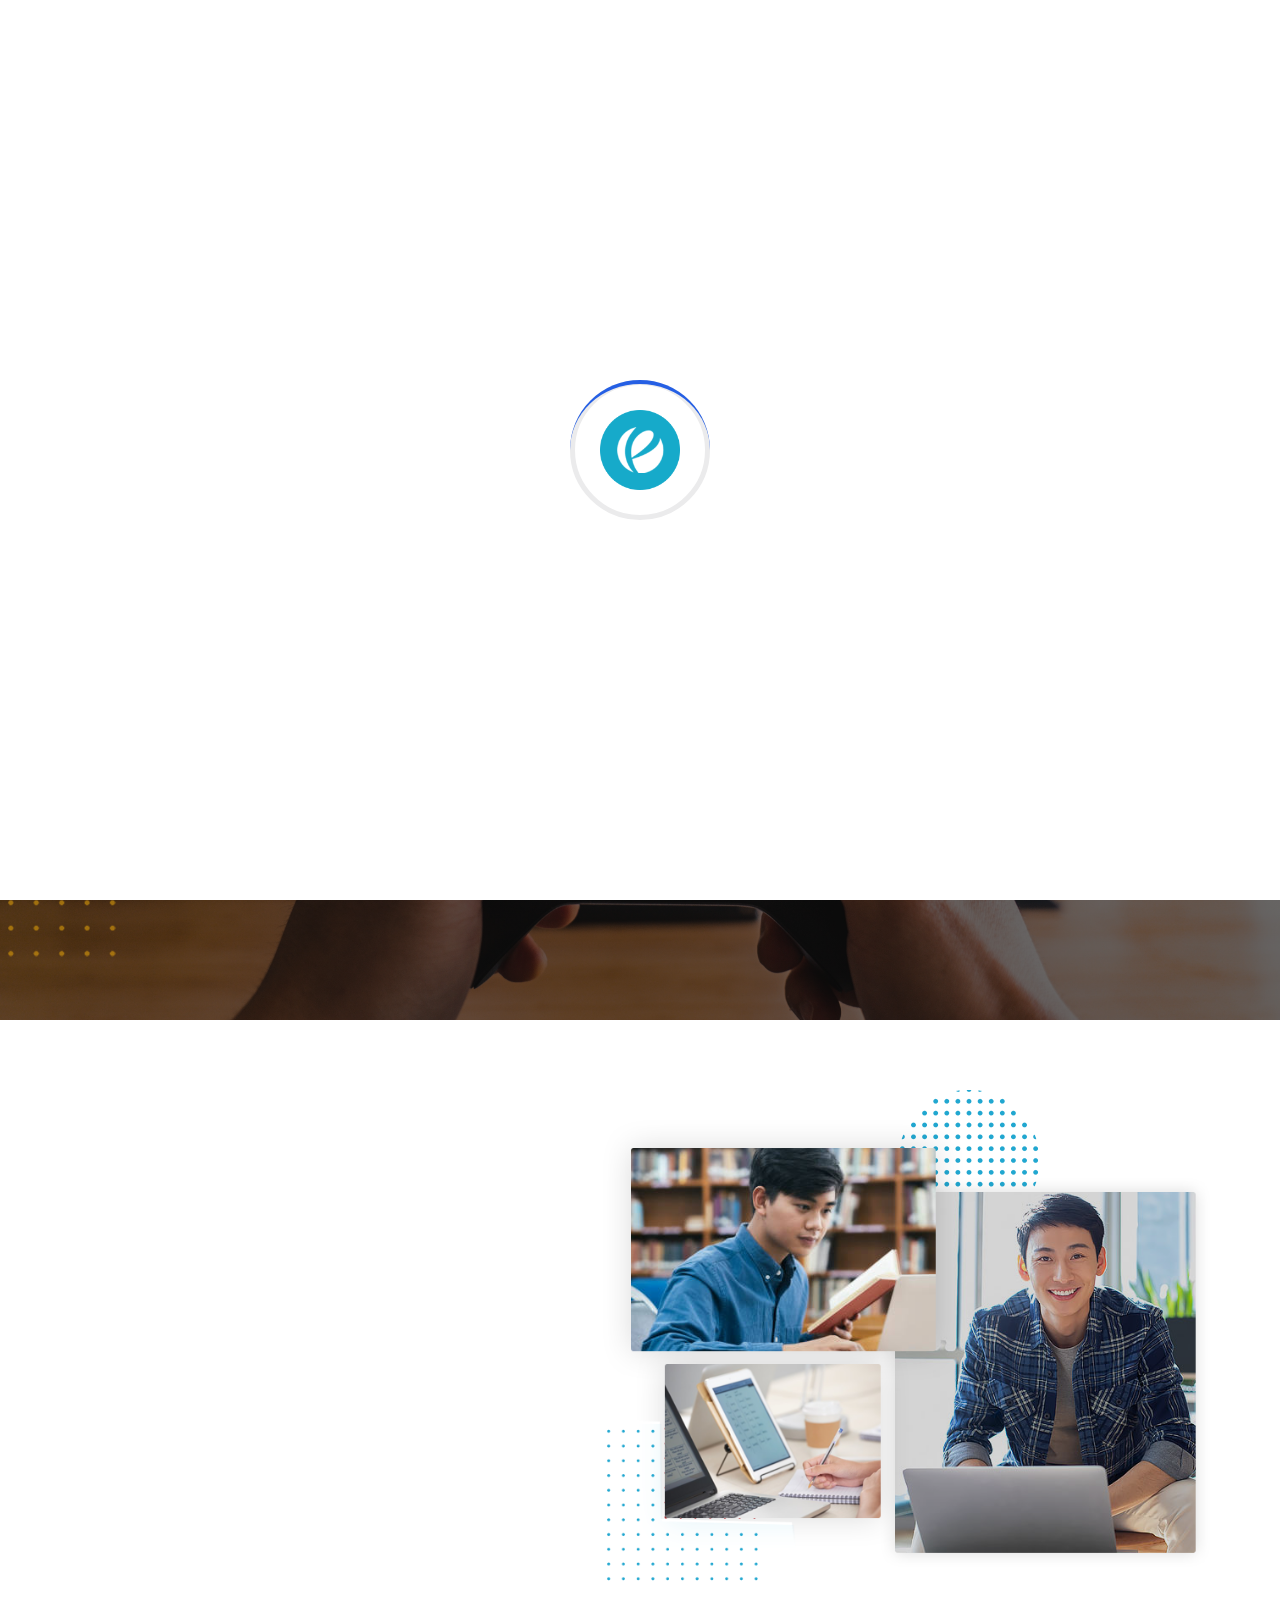
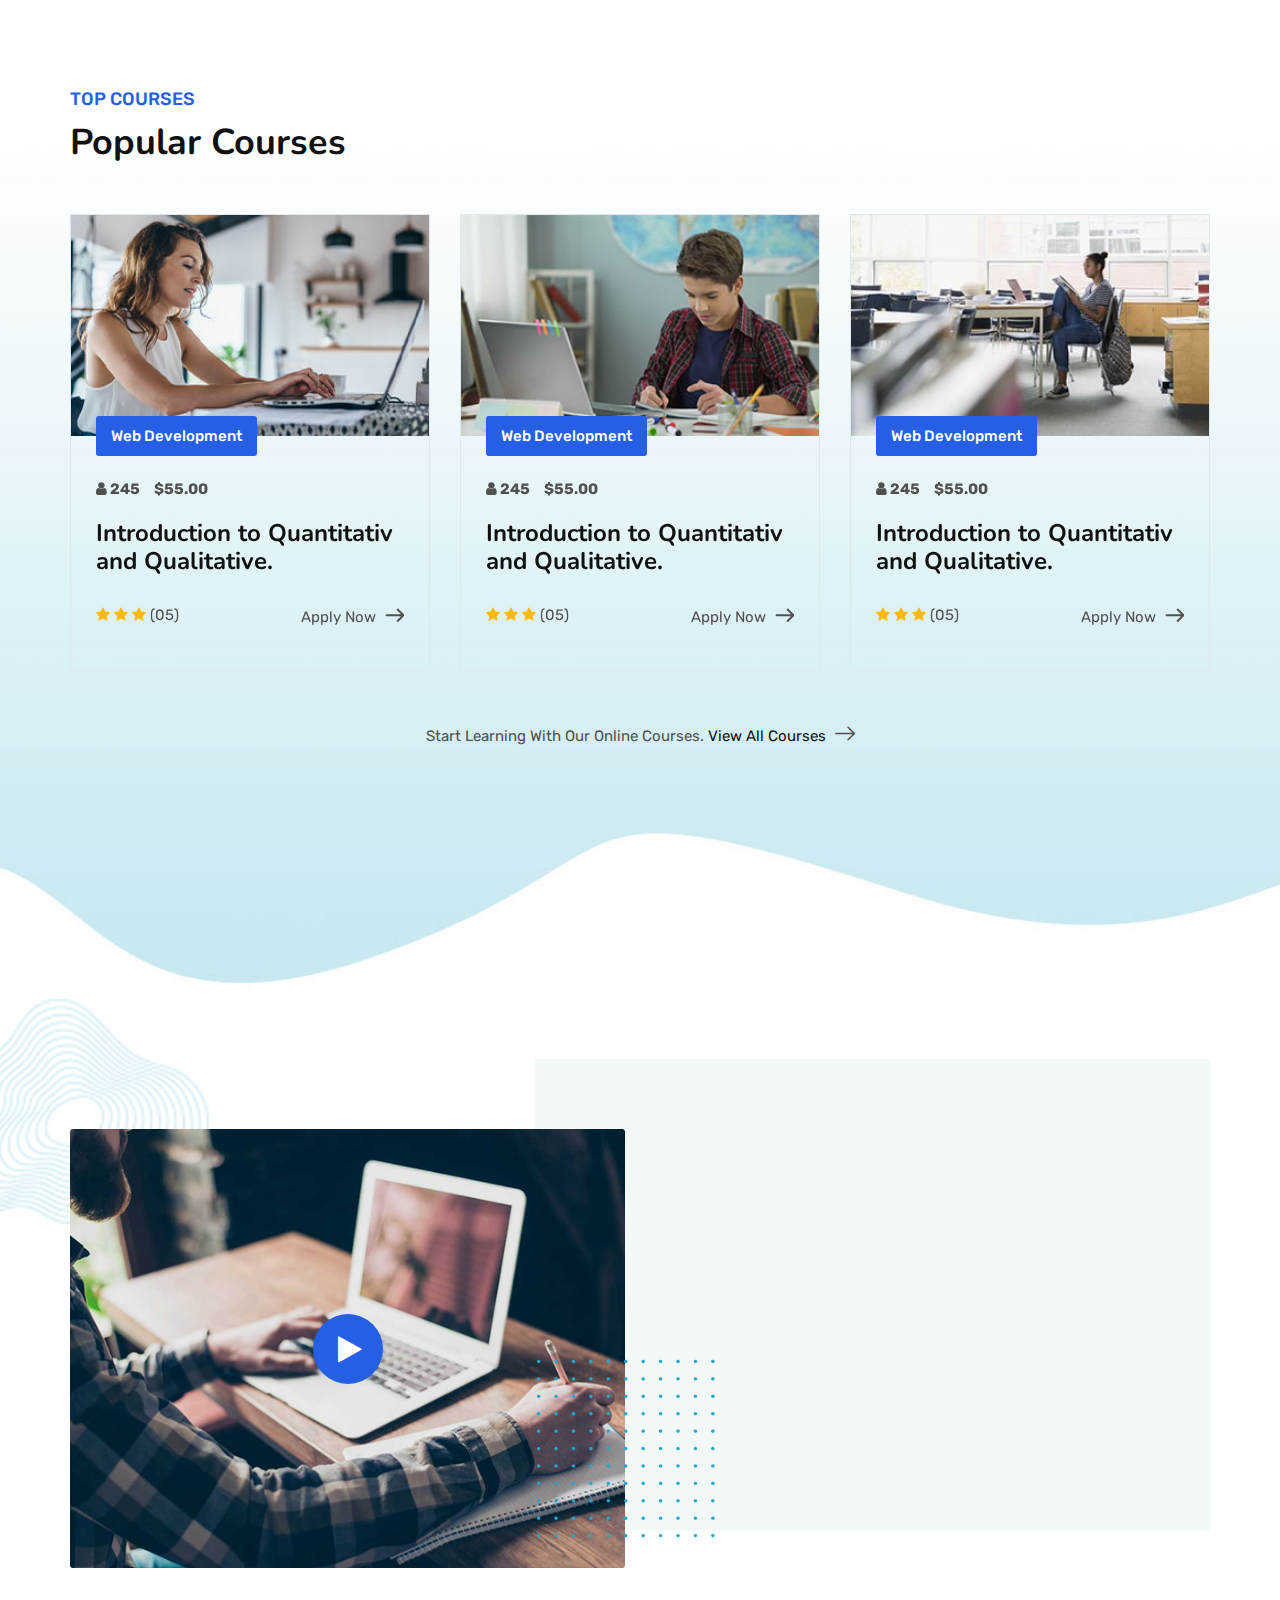
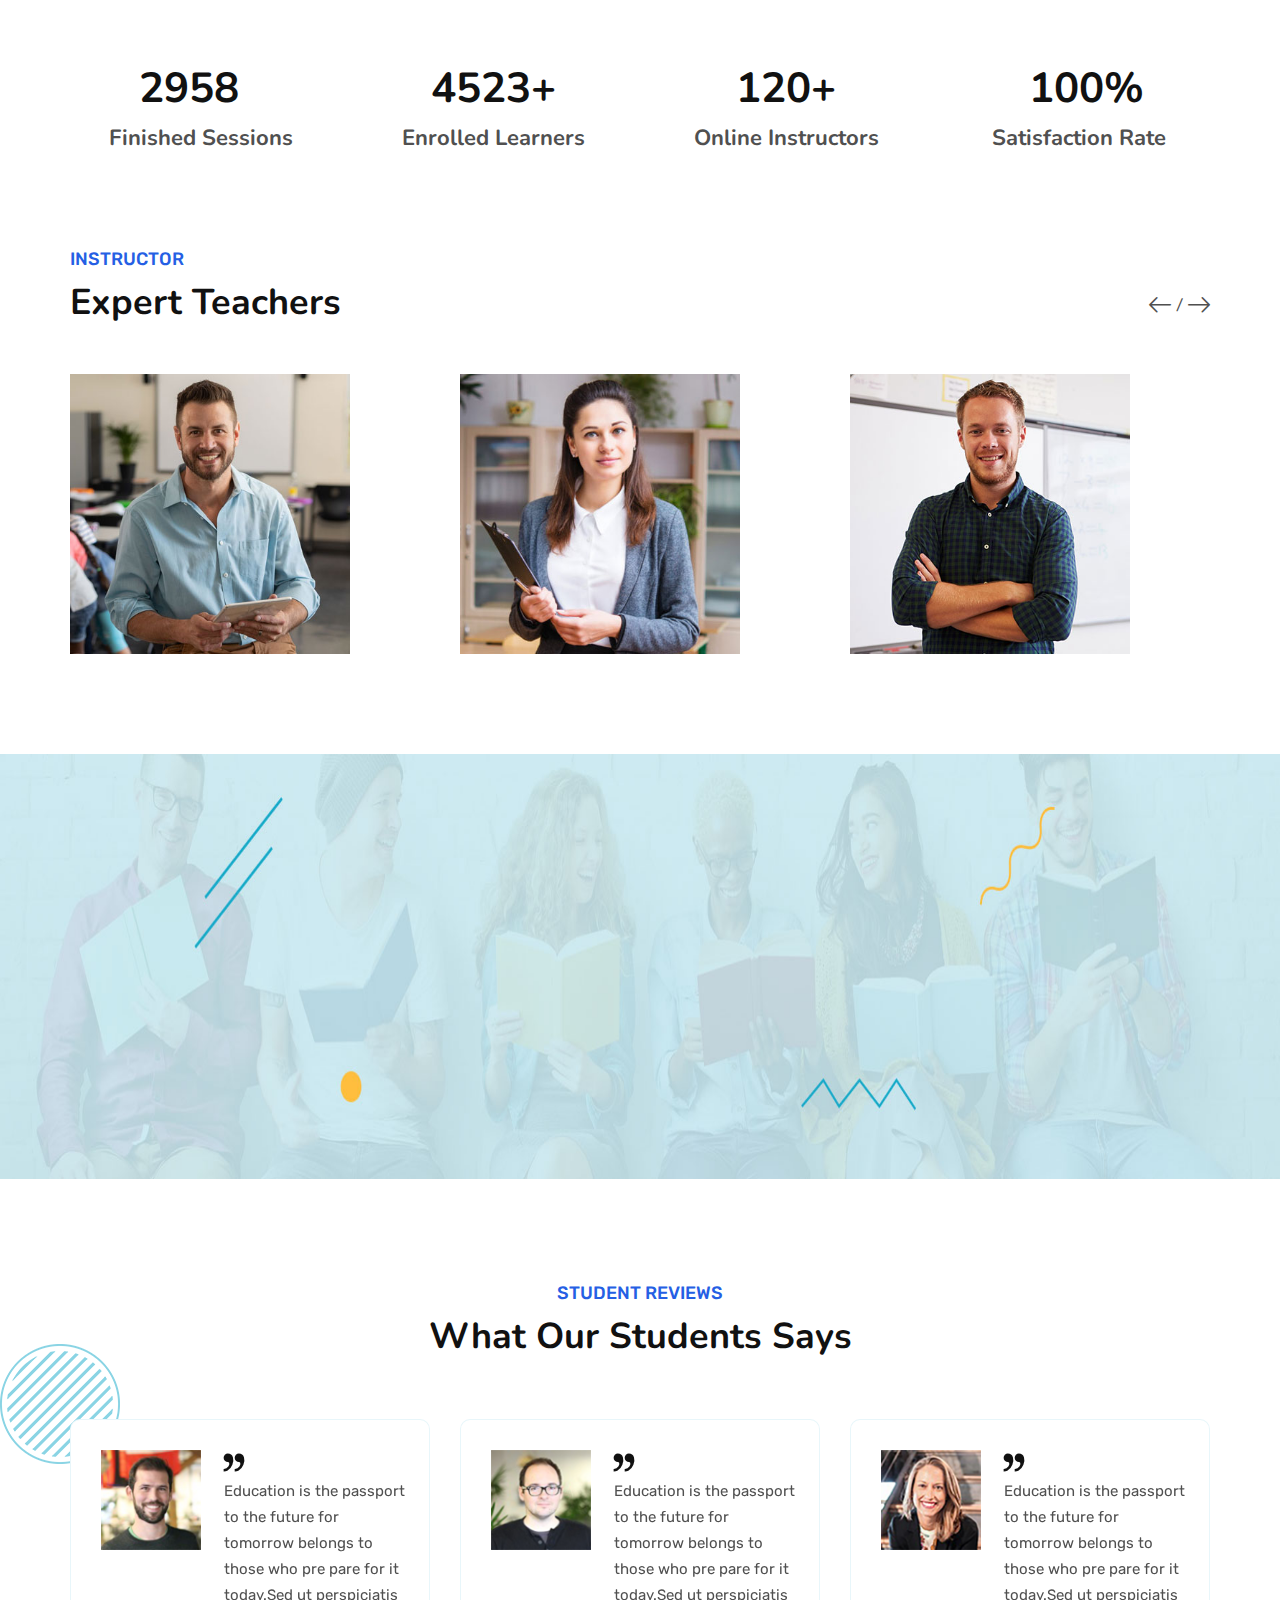
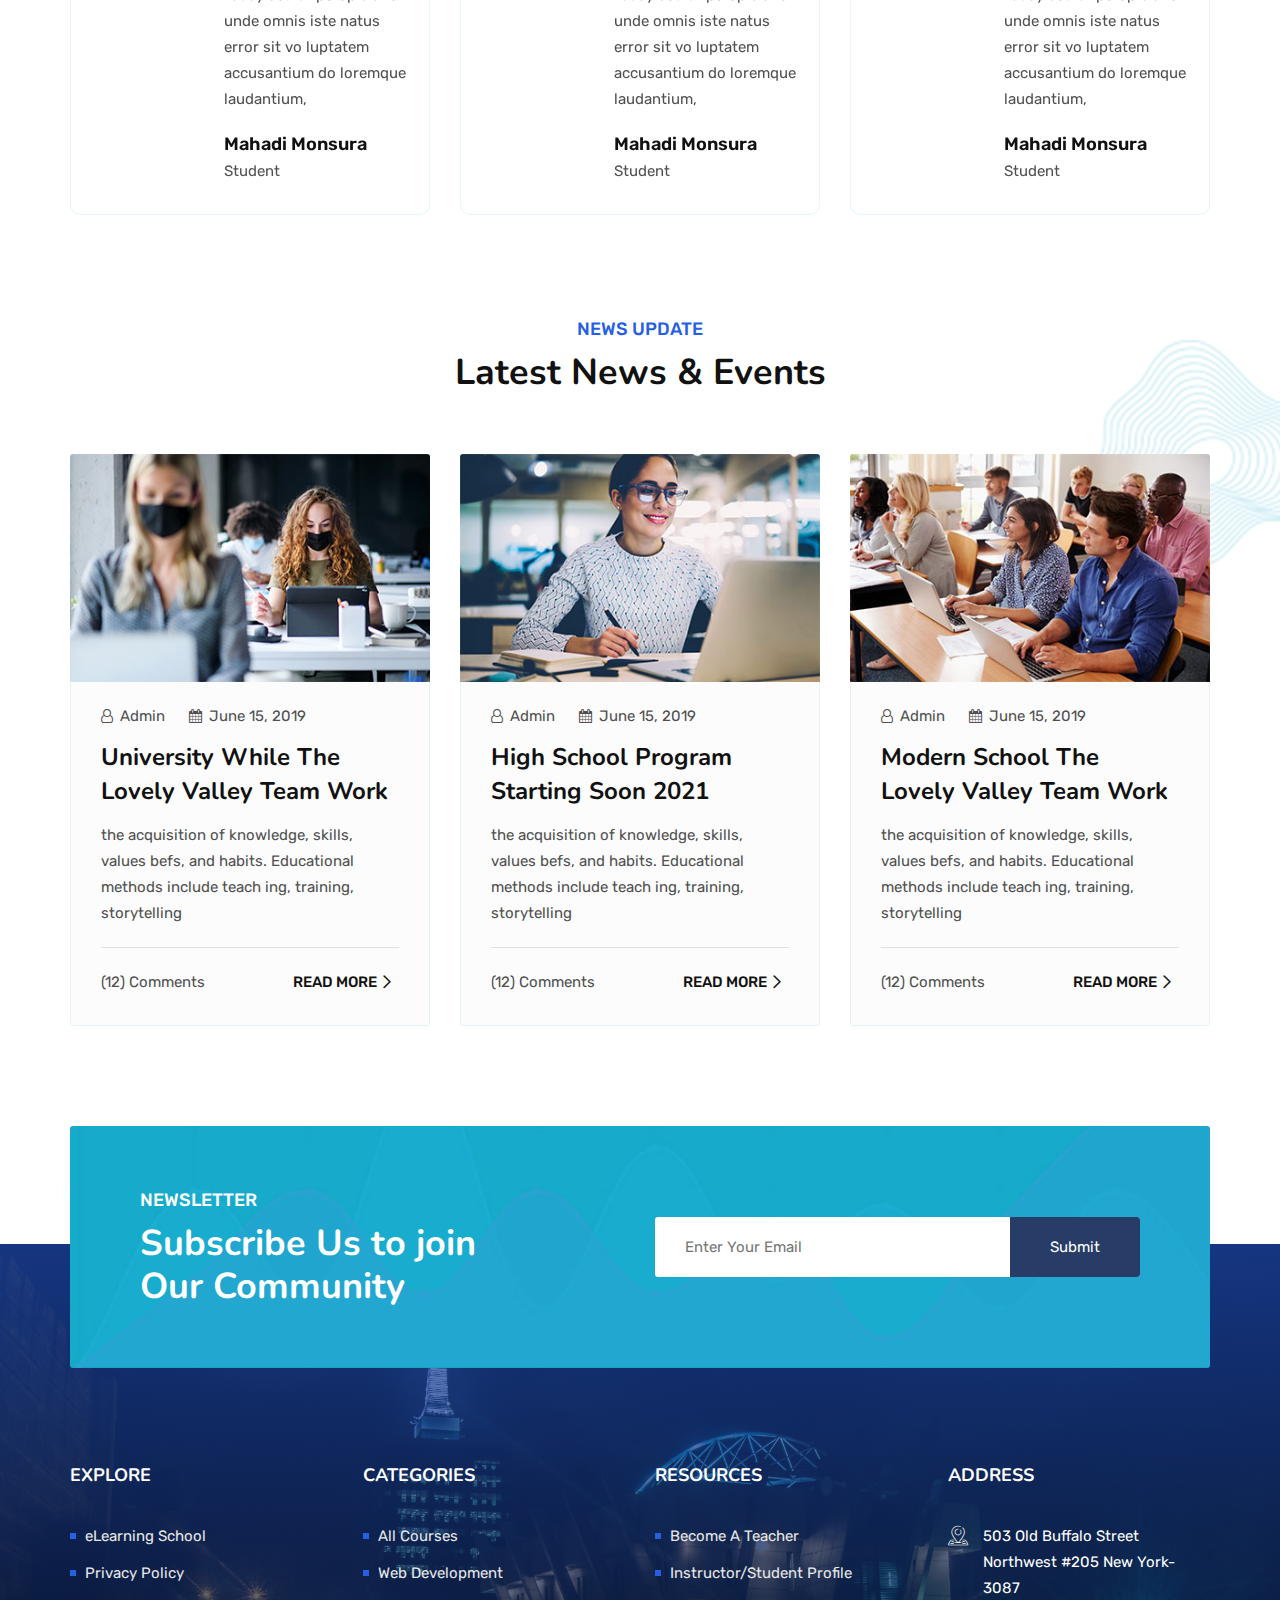
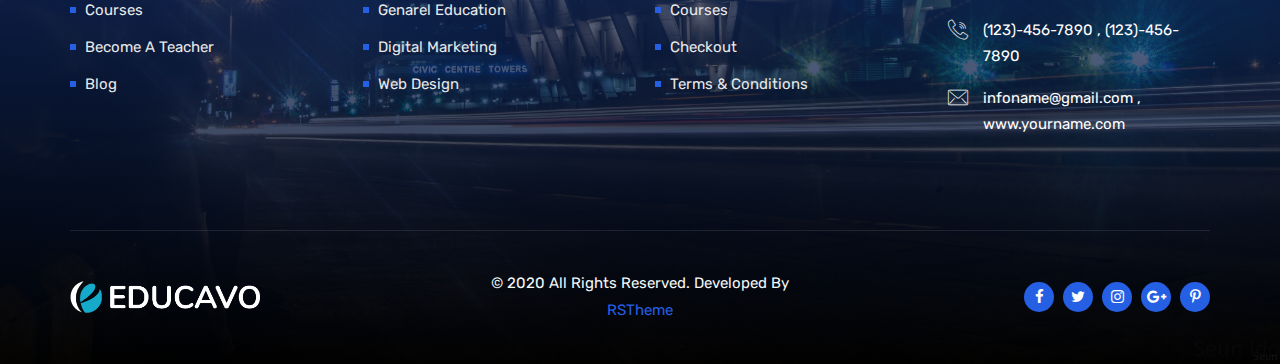
<file: index5.html>
<!DOCTYPE html> 
<html lang="zxx">    
    

<head>
        <!-- meta tag -->
        <meta charset="utf-8">
        <title>Educavo - Education HTML Template</title>
        <meta name="description" content="">
        <!-- responsive tag -->
        <meta http-equiv="x-ua-compatible" content="ie=edge">
        <meta name="viewport" content="width=device-width, initial-scale=1">
        <!-- favicon -->
        <link rel="apple-touch-icon" href="apple-touch-icon.html">
        <link rel="shortcut icon" type="image/x-icon" href="assets/images/fav.png">
        <!-- Bootstrap v4.4.1 css -->
        <link rel="stylesheet" type="text/css" href="assets/css/bootstrap.min.css">
        <!-- font-awesome css -->
        <link rel="stylesheet" type="text/css" href="assets/css/font-awesome.min.css">
        <!-- animate css -->
        <link rel="stylesheet" type="text/css" href="assets/css/animate.css">
        <!-- owl.carousel css -->
        <link rel="stylesheet" type="text/css" href="assets/css/owl.carousel.css">
        <!-- slick css -->
        <link rel="stylesheet" type="text/css" href="assets/css/slick.css">
        <!-- off canvas css -->
        <link rel="stylesheet" type="text/css" href="assets/css/off-canvas.css">
        <!-- linea-font css -->
        <link rel="stylesheet" type="text/css" href="assets/fonts/linea-fonts.css">
        <!-- flaticon css  -->
        <link rel="stylesheet" type="text/css" href="assets/fonts/flaticon.css">
        <!-- magnific popup css -->
        <link rel="stylesheet" type="text/css" href="assets/css/magnific-popup.css">
        <!-- Main Menu css -->
        <link rel="stylesheet" href="assets/css/rsmenu-main.css">
        <!-- spacing css -->
        <link rel="stylesheet" type="text/css" href="assets/css/rs-spacing.css">
        <!-- style css -->
        <link rel="stylesheet" type="text/css" href="style.css"> <!-- This stylesheet dynamically changed from style.less -->
        <!-- responsive css -->
        <link rel="stylesheet" type="text/css" href="assets/css/responsive.css">
        <!--[if lt IE 9]>
            <script src="https://oss.maxcdn.com/html5shiv/3.7.2/html5shiv.min.js"></script>
            <script src="https://oss.maxcdn.com/respond/1.4.2/respond.min.js"></script>
        <![endif]-->
    </head> 
    <body class="home-style4">
        
        <!--Preloader area start here-->
        <div id="loader" class="loader">
            <div class="loader-container">
                <div class='loader-icon'>
                    <img src="assets/images/pre-logo.png" alt="">
                </div>
            </div>
        </div>
        <!--Preloader area End here-->

        <!--Full width header Start-->
        <div class="full-width-header header-style3 modify">
            <!--Header Start-->
            <header id="rs-header" class="rs-header">
                <!-- Menu Start -->
                <div class="menu-area menu-sticky">
                    <div class="logo-part hidden-md">
                        <a class="light-logo" href="index.html">
                            <img src="assets/images/logo3.png" alt="">
                        </a>
                        <a class="small-logo" href="index.html">
                            <img src="assets/images/logo-dark2.png" alt="">
                        </a>
                    </div>
                    <div class="container">
                        <div class="responsive-logo">
                            <img src="assets/images/logo-dark2.png" alt="">
                        </div> 
                        <div class="logo-cat-wrap">
                            <div class="categories-btn">
                               <button type="button" class="cat-btn"><i class="fa fa-th"></i>Categories</button>
                                <div class="cat-menu-inner">
                                    <ul id="cat-menu">
                                        <li><a href="#">Category 1</a></li>
                                        <li><a href="#">Category 2</a></li>
                                        <li><a href="#">Category 3</a></li>
                                        <li><a href="#">Category 4</a></li>
                                    </ul>
                                </div>
                            </div>
                        </div>
                        <div class="rs-menu-area">
                            <div class="main-menu">
                                <div class="mobile-menu">
                                    <a class="rs-menu-toggle">
                                        <i class="fa fa-bars"></i>
                                    </a>
                                </div>
                                <nav class="rs-menu">
                                   <ul class="nav-menu">
                                      <li class="rs-mega-menu mega-rs menu-item-has-children current-menu-item"> <a href="index.html">Home</a>
                                          <ul class="mega-menu responsive-style"> 
                                              <li class="mega-menu-container">
                                                  <div class="mega-menu-innner">
                                                      <div class="single-megamenu">
                                                          <ul class="sub-menu">
                                                              <li><a href="index.html">Main Demo</a> </li>
                                                              <li><a href="index2.html">Online Course</a> </li>
                                                              <li><a href="index3.html">University 01</a> </li>
                                                              <li><a href="index4.html">E-Learning</a> </li>
                                                              <li class="active"><a href="index5.html">Distance Learning</a> </li>
                                                          </ul>
                                                      </div>
                                                      <div class="single-megamenu">
                                                          <ul class="sub-menu last-sub-menu">
                                                              <li><a href="index6.html">Personal Demo</a> </li>
                                                              <li><a href="index7.html">Online Training</a> </li>
                                                              <li><a href="index8.html">Online Learning</a> </li>
                                                              <li><a href="index9.html">Kitchen Coach</a> </li>
                                                              <li><a href="index10.html">University 02</a> </li>
                                                          </ul>
                                                      </div>  
                                                      <div class="single-megamenu">
                                                          <ul class="sub-menu last-sub-menu">
                                                              <li><a href="index11.html">Kindergarten 01</a> </li>
                                                              <li><a href="index12.html">Freelancing Course</a> </li>
                                                              <li><a href="index13.html">Gym Coach</a> </li>
                                                              <li><a href="index14.html">Courses Archive</a> </li>
                                                              <li><a href="index15.html">Courses Hub</a> </li>
                                                          </ul>
                                                      </div> 
                                                  </div>
                                              </li>
                                          </ul> <!-- //.mega-menu -->
                                      </li>
                                       <li class="menu-item-has-children">
                                           <a href="#">About</a>
                                           <ul class="sub-menu">
                                               <li><a href="about.html">About One</a> </li>
                                               <li><a href="about2.html">About Two</a> </li>
                                           </ul>
                                       </li>

                                       <li class="menu-item-has-children">
                                           <a href="#">Courses</a>
                                           <ul class="sub-menu">
                                               <li><a href="course.html">Courses One</a> </li>
                                               <li><a href="course2.html">Courses Two</a> </li>
                                               <li><a href="course3.html">Courses Three</a> </li>
                                               <li><a href="course4.html">Courses Four</a> 
                                               </li>
                                               <li><a href="course5.html">Courses Five</a> </li>
                                               <li><a href="course-single.html">Courses Single</a> </li>
                                           </ul>
                                       </li>

                                       <li class="menu-item-has-children">
                                           <a href="#">Pages</a>
                                           <ul class="sub-menu">
                                               <li class="menu-item-has-children right">
                                                   <a href="#">Team</a>
                                                   <ul class="sub-menu right">
                                                       <li><a href="team.html">Team One</a></li>
                                                       <li><a href="team2.html">Team Two</a></li>
                                                       <li><a href="team-single.html">Team Single</a></li>
                                                   </ul>
                                               </li>
                                               <li class="menu-item-has-children">
                                                   <a href="#">Event</a>
                                                   <ul class="sub-menu right">
                                                       <li><a href="events-style1.html">Event One</a></li>
                                                       <li><a href="events-style2.html">Event Two</a></li>
                                                       <li><a href="events-style3.html">Event Three</a></li>
                                                   </ul>
                                               </li>
                                               <li class="menu-item-has-children">
                                                   <a href="#">Gallery</a>
                                                   <ul class="sub-menu right">
                                                       <li><a href="gallery-style1.html">Gallery One</a></li>
                                                       <li><a href="gallery-style2.html">Gallery Two</a></li>
                                                       <li><a href="gallery-style3.html">Gallery Three</a></li>
                                                   </ul>
                                               </li>
                                               <li class="menu-item-has-children">
                                                   <a href="#">Shop</a>
                                                   <ul class="sub-menu right">
                                                       <li><a href="shop.html">Shop</a></li>
                                                       <li><a href="shop-single.html">Shop Single</a></li>
                                                       <li><a href="cart.html">Cart</a></li>
                                                       <li><a href="checkout.html">Checkout</a></li>
                                                   </ul>
                                               </li>
                                               <li class="menu-item-has-children">
                                                   <a href="#">Others</a>
                                                   <ul class="sub-menu right">
                                                       <li><a href="faq.html">FAQ</a></li>
                                                       <li><a href="error.html">404 Page</a></li>
                                                       <li><a href="login.html">Login</a></li>
                                                       <li><a href="register.html">Register</a></li>
                                                   </ul>
                                               </li>
                                           </ul>
                                       </li>

                                       <li class="menu-item-has-children">
                                           <a href="#">Blog</a>
                                           <ul class="sub-menu">
                                               <li><a href="blog.html">Blog</a></li>
                                               <li class="menu-item-has-children">
                                                   <a href="#">Blog Sidebar</a>
                                                   <ul class="sub-menu right">
                                                       <li><a href="blog-left.html">Blog Left Sidebar</a></li>
                                                       <li><a href="blog-right.html">Blog Right Sidebar</a></li>
                                                   </ul>
                                               </li>
                                               <li class="menu-item-has-children">
                                                   <a href="#">Single Post</a>
                                                   <ul class="sub-menu right">
                                                       <li><a href="blog-post-left.html">Post Left Sidebar</a></li>
                                                       <li><a href="blog-post-right.html">Post Right Sidebar</a></li>
                                                       <li><a href="blog-single.html">Full Width Post</a></li>
                                                   </ul>
                                               </li>
                                           </ul>
                                       </li>

                                       <li class="menu-item-has-children">
                                           <a href="#">Contact</a>
                                           <ul class="sub-menu">
                                              <li><a href="contact.html">Contact One</a> </li>
                                              <li><a href="contact2.html">Contact Two</a> </li>
                                              <li><a href="contact3.html">Contact Three</a> </li>
                                              <li><a href="contact4.html">Contact Four</a> </li>
                                           </ul>
                                       </li>
                                   </ul> <!-- //.nav-menu -->
                                </nav>                                         
                            </div> <!-- //.main-menu -->
                            <div class="expand-btn-inner">
                                <ul>
                                    <li class="icon-bar cart-inner mini-cart-active">
                                        <a class="cart-icon">
                                            <!-- <span class="cart-count">2</span> -->
                                            <i class="flaticon-bag"></i>
                                        </a>
                                        <div class="woocommerce-mini-cart text-left">
                                            <div class="cart-bottom-part">
                                                <ul class="cart-icon-product-list">
                                                    <li class="display-flex">
                                                        <div class="icon-cart">
                                                            <a href="#"><i class="fa fa-times"></i></a>
                                                        </div>
                                                        <div class="product-info">
                                                            <a href="cart.html">Law Book</a><br>
                                                            <span class="quantity">1 × $30.00</span>
                                                        </div>
                                                        <div class="product-image">
                                                            <a href="cart.html"><img src="assets/images/shop/1.jpg" alt="Product Image"></a>
                                                        </div>
                                                    </li>
                                                    <li class="display-flex">
                                                        <div class="icon-cart">
                                                            <a href="#"><i class="fa fa-times"></i></a>
                                                        </div>
                                                        <div class="product-info">
                                                            <a href="cart.html">Spirit Level</a><br>
                                                            <span class="quantity">1 × $30.00</span>
                                                        </div>
                                                        <div class="product-image">
                                                            <a href="cart.html"><img src="assets/images/shop/2.jpg" alt="Product Image"></a>
                                                        </div>
                                                    </li>
                                                </ul>

                                                <div class="total-price text-center">
                                                    <span class="subtotal">Subtotal:</span>
                                                    <span class="current-price">$85.00</span>
                                                </div>

                                                <div class="cart-btn text-center">
                                                    <a class="crt-btn btn1" href="cart.html">View Cart</a>
                                                    <a class="crt-btn btn2" href="checkout.html">Check Out</a>
                                                </div>
                                            </div>
                                        </div> 
                                    </li>
                                    <li>
                                        <a class="hidden-xs rs-search" data-target=".search-modal" data-toggle="modal" href="#">
                                            <i class="flaticon-search"></i>
                                        </a>
                                    </li>
                                    <li>
                                        <a class="apply-btn" href="#">Apply Now</a>
                                    </li>
                                </ul>
                                <span><a id="nav-expander" class="nav-expander style5">
                                    <span class="bar">
                                        <span class="dot1"></span>
                                        <span class="dot2"></span>
                                        <span class="dot3"></span>
                                    </span>
                                </a></span>
                            </div>
                        </div>
                    </div>
                </div>
                <!-- Menu End -->

                <!-- Canvas Menu start -->
                <nav class="right_menu_togle hidden-md">
                    <div class="close-btn">
                        <div id="nav-close">
                            <div class="line">
                                <span class="line1"></span><span class="line2"></span>
                            </div>
                        </div>
                    </div>
                    <div class="canvas-logo">
                        <a href="index.html"><img src="assets/images/logo-dark.png" alt="logo"></a>
                    </div>
                    <div class="offcanvas-text">
                        <p>We denounce with righteous indige nationality and dislike men who are so beguiled and demo  by the charms of pleasure of the moment data com so blinded by desire.</p>
                    </div>
                    <div class="offcanvas-gallery">
                        <div class="gallery-img">
                            <a class="image-popup" href="assets/images/gallery/1.jpg"><img src="assets/images/gallery/1.jpg" alt=""></a>
                        </div>
                        <div class="gallery-img">
                            <a class="image-popup" href="assets/images/gallery/2.jpg"><img src="assets/images/gallery/2.jpg" alt=""></a>
                        </div>
                        <div class="gallery-img">
                            <a class="image-popup" href="assets/images/gallery/3.jpg"><img src="assets/images/gallery/3.jpg" alt=""></a>
                        </div>
                        <div class="gallery-img">
                            <a class="image-popup" href="assets/images/gallery/4.jpg"><img src="assets/images/gallery/4.jpg" alt=""></a>
                        </div>
                        <div class="gallery-img">
                            <a class="image-popup" href="assets/images/gallery/5.jpg"><img src="assets/images/gallery/5.jpg" alt=""></a>
                        </div>
                        <div class="gallery-img">
                            <a class="image-popup" href="assets/images/gallery/6.jpg"><img src="assets/images/gallery/6.jpg" alt=""></a>
                        </div>
                    </div>
                    <div class="map-img">
                        <img src="assets/images/map.jpg" alt="">
                    </div>
                    <div class="canvas-contact">
                        <ul class="social">
                            <li><a href="#"><i class="fa fa-facebook"></i></a></li>
                            <li><a href="#"><i class="fa fa-twitter"></i></a></li>
                            <li><a href="#"><i class="fa fa-pinterest-p"></i></a></li>
                            <li><a href="#"><i class="fa fa-linkedin"></i></a></li>
                        </ul>
                    </div>
                </nav>
                <!-- Canvas Menu end -->
            </header>
            <!--Header End-->
        </div>
        <!--Full width header End-->

		<!-- Main content Start -->
        <div class="main-content">
            <!-- Banner Section Start -->            
            <div id="rs-banner" class="rs-banner style4">
                <div class="container relative">
                    <div class="row relative">
                        <div class="offset-lg-6"></div>
                        <div class="col-lg-6 lg-pl-0">
                            <div class="banner-line-shape js-tilt">
                                <img src="assets/images/banner/banner-line.png" alt="Banner Circle Shape">
                            </div>
                            <div class="banner-content pb-13">
                                <h1 class="banner-title white-color wow fadeInLeft" data-wow-delay="300ms" data-wow-duration="3000ms">Distance Learning Build Your Skill</h1>
                                <div class="desc white-color mb-41 wow fadeInRight" data-wow-delay="400ms" data-wow-duration="3000ms">The other hand, we denounce with righteous indignation and <br>dislike men who are so beguiled and demoralized</div>
                                <div class="banner-btn wow fadeInUp" data-wow-delay="500ms" data-wow-duration="3000ms">
                                    <a class="readon2 banner-style" href="#">Discover More</a>
                                </div>
                            </div>
                            <div class="banner-circle-shape js-tilt">
                                <img src="assets/images/banner/banner-circle.png" alt="Banner Circle Shape">
                            </div>
                        </div>
                    </div> 
                    <div class="banner-dots-shape js-tilt">
                        <img src="assets/images/banner/banner-dots.png" alt="Banner Dots Shape">
                    </div>                   
                </div>
            </div>
            <!-- Banner Section End -->

            <div id="rs-about" class="rs-about style1 pt-100 pb-100 md-pt-70 md-pb-70">
                <div class="container">
                    <div class="row align-items-center">
                        <div class="col-lg-7 pl-60 order-last md-pl-15 md-mb-60">
                            <div class="img-part js-tilt">
                                <img class="" src="assets/images/about/about3.png" alt="">
                                <img class="shape top-center animated rotate infinite" src="assets/images/about/image-center-circle.png" alt="Cirle Shape Img">
                            </div>
                        </div>
                        <div class="col-lg-5">
                            <div class="sec-title mb-26 wow fadeInUp" data-wow-delay="300ms" data-wow-duration="2000ms">
                                <div class="sub-title primary">About Us</div>
                                <h2 class="title">Welcome to Educavo <br>Distance Learning</h2>
                                <div class="desc pr-30">Lorem ipsum dolor sit amet, consectetur adipisic ing elit, sed eius to mod tempors incididunt ut labore et dolore magna this aliqua  enims ad minim.</div>
                            </div>
                            <div class="btn-part wow fadeInUp" data-wow-delay="300ms" data-wow-duration="2000ms">
                                <a class="readon2" href="#">Read More</a>
                            </div>
                        </div>
                    </div>
                </div>
            </div>

            <!-- Popular Courses Section Start -->
            <div id="rs-popular-courses" class="rs-popular-courses style3 course-shape-bg pb-200 md-pb-170 sm-pb-100">
                <div class="container">
                    <div class="row y-middle mb-50">
                        <div class="col-lg-6">
                            <div class="sec-title">
                                <div class="sub-title primary">Top Courses</div>
                                <h2 class="title mb-0">Popular Courses</h2>
                            </div>
                        </div>
                    </div>
                    <div class="rs-carousel owl-carousel" data-loop="true" data-items="3" data-margin="30" data-autoplay="true" data-hoverpause="true" data-autoplay-timeout="5000" data-smart-speed="800" data-dots="false" data-nav="true" data-nav-speed="false" data-center-mode="false" data-mobile-device="1" data-mobile-device-nav="false" data-mobile-device-dots="false" data-ipad-device="2" data-ipad-device-nav="false" data-ipad-device-dots="false" data-ipad-device2="2" data-ipad-device-nav2="false" data-ipad-device-dots2="false" data-md-device="3" data-md-device-nav="false" data-md-device-dots="false">
                        <div class="courses-item">
                            <div class="img-part">
                                <img src="assets/images/courses/7.jpg" alt="">
                            </div>
                            <div class="content-part">
                                <span><a class="categories" href="#">Web Development</a></span>
                                <ul class="meta-part">
                                    <li class="user"><i class="fa fa-user"></i> 245</li>
                                    <li><span class="price">$55.00</span></li>
                                </ul>
                                <h3 class="title"><a href="course-single.html">Introduction to Quantitativ and Qualitative.</a></h3>
                                <div class="bottom-part">
                                    <div class="info-meta">
                                        <ul>                                                
                                            <li class="ratings">
                                                <i class="fa fa-star"></i>
                                                <i class="fa fa-star"></i>
                                                <i class="fa fa-star"></i>
                                                (05)
                                            </li>
                                        </ul>
                                    </div>
                                    <div class="btn-part">
                                        <a href="#">Apply Now<i class="flaticon-right-arrow"></i></a>
                                    </div>
                                </div>
                            </div>
                        </div>
                        <div class="courses-item">
                            <div class="img-part">
                                <img src="assets/images/courses/8.jpg" alt="">
                            </div>
                            <div class="content-part">
                                <span><a class="categories" href="#">Web Development</a></span>
                                <ul class="meta-part">
                                    <li class="user"><i class="fa fa-user"></i> 245</li>
                                    <li><span class="price">$55.00</span></li>
                                </ul>
                                <h3 class="title"><a href="course-single.html">Introduction to Quantitativ and Qualitative.</a></h3>
                                <div class="bottom-part">
                                    <div class="info-meta">
                                        <ul>                                                
                                            <li class="ratings">
                                                <i class="fa fa-star"></i>
                                                <i class="fa fa-star"></i>
                                                <i class="fa fa-star"></i>
                                                (05)
                                            </li>
                                        </ul>
                                    </div>
                                    <div class="btn-part">
                                        <a href="#">Apply Now<i class="flaticon-right-arrow"></i></a>
                                    </div>
                                </div>
                            </div>
                        </div>
                        <div class="courses-item">
                            <div class="img-part">
                                <img src="assets/images/courses/9.jpg" alt="">
                            </div>
                            <div class="content-part">
                                <span><a class="categories" href="#">Web Development</a></span>
                                <ul class="meta-part">
                                    <li class="user"><i class="fa fa-user"></i> 245</li>
                                    <li><span class="price">$55.00</span></li>
                                </ul>
                                <h3 class="title"><a href="course-single.html">Introduction to Quantitativ and Qualitative.</a></h3>
                                <div class="bottom-part">
                                    <div class="info-meta">
                                        <ul>                                                
                                            <li class="ratings">
                                                <i class="fa fa-star"></i>
                                                <i class="fa fa-star"></i>
                                                <i class="fa fa-star"></i>
                                                (05)
                                            </li>
                                        </ul>
                                    </div>
                                    <div class="btn-part">
                                        <a href="#">Apply Now<i class="flaticon-right-arrow"></i></a>
                                    </div>
                                </div>
                            </div>
                        </div>
                        <div class="courses-item">
                            <div class="img-part">
                                <img src="assets/images/courses/10.jpg" alt="">
                            </div>
                            <div class="content-part">
                                <span><a class="categories" href="#">Web Development</a></span>
                                <ul class="meta-part">
                                    <li class="user"><i class="fa fa-user"></i> 245</li>
                                    <li><span class="price">$55.00</span></li>
                                </ul>
                                <h3 class="title"><a href="course-single.html">Introduction to Quantitativ and Qualitative.</a></h3>
                                <div class="bottom-part">
                                    <div class="info-meta">
                                        <ul>                                                
                                            <li class="ratings">
                                                <i class="fa fa-star"></i>
                                                <i class="fa fa-star"></i>
                                                <i class="fa fa-star"></i>
                                                (05)
                                            </li>
                                        </ul>
                                    </div>
                                    <div class="btn-part">
                                        <a href="#">Apply Now<i class="flaticon-right-arrow"></i></a>
                                    </div>
                                </div>
                            </div>
                        </div>
                    </div>
                    <div class="view-all-btn text-center pt-50 mb-60 md-pt-30 md-mb-30">Start Learning With Our Online Courses. <a class="title-color" href="#">View All Courses <i class="flaticon-right-arrow ml-5 body-color"></i></a></div>
                </div>
            </div>
            <!-- Popular Courses Section End -->

            <!-- About Section Start -->
            <div class="rs-about video-style pt-120 pb-100 md-pt-90 md-pb-70">
                <div class="container relative">
                    <div class="icon-shape js-tilt">
                        <img class="shape" src="assets/images/about/icon-shape.png" alt="Icon Shape">
                    </div>
                    <div class="row">                        
                        <div class="col-lg-6">
                            <div class="img-part media-icon">
                                <img class="video-img" src="assets/images/about/about-video-bg2.png" alt="Video Image">
                                <a class="popup-videos" href="https://www.youtube.com/watch?v=atMUy_bPoQI">
                                    <i class="fa fa-play"></i>
                                </a>
                                <img class="dot-shape js-tilt" src="assets/images/about/dot-shape.png" alt="Shape">
                            </div>
                        </div>
                        <div class="col-lg-6">
                            <div class="about-content gray-bg">
                                <div class="sec-title mb-46 md-mb-30 wow fadeInUp" data-wow-delay="300ms" data-wow-duration="2000ms">
                                    <div class="sub-title primary">How We Works</div>
                                    <h2 class="title">Develope Your Skills<br>Shine Your Life</h2>
                                    <div class="desc pr-30">Lorem ipsum dolor sit amet, consectetur adipisic ing elit, sed eius to mod tempors incididunt ut labore et dolore magna this aliqua  enims ad minim.</div>
                                </div>
                                <div class="btn-part wow fadeInUp" data-wow-delay="300ms" data-wow-duration="2000ms">
                                    <a class="readon2" href="#">Read More</a>
                                </div>
                            </div>
                        </div>
                    </div>
                </div>
            </div>
            <!-- About Section End -->

            <div class="rs-counter style2-about">
                <div class="container">
                    <div class="row couter-area">
                        <div class="col-lg-3 col-md-6 md-mb-30">
                            <div class="counter-item text-center">
                                <h2 class="rs-count">2958</h2>
                                <h4 class="title mb-0">Finished Sessions</h4>
                            </div>
                        </div>
                        <div class="col-lg-3 col-md-6 md-mb-30">
                            <div class="counter-item text-center">
                                <h2 class="rs-count plus">4523</h2>
                                <h4 class="title mb-0">Enrolled Learners</h4>
                            </div>
                        </div>
                        <div class="col-lg-3 col-md-6 sm-mb-30">
                            <div class="counter-item text-center">
                                <h2 class="rs-count plus">120</h2>
                                <h4 class="title mb-0">Online Instructors</h4>
                            </div>
                        </div>
                        <div class="col-lg-3 col-md-6">
                            <div class="counter-item text-center">
                                <h2 class="rs-count percent">100</h2>
                                <h4 class="title mb-0">Satisfaction Rate</h4>
                            </div>
                        </div>
                    </div>
                </div>
            </div>

            <!-- Team Section Start -->
            <div id="rs-team" class="rs-team style1 pt-94 pb-100 md-pt-64 md-pb-70">
                <div class="container">
                    <div class="sec-title mb-50 md-mb-30">
                        <div class="sub-title primary">Instructor</div>
                        <h2 class="title mb-0">Expert Teachers</h2>
                    </div>
                    <div class="rs-carousel owl-carousel nav-style2" data-loop="true" data-items="3" data-margin="30" data-autoplay="true" data-hoverpause="true" data-autoplay-timeout="5000" data-smart-speed="800" data-dots="false" data-nav="true" data-nav-speed="false" data-center-mode="false" data-mobile-device="1" data-mobile-device-nav="false" data-mobile-device-dots="false" data-ipad-device="2" data-ipad-device-nav="false" data-ipad-device-dots="false" data-ipad-device2="2" data-ipad-device-nav2="false" data-ipad-device-dots2="false" data-md-device="3" data-md-device-nav="true" data-md-device-dots="false">
                        <div class="team-item">
                            <img src="assets/images/team/1.jpg" alt="">
                            <div class="content-part">
                                <h4 class="name"><a href="team-singal.html">Jhon Pedrocas</a></h4>
                                <span class="designation">Professor</span>
                                <ul class="social-links">
                                    <li><a href="#"><i class="fa fa-facebook"></i></a></li>
                                    <li><a href="#"><i class="fa fa-twitter"></i></a></li>
                                    <li><a href="#"><i class="fa fa-linkedin"></i></a></li>
                                    <li><a href="#"><i class="fa fa-google-plus"></i></a></li>
                                </ul>
                            </div>
                        </div>
                        <div class="team-item">
                            <img src="assets/images/team/2.jpg" alt="">
                            <div class="content-part">
                                <h4 class="name"><a href="team-singal.html">Jesika Albenian</a></h4>
                                <span class="designation">Professor</span>
                                <ul class="social-links">
                                    <li><a href="#"><i class="fa fa-facebook"></i></a></li>
                                    <li><a href="#"><i class="fa fa-twitter"></i></a></li>
                                    <li><a href="#"><i class="fa fa-linkedin"></i></a></li>
                                    <li><a href="#"><i class="fa fa-google-plus"></i></a></li>
                                </ul>
                            </div>
                        </div>
                        <div class="team-item">
                            <img src="assets/images/team/3.jpg" alt="">
                            <div class="content-part">
                                <h4 class="name"><a href="team-singal.html">Alex Anthony</a></h4>
                                <span class="designation">Professor</span>
                                <ul class="social-links">
                                    <li><a href="#"><i class="fa fa-facebook"></i></a></li>
                                    <li><a href="#"><i class="fa fa-twitter"></i></a></li>
                                    <li><a href="#"><i class="fa fa-linkedin"></i></a></li>
                                    <li><a href="#"><i class="fa fa-google-plus"></i></a></li>
                                </ul>
                            </div>
                        </div>
                    </div>
                </div>
            </div>
            <!-- Team Section End -->

            <!-- CTA Section Start -->
            <div class="rs-cta">
                <div class="cta-img">
                    <img src="assets/images/cta/cta-bg.jpg" alt="">
                </div>
                <div class="cta-content text-center">
                    <div class="sec-title mb-40 md-mb-20 wow fadeInUp" data-wow-delay="300ms" data-wow-duration="2000ms">
                        <h2 class="title mb-16 md-mb-10">Admission Open for 2020</h2>
                        <div class="desc">Lorem ipsum dolor sit amet, consectetur adipisicing elit, sed eius to mod tempor incididunt ut labore et dolore magna aliqua. Ut enims ad minim veniam. Aenean massa. Cum sociis natoque penatibus et magnis.</div>
                    </div>
                    <div class="btn-part wow fadeInUp" data-wow-delay="300ms" data-wow-duration="2000ms">
                        <a class="readon2" href="#">Apply Now</a>
                    </div>
                </div>
            </div>
            <!-- CTA Section End -->

            <!-- Testimonial Section Start -->
            <div class="rs-testimonial style4 pt-100 pb-100 md-pt-70 md-pb-70">
                <div class="container relative">
                    <div class="left-top-shape js-tilt">
                        <img src="assets/images/shape/circle-shape.png" alt="">
                    </div>
                    <div class="sec-title mb-60 md-mb-30 text-center">
                        <div class="sub-title primary">Student Reviews</div>
                        <h2 class="title mb-0">What Our Students Says</h2>
                    </div>
                    <div class="rs-carousel owl-carousel" 
                        data-loop="true" 
                        data-items="3" 
                        data-margin="30" 
                        data-autoplay="true" 
                        data-hoverpause="true" 
                        data-autoplay-timeout="5000" 
                        data-smart-speed="800" 
                        data-dots="false" 
                        data-nav="false" 
                        data-nav-speed="false" 

                        data-md-device="3" 
                        data-md-device-nav="false" 
                        data-md-device-dots="false" 
                        data-center-mode="false"

                        data-ipad-device2="1" 
                        data-ipad-device-nav2="false" 
                        data-ipad-device-dots2="false"

                        data-ipad-device="2" 
                        data-ipad-device-nav="false" 
                        data-ipad-device-dots="false" 

                        data-mobile-device="1" 
                        data-mobile-device-nav="false" 
                        data-mobile-device-dots="false">
                        <div class="testi-item">
                            <div class="row no-gutter">
                                <div class="col-md-4">
                                    <div class="user-img">
                                        <img src="assets/images/testimonial/style4/1.png" alt="">
                                    </div>
                                </div>
                                <div class="col-md-8">
                                    <div class="user-info">
                                        <span class="quote"><i class="flaticon-phrase"></i></span>
                                        <div class="desc">Education is the passport to the future for tomorrow belongs to those who pre pare for it today.Sed ut perspiciatis unde omnis  iste natus error sit vo luptatem accusantium do loremque laudantium,</div>
                                        <a class="name" href="#">Mahadi Monsura</a>
                                        <span class="designation">Student</span>
                                    </div>
                                </div>
                            </div>
                        </div>
                        <div class="testi-item">
                            <div class="row no-gutter">
                                <div class="col-md-4">
                                    <div class="user-img">
                                        <img src="assets/images/testimonial/style4/2.png" alt="">
                                    </div>
                                </div>
                                <div class="col-md-8">
                                    <div class="user-info">
                                        <span class="quote"><i class="flaticon-phrase"></i></span>
                                        <div class="desc">Education is the passport to the future for tomorrow belongs to those who pre pare for it today.Sed ut perspiciatis unde omnis  iste natus error sit vo luptatem accusantium do loremque laudantium,</div>
                                        <a class="name" href="#">Mahadi Monsura</a>
                                        <span class="designation">Student</span>
                                    </div>
                                </div>
                            </div>
                        </div>
                        <div class="testi-item">
                            <div class="row no-gutter">
                                <div class="col-md-4">
                                    <div class="user-img">
                                        <img src="assets/images/testimonial/style4/3.png" alt="">
                                    </div>
                                </div>
                                <div class="col-md-8">
                                    <div class="user-info">
                                        <span class="quote"><i class="flaticon-phrase"></i></span>
                                        <div class="desc">Education is the passport to the future for tomorrow belongs to those who pre pare for it today.Sed ut perspiciatis unde omnis  iste natus error sit vo luptatem accusantium do loremque laudantium,</div>
                                        <a class="name" href="#">Mahadi Monsura</a>
                                        <span class="designation">Student</span>
                                    </div>
                                </div>
                            </div>
                        </div>
                        <div class="testi-item">
                            <div class="row no-gutter">
                                <div class="col-md-4">
                                    <div class="user-img">
                                        <img src="assets/images/testimonial/style4/4.png" alt="">
                                    </div>
                                </div>
                                <div class="col-md-8">
                                    <div class="user-info">
                                        <span class="quote"><i class="flaticon-phrase"></i></span>
                                        <div class="desc">Education is the passport to the future for tomorrow belongs to those who pre pare for it today.Sed ut perspiciatis unde omnis  iste natus error sit vo luptatem accusantium do loremque laudantium,</div>
                                        <a class="name" href="#">Mahadi Monsura</a>
                                        <span class="designation">Student</span>
                                    </div>
                                </div>
                            </div>
                        </div>
                    </div>
                </div>
            </div>
            <!-- Testimonial Section End -->

            <!-- Blog Section Start -->
            <div id="rs-blog" class="rs-blog style2 pb-100 md-pb-70">
                <div class="container relative">                    
                    <div class="right-top-shape">
                        <img src="assets/images/shape/radius-circle-shape.png" alt="">
                    </div>
                    <div class="sec-title mb-60 md-mb-30 text-center">
                        <div class="sub-title primary">News Update </div>
                        <h2 class="title mb-0">Latest News & Events</h2>
                    </div>
                    <div class="rs-carousel owl-carousel" data-loop="true" data-items="3" data-margin="30" data-autoplay="true" data-hoverpause="true" data-autoplay-timeout="5000" data-smart-speed="800" data-dots="false" data-nav="false" data-nav-speed="false" data-center-mode="false" data-mobile-device="1" data-mobile-device-nav="false" data-mobile-device-dots="false" data-ipad-device="2" data-ipad-device-nav="false" data-ipad-device-dots="false" data-ipad-device2="1" data-ipad-device-nav2="false" data-ipad-device-dots2="false" data-md-device="3" data-md-device-nav="false" data-md-device-dots="false">
                        <div class="blog-item">
                            <div class="image-part">
                                <img src="assets/images/blog/style2/4.jpg" alt="">
                            </div>
                            <div class="blog-content primary-border new-style2">
                                <ul class="blog-meta">
                                    <li><i class="fa fa-user-o"></i> Admin</li>
                                    <li><i class="fa fa-calendar"></i>June 15, 2019</li>
                                </ul>
                                <h3 class="title"><a href="blog-single.html">University While The Lovely Valley Team Work</a></h3>
                                <div class="desc">the acquisition of knowledge, skills, values befs, and habits. Educational methods include teach ing, training, storytelling</div>
                                <ul class="blog-bottom">
                                    <li class="cmnt-part"><a href="#">(12) Comments</a></li>
                                    <li class="btn-part"><a class="readon-arrow" href="#">Read More</a></li>
                                </ul>
                            </div>
                        </div>
                        <div class="blog-item">
                            <div class="image-part">
                                <img src="assets/images/blog/style2/5.jpg" alt="">
                            </div>
                            <div class="blog-content primary-border new-style2">
                                <ul class="blog-meta">
                                    <li><i class="fa fa-user-o"></i> Admin</li>
                                    <li><i class="fa fa-calendar"></i>June 15, 2019</li>
                                </ul>
                                <h3 class="title"><a href="blog-single.html">High School Program Starting Soon 2021</a></h3>
                                <div class="desc">the acquisition of knowledge, skills, values befs, and habits. Educational methods include teach ing, training, storytelling</div>
                                <ul class="blog-bottom">
                                    <li class="cmnt-part"><a href="#">(12) Comments</a></li>
                                    <li class="btn-part"><a class="readon-arrow" href="#">Read More</a></li>
                                </ul>
                            </div>
                        </div>
                        <div class="blog-item">
                            <div class="image-part">
                                <img src="assets/images/blog/style2/6.jpg" alt="">
                            </div>
                            <div class="blog-content primary-border new-style2">
                                <ul class="blog-meta">
                                    <li><i class="fa fa-user-o"></i> Admin</li>
                                    <li><i class="fa fa-calendar"></i>June 15, 2019</li>
                                </ul>
                                <h3 class="title"><a href="blog-single.html">Modern School The Lovely Valley Team Work</a></h3>
                                <div class="desc">the acquisition of knowledge, skills, values befs, and habits. Educational methods include teach ing, training, storytelling</div>
                                <ul class="blog-bottom">
                                    <li class="cmnt-part"><a href="#">(12) Comments</a></li>
                                    <li class="btn-part"><a class="readon-arrow" href="#">Read More</a></li>
                                </ul>
                            </div>
                        </div>
                        <div class="blog-item">
                            <div class="image-part">
                                <img src="assets/images/blog/style2/5.jpg" alt="">
                            </div>
                            <div class="blog-content primary-border new-style2">
                                <ul class="blog-meta">
                                    <li><i class="fa fa-user-o"></i> Admin</li>
                                    <li><i class="fa fa-calendar"></i>June 15, 2019</li>
                                </ul>
                                <h3 class="title"><a href="blog-single.html">While The Lovely Valley Team Work</a></h3>
                                <div class="desc">the acquisition of knowledge, skills, values befs, and habits. Educational methods include teach ing, training, storytelling</div>
                                <ul class="blog-bottom">
                                    <li class="cmnt-part"><a href="#">(12) Comments</a></li>
                                    <li class="btn-part"><a class="readon-arrow" href="#">Read More</a></li>
                                </ul>
                            </div>
                        </div>

                    </div>
                </div>
            </div>
            <!-- Blog Section End -->

            <!-- Newsletter section start -->
            <div class="rs-newsletter style1 mb--124 sm-mb-0 sm-pb-70">
                <div class="container">
                    <div class="newsletter-wrap">
                        <div class="row y-middle">
                            <div class="col-md-6 sm-mb-30">
                                <div class="sec-title">
                                    <div class="sub-title white-color">Newsletter</div>
                                    <h2 class="title mb-0 white-color">Subscribe Us to join <br> Our Community </h2>
                                </div>
                            </div>
                            <div class="col-md-6">
                                <form class="newsletter-form">
                                    <input type="email" name="email" placeholder="Enter Your Email" required="">
                                    <button type="submit">Submit</button>
                                </form>
                            </div>
                        </div>
                    </div>
                </div>
            </div>
            <!-- Newsletter section end -->
        </div> 
        <!-- Main content End --> 

        <!-- Footer Start -->
        <footer id="rs-footer" class="rs-footer">
            <div class="footer-top">
                <div class="container">
                    <div class="row">
                        <div class="col-lg-3 col-md-12 col-sm-12 footer-widget md-mb-50">
                            <h4 class="widget-title">Explore</h4>
                            <ul class="site-map">
                                <li><a href="#">eLearning School</a></li>
                                <li><a href="#">Privacy Policy</a></li>
                                <li><a href="#">Courses</a></li>
                                <li><a href="#">Become A Teacher</a></li>
                                <li><a href="#">Blog</a></li>
                            </ul>
                        </div>
                        <div class="col-lg-3 col-md-12 col-sm-12 footer-widget md-mb-50">
                            <h4 class="widget-title">Categories</h4>
                            <ul class="site-map">
                                <li><a href="#">All Courses</a></li>
                                <li><a href="#">Web Development</a></li>
                                <li><a href="#">Genarel Education</a></li>
                                <li><a href="#">Digital Marketing</a></li>
                                <li><a href="#">Web Design</a></li>
                            </ul>
                        </div>
                        <div class="col-lg-3 col-md-12 col-sm-12 footer-widget md-mb-50">
                            <h4 class="widget-title">Resources</h4>
                            <ul class="site-map">
                                <li><a href="#">Become A Teacher</a></li>
                                <li><a href="#">Instructor/Student Profile</a></li>
                                <li><a href="#">Courses</a></li>
                                <li><a href="#">Checkout</a></li>
                                <li><a href="#">Terms & Conditions</a></li>
                            </ul>
                        </div>
                        <div class="col-lg-3 col-md-12 col-sm-12 footer-widget">
                            <h4 class="widget-title">Address</h4>
                            <ul class="address-widget">
                                <li>
                                    <i class="flaticon-location"></i>
                                    <div class="desc">503 Old Buffalo Street Northwest #205 New York-3087</div>
                                </li>
                                <li>
                                    <i class="flaticon-call"></i>
                                    <div class="desc">
                                        <a href="tel:(123)-456-7890">(123)-456-7890</a> , 
                                        <a href="tel:(123)-456-7890">(123)-456-7890</a>
                                    </div>
                                </li>
                                <li>
                                    <i class="flaticon-email"></i>
                                    <div class="desc">
                                        <a href="mailto:infoname@gmail.com">infoname@gmail.com</a> , 
                                        <a href="#">www.yourname.com</a>
                                    </div>
                                </li>
                            </ul>
                        </div>
                    </div>
                </div>
            </div>
            <div class="footer-bottom">
                <div class="container">                    
                    <div class="row y-middle">
                        <div class="col-lg-4 md-mb-20">
                            <div class="footer-logo md-text-center">
                                <a href="index.html"><img src="assets/images/logo.png" alt=""></a>
                            </div>
                        </div>
                        <div class="col-lg-4 md-mb-20">
                            <div class="copyright text-center md-text-left">
                                <p>&copy; 2020 All Rights Reserved. Developed By <a href="http://rstheme.com/">RSTheme</a></p>
                            </div>
                        </div>
                        <div class="col-lg-4 text-right md-text-left">
                            <ul class="footer-social">
                                <li><a href="#"><i class="fa fa-facebook"></i></a></li>
                                <li><a href="#"><i class="fa fa-twitter"></i></a></li>
                                <li><a href="#"><i class="fa fa-instagram"></i></a></li>
                                <li><a href="#"><i class="fa fa-google-plus"></i></a></li>
                                <li><a href="#"><i class="fa fa-pinterest-p"></i></a></li>
                            </ul>
                        </div>
                    </div>
                </div>
            </div>
        </footer>
        <!-- Footer End -->

        <!-- start scrollUp  -->
        <div id="scrollUp">
            <i class="fa fa-angle-up"></i>
        </div>
        <!-- End scrollUp  -->

        <!-- Search Modal Start -->
        <div aria-hidden="true" class="modal fade search-modal" role="dialog" tabindex="-1">
            <button type="button" class="close" data-dismiss="modal" aria-label="Close">
              <span class="flaticon-cross"></span>
            </button>
            <div class="modal-dialog modal-dialog-centered">
                <div class="modal-content">
                    <div class="search-block clearfix">
                        <form>
                            <div class="form-group">
                                <input class="form-control" placeholder="Search Here..." type="text">
                            </div>
                        </form>
                    </div>
                </div>
            </div>
        </div>
        <!-- Search Modal End -->

        <!-- modernizr js -->
        <script src="assets/js/modernizr-2.8.3.min.js"></script>
        <!-- jquery latest version -->
        <script src="assets/js/jquery.min.js"></script>
        <!-- Bootstrap v4.4.1 js -->
        <script src="assets/js/bootstrap.min.js"></script>
        <!-- Menu js -->
        <script src="assets/js/rsmenu-main.js"></script> 
        <!-- op nav js -->
        <script src="assets/js/jquery.nav.js"></script>
        <!-- owl.carousel js -->
        <script src="assets/js/owl.carousel.min.js"></script>
        <!-- Slick js -->
        <script src="assets/js/slick.min.js"></script>
        <!-- isotope.pkgd.min js -->
        <script src="assets/js/isotope.pkgd.min.js"></script>
        <!-- imagesloaded.pkgd.min js -->
        <script src="assets/js/imagesloaded.pkgd.min.js"></script>
        <!-- wow js -->
        <script src="assets/js/wow.min.js"></script>
        <!-- Skill bar js -->
        <script src="assets/js/skill.bars.jquery.js"></script>
        <script src="assets/js/jquery.counterup.min.js"></script>        
         <!-- counter top js -->
        <script src="assets/js/waypoints.min.js"></script>
        <!-- video js -->
        <script src="assets/js/jquery.mb.YTPlayer.min.js"></script>
        <!-- magnific popup js -->
        <script src="assets/js/jquery.magnific-popup.min.js"></script>
        <!-- tilt js -->
        <script src="assets/js/tilt.jquery.min.js"></script>      
        <!-- plugins js -->
        <script src="assets/js/plugins.js"></script>
        <!-- contact form js -->
        <script src="assets/js/contact.form.js"></script>
        <!-- main js -->
        <script src="assets/js/main.js"></script>
    </body>

<!-- Mirrored from keenitsolutions.com/products/html/educavo/index5.html by HTTrack Website Copier/3.x [XR&CO'2014], Sun, 04 Dec 2022 02:59:11 GMT -->
</html>
</file>
<file: assets/css/off-canvas.css>
@charset "utf-8";

/**
*
* -----------------------------------------------------------------------------
*
* Template : Educavo - Education HTML Template
* Author : rs-theme
* Author URI : http://www.rstheme.com/
*
* -----------------------------------------------------------------------------
*
**/

.rs-offcanvas-link {

}

a.nav-expander {
    background: transparent;
    color: #FFFFFF;
    display: block;
    font-size: 16px;
    font-weight: 400;
    height: auto;
    margin-right: 0;
    padding: 0;
    right: 0;
    text-decoration: none;
    text-transform: uppercase;
    top: 0;
    transition: right 0.3s ease-in-out 0s;
    width: auto;
    z-index: 12;
    transition: right 0.3s ease-in-out 0s;
    -webkit-transition: right 0.3s ease-in-out 0s;
    -moz-transition: right 0.3s ease-in-out 0s;
    -o-transition: right 0.3s ease-in-out 0s;
 
}
 
a.nav-expander:hover {
  cursor: pointer;
}

nav.right_menu_togle {
	background: rgba(0,0,0,0.9);
	display: block;
	height: 100%;
	overflow: auto;
	position: fixed;
	right: -23em;
	font-size: 15px;
	top: 0;
	width: 23em;
	z-index: 2000;
	transition: right 0.3s ease-in-out 0s;
	-webkit-transition: right 0.3s ease-in-out 0s;
	-moz-transition: right 0.3s ease-in-out 0s;
	-o-transition: right 0.3s ease-in-out 0s;
}
.nav-expanded nav {
  right: 0 !important;
}
 
body.nav-expanded {
  margin-left: 0em;
  transition: right 0.4s ease-in-out 0s;
  -webkit-transition: right 0.4s ease-in-out 0s;
  -moz-transition: right 0.4s ease-in-out 0s;
  -o-transition: right 0.4s ease-in-out 0s;
}
.right_menu_togle .close-btn{
	overflow: hidden;
	padding: 35px 10px 20px;
}
.right_menu_togle .canvas-logo{
    padding-left: 24px;
    padding-bottom: 20px;
}
.right_menu_togle .search-wrap{
    padding: 20px 24px 0;
    position: relative;
}
.right_menu_togle .search-wrap label{
    display: block;
    font-size: 20px;
    color: #fff;
    position: relative;
}
.right_menu_togle .search-wrap input,
.right_menu_togle .search-wrap button{
    border: none;
    outline: none;
}
.right_menu_togle .search-wrap input{
    width: 100%;
    border-radius: 30px;
    background: #fff;
    padding: 7px 25px;
    margin-top: 6px;
}
.right_menu_togle .search-wrap button{
    position: absolute;
    right: 40px;
    background: transparent;
    cursor: pointer;
    bottom: 7px;
    font-size: 18px;
}

span#nav-close {
	font-size: 20px;
    cursor: pointer;
    color: #fff;
    display: block;
    text-align: center;
    width: 35px;
    height: 35px;
    line-height: 26px;
    border: 3px solid #fff;
    border-radius: 50%;
    float: right;
    font-weight: bold;
}

.sidebarnav_menu.main-menu li.menu-item-has-children:before{
	position: absolute;
    content: "\f078";
    font-family: FontAwesome;
    color: #ffffff;
    width: 32px;
    height: 32px;
    line-height: 30px;
    background: rgba(255,255,255,0.2);
    border: 1px solid rgba(255,255,255,0.3);
    right: 8px;
    top: 5px;
    cursor: pointer;
    z-index: 999;
    text-align: center;
    font-size: 15px;
	transition: 0.4s;
	-webkit-transition: 0.4s;
	-ms-transition: 0.4s;
}
.sidebarnav_menu.main-menu li.menu-item-has-children.open:before{
    content: "\f077";
	transition: 0.4s;
	-webkit-transition: 0.4s;
	-ms-transition: 0.4s;
}
.sidebarnav_menu.main-menu li.menu-item-has-children ul{
	display: none;
}
.sidebarnav_menu.main-menu li.menu-item-has-children ul li a{
    display: block;
    padding: 8px 45px;
    font-size: 14px;
}

.sidebarnav_menu.main-menu li ul li:hover a,
.sidebarnav_menu.main-menu li ul li.active a{
	background: rgba(0,0,0,0.15) !important;
}
.sidebarnav_menu.main-menu li {
  border-bottom: 1px solid rgba(255,255,255,0.15);
  font-size: 16px;
  position: relative;
  display: block;
}
.sidebarnav_menu.main-menu .list-unstyled li:last-child {
	border-bottom: 0;
}
.sidebarnav_menu.main-menu .list-unstyled {
 	border-top: 1px solid rgba(255,255,255,0.15);
}
.sidebarnav_menu.main-menu .list-unstyled li {
	border: 0;
}
.sidebarnav_menu.main-menu li a {
  color: #fff;
  text-decoration: none;
  padding: 8px 24px;
  display: block;
  transition: 0.4s;
  -webkit-transition: 0.4s;
  -ms-transition: 0.4s;
}
.sidebarnav_menu.main-menu li ul li a {
  padding: 8px 0 8px 40px; 
}
.sidebarnav_menu.main-menu li a:hover {
  color: #FFFFFF;
  text-decoration: none;
}
 
.sidebarnav_menu.main-menu a .caret {
	width: 0;
	height: 0;
	display: inline-block;
	vertical-align: top;
	border-top: 4px solid #4f5963;
	border-right: 4px solid transparent;
	border-left: 4px solid transparent;
	content: "";
    margin-top: 8px;
}
 
.sidebarnav_menu.main-menu a:hover .caret {
	border-top-color: #4f5963;
}
 
.sidebarnav_menu.main-menu li.open > a > .caret {
	border-top: none;
	border-bottom: 4px solid #4f5963;
	border-right: 4px solid transparent;
	border-left: 4px solid transparent;
}
 
.sidebarnav_menu.main-menu li.open > a:hover > .caret {
	border-bottom-color: #4f5963;
}
 
.icon:before {
  font-family: 'FontAwesome';
  font-style: normal;
  font-variant: normal;
  font-weight: normal;
  line-height: 1;
  text-transform: none;
  content: '\f105';
}
 
.sidebarnav_menu.main-menu li > a > span.icon {
  float: right;
  margin: 0.1em 1.7em -0.1em 0;
  opacity: 0;
  -webkit-transition: all 0.2s ease-in-out;
  -moz-transition: all 0.2s ease-in-out;
  -o-transition: all 0.2s ease-in-out;
  transition: all 0.2s ease-in-out;
 
}
 
.sidebarnav_menu.main-menu li > a:hover > span.icon {
  float: right;
  margin: 0.1em 0.8em -0.1em 0;
  opacity: 1;
}

.sidebar_nav.navbar {
    position: absolute;
    min-height: auto;
    margin-bottom: 0;
    border: 0;
}
.rs-menu.rs-menu-close,
.sidebar_nav.navbar-inverse{
	background: transparent;
}
</file>
<file: assets/fonts/linea-fonts.css>
@charset "UTF-8";

@font-face {
  font-family: "linea-basic-10";
  src:url("linea-basic-10.eot");
  src:url("linea-basic-10d41d.eot?#iefix") format("embedded-opentype"),
    url("linea-basic-10.woff") format("woff"),
    url("linea-basic-10.ttf") format("truetype"),
    url("linea-basic-10.svg#linea-basic-10") format("svg");
  font-weight: normal;
  font-style: normal;
}

[data-icon]:before {
  font-family: "linea-basic-10" !important;
  content: attr(data-icon);
  font-style: normal !important;
  font-weight: 700 !important;
  font-variant: normal !important;
  text-transform: none !important;
  speak: none;
  line-height: 1;
  -webkit-font-smoothing: antialiased;
  -moz-osx-font-smoothing: grayscale;
}

[class^="icon-"]:before,
[class*=" icon-"]:before {
  font-family: "linea-basic-10" !important;
  font-style: normal !important;
  font-weight: normal !important;
  font-variant: normal !important;
  text-transform: none !important;
  speak: none;
  line-height: 1;
  -webkit-font-smoothing: antialiased;
  -moz-osx-font-smoothing: grayscale;
}

.icon-basic-accelerator:before {
  content: "a";
}
.icon-basic-alarm:before {
  content: "b";
}
.icon-basic-anchor:before {
  content: "c";
}
.icon-basic-anticlockwise:before {
  content: "d";
}
.icon-basic-archive:before {
  content: "e";
}
.icon-basic-archive-full:before {
  content: "f";
}
.icon-basic-ban:before {
  content: "g";
}
.icon-basic-battery-charge:before {
  content: "h";
}
.icon-basic-battery-empty:before {
  content: "i";
}
.icon-basic-battery-full:before {
  content: "j";
}
.icon-basic-battery-half:before {
  content: "k";
}
.icon-basic-bolt:before {
  content: "l";
}
.icon-basic-book:before {
  content: "m";
}
.icon-basic-book-pen:before {
  content: "n";
}
.icon-basic-book-pencil:before {
  content: "o";
}
.icon-basic-bookmark:before {
  content: "p";
}
.icon-basic-calculator:before {
  content: "q";
}
.icon-basic-calendar:before {
  content: "r";
}
.icon-basic-cards-diamonds:before {
  content: "s";
}
.icon-basic-cards-hearts:before {
  content: "t";
}
.icon-basic-case:before {
  content: "u";
}
.icon-basic-chronometer:before {
  content: "v";
}
.icon-basic-clessidre:before {
  content: "w";
}
.icon-basic-clock:before {
  content: "x";
}
.icon-basic-clockwise:before {
  content: "y";
}
.icon-basic-cloud:before {
  content: "z";
}
.icon-basic-clubs:before {
  content: "A";
}
.icon-basic-compass:before {
  content: "B";
}
.icon-basic-cup:before {
  content: "C";
}
.icon-basic-diamonds:before {
  content: "D";
}
.icon-basic-display:before {
  content: "E";
}
.icon-basic-download:before {
  content: "F";
}
.icon-basic-exclamation:before {
  content: "G";
}
.icon-basic-eye:before {
  content: "H";
}
.icon-basic-eye-closed:before {
  content: "I";
}
.icon-basic-female:before {
  content: "J";
}
.icon-basic-flag1:before {
  content: "K";
}
.icon-basic-flag2:before {
  content: "L";
}
.icon-basic-floppydisk:before {
  content: "M";
}
.icon-basic-folder:before {
  content: "N";
}
.icon-basic-folder-multiple:before {
  content: "O";
}
.icon-basic-gear:before {
  content: "P";
}
.icon-basic-geolocalize-01:before {
  content: "Q";
}
.icon-basic-geolocalize-05:before {
  content: "R";
}
.icon-basic-globe:before {
  content: "S";
}
.icon-basic-gunsight:before {
  content: "T";
}
.icon-basic-hammer:before {
  content: "U";
}
.icon-basic-headset:before {
  content: "V";
}
.icon-basic-heart:before {
  content: "W";
}
.icon-basic-heart-broken:before {
  content: "X";
}
.icon-basic-helm:before {
  content: "Y";
}
.icon-basic-home:before {
  content: "Z";
}
.icon-basic-info:before {
  content: "0";
}
.icon-basic-ipod:before {
  content: "1";
}
.icon-basic-joypad:before {
  content: "2";
}
.icon-basic-key:before {
  content: "3";
}
.icon-basic-keyboard:before {
  content: "4";
}
.icon-basic-laptop:before {
  content: "5";
}
.icon-basic-life-buoy:before {
  content: "6";
}
.icon-basic-lightbulb:before {
  content: "7";
}
.icon-basic-link:before {
  content: "8";
}
.icon-basic-lock:before {
  content: "9";
}
.icon-basic-lock-open:before {
  content: "!";
}
.icon-basic-magic-mouse:before {
  content: "\"";
}
.icon-basic-magnifier:before {
  content: "#";
}
.icon-basic-magnifier-minus:before {
  content: "$";
}
.icon-basic-magnifier-plus:before {
  content: "%";
}
.icon-basic-mail:before {
  content: "&";
}
.icon-basic-mail-multiple:before {
  content: "'";
}
.icon-basic-mail-open:before {
  content: "(";
}
.icon-basic-mail-open-text:before {
  content: ")";
}
.icon-basic-male:before {
  content: "*";
}
.icon-basic-map:before {
  content: "+";
}
.icon-basic-message:before {
  content: ",";
}
.icon-basic-message-multiple:before {
  content: "-";
}
.icon-basic-message-txt:before {
  content: ".";
}
.icon-basic-mixer2:before {
  content: "/";
}
.icon-basic-mouse:before {
  content: ":";
}
.icon-basic-notebook:before {
  content: ";";
}
.icon-basic-notebook-pen:before {
  content: "<";
}
.icon-basic-notebook-pencil:before {
  content: "=";
}
.icon-basic-paperplane:before {
  content: ">";
}
.icon-basic-pencil-ruler:before {
  content: "?";
}
.icon-basic-pencil-ruler-pen:before {
  content: "@";
}
.icon-basic-photo:before {
  content: "[";
}
.icon-basic-picture:before {
  content: "]";
}
.icon-basic-picture-multiple:before {
  content: "^";
}
.icon-basic-pin1:before {
  content: "_";
}
.icon-basic-pin2:before {
  content: "`";
}
.icon-basic-postcard:before {
  content: "{";
}
.icon-basic-postcard-multiple:before {
  content: "|";
}
.icon-basic-printer:before {
  content: "}";
}
.icon-basic-question:before {
  content: "~";
}
.icon-basic-rss:before {
  content: "\\";
}
.icon-basic-server:before {
  content: "\e000";
}
.icon-basic-server2:before {
  content: "\e001";
}
.icon-basic-server-cloud:before {
  content: "\e002";
}
.icon-basic-server-download:before {
  content: "\e003";
}
.icon-basic-server-upload:before {
  content: "\e004";
}
.icon-basic-settings:before {
  content: "\e005";
}
.icon-basic-share:before {
  content: "\e006";
}
.icon-basic-sheet:before {
  content: "\e007";
}
.icon-basic-sheet-multiple:before {
  content: "\e008";
}
.icon-basic-sheet-pen:before {
  content: "\e009";
}
.icon-basic-sheet-pencil:before {
  content: "\e00a";
}
.icon-basic-sheet-txt:before {
  content: "\e00b";
}
.icon-basic-signs:before {
  content: "\e00c";
}
.icon-basic-smartphone:before {
  content: "\e00d";
}
.icon-basic-spades:before {
  content: "\e00e";
}
.icon-basic-spread:before {
  content: "\e00f";
}
.icon-basic-spread-bookmark:before {
  content: "\e010";
}
.icon-basic-spread-text:before {
  content: "\e011";
}
.icon-basic-spread-text-bookmark:before {
  content: "\e012";
}
.icon-basic-star:before {
  content: "\e013";
}
.icon-basic-tablet:before {
  content: "\e014";
}
.icon-basic-target:before {
  content: "\e015";
}
.icon-basic-todo:before {
  content: "\e016";
}
.icon-basic-todo-pen:before {
  content: "\e017";
}
.icon-basic-todo-pencil:before {
  content: "\e018";
}
.icon-basic-todo-txt:before {
  content: "\e019";
}
.icon-basic-todolist-pen:before {
  content: "\e01a";
}
.icon-basic-todolist-pencil:before {
  content: "\e01b";
}
.icon-basic-trashcan:before {
  content: "\e01c";
}
.icon-basic-trashcan-full:before {
  content: "\e01d";
}
.icon-basic-trashcan-refresh:before {
  content: "\e01e";
}
.icon-basic-trashcan-remove:before {
  content: "\e01f";
}
.icon-basic-upload:before {
  content: "\e020";
}
.icon-basic-usb:before {
  content: "\e021";
}
.icon-basic-video:before {
  content: "\e022";
}
.icon-basic-watch:before {
  content: "\e023";
}
.icon-basic-webpage:before {
  content: "\e024";
}
.icon-basic-webpage-img-txt:before {
  content: "\e025";
}
.icon-basic-webpage-multiple:before {
  content: "\e026";
}
.icon-basic-webpage-txt:before {
  content: "\e027";
}
.icon-basic-world:before {
  content: "\e028";
}
</file>
<file: assets/fonts/flaticon.css>
/*
  	Flaticon icon font: Flaticon
  	Creation date: 31/01/2019 11:48
  	*/

@font-face {
  font-family: "Flaticon";
  src: url("Flaticon.eot");
  src: url("Flaticond41d.eot?#iefix") format("embedded-opentype"),
       url("Flaticon.woff2") format("woff2"),
       url("Flaticon.woff") format("woff"),
       url("Flaticon.ttf") format("truetype"),
       url("Flaticon.svg#Flaticon") format("svg");
  font-weight: normal;
  font-style: normal;
}

@media screen and (-webkit-min-device-pixel-ratio:0) {
  @font-face {
    font-family: "Flaticon";
    src: url("Flaticon.svg#Flaticon") format("svg");
  }
}

[class^="flaticon-"]:before, [class*=" flaticon-"]:before,
[class^="flaticon-"]:after, [class*=" flaticon-"]:after {   
  font-family: Flaticon;
        font-size: 20px;
font-style: normal;
margin-left: 20px;
}

.flaticon-graphic:before { content: "\f100"; }
.flaticon-bulb:before { content: "\f101"; }
.flaticon-heart:before { content: "\f102"; }
.flaticon-money:before { content: "\f103"; }
.flaticon-money-1:before { content: "\f104"; }
.flaticon-analysis:before { content: "\f105"; }
.flaticon-money-2:before { content: "\f106"; }
.flaticon-headset:before { content: "\f107"; }
.flaticon-law:before { content: "\f108"; }
.flaticon-document:before { content: "\f109"; }
.flaticon-idea:before { content: "\f10a"; }
.flaticon-career:before { content: "\f10b"; }
.flaticon-target:before { content: "\f10c"; }
.flaticon-speed:before { content: "\f10d"; }
.flaticon-admin:before { content: "\f10e"; }
.flaticon-tax:before { content: "\f10f"; }
.flaticon-diamond:before { content: "\f110"; }
.flaticon-partnership:before { content: "\f111"; }
.flaticon-growth:before { content: "\f112"; }
.flaticon-sales:before { content: "\f113"; }
.flaticon-sale:before { content: "\f114"; }
.flaticon-whiteboard:before { content: "\f115"; }
.flaticon-pen:before { content: "\f116"; }
.flaticon-best:before { content: "\f117"; }
.flaticon-umbrella:before { content: "\f118"; }
.flaticon-dashboard:before { content: "\f119"; }
.flaticon-gear:before { content: "\f11a"; }
.flaticon-pyramid:before { content: "\f11b"; }
.flaticon-business-and-finance:before { content: "\f11c"; }
.flaticon-flower:before { content: "\f11d"; }
.flaticon-chart:before { content: "\f11e"; }
.flaticon-timer:before { content: "\f11f"; }
.flaticon-banknote:before { content: "\f120"; }
.flaticon-maze:before { content: "\f121"; }
.flaticon-suitcase:before { content: "\f122"; }
.flaticon-chess-piece:before { content: "\f123"; }
.flaticon-puzzle-pieces:before { content: "\f124"; }
.flaticon-profits:before { content: "\f125"; }
.flaticon-pie-chart:before { content: "\f126"; }
.flaticon-computer:before { content: "\f127"; }
.flaticon-clock:before { content: "\f128"; }
.flaticon-time-call:before { content: "\f129"; }
.flaticon-phone:before { content: "\f12a"; }
.flaticon-call:before { content: "\f12b"; }
.flaticon-email:before { content: "\f12c"; }
.flaticon-location:before { content: "\f12d"; }
.flaticon-send:before { content: "\f12e"; }
.flaticon-bag:before { content: "\f12f"; }
.flaticon-supermarket:before { content: "\f130"; }
.flaticon-basket:before { content: "\f131"; }
.flaticon-shopping-bag:before { content: "\f132"; }
.flaticon-right-arrow:before { content: "\f133"; }
.flaticon-left-arrow:before { content: "\f134"; }
.flaticon-back:before { content: "\f135"; }
.flaticon-right-arrow-1:before { content: "\f136"; }
.flaticon-next:before { content: "\f137"; }
.flaticon-back-1:before { content: "\f138"; }
.flaticon-arrow:before { content: "\f139"; }
.flaticon-upload:before { content: "\f13a"; }
.flaticon-back-2:before { content: "\f13b"; }
.flaticon-next-1:before { content: "\f13c"; }
.flaticon-ui:before { content: "\f13d"; }
.flaticon-back-3:before { content: "\f13e"; }
.flaticon-next-2:before { content: "\f13f"; }
.flaticon-back-4:before { content: "\f140"; }
.flaticon-play-button:before { content: "\f141"; }
.flaticon-play-button-1:before { content: "\f142"; }
.flaticon-picture:before { content: "\f143"; }
.flaticon-image:before { content: "\f144"; }
.flaticon-gallery:before { content: "\f145"; }
.flaticon-pictures:before { content: "\f146"; }
.flaticon-unlink:before { content: "\f147"; }
.flaticon-link:before { content: "\f148"; }
.flaticon-link-1:before { content: "\f149"; }
.flaticon-link-2:before { content: "\f14a"; }
.flaticon-speaker:before { content: "\f14b"; }
.flaticon-speaker-1:before { content: "\f14c"; }
.flaticon-picture-1:before { content: "\f14d"; }
.flaticon-picture-2:before { content: "\f14e"; }
.flaticon-quotes:before { content: "\f14f"; }
.flaticon-right-quote:before { content: "\f150"; }
.flaticon-phrase:before { content: "\f151"; }
.flaticon-error:before { content: "\f152"; }
.flaticon-close-circular-button-of-a-cross:before { content: "\f153"; }
.flaticon-add-circular-button:before { content: "\f154"; }
.flaticon-cross:before { content: "\f155"; }
.flaticon-search:before { content: "\f156"; }
.flaticon-shopping-bag-1:before { content: "\f157"; }
.flaticon-eye:before { content: "\f158"; }
.flaticon-user:before { content: "\f159"; }
.flaticon-user-1:before { content: "\f15a"; }
.flaticon-clock-1:before { content: "\f15b"; }
.flaticon-comment:before { content: "\f15c"; }
.flaticon-folder:before { content: "\f15d"; }
.flaticon-price-tag:before { content: "\f15e"; }
</file>
<file: assets/css/rsmenu-main.css>
/*
Author: RS Theme
Author URI: http://rstheme.com
Description: RS Menu is a fully responsive, easy-to-use, highly customized and creative Mega Menu
Version: 1.0.0
*/
/*-----------------------------------------------------------------------------------*/
/*	GLOBAL CSS THAT ARE APPLIED FOR ALL SCREEN SIZES
/*-----------------------------------------------------------------------------------*/

/*Topbar Part*/

.rs-topbar-part {
  background: transparent;
  padding: 15px 0;
}
.rs-topbar-part .rs-contact-info {
  display: flex;
}
.rs-topbar-part .rs-contact-info .contact-part {
  display: inline-block;
  margin-right: 25px;
}
.rs-topbar-part .rs-contact-info .contact-part i {
  margin-right: 10px;
}
.rs-topbar-part .rs-contact-info .contact-part i:before {
  font-size: 15px;
  color: #ffffff;
}
.rs-topbar-part .rs-contact-info .contact-part a {
  font-size: 14px;
  line-height: 40px;
  font-weight: 400;
  color: #ffffff;
}
.rs-topbar-part .rs-contact-info .contact-part .address {
  font-size: 14px;
  line-height: 40px;
  font-weight: 400;
  color: #ffffff;
}
.rs-topbar-part .rs-contact-info .contact-part:last-child {
  margin: 0;
}
.rs-topbar-part .topbar-sl-share .icon-part {
  color: #0b2ba7;
}
.rs-topbar-part .topbar-sl-share .icon-part li {
  display: inline-block;
  margin-right: 15px;
  font-size: 14px;
  line-height: 20px;
  font-weight: 400;
  color: #ffffff;
}
.rs-topbar-part .topbar-sl-share .icon-part li a i {
  font-size: 14px;
  line-height: 40px;
  font-weight: 400;
  color: #ffffff;
}
.rs-topbar-part .topbar-sl-share .icon-part li:last-child {
  margin: 0;
}


.main-menu {
    position: relative;
}

.main-menu::after {
    display: block;
    clear: both;
    content: "";
}
.rs-menu {
   float: left;
   clear: both;
   width: 100%;
   font-size: 0;
}

.rs-menu ul,
.rs-menu li,
.rs-menu p,
.rs-menu a,
.rs-menu div,
.rs-menu i {
   border: 0;
   margin: 0;
   padding: 0;
}

.rs-menu li {
   display: block;
   position: relative;
}

.rs-menu a {
   display: block;
   padding: 16px;
}

.rs-menu .row {
    float: left;
    width: 100%;
    position: relative;
}


.rs-header .menu-area .logo-area {
    position: relative;
    width: 150px;
    height: 96px;
    line-height: 96px;
}
.rs-header .menu-area .logo-area img{
    max-width: 100%;
    max-height: 25px;
    transition: 0.4s;
    -webkit-transition: 0.4s;
}
.rs-header .menu-area .main-menu .rs-menu ul.nav-menu li {
  display: inline-block;
  margin-right: 45px;
  padding: 0;
}
.rs-header .menu-area .main-menu .rs-menu ul.nav-menu li a {
  transition: all 0.3s ease 0s;
  font-family: 'Rubik', sans-serif;
  font-size: 16px;
  text-transform: capitalize;
  height: 96px;
  line-height: 96px;
  padding: 0;
  color: #fff;
}
.rs-header .menu-area .main-menu .rs-menu ul.nav-menu li a:hover {
  color: #ffa000;
}
.rs-header .menu-area .main-menu .rs-menu ul.nav-menu li:last-child {
  margin-right: 0!important;
}
.rs-header .menu-area .main-menu .rs-menu ul.nav-menu li:last-child i {
  margin: 0;
}
.rs-header .menu-area .main-menu .rs-menu ul li a:hover,
.rs-header .menu-area .main-menu .rs-menu ul li.active a,
.rs-header .menu-area .main-menu .rs-menu ul li.current-menu-item > a {
  color: #ffa000;
}


/*-----------------------------------------------------------------------------------*/
/*	SUB-MENUS SETTINGS 
/*-----------------------------------------------------------------------------------*/
/* Hide sub-menus */
.rs-menu ul ul {
	position: absolute;
	top: 100%;
	width: 100%;
	background-color: #111111; 
}
.rs-menu ul ul.visible, .rs-menu ul .rs-mega-menu ul.visible ul.sub-menu {	
	display:block;
   z-index: 110;
}

/* Adjust position of mega-menu */
.rs-menu li:hover > ul.mega-menu > li > ul {
    position:relative;
}

.rs-header .menu-area .main-menu .rs-menu ul.sub-menu {
  background-color: #ffffff;
  margin: 0;
  padding: 15px 0;
  -webkit-box-shadow: 0 0 20px rgba(0,0,0,.15);
  -moz-box-shadow: 0 0 20px rgba(0,0,0,.15);
  -ms-box-shadow:  0 0 20px rgba(0,0,0,.15);
  -o-box-shadow:  0 0 20px rgba(0,0,0,.15);
  box-shadow:  0 0 20px rgba(0,0,0,.15);
  z-index: 99;
}
.rs-header .menu-area .main-menu .rs-menu ul.sub-menu li {
  margin: 0;
  border: none;
}
.rs-header .menu-area .main-menu .rs-menu ul.sub-menu li a {
  padding: 10px 30px;
  height: unset;
  text-transform: capitalize;
  line-height: unset;
  color: #0a0a0a;
  font-weight: 400;
}
.rs-header .menu-area .main-menu .rs-menu ul.sub-menu li a:hover {
  color: #ffa000 !important;
}
.rs-header .menu-area .main-menu .rs-menu ul.sub-menu li.active a {
  color: #ffa000 !important;
}



/*-----------------------------------------------------------------------------------*/
/*  APPEARANCE SETTINGS 
/*-----------------------------------------------------------------------------------*/
.rs-menu a {
    color:#bbb;
	
	/* Remove the blue Webkit background when element is tapped */
	-webkit-tap-highlight-color:rgba(0,0,0,0);
}

/* Modifies position of icons on the menu */
.rs-menu li i {
	margin-right:10px;
	font-size:16px;
	/* Make the font smoother for Chrome */
	transform:translate3d(0, 0, 0);    
}

/* Put down arrows */
.nav-menu .rs-mega-menu > a span:after, .nav-menu > .menu-item-has-children > a span:after {
    content:"\f107";
    font-family:FontAwesome;
    float:right;
    margin:2px 0 0 5px;
}

.mega-menu h1, .mega-menu h2, .mega-menu h3 {
	margin-bottom:24px;
}

/*-----------------------------------------------------------------------------------*/
/*  Typography
/*-----------------------------------------------------------------------------------*/
.rs-menu li {
    font-size:14px;
}

.rs-menu .sub-menu li a {
	padding: 10px 14px;
}

/* Sub-menus - font size and text alignment*/
.rs-menu ul ul a {   
    font-size: 15px;	
    text-align: left;
}


/*-----------------------------------------------------------------------------------*/
/*  MEGA MENU
/*-----------------------------------------------------------------------------------*/
.rs-header .menu-area .main-menu .rs-menu .nav-menu .mega-menu {
	position: absolute;
	left: 0;  
	background-color: #ffffff;
	min-width: 700px;
}


.rs-header .menu-area .main-menu .rs-menu .nav-menu .mega-menu .mega-menu-container {
	float:left;
	width:100%;
	position:relative;
    padding: 0;
    margin: 0;
}

.rs-header .menu-area .main-menu .rs-menu .nav-menu .mega-menu .sub-menu {
    display:block;
    position:relative;
	width:auto;
    padding:0;
    min-height:initial;
    box-shadow:none;   
}
.rs-header .menu-area .main-menu .rs-menu .nav-menu .mega-menu .sub-menu li, 
.rs-header .menu-area .main-menu .rs-menu .nav-menu .mega-menu .sub-menu a {
    width:100%;
}
.rs-header .menu-area .main-menu .rs-menu .nav-menu .mega-menu .single-megamenu {
  width: 33%;
  float: left;
}
.rs-header .menu-area .main-menu .rs-menu .nav-menu .mega-menu .single-megamenu .sub-menu {
	box-shadow: none;
	text-align: left;
}
.rs-header .menu-area .main-menu .rs-menu .nav-menu .mega-menu .single-megamenu .sub-menu .menu-title {
  font-size: 20px;
  font-weight: 700;
  padding: 10px 30px;
  color: #0a0a0a;
}
.rs-header .menu-area .main-menu .rs-menu .nav-menu .mega-menu .single-megamenu:hover .sub-menu .menu-title {
  color: #255fe4;
}



/*-----------------------------------------------------------------------------------*/
/*  Off Canvas Part CSS
/*-----------------------------------------------------------------------------------*/
/*Nav Expandar Part*/

.expand-btn {
  float: right;
  position: relative;
  z-index: 1;
  transition: all 0.3s ease 0s;
  top: 50%;
  transform: translateY(-50%)
}
.expand-btn span {
  display: inline-block;
  margin-right: 20px;
}
.expand-btn span a {
  padding: 0;
}
.expand-btn span a i:before {
  font-size: 15px;
  margin: 0;
}
.expand-btn span a.nav-expander i {
  font-weight: 700;
}
.expand-btn span a.nav-expander i:before {
  font-size: 21px;
  margin-left: 20px;
}
.expand-btn span:last-child {
  margin: 0;
}
.expand-btn .header-btn {
  padding: 10px 40px;
  background: #ffa000;
  color: #fff;
  display: inline-block;
  border-radius: 5px;
  font-weight: 600;
  font-family: 'Nunito', sans-serif;
}
.expand-btn .header-btn:hover {
  background: #fff;
  color: #333333;
}

.expand-btn .offcanvas-icon li span {
  background: #fff;
  height: 2px;
  width: 20px;
  display: block !important;
  margin: 0 0 4px 0 !important;
  border-radius: 30px;
  transition: all 0.3s ease 0s;
  cursor: pointer;
  list-style: none;
}
.expand-btn .offcanvas-icon li span:last-child {
  margin: 0 !important;
}
.expand-btn .offcanvas-icon:hover li span:nth-child(1) {
  width: 10px;
}
.expand-btn .offcanvas-icon:hover li span:nth-child(2) {
  width: 15px;
  transform: rotate(180deg);
}


/*Off Canvas Menu*/
.nav-expanded {
	position: relative;
}
.nav-expanded nav {
    right: 0 !important;
}
.off-wrap {	
	position: absolute;
	width: 100%;
	background: #000;
	height: 100%;
	top: 0;
	bottom: 0;
	opacity: 0;
	z-index: -1;
	transition: all 0.5s ease 0s;
}
.nav-expanded .off-wrap {
	opacity: 0.5;
	z-index: 99;
}

/*-----------------------------------------------------------------------------------*/
/*  TRANSITIONS AND EFECTS
/*-----------------------------------------------------------------------------------*/
.nav-menu ul {
    -webkit-transition:all .3s ease-in-out;
    -moz-transition:all .3s ease-in-out;
    -ms-transition:all .3s ease-in-out;
    -o-transition:all .3s ease-in-out;
    transition:all .3s ease-in-out;
}



/*-----------------------------------------------------------------------------------*/
/*  MEDIA QUERIES
/*-----------------------------------------------------------------------------------*/
@media screen and (min-width: 992px) {
	
	/*RESPONSE MENU*/
	.rs-menu {
	    height: auto !important;
	}
	.rs-menu li {
    	display:inline-block;
	}
	
	.nav-menu .rs-mega-menu {
    	position: static;
	}
	
	.rs-menu ul ul.visible {
		visibility: hidden;
    	opacity:0;
	}
	
	/* Remove arrows if not in mobile */
	.nav-menu .menu-item-has-children > span, 
	.nav-menu .rs-mega-menu > span {
		display:none;
	}
	
	/* Remove Menu Toggle if not in mobile */	
	.rs-menu-toggle {
		display:none;
	}
	
	/* Remove Menu Close if not in mobile */
	.nav-menu div.sub-menu-close {
		display:none;
	}
	
	
	/* Show sub-menus in hover */
	.rs-menu li:active > ul, 
	.rs-menu li:focus > ul, 
	.rs-menu li:hover > ul, 
	.rs-menu li:hover > ul.mega-menu > li > ul, 
	.rs-menu li:hover ul.mega-menu .sub-menu {		
		display:block;
		z-index: 17;	
	}

	/* Adjust position the sub-menus in the left */
	.rs-menu ul ul li > ul {
		left: auto;
		right: 100%;
	}
	
	/* Adjust position the sub-menus on the top */
	.rs-menu ul ul ul {
		top: 0;
	}	
	
	.rs-menu ul ul {
		width:auto;
	}
	
	/* Sub-menus - width */
	.rs-menu ul ul a {
		width: 260px;	/* <- Modify for width change */
	}
	
    .nav-menu .mega-menu li div.mega-menu-innner .single-magemenu {
        width: 25%;
        float: left;
        padding: 0 12px;
    }

    .rs-header .menu-area.menu-sticky {
        transition: all 0.3s ease 0s;
    }

    .rs-header .menu-area.menu-sticky.sticky {
      background: #fff;
	    position: fixed;
	    z-index: 999;
	    margin: 0 auto;
      border: none;
	    padding: 0;
	    top: 0;
	    left: 0;
	    right: 0;
	    width: 100%;
	    -webkit-box-shadow: 0 0 5px 0 rgba(0, 0, 0, 0.2);
	    box-shadow: 0 0 5px 0 rgba(0, 0, 0, 0.2);
      -webkit-animation-duration: .5s;
      animation-duration: .5s;
      -webkit-animation-name: sticky-animation;
      animation-name: sticky-animation;
      -webkit-animation-timing-function: ease-out;
      animation-timing-function: ease-out;
      -webkit-animation-fill-mode: both;
      animation-fill-mode: both;
    }
    .rs-header .menu-area.sticky .main-menu .rs-menu ul li > a {
      color: #161616;
    }
    .rs-header .menu-area.sticky .main-menu .rs-menu ul li.current-menu-item > a {
      color: #ffa000;
    }
    .rs-header .menu-area.sticky .expand-btn .header-btn:hover {
      background: #161616;
      color: #fff;
    }

	/* Menu Transition*/
	.rs-menu ul ul {
		opacity: 0;
		visibility: hidden;	
		transform: translateY(-10px);
		transform: scaleY(0);
		transform-origin: 0 0 0;
	}

	.rs-menu li:active > ul, .rs-menu li:focus > ul, .rs-menu li:hover > ul, .rs-menu li:hover > ul.mega-menu > li > ul {    
		 opacity: 1;
		 visibility:visible;		
		 transform: translateY(0px);
		 transform: scaleY(1);
	}

	ul.mega-menu .sub-menu {
		transform: unset;
	}

	.rs-menu li:hover ul.mega-menu .sub-menu {
		transform: unset;
		opacity: 1;
		visibility: visible;
		transform: scaleY(1);
	}
		
}

@media only screen and (max-width: 991px) {
	
	.rs-header .menu-area .logo-area {
	    position: absolute;
	    z-index: 1;
	}
	.rs-header .expand-btn {
		display: none;
	}

    .rs-menu {
        position: absolute;
        z-index: 999;
    }
    .rs-menu .row [class*="col-"] {
        float: left!important;
        width: 100%!important;
        margin-left: 0!important;
        margin-right: 0!important;
    }
   	
	.nav-menu > li > a {
		border-bottom:1px solid #131313;
		text-align: left;
	}	
	.nav-menu > li:last-child a {
    	border-bottom:none;
	}

	.rs-menu ul ul {
	    display: none;
	}

	/*Options Menu Closed*/
	.nav-menu div.sub-menu-close {
		float:left;
		width:100%;
		cursor:pointer;
		background:#f6f3ed;		
		color:#000;
		font-size:14px;
		text-align:center;	
		height: 50px;
		line-height: 50px;
	}
	
	.nav-menu div.sub-menu-close i {		
		font-size:16px;
		margin-right: 5px;
	}

	.rs-header .menu-area .main-menu .rs-menu ul.nav-menu {
		background: #fff;
	}
	.rs-header .menu-area .main-menu .rs-menu ul.nav-menu li {
		display: block !important;
		margin-right: 0 !important;
	}

	.rs-header .menu-area .main-menu .rs-menu ul.nav-menu li a {
		height: 70px !important;
		line-height: 70px !important;
		padding: 0 0 0 20px !important;
	}

	.rs-header .menu-area .main-menu .rs-menu ul.sub-menu {
		padding: 15px 0 0 !important;
	}
	.rs-header .menu-area .main-menu .rs-menu ul.sub-menu li a {
		height: 50px !important;
		line-height: 50px !important;
		padding: 0 0 0 20px !important;
	}
	.rs-menu .rs-mega-menu .sub-menu div.sub-menu-close {
	    display: none;
	}

	.rs-header .menu-area .main-menu .rs-menu .nav-menu .mega-menu {
	    min-width: unset;
	    width: 100%;
	}
	.rs-header .menu-area .main-menu .rs-menu .nav-menu .mega-menu ul.sub-menu {
		padding: 0;
	}
	.rs-header .menu-area .main-menu .rs-menu .nav-menu .mega-menu .mega-menu-container .single-megamenu {
		width: 100% !important;
        padding: 0 !important;
	}
	.rs-header .menu-area .main-menu .rs-menu .nav-menu .mega-menu .single-megamenu ul.sub-menu {
		box-shadow: none;
	}
	.rs-header .menu-area .main-menu .rs-menu .nav-menu .mega-menu .mega-menu-container .single-megamenu .sub-menu .menu-title {
		padding: 10px 15px;
	}

	.nav-menu > .menu-item-has-children > span.rs-menu-parent {		
		display: block;
		position: absolute;
		right: 0;
		top: 0;
		height: 69px;
		line-height: 69px;
		width: 45px;
		text-align: center;
		cursor:pointer;
		background: #ddd;
		z-index: 9;
		
		/* Remove the blue Webkit background when element is tapped */
		-webkit-tap-highlight-color:rgba(0,0,0,0);    
	}	
	.nav-menu > .menu-item-has-children .sub-menu .menu-item-has-children span.rs-menu-parent {		
		display: block;
		position: absolute;
		background: #ddd;
		right: 0;
		top: 0;
		height: 47px;
		line-height: 47px;
		width: 45px;
		text-align: center;
		cursor: pointer;
		border-left:none;	
		z-index: 9;	
		/* Remove the blue Webkit background when element is tapped */
		-webkit-tap-highlight-color:rgba(0,0,0,0);    
	}
	.nav-menu span.rs-menu-parent i { 
		margin:0;
	}

	.rs-menu-close {
    	height: 0;		
    	overflow: hidden!important;
	}
	
	/*Menu Toggle Appearance*/
	.rs-menu-toggle {
		display: block;
		text-align: right;
		position: relative;
		height: 90px;
		line-height: 90px;
		cursor:pointer;		
		color: #333 !important;
		font-size: 22px;
		text-transform: uppercase;	
		-webkit-tap-highlight-color:rgba(0,0,0,0);
	}	
	
}

@media only screen and (max-width: 1080px) {	
	.nav-menu > li > a i {
		display:none;
	}
}
</file>
<file: assets/css/rs-spacing.css>
/**
*
* -----------------------------------------------------------------------------
*
* Author : rs-theme
* Author URL : http://www.rstheme.com/
* Version: 1.4;
*
* -----------------------------------------------------------------------------
*
**/

.padding-0{padding:0}.margin-0{margin:0}.pt-0{padding-top:0}.pt-1{padding-top:1px}.pt-2{padding-top:2px}.pt-3{padding-top:3px}.pt-4{padding-top:4px}.pt-5{padding-top:5px}.pt-6{padding-top:6px}.pt-7{padding-top:7px}.pt-8{padding-top:8px}.pt-9{padding-top:9px}.pt-10{padding-top:10px}.pt-11{padding-top:11px}.pt-12{padding-top:12px}.pt-13{padding-top:13px}.pt-14{padding-top:14px}.pt-15{padding-top:15px}.pt-16{padding-top:16px}.pt-17{padding-top:17px}.pt-18{padding-top:18px}.pt-19{padding-top:19px}.pt-20{padding-top:20px}.pt-21{padding-top:21px}.pt-22{padding-top:22px}.pt-23{padding-top:23px}.pt-24{padding-top:24px}.pt-25{padding-top:25px}.pt-26{padding-top:26px}.pt-27{padding-top:27px}.pt-28{padding-top:28px}.pt-29{padding-top:29px}.pt-30{padding-top:30px}.pt-31{padding-top:31px}.pt-32{padding-top:32px}.pt-33{padding-top:33px}.pt-34{padding-top:34px}.pt-35{padding-top:35px}.pt-36{padding-top:36px}.pt-37{padding-top:37px}.pt-38{padding-top:38px}.pt-39{padding-top:39px}.pt-40{padding-top:40px}.pt-41{padding-top:41px}.pt-42{padding-top:42px}.pt-43{padding-top:43px}.pt-44{padding-top:44px}.pt-45{padding-top:45px}.pt-46{padding-top:46px}.pt-47{padding-top:47px}.pt-48{padding-top:48px}.pt-49{padding-top:49px}.pt-50{padding-top:50px}.pt-51{padding-top:51px}.pt-52{padding-top:52px}.pt-53{padding-top:53px}.pt-54{padding-top:54px}.pt-55{padding-top:55px}.pt-56{padding-top:56px}.pt-57{padding-top:57px}.pt-58{padding-top:58px}.pt-59{padding-top:59px}.pt-60{padding-top:60px}.pt-61{padding-top:61px}.pt-62{padding-top:62px}.pt-63{padding-top:63px}.pt-64{padding-top:64px}.pt-65{padding-top:65px}.pt-66{padding-top:66px}.pt-67{padding-top:67px}.pt-68{padding-top:68px}.pt-69{padding-top:69px}.pt-70{padding-top:70px}.pt-71{padding-top:71px}.pt-72{padding-top:72px}.pt-73{padding-top:73px}.pt-74{padding-top:74px}.pt-75{padding-top:75px}.pt-76{padding-top:76px}.pt-77{padding-top:77px}.pt-78{padding-top:78px}.pt-79{padding-top:79px}.pt-80{padding-top:80px}.pt-81{padding-top:81px}.pt-82{padding-top:82px}.pt-83{padding-top:83px}.pt-84{padding-top:84px}.pt-85{padding-top:85px}.pt-86{padding-top:86px}.pt-87{padding-top:87px}.pt-88{padding-top:88px}.pt-89{padding-top:89px}.pt-90{padding-top:90px}.pt-91{padding-top:91px}.pt-92{padding-top:92px}.pt-93{padding-top:93px}.pt-94{padding-top:94px}.pt-95{padding-top:95px}.pt-96{padding-top:96px}.pt-97{padding-top:97px}.pt-98{padding-top:98px}.pt-99{padding-top:99px}.pt-100{padding-top:100px}.pt-101{padding-top:101px}.pt-102{padding-top:102px}.pt-103{padding-top:103px}.pt-104{padding-top:104px}.pt-105{padding-top:105px}.pt-106{padding-top:106px}.pt-107{padding-top:107px}.pt-108{padding-top:108px}.pt-109{padding-top:109px}.pt-110{padding-top:110px}.pt-111{padding-top:111px}.pt-112{padding-top:112px}.pt-113{padding-top:113px}.pt-114{padding-top:114px}.pt-115{padding-top:115px}.pt-116{padding-top:116px}.pt-117{padding-top:117px}.pt-118{padding-top:118px}.pt-119{padding-top:119px}.pt-120{padding-top:120px}.pt-121{padding-top:121px}.pt-122{padding-top:122px}.pt-123{padding-top:123px}.pt-124{padding-top:124px}.pt-125{padding-top:125px}.pt-126{padding-top:126px}.pt-127{padding-top:127px}.pt-128{padding-top:128px}.pt-129{padding-top:129px}.pt-130{padding-top:130px}.pt-131{padding-top:131px}.pt-132{padding-top:132px}.pt-133{padding-top:133px}.pt-134{padding-top:134px}.pt-135{padding-top:135px}.pt-136{padding-top:136px}.pt-137{padding-top:137px}.pt-138{padding-top:138px}.pt-139{padding-top:139px}.pt-140{padding-top:140px}.pt-141{padding-top:141px}.pt-142{padding-top:142px}.pt-143{padding-top:143px}.pt-144{padding-top:144px}.pt-145{padding-top:145px}.pt-146{padding-top:146px}.pt-147{padding-top:147px}.pt-148{padding-top:148px}.pt-149{padding-top:149px}.pt-150{padding-top:150px}.pt-151{padding-top:151px}.pt-152{padding-top:152px}.pt-153{padding-top:153px}.pt-154{padding-top:154px}.pt-155{padding-top:155px}.pt-156{padding-top:156px}.pt-157{padding-top:157px}.pt-158{padding-top:158px}.pt-159{padding-top:159px}.pt-160{padding-top:160px}.pt-161{padding-top:161px}.pt-162{padding-top:162px}.pt-163{padding-top:163px}.pt-164{padding-top:164px}.pt-165{padding-top:165px}.pt-166{padding-top:166px}.pt-167{padding-top:167px}.pt-168{padding-top:168px}.pt-169{padding-top:169px}.pt-170{padding-top:170px}.pt-171{padding-top:171px}.pt-172{padding-top:172px}.pt-173{padding-top:173px}.pt-174{padding-top:174px}.pt-175{padding-top:175px}.pt-176{padding-top:176px}.pt-177{padding-top:177px}.pt-178{padding-top:178px}.pt-179{padding-top:179px}.pt-180{padding-top:180px}.pt-181{padding-top:181px}.pt-182{padding-top:182px}.pt-183{padding-top:183px}.pt-184{padding-top:184px}.pt-185{padding-top:185px}.pt-186{padding-top:186px}.pt-187{padding-top:187px}.pt-188{padding-top:188px}.pt-189{padding-top:189px}.pt-190{padding-top:190px}.pt-191{padding-top:191px}.pt-192{padding-top:192px}.pt-193{padding-top:193px}.pt-194{padding-top:194px}.pt-195{padding-top:195px}.pt-196{padding-top:196px}.pt-197{padding-top:197px}.pt-198{padding-top:198px}.pt-199{padding-top:199px}.pt-200{padding-top:200px}.pb-0{padding-bottom:0}.pb-1{padding-bottom:1px}.pb-2{padding-bottom:2px}.pb-4{padding-bottom:4px}.pb-5{padding-bottom:5px}.pb-6{padding-bottom:6px}.pb-7{padding-bottom:7px}.pb-8{padding-bottom:8px}.pb-9{padding-bottom:9px}.pb-10{padding-bottom:10px}.pb-11{padding-bottom:11px}.pb-12{padding-bottom:12px}.pb-13{padding-bottom:13px}.pb-14{padding-bottom:14px}.pb-15{padding-bottom:15px}.pb-16{padding-bottom:16px}.pb-17{padding-bottom:17px}.pb-18{padding-bottom:18px}.pb-19{padding-bottom:19px}.pb-20{padding-bottom:20px}.pb-21{padding-bottom:21px}.pb-22{padding-bottom:22px}.pb-23{padding-bottom:23px}.pb-24{padding-bottom:24px}.pb-25{padding-bottom:25px}.pb-26{padding-bottom:26px}.pb-27{padding-bottom:27px}.pb-28{padding-bottom:28px}.pb-29{padding-bottom:29px}.pb-30{padding-bottom:30px}.pb-31{padding-bottom:31px}.pb-32{padding-bottom:32px}.pb-33{padding-bottom:33px}.pb-34{padding-bottom:34px}.pb-35{padding-bottom:35px}.pb-36{padding-bottom:36px}.pb-37{padding-bottom:37px}.pb-38{padding-bottom:38px}.pb-39{padding-bottom:39px}.pb-40{padding-bottom:40px}.pb-41{padding-bottom:41px}.pb-42{padding-bottom:42px}.pb-43{padding-bottom:43px}.pb-44{padding-bottom:44px}.pb-45{padding-bottom:45px}.pb-46{padding-bottom:46px}.pb-47{padding-bottom:47px}.pb-48{padding-bottom:48px}.pb-49{padding-bottom:49px}.pb-50{padding-bottom:50px}.pb-51{padding-bottom:51px}.pb-52{padding-bottom:52px}.pb-53{padding-bottom:53px}.pb-54{padding-bottom:54px}.pb-55{padding-bottom:55px}.pb-56{padding-bottom:56px}.pb-57{padding-bottom:57px}.pb-58{padding-bottom:58px}.pb-59{padding-bottom:59px}.pb-60{padding-bottom:60px}.pb-61{padding-bottom:61px}.pb-62{padding-bottom:62px}.pb-63{padding-bottom:63px}.pb-64{padding-bottom:64px}.pb-65{padding-bottom:65px}.pb-66{padding-bottom:66px}.pb-67{padding-bottom:67px}.pb-68{padding-bottom:68px}.pb-69{padding-bottom:69px}.pb-70{padding-bottom:70px}.pb-71{padding-bottom:71px}.pb-72{padding-bottom:72px}.pb-73{padding-bottom:73px}.pb-74{padding-bottom:74px}.pb-75{padding-bottom:75px}.pb-76{padding-bottom:76px}.pb-77{padding-bottom:77px}.pb-78{padding-bottom:78px}.pb-79{padding-bottom:79px}.pb-80{padding-bottom:80px}.pb-81{padding-bottom:81px}.pb-82{padding-bottom:82px}.pb-83{padding-bottom:83px}.pb-84{padding-bottom:84px}.pb-85{padding-bottom:85px}.pb-86{padding-bottom:86px}.pb-87{padding-bottom:87px}.pb-88{padding-bottom:88px}.pb-89{padding-bottom:89px}.pb-90{padding-bottom:90px}.pb-91{padding-bottom:91px}.pb-92{padding-bottom:92px}.pb-93{padding-bottom:93px}.pb-94{padding-bottom:94px}.pb-95{padding-bottom:95px}.pb-96{padding-bottom:96px}.pb-97{padding-bottom:97px}.pb-98{padding-bottom:98px}.pb-99{padding-bottom:99px}.pb-100{padding-bottom:100px}.pb-101{padding-bottom:101px}.pb-102{padding-bottom:102px}.pb-104{padding-bottom:104px}.pb-105{padding-bottom:105px}.pb-106{padding-bottom:106px}.pb-107{padding-bottom:107px}.pb-108{padding-bottom:108px}.pb-109{padding-bottom:109px}.pb-110{padding-bottom:110px}.pb-111{padding-bottom:111px}.pb-112{padding-bottom:112px}.pb-113{padding-bottom:113px}.pb-114{padding-bottom:114px}.pb-115{padding-bottom:115px}.pb-116{padding-bottom:116px}.pb-117{padding-bottom:117px}.pb-118{padding-bottom:118px}.pb-119{padding-bottom:119px}.pb-120{padding-bottom:120px}.pb-121{padding-bottom:121px}.pb-122{padding-bottom:122px}.pb-123{padding-bottom:123px}.pb-124{padding-bottom:124px}.pb-125{padding-bottom:125px}.pb-126{padding-bottom:126px}.pb-127{padding-bottom:127px}.pb-128{padding-bottom:128px}.pb-129{padding-bottom:129px}.pb-130{padding-bottom:130px}.pb-131{padding-bottom:131px}.pb-132{padding-bottom:132px}.pb-133{padding-bottom:133px}.pb-134{padding-bottom:134px}.pb-135{padding-bottom:135px}.pb-136{padding-bottom:136px}.pb-137{padding-bottom:137px}.pb-138{padding-bottom:138px}.pb-139{padding-bottom:139px}.pb-140{padding-bottom:140px}.pb-141{padding-bottom:141px}.pb-142{padding-bottom:142px}.pb-143{padding-bottom:143px}.pb-144{padding-bottom:144px}.pb-145{padding-bottom:145px}.pb-146{padding-bottom:146px}.pb-147{padding-bottom:147px}.pb-148{padding-bottom:148px}.pb-149{padding-bottom:149px}.pb-150{padding-bottom:150px}.pb-151{padding-bottom:151px}.pb-152{padding-bottom:152px}.pb-153{padding-bottom:153px}.pb-154{padding-bottom:154px}.pb-155{padding-bottom:155px}.pb-156{padding-bottom:156px}.pb-157{padding-bottom:157px}.pb-158{padding-bottom:158px}.pb-159{padding-bottom:159px}.pb-160{padding-bottom:160px}.pb-161{padding-bottom:161px}.pb-162{padding-bottom:162px}.pb-163{padding-bottom:163px}.pb-164{padding-bottom:164px}.pb-165{padding-bottom:165px}.pb-166{padding-bottom:166px}.pb-167{padding-bottom:167px}.pb-168{padding-bottom:168px}.pb-169{padding-bottom:169px}.pb-170{padding-bottom:170px}.pb-171{padding-bottom:171px}.pb-172{padding-bottom:172px}.pb-173{padding-bottom:173px}.pb-174{padding-bottom:174px}.pb-175{padding-bottom:175px}.pb-176{padding-bottom:176px}.pb-177{padding-bottom:177px}.pb-178{padding-bottom:178px}.pb-179{padding-bottom:179px}.pb-180{padding-bottom:180px}.pb-181{padding-bottom:181px}.pb-182{padding-bottom:182px}.pb-183{padding-bottom:183px}.pb-184{padding-bottom:184px}.pb-185{padding-bottom:185px}.pb-186{padding-bottom:186px}.pb-187{padding-bottom:187px}.pb-188{padding-bottom:188px}.pb-189{padding-bottom:189px}.pb-190{padding-bottom:190px}.pb-191{padding-bottom:191px}.pb-192{padding-bottom:192px}.pb-193{padding-bottom:193px}.pb-194{padding-bottom:194px}.pb-195{padding-bottom:195px}.pb-196{padding-bottom:196px}.pb-197{padding-bottom:197px}.pb-198{padding-bottom:198px}.pb-199{padding-bottom:199px}.pb-200{padding-bottom:200px}.pr-0{padding-right:0}.pr-1{padding-right:1px}.pr-2{padding-right:2px}.pr-4{padding-right:4px}.pr-5{padding-right:5px}.pr-6{padding-right:6px}.pr-7{padding-right:7px}.pr-8{padding-right:8px}.pr-9{padding-right:9px}.pr-10{padding-right:10px}.pr-11{padding-right:11px}.pr-12{padding-right:12px}.pr-13{padding-right:13px}.pr-14{padding-right:14px}.pr-15{padding-right:15px}.pr-16{padding-right:16px}.pr-17{padding-right:17px}.pr-18{padding-right:18px}.pr-19{padding-right:19px}.pr-20{padding-right:20px}.pr-21{padding-right:21px}.pr-22{padding-right:22px}.pr-23{padding-right:23px}.pr-24{padding-right:24px}.pr-25{padding-right:25px}.pr-26{padding-right:26px}.pr-27{padding-right:27px}.pr-28{padding-right:28px}.pr-29{padding-right:29px}.pr-30{padding-right:30px}.pr-31{padding-right:31px}.pr-32{padding-right:32px}.pr-33{padding-right:33px}.pr-34{padding-right:34px}.pr-35{padding-right:35px}.pr-36{padding-right:36px}.pr-37{padding-right:37px}.pr-38{padding-right:38px}.pr-39{padding-right:39px}.pr-40{padding-right:40px}.pr-41{padding-right:41px}.pr-42{padding-right:42px}.pr-43{padding-right:43px}.pr-44{padding-right:44px}.pr-45{padding-right:45px}.pr-46{padding-right:46px}.pr-47{padding-right:47px}.pr-48{padding-right:48px}.pr-49{padding-right:49px}.pr-50{padding-right:50px}.pr-51{padding-right:51px}.pr-52{padding-right:52px}.pr-53{padding-right:53px}.pr-54{padding-right:54px}.pr-55{padding-right:55px}.pr-56{padding-right:56px}.pr-57{padding-right:57px}.pr-58{padding-right:58px}.pr-59{padding-right:59px}.pr-60{padding-right:60px}.pr-61{padding-right:61px}.pr-62{padding-right:62px}.pr-63{padding-right:63px}.pr-64{padding-right:64px}.pr-65{padding-right:65px}.pr-66{padding-right:66px}.pr-67{padding-right:67px}.pr-68{padding-right:68px}.pr-69{padding-right:69px}.pr-70{padding-right:70px}.pr-71{padding-right:71px}.pr-72{padding-right:72px}.pr-73{padding-right:73px}.pr-74{padding-right:74px}.pr-75{padding-right:75px}.pr-76{padding-right:76px}.pr-77{padding-right:77px}.pr-78{padding-right:78px}.pr-79{padding-right:79px}.pr-80{padding-right:80px}.pr-81{padding-right:81px}.pr-82{padding-right:82px}.pr-83{padding-right:83px}.pr-84{padding-right:84px}.pr-85{padding-right:85px}.pr-86{padding-right:86px}.pr-87{padding-right:87px}.pr-88{padding-right:88px}.pr-89{padding-right:89px}.pr-90{padding-right:90px}.pr-91{padding-right:91px}.pr-92{padding-right:92px}.pr-93{padding-right:93px}.pr-94{padding-right:94px}.pr-95{padding-right:95px}.pr-96{padding-right:96px}.pr-97{padding-right:97px}.pr-98{padding-right:98px}.pr-99{padding-right:99px}.pr-100{padding-right:100px}.pr-101{padding-right:101px}.pr-102{padding-right:102px}.pr-104{padding-right:104px}.pr-105{padding-right:105px}.pr-106{padding-right:106px}.pr-107{padding-right:107px}.pr-108{padding-right:108px}.pr-109{padding-right:109px}.pr-110{padding-right:110px}.pr-111{padding-right:111px}.pr-112{padding-right:112px}.pr-113{padding-right:113px}.pr-114{padding-right:114px}.pr-115{padding-right:115px}.pr-116{padding-right:116px}.pr-117{padding-right:117px}.pr-118{padding-right:118px}.pr-119{padding-right:119px}.pr-120{padding-right:120px}.pr-121{padding-right:121px}.pr-122{padding-right:122px}.pr-123{padding-right:123px}.pr-124{padding-right:124px}.pr-125{padding-right:125px}.pr-126{padding-right:126px}.pr-127{padding-right:127px}.pr-128{padding-right:128px}.pr-129{padding-right:129px}.pr-130{padding-right:130px}.pr-131{padding-right:131px}.pr-132{padding-right:132px}.pr-133{padding-right:133px}.pr-134{padding-right:134px}.pr-135{padding-right:135px}.pr-136{padding-right:136px}.pr-137{padding-right:137px}.pr-138{padding-right:138px}.pr-139{padding-right:139px}.pr-140{padding-right:140px}.pr-141{padding-right:141px}.pr-142{padding-right:142px}.pr-143{padding-right:143px}.pr-144{padding-right:144px}.pr-145{padding-right:145px}.pr-146{padding-right:146px}.pr-147{padding-right:147px}.pr-148{padding-right:148px}.pr-149{padding-right:149px}.pr-150{padding-right:150px}.pr-151{padding-right:151px}.pr-152{padding-right:152px}.pr-153{padding-right:153px}.pr-154{padding-right:154px}.pr-155{padding-right:155px}.pr-156{padding-right:156px}.pr-157{padding-right:157px}.pr-158{padding-right:158px}.pr-159{padding-right:159px}.pr-160{padding-right:160px}.pr-161{padding-right:161px}.pr-162{padding-right:162px}.pr-163{padding-right:163px}.pr-164{padding-right:164px}.pr-165{padding-right:165px}.pr-166{padding-right:166px}.pr-167{padding-right:167px}.pr-168{padding-right:168px}.pr-169{padding-right:169px}.pr-170{padding-right:170px}.pr-171{padding-right:171px}.pr-172{padding-right:172px}.pr-173{padding-right:173px}.pr-174{padding-right:174px}.pr-175{padding-right:175px}.pr-176{padding-right:176px}.pr-177{padding-right:177px}.pr-178{padding-right:178px}.pr-179{padding-right:179px}.pr-180{padding-right:180px}.pr-181{padding-right:181px}.pr-182{padding-right:182px}.pr-183{padding-right:183px}.pr-184{padding-right:184px}.pr-185{padding-right:185px}.pr-186{padding-right:186px}.pr-187{padding-right:187px}.pr-188{padding-right:188px}.pr-189{padding-right:189px}.pr-190{padding-right:190px}.pr-191{padding-right:191px}.pr-192{padding-right:192px}.pr-193{padding-right:193px}.pr-194{padding-right:194px}.pr-195{padding-right:195px}.pr-196{padding-right:196px}.pr-197{padding-right:197px}.pr-198{padding-right:198px}.pr-199{padding-right:199px}.pr-200{padding-right:200px}.pl-0{padding-left:0}.pl-1{padding-left:1px}.pl-2{padding-left:2px}.pb-3{padding-bottom:3px}.pl-4{padding-left:4px}.pl-5{padding-left:5px !important}.pl-6{padding-left:6px}.pl-7{padding-left:7px}.pl-8{padding-left:8px}.pl-9{padding-left:9px}.pl-10{padding-left:10px}.pl-11{padding-left:11px}.pl-12{padding-left:12px}.pl-13{padding-left:13px}.pl-14{padding-left:14px}.pl-15{padding-left:15px}.pl-16{padding-left:16px}.pl-17{padding-left:17px}.pl-18{padding-left:18px}.pl-19{padding-left:19px}.pl-20{padding-left:20px}.pl-21{padding-left:21px}.pl-22{padding-left:22px}.pl-23{padding-left:23px}.pl-24{padding-left:24px}.pl-25{padding-left:25px}.pl-26{padding-left:26px}.pl-27{padding-left:27px}.pl-28{padding-left:28px}.pl-29{padding-left:29px}.pl-30{padding-left:30px}.pl-31{padding-left:31px}.pl-32{padding-left:32px}.pl-33{padding-left:33px}.pl-34{padding-left:34px}.pl-35{padding-left:35px}.pl-36{padding-left:36px}.pl-37{padding-left:37px}.pl-38{padding-left:38px}.pl-39{padding-left:39px}.pl-40{padding-left:40px}.pl-41{padding-left:41px}.pl-42{padding-left:42px}.pl-43{padding-left:43px}.pl-44{padding-left:44px}.pl-45{padding-left:45px}.pl-46{padding-left:46px}.pl-47{padding-left:47px}.pl-48{padding-left:48px}.pl-49{padding-left:49px}.pl-50{padding-left:50px}.pl-51{padding-left:51px}.pl-52{padding-left:52px}.pl-53{padding-left:53px}.pl-54{padding-left:54px}.pl-55{padding-left:55px}.pl-56{padding-left:56px}.pl-57{padding-left:57px}.pl-58{padding-left:58px}.pl-59{padding-left:59px}.pl-60{padding-left:60px}.pl-61{padding-left:61px}.pl-62{padding-left:62px}.pl-63{padding-left:63px}.pl-64{padding-left:64px}.pl-65{padding-left:65px}.pl-66{padding-left:66px}.pl-67{padding-left:67px}.pl-68{padding-left:68px}.pl-69{padding-left:69px}.pl-70{padding-left:70px}.pl-71{padding-left:71px}.pl-72{padding-left:72px}.pl-73{padding-left:73px}.pl-74{padding-left:74px}.pl-75{padding-left:75px}.pl-76{padding-left:76px}.pl-77{padding-left:77px}.pl-78{padding-left:78px}.pl-79{padding-left:79px}.pl-80{padding-left:80px}.pl-81{padding-left:81px}.pl-82{padding-left:82px}.pl-83{padding-left:83px}.pl-84{padding-left:84px}.pl-85{padding-left:85px}.pl-86{padding-left:86px}.pl-87{padding-left:87px}.pl-88{padding-left:88px}.pl-89{padding-left:89px}.pl-90{padding-left:90px}.pl-91{padding-left:91px}.pl-92{padding-left:92px}.pl-93{padding-left:93px}.pl-94{padding-left:94px}.pl-95{padding-left:95px}.pl-96{padding-left:96px}.pl-97{padding-left:97px}.pl-98{padding-left:98px}.pl-99{padding-left:99px}.pl-100{padding-left:100px}.pl-101{padding-left:101px}.pl-102{padding-left:102px}.pb-103{padding-bottom:103px}.pl-104{padding-left:104px}.pl-105{padding-left:105px}.pl-106{padding-left:106px}.pl-107{padding-left:107px}.pl-108{padding-left:108px}.pl-109{padding-left:109px}.pl-110{padding-left:110px}.pl-111{padding-left:111px}.pl-112{padding-left:112px}.pl-113{padding-left:113px}.pl-114{padding-left:114px}.pl-115{padding-left:115px}.pl-116{padding-left:116px}.pl-117{padding-left:117px}.pl-118{padding-left:118px}.pl-119{padding-left:119px}.pl-120{padding-left:120px}.pl-121{padding-left:121px}.pl-122{padding-left:122px}.pl-123{padding-left:123px}.pl-124{padding-left:124px}.pl-125{padding-left:125px}.pl-126{padding-left:126px}.pl-127{padding-left:127px}.pl-128{padding-left:128px}.pl-129{padding-left:129px}.pl-130{padding-left:130px}.pl-131{padding-left:131px}.pl-132{padding-left:132px}.pl-133{padding-left:133px}.pl-134{padding-left:134px}.pl-135{padding-left:135px}.pl-136{padding-left:136px}.pl-137{padding-left:137px}.pl-138{padding-left:138px}.pl-139{padding-left:139px}.pl-140{padding-left:140px}.pl-141{padding-left:141px}.pl-142{padding-left:142px}.pl-143{padding-left:143px}.pl-144{padding-left:144px}.pl-145{padding-left:145px}.pl-146{padding-left:146px}.pl-147{padding-left:147px}.pl-148{padding-left:148px}.pl-149{padding-left:149px}.pl-150{padding-left:150px}.pl-151{padding-left:151px}.pl-152{padding-left:152px}.pl-153{padding-left:153px}.pl-154{padding-left:154px}.pl-155{padding-left:155px}.pl-156{padding-left:156px}.pl-157{padding-left:157px}.pl-158{padding-left:158px}.pl-159{padding-left:159px}.pl-160{padding-left:160px}.pl-161{padding-left:161px}.pl-162{padding-left:162px}.pl-163{padding-left:163px}.pl-164{padding-left:164px}.pl-165{padding-left:165px}.pl-166{padding-left:166px}.pl-167{padding-left:167px}.pl-168{padding-left:168px}.pl-169{padding-left:169px}.pl-170{padding-left:170px}.pl-171{padding-left:171px}.pl-172{padding-left:172px}.pl-173{padding-left:173px}.pl-174{padding-left:174px}.pl-175{padding-left:175px}.pl-176{padding-left:176px}.pl-177{padding-left:177px}.pl-178{padding-left:178px}.pl-179{padding-left:179px}.pl-180{padding-left:180px}.pl-181{padding-left:181px}.pl-182{padding-left:182px}.pl-183{padding-left:183px}.pl-184{padding-left:184px}.pl-185{padding-left:185px}.pl-186{padding-left:186px}.pl-187{padding-left:187px}.pl-188{padding-left:188px}.pl-189{padding-left:189px}.pl-190{padding-left:190px}.pl-191{padding-left:191px}.pl-192{padding-left:192px}.pl-193{padding-left:193px}.pl-194{padding-left:194px}.pl-195{padding-left:195px}.pl-196{padding-left:196px}.pl-197{padding-left:197px}.pl-198{padding-left:198px}.pl-199{padding-left:199px}.pl-200{padding-left:200px}.mt-0{margin-top:0}.mt-1{margin-top:1px}.mt-2{margin-top:2px}.mt-3{margin-top:3px}.mt-4{margin-top:4px}.mt-5{margin-top:5px}.mt-6{margin-top:6px}.mt-7{margin-top:7px}.mt-8{margin-top:8px}.mt-9{margin-top:9px}.mt-10{margin-top:10px}.mt-11{margin-top:11px}.mt-12{margin-top:12px}.mt-13{margin-top:13px}.mt-14{margin-top:14px}.mt-15{margin-top:15px}.mt-16{margin-top:16px}.mt-17{margin-top:17px}.mt-18{margin-top:18px}.mt-19{margin-top:19px}.mt-20{margin-top:20px}.mt-21{margin-top:21px}.mt-22{margin-top:22px}.mt-23{margin-top:23px}.mt-24{margin-top:24px}.mt-25{margin-top:25px}.mt-26{margin-top:26px}.mt-27{margin-top:27px}.mt-28{margin-top:28px}.mt-29{margin-top:29px}.mt-30{margin-top:30px}.mt-31{margin-top:31px}.mt-32{margin-top:32px}.mt-33{margin-top:33px}.mt-34{margin-top:34px}.mt-35{margin-top:35px}.mt-36{margin-top:36px}.mt-37{margin-top:37px}.mt-38{margin-top:38px}.mt-39{margin-top:39px}.mt-40{margin-top:40px}.mt-41{margin-top:41px}.mt-42{margin-top:42px}.mt-43{margin-top:43px}.mt-44{margin-top:44px}.mt-45{margin-top:45px}.mt-46{margin-top:46px}.mt-47{margin-top:47px}.mt-48{margin-top:48px}.mt-49{margin-top:49px}.mt-50{margin-top:50px}.mt-51{margin-top:51px}.mt-52{margin-top:52px}.mt-53{margin-top:53px}.mt-54{margin-top:54px}.mt-55{margin-top:55px}.mt-56{margin-top:56px}.mt-57{margin-top:57px}.mt-58{margin-top:58px}.mt-59{margin-top:59px}.mt-60{margin-top:60px}.mt-61{margin-top:61px}.mt-62{margin-top:62px}.mt-63{margin-top:63px}.mt-64{margin-top:64px}.mt-65{margin-top:65px}.mt-66{margin-top:66px}.mt-67{margin-top:67px}.mt-68{margin-top:68px}.mt-69{margin-top:69px}.mt-70{margin-top:70px}.mt-71{margin-top:71px}.mt-72{margin-top:72px}.mt-73{margin-top:73px}.mt-74{margin-top:74px}.mt-75{margin-top:75px}.mt-76{margin-top:76px}.mt-77{margin-top:77px}.mt-78{margin-top:78px}.mt-79{margin-top:79px}.mt-80{margin-top:80px}.mt-81{margin-top:81px}.mt-82{margin-top:82px}.mt-83{margin-top:83px}.mt-84{margin-top:84px}.mt-85{margin-top:85px}.mt-86{margin-top:86px}.mt-87{margin-top:87px}.mt-88{margin-top:88px}.mt-89{margin-top:89px}.mt-90{margin-top:90px}.mt-91{margin-top:91px}.mt-92{margin-top:92px}.mt-93{margin-top:93px}.mt-94{margin-top:94px}.mt-95{margin-top:95px}.mt-96{margin-top:96px}.mt-97{margin-top:97px}.mt-98{margin-top:98px}.mt-99{margin-top:99px}.mt-100{margin-top:100px}.mt-101{margin-top:101px}.mt-102{margin-top:102px}.mt-103{margin-top:103px}.mt-104{margin-top:104px}.mt-105{margin-top:105px}.mt-106{margin-top:106px}.mt-107{margin-top:107px}.mt-108{margin-top:108px}.mt-109{margin-top:109px}.mt-110{margin-top:110px}.mt-111{margin-top:111px}.mt-112{margin-top:112px}.mt-113{margin-top:113px}.mt-114{margin-top:114px}.mt-115{margin-top:115px}.mt-116{margin-top:116px}.mt-117{margin-top:117px}.mt-118{margin-top:118px}.mt-119{margin-top:119px}.mt-120{margin-top:120px}.mt-121{margin-top:121px}.mt-122{margin-top:122px}.mt-123{margin-top:123px}.mt-124{margin-top:124px}.mt-125{margin-top:125px}.mt-126{margin-top:126px}.mt-127{margin-top:127px}.mt-128{margin-top:128px}.mt-129{margin-top:129px}.mt-130{margin-top:130px}.mt-131{margin-top:131px}.mt-132{margin-top:132px}.mt-133{margin-top:133px}.mt-134{margin-top:134px}.mt-135{margin-top:135px}.mt-136{margin-top:136px}.mt-137{margin-top:137px}.mt-138{margin-top:138px}.mt-139{margin-top:139px}.mt-140{margin-top:140px}.mt-141{margin-top:141px}.mt-142{margin-top:142px}.mt-143{margin-top:143px}.mt-144{margin-top:144px}.mt-145{margin-top:145px}.mt-146{margin-top:146px}.mt-147{margin-top:147px}.mt-148{margin-top:148px}.mt-149{margin-top:149px}.mt-150{margin-top:150px}.mt-151{margin-top:151px}.mt-152{margin-top:152px}.mt-153{margin-top:153px}.mt-154{margin-top:154px}.mt-155{margin-top:155px}.mt-156{margin-top:156px}.mt-157{margin-top:157px}.mt-158{margin-top:158px}.mt-159{margin-top:159px}.mt-160{margin-top:160px}.mt-161{margin-top:161px}.mt-162{margin-top:162px}.mt-163{margin-top:163px}.mt-164{margin-top:164px}.mt-165{margin-top:165px}.mt-166{margin-top:166px}.mt-167{margin-top:167px}.mt-168{margin-top:168px}.mt-169{margin-top:169px}.mt-170{margin-top:170px}.mt-171{margin-top:171px}.mt-172{margin-top:172px}.mt-173{margin-top:173px}.mt-174{margin-top:174px}.mt-175{margin-top:175px}.mt-176{margin-top:176px}.mt-177{margin-top:177px}.mt-178{margin-top:178px}.mt-179{margin-top:179px}.mt-180{margin-top:180px}.mt-181{margin-top:181px}.mt-182{margin-top:182px}.mt-183{margin-top:183px}.mt-184{margin-top:184px}.mt-185{margin-top:185px}.mt-186{margin-top:186px}.mt-187{margin-top:187px}.mt-188{margin-top:188px}.mt-189{margin-top:189px}.mt-190{margin-top:190px}.mt-191{margin-top:191px}.mt-192{margin-top:192px}.mt-193{margin-top:193px}.mt-194{margin-top:194px}.mt-195{margin-top:195px}.mt-196{margin-top:196px}.mt-197{margin-top:197px}.mt-198{margin-top:198px}.mt-199{margin-top:199px}.mt-200{margin-top:200px}.mb-0{margin-bottom:0}.mb-1{margin-bottom:1px}.mb-2{margin-bottom:2px}.mb-3{margin-bottom:3px}.mb-4{margin-bottom:4px}.mb-5{margin-bottom:5px}.mb-6{margin-bottom:6px}.mb-7{margin-bottom:7px}.mb-8{margin-bottom:8px}.mb-9{margin-bottom:9px}.mb-10{margin-bottom:10px}.mb-11{margin-bottom:11px}.mb-12{margin-bottom:12px}.mb-13{margin-bottom:13px}.mb-14{margin-bottom:14px}.mb-15{margin-bottom:15px}.mb-16{margin-bottom:16px}.mb-17{margin-bottom:17px}.mb-18{margin-bottom:18px}.mb-19{margin-bottom:19px}.mb-20{margin-bottom:20px}.mb-21{margin-bottom:21px}.mb-22{margin-bottom:22px}.mb-23{margin-bottom:23px}.mb-24{margin-bottom:24px}.mb-25{margin-bottom:25px}.mb-26{margin-bottom:26px}.mb-27{margin-bottom:27px}.mb-28{margin-bottom:28px}.mb-29{margin-bottom:29px}.mb-30{margin-bottom:30px}.mb-31{margin-bottom:31px}.mb-32{margin-bottom:32px}.mb-33{margin-bottom:33px}.mb-34{margin-bottom:34px}.mb-35{margin-bottom:35px}.mb-36{margin-bottom:36px}.mb-37{margin-bottom:37px}.mb-38{margin-bottom:38px}.mb-39{margin-bottom:39px}.mb-40{margin-bottom:40px}.mb-41{margin-bottom:41px}.mb-42{margin-bottom:42px}.mb-43{margin-bottom:43px}.mb-44{margin-bottom:44px}.mb-45{margin-bottom:45px}.mb-46{margin-bottom:46px}.mb-47{margin-bottom:47px}.mb-48{margin-bottom:48px}.mb-49{margin-bottom:49px}.mb-50{margin-bottom:50px}.mb-51{margin-bottom:51px}.mb-52{margin-bottom:52px}.mb-53{margin-bottom:53px}.mb-54{margin-bottom:54px}.mb-55{margin-bottom:55px}.mb-56{margin-bottom:56px}.mb-57{margin-bottom:57px}.mb-58{margin-bottom:58px}.mb-59{margin-bottom:59px}.mb-60{margin-bottom:60px}.mb-61{margin-bottom:61px}.mb-62{margin-bottom:62px}.mb-63{margin-bottom:63px}.mb-64{margin-bottom:64px}.mb-65{margin-bottom:65px}.mb-66{margin-bottom:66px}.mb-67{margin-bottom:67px}.mb-68{margin-bottom:68px}.mb-69{margin-bottom:69px}.mb-70{margin-bottom:70px}.mb-71{margin-bottom:71px}.mb-72{margin-bottom:72px}.mb-73{margin-bottom:73px}.mb-74{margin-bottom:74px}.mb-75{margin-bottom:75px}.mb-76{margin-bottom:76px}.mb-77{margin-bottom:77px}.mb-78{margin-bottom:78px}.mb-79{margin-bottom:79px}.mb-80{margin-bottom:80px}.mb-81{margin-bottom:81px}.mb-82{margin-bottom:82px}.mb-83{margin-bottom:83px}.mb-84{margin-bottom:84px}.mb-85{margin-bottom:85px}.mb-86{margin-bottom:86px}.mb-87{margin-bottom:87px}.mb-88{margin-bottom:88px}.mb-89{margin-bottom:89px}.mb-90{margin-bottom:90px}.mb-91{margin-bottom:91px}.mb-92{margin-bottom:92px}.mb-93{margin-bottom:93px}.mb-94{margin-bottom:94px}.mb-95{margin-bottom:95px}.mb-96{margin-bottom:96px}.mb-97{margin-bottom:97px}.mb-98{margin-bottom:98px}.mb-99{margin-bottom:99px}.mb-100{margin-bottom:100px}.mb-101{margin-bottom:101px}.mb-102{margin-bottom:102px}.mb-103{margin-bottom:103px}.mb-104{margin-bottom:104px}.mb-105{margin-bottom:105px}.mb-106{margin-bottom:106px}.mb-107{margin-bottom:107px}.mb-108{margin-bottom:108px}.mb-109{margin-bottom:109px}.mb-110{margin-bottom:110px}.mb-111{margin-bottom:111px}.mb-112{margin-bottom:112px}.mb-113{margin-bottom:113px}.mb-114{margin-bottom:114px}.mb-115{margin-bottom:115px}.mb-116{margin-bottom:116px}.mb-117{margin-bottom:117px}.mb-118{margin-bottom:118px}.mb-119{margin-bottom:119px}.mb-120{margin-bottom:120px}.mb-121{margin-bottom:121px}.mb-122{margin-bottom:122px}.mb-123{margin-bottom:123px}.mb-124{margin-bottom:124px}.mb-125{margin-bottom:125px}.mb-126{margin-bottom:126px}.mb-127{margin-bottom:127px}.mb-128{margin-bottom:128px}.mb-129{margin-bottom:129px}.mb-130{margin-bottom:130px}.mb-131{margin-bottom:131px}.mb-132{margin-bottom:132px}.mb-133{margin-bottom:133px}.mb-134{margin-bottom:134px}.mb-135{margin-bottom:135px}.mb-136{margin-bottom:136px}.mb-137{margin-bottom:137px}.mb-138{margin-bottom:138px}.mb-139{margin-bottom:139px}.mb-140{margin-bottom:140px}.mb-141{margin-bottom:141px}.mb-142{margin-bottom:142px}.mb-143{margin-bottom:143px}.mb-144{margin-bottom:144px}.mb-145{margin-bottom:145px}.mb-146{margin-bottom:146px}.mb-147{margin-bottom:147px}.mb-148{margin-bottom:148px}.mb-149{margin-bottom:149px}.mb-150{margin-bottom:150px}.mb-151{margin-bottom:151px}.mb-152{margin-bottom:152px}.mb-153{margin-bottom:153px}.mb-154{margin-bottom:154px}.mb-155{margin-bottom:155px}.mb-156{margin-bottom:156px}.mb-157{margin-bottom:157px}.mb-158{margin-bottom:158px}.mb-159{margin-bottom:159px}.mb-160{margin-bottom:160px}.mb-161{margin-bottom:161px}.mb-162{margin-bottom:162px}.mb-163{margin-bottom:163px}.mb-164{margin-bottom:164px}.mb-165{margin-bottom:165px}.mb-166{margin-bottom:166px}.mb-167{margin-bottom:167px}.mb-168{margin-bottom:168px}.mb-169{margin-bottom:169px}.mb-170{margin-bottom:170px}.mb-171{margin-bottom:171px}.mb-172{margin-bottom:172px}.mb-173{margin-bottom:173px}.mb-174{margin-bottom:174px}.mb-175{margin-bottom:175px}.mb-176{margin-bottom:176px}.mb-177{margin-bottom:177px}.mb-178{margin-bottom:178px}.mb-179{margin-bottom:179px}.mb-180{margin-bottom:180px}.mb-181{margin-bottom:181px}.mb-182{margin-bottom:182px}.mb-183{margin-bottom:183px}.mb-184{margin-bottom:184px}.mb-185{margin-bottom:185px}.mb-186{margin-bottom:186px}.mb-187{margin-bottom:187px}.mb-188{margin-bottom:188px}.mb-189{margin-bottom:189px}.mb-190{margin-bottom:190px}.mb-191{margin-bottom:191px}.mb-192{margin-bottom:192px}.mb-193{margin-bottom:193px}.mb-194{margin-bottom:194px}.mb-195{margin-bottom:195px}.mb-196{margin-bottom:196px}.mb-197{margin-bottom:197px}.mb-198{margin-bottom:198px}.mb-199{margin-bottom:199px}.mb-200{margin-bottom:200px}.mr-0{margin-right:0}.mr-1{margin-right:1px}.mr-2{margin-right:2px}.mr-3{margin-right:3px}.mr-4{margin-right:4px}.mr-5{margin-right:5px}.mr-6{margin-right:6px}.mr-7{margin-right:7px}.mr-8{margin-right:8px}.mr-9{margin-right:9px}.mr-10{margin-right:10px}.mr-11{margin-right:11px}.mr-12{margin-right:12px}.mr-13{margin-right:13px}.mr-14{margin-right:14px}.mr-15{margin-right:15px}.mr-16{margin-right:16px}.mr-17{margin-right:17px}.mr-18{margin-right:18px}.mr-19{margin-right:19px}.mr-20{margin-right:20px}.mr-21{margin-right:21px}.mr-22{margin-right:22px}.mr-23{margin-right:23px}.mr-24{margin-right:24px}.mr-25{margin-right:25px}.mr-26{margin-right:26px}.mr-27{margin-right:27px}.mr-28{margin-right:28px}.mr-29{margin-right:29px}.mr-30{margin-right:30px}.mr-31{margin-right:31px}.mr-32{margin-right:32px}.mr-33{margin-right:33px}.mr-34{margin-right:34px}.mr-35{margin-right:35px}.mr-36{margin-right:36px}.mr-37{margin-right:37px}.mr-38{margin-right:38px}.mr-39{margin-right:39px}.mr-40{margin-right:40px}.mr-41{margin-right:41px}.mr-42{margin-right:42px}.mr-43{margin-right:43px}.mr-44{margin-right:44px}.mr-45{margin-right:45px}.mr-46{margin-right:46px}.mr-47{margin-right:47px}.mr-48{margin-right:48px}.mr-49{margin-right:49px}.mr-50{margin-right:50px}.mr-51{margin-right:51px}.mr-52{margin-right:52px}.mr-53{margin-right:53px}.mr-54{margin-right:54px}.mr-55{margin-right:55px}.mr-56{margin-right:56px}.mr-57{margin-right:57px}.mr-58{margin-right:58px}.mr-59{margin-right:59px}.mr-60{margin-right:60px}.mr-61{margin-right:61px}.mr-62{margin-right:62px}.mr-63{margin-right:63px}.mr-64{margin-right:64px}.mr-65{margin-right:65px}.mr-66{margin-right:66px}.mr-67{margin-right:67px}.mr-68{margin-right:68px}.mr-69{margin-right:69px}.mr-70{margin-right:70px}.mr-71{margin-right:71px}.mr-72{margin-right:72px}.mr-73{margin-right:73px}.mr-74{margin-right:74px}.mr-75{margin-right:75px}.mr-76{margin-right:76px}.mr-77{margin-right:77px}.mr-78{margin-right:78px}.mr-79{margin-right:79px}.mr-80{margin-right:80px}.mr-81{margin-right:81px}.mr-82{margin-right:82px}.mr-83{margin-right:83px}.mr-84{margin-right:84px}.mr-85{margin-right:85px}.mr-86{margin-right:86px}.mr-87{margin-right:87px}.mr-88{margin-right:88px}.mr-89{margin-right:89px}.mr-90{margin-right:90px}.mr-91{margin-right:91px}.mr-92{margin-right:92px}.mr-93{margin-right:93px}.mr-94{margin-right:94px}.mr-95{margin-right:95px}.mr-96{margin-right:96px}.mr-97{margin-right:97px}.mr-98{margin-right:98px}.mr-99{margin-right:99px}.mr-100{margin-right:100px}.ml-0{margin-left:0}.ml-1{margin-left:1px}.ml-2{margin-left:2px}.ml-3{margin-left:3px}.ml-4{margin-left:4px}.ml-5{margin-left:5px !important}.ml-6{margin-left:6px}.ml-7{margin-left:7px}.ml-8{margin-left:8px}.ml-9{margin-left:9px}.ml-10{margin-left:10px}.ml-11{margin-left:11px}.ml-12{margin-left:12px}.ml-13{margin-left:13px}.ml-14{margin-left:14px}.ml-15{margin-left:15px}.ml-16{margin-left:16px}.ml-17{margin-left:17px}.ml-18{margin-left:18px}.ml-19{margin-left:19px}.ml-20{margin-left:20px}.ml-21{margin-left:21px}.ml-22{margin-left:22px}.ml-23{margin-left:23px}.ml-24{margin-left:24px}.ml-25{margin-left:25px}.ml-26{margin-left:26px}.ml-27{margin-left:27px}.ml-28{margin-left:28px}.ml-29{margin-left:29px}.ml-30{margin-left:30px}.ml-31{margin-left:31px}.ml-32{margin-left:32px}.ml-33{margin-left:33px}.ml-34{margin-left:34px}.ml-35{margin-left:35px}.ml-36{margin-left:36px}.ml-37{margin-left:37px}.ml-38{margin-left:38px}.ml-39{margin-left:39px}.ml-40{margin-left:40px}.ml-41{margin-left:41px}.ml-42{margin-left:42px}.ml-43{margin-left:43px}.ml-44{margin-left:44px}.ml-45{margin-left:45px}.ml-46{margin-left:46px}.ml-47{margin-left:47px}.ml-48{margin-left:48px}.ml-49{margin-left:49px}.ml-50{margin-left:50px}.ml-51{margin-left:51px}.ml-52{margin-left:52px}.ml-53{margin-left:53px}.ml-54{margin-left:54px}.ml-55{margin-left:55px}.ml-56{margin-left:56px}.ml-57{margin-left:57px}.ml-58{margin-left:58px}.ml-59{margin-left:59px}.ml-60{margin-left:60px}.ml-61{margin-left:61px}.ml-62{margin-left:62px}.ml-63{margin-left:63px}.ml-64{margin-left:64px}.ml-65{margin-left:65px}.ml-66{margin-left:66px}.ml-67{margin-left:67px}.ml-68{margin-left:68px}.ml-69{margin-left:69px}.ml-70{margin-left:70px}.ml-71{margin-left:71px}.ml-72{margin-left:72px}.ml-73{margin-left:73px}.ml-74{margin-left:74px}.ml-75{margin-left:75px}.ml-76{margin-left:76px}.ml-77{margin-left:77px}.ml-78{margin-left:78px}.ml-79{margin-left:79px}.ml-80{margin-left:80px}.ml-81{margin-left:81px}.ml-82{margin-left:82px}.ml-83{margin-left:83px}.ml-84{margin-left:84px}.ml-85{margin-left:85px}.ml-86{margin-left:86px}.ml-87{margin-left:87px}.ml-88{margin-left:88px}.ml-89{margin-left:89px}.ml-90{margin-left:90px}.ml-91{margin-left:91px}.ml-92{margin-left:92px}.ml-93{margin-left:93px}.ml-94{margin-left:94px}.ml-95{margin-left:95px}.ml-96{margin-left:96px}.ml-97{margin-left:97px}.ml-98{margin-left:98px}.ml-99{margin-left:99px}.ml-100{margin-left:100px}.mt--1{margin-top:-1px}.mt--2{margin-top:-2px}.mt--3{margin-top:-3px}.mt--4{margin-top:-4px}.mt--5{margin-top:-5px}.mt--6{margin-top:-6px}.mt--7{margin-top:-7px}.mt--8{margin-top:-8px}.mt--9{margin-top:-9px}.mt--10{margin-top:-10px}.mt--11{margin-top:-11px}.mt--12{margin-top:-12px}.mt--13{margin-top:-13px}.mt--14{margin-top:-14px}.mt--15{margin-top:-15px}.mt--16{margin-top:-16px}.mt--17{margin-top:-17px}.mt--18{margin-top:-18px}.mt--19{margin-top:-19px}.mt--20{margin-top:-20px}.mt--21{margin-top:-21px}.mt--22{margin-top:-22px}.mt--23{margin-top:-23px}.mt--24{margin-top:-24px}.mt--25{margin-top:-25px}.mt--26{margin-top:-26px}.mt--27{margin-top:-27px}.mt--28{margin-top:-28px}.mt--29{margin-top:-29px}.mt--30{margin-top:-30px}.mt--31{margin-top:-31px}.mt--32{margin-top:-32px}.mt--33{margin-top:-33px}.mt--34{margin-top:-34px}.mt--35{margin-top:-35px}.mt--36{margin-top:-36px}.mt--37{margin-top:-37px}.mt--38{margin-top:-38px}.mt--39{margin-top:-39px}.mt--40{margin-top:-40px}.mt--41{margin-top:-41px}.mt--42{margin-top:-42px}.mt--43{margin-top:-43px}.mt--44{margin-top:-44px}.mt--45{margin-top:-45px}.mt--46{margin-top:-46px}.mt--47{margin-top:-47px}.mt--48{margin-top:-48px}.mt--49{margin-top:-49px}.mt--50{margin-top:-50px}.mt--51{margin-top:-51px}.mt--52{margin-top:-52px}.mt--53{margin-top:-53px}.mt--54{margin-top:-54px}.mt--55{margin-top:-55px}.mt--56{margin-top:-56px}.mt--57{margin-top:-57px}.mt--58{margin-top:-58px}.mt--59{margin-top:-59px}.mt--60{margin-top:-60px}.mt--61{margin-top:-61px}.mt--62{margin-top:-62px}.mt--63{margin-top:-63px}.mt--64{margin-top:-64px}.mt--65{margin-top:-65px}.mt--66{margin-top:-66px}.mt--67{margin-top:-67px}.mt--68{margin-top:-68px}.mt--69{margin-top:-69px}.mt--70{margin-top:-70px}.mt--71{margin-top:-71px}.mt--72{margin-top:-72px}.mt--73{margin-top:-73px}.mt--74{margin-top:-74px}.mt--75{margin-top:-75px}.mt--76{margin-top:-76px}.mt--77{margin-top:-77px}.mt--78{margin-top:-78px}.mt--79{margin-top:-79px}.mt--80{margin-top:-80px}.mt--81{margin-top:-81px}.mt--82{margin-top:-82px}.mt--83{margin-top:-83px}.mt--84{margin-top:-84px}.mt--85{margin-top:-85px}.mt--86{margin-top:-86px}.mt--87{margin-top:-87px}.mt--88{margin-top:-88px}.mt--89{margin-top:-89px}.mt--90{margin-top:-90px}.mt--91{margin-top:-91px}.mt--92{margin-top:-92px}.mt--93{margin-top:-93px}.mt--94{margin-top:-94px}.mt--95{margin-top:-95px}.mt--96{margin-top:-96px}.mt--97{margin-top:-97px}.mt--98{margin-top:-98px}.mt--99{margin-top:-99px}.mt--100{margin-top:-100px}.mt--101{margin-top:-101px}.mt--102{margin-top:-102px}.mt--103{margin-top:-103px}.mt--104{margin-top:-104px}.mt--105{margin-top:-105px}.mt--106{margin-top:-106px}.mt--107{margin-top:-107px}.mt--108{margin-top:-108px}.mt--109{margin-top:-109px}.mt--110{margin-top:-110px}.mt--111{margin-top:-111px}.mt--112{margin-top:-112px}.mt--113{margin-top:-113px}.mt--114{margin-top:-114px}.mt--115{margin-top:-115px}.mt--116{margin-top:-116px}.mt--117{margin-top:-117px}.mt--118{margin-top:-118px}.mt--119{margin-top:-119px}.mt--120{margin-top:-120px}.mt--121{margin-top:-121px}.mt--122{margin-top:-122px}.mt--123{margin-top:-123px}.mt--124{margin-top:-124px}.mt--125{margin-top:-125px}.mt--126{margin-top:-126px}.mt--127{margin-top:-127px}.mt--128{margin-top:-128px}.mt--129{margin-top:-129px}.mt--130{margin-top:-130px}.mt--131{margin-top:-131px}.mt--132{margin-top:-132px}.mt--133{margin-top:-133px}.mt--134{margin-top:-134px}.mt--135{margin-top:-135px}.mt--136{margin-top:-136px}.mt--137{margin-top:-137px}.mt--138{margin-top:-138px}.mt--139{margin-top:-139px}.mt--140{margin-top:-140px}.mt--141{margin-top:-141px}.mt--142{margin-top:-142px}.mt--143{margin-top:-143px}.mt--144{margin-top:-144px}.mt--145{margin-top:-145px}.mt--146{margin-top:-146px}.mt--147{margin-top:-147px}.mt--148{margin-top:-148px}.mt--149{margin-top:-149px}.mt--150{margin-top:-150px}.mt--151{margin-top:-151px}.mt--152{margin-top:-152px}.mt--153{margin-top:-153px}.mt--154{margin-top:-154px}.mt--155{margin-top:-155px}.mt--156{margin-top:-156px}.mt--157{margin-top:-157px}.mt--158{margin-top:-158px}.mt--159{margin-top:-159px}.mt--160{margin-top:-160px}.mt--161{margin-top:-161px}.mt--162{margin-top:-162px}.mt--163{margin-top:-163px}.mt--164{margin-top:-164px}.mt--165{margin-top:-165px}.mt--166{margin-top:-166px}.mt--167{margin-top:-167px}.mt--168{margin-top:-168px}.mt--169{margin-top:-169px}.mt--170{margin-top:-170px}.mt--171{margin-top:-171px}.mt--172{margin-top:-172px}.mt--173{margin-top:-173px}.mt--174{margin-top:-174px}.mt--175{margin-top:-175px}.mt--176{margin-top:-176px}.mt--177{margin-top:-177px}.mt--178{margin-top:-178px}.mt--179{margin-top:-179px}.mt--180{margin-top:-180px}.mt--181{margin-top:-181px}.mt--182{margin-top:-182px}.mt--183{margin-top:-183px}.mt--184{margin-top:-184px}.mt--185{margin-top:-185px}.mt--186{margin-top:-186px}.mt--187{margin-top:-187px}.mt--188{margin-top:-188px}.mt--189{margin-top:-189px}.mt--190{margin-top:-190px}.mt--191{margin-top:-191px}.mt--192{margin-top:-192px}.mt--193{margin-top:-193px}.mt--194{margin-top:-194px}.mt--195{margin-top:-195px}.mt--196{margin-top:-196px}.mt--197{margin-top:-197px}.mt--198{margin-top:-198px}.mt--199{margin-top:-199px}.mt--200{margin-top:-200px}.mb--1{margin-bottom:-1px}.mb--2{margin-bottom:-2px}.mb--3{margin-bottom:-3px}.mb--4{margin-bottom:-4px}.mb--5{margin-bottom:-5px}.mb--6{margin-bottom:-6px}.mb--7{margin-bottom:-7px}.mb--8{margin-bottom:-8px}.mb--9{margin-bottom:-9px}.mb--10{margin-bottom:-10px}.mb--11{margin-bottom:-11px}.mb--12{margin-bottom:-12px}.mb--13{margin-bottom:-13px}.mb--14{margin-bottom:-14px}.mb--15{margin-bottom:-15px}.mb--16{margin-bottom:-16px}.mb--17{margin-bottom:-17px}.mb--18{margin-bottom:-18px}.mb--19{margin-bottom:-19px}.mb--20{margin-bottom:-20px}.mb--21{margin-bottom:-21px}.mb--22{margin-bottom:-22px}.mb--23{margin-bottom:-23px}.mb--24{margin-bottom:-24px}.mb--25{margin-bottom:-25px}.mb--26{margin-bottom:-26px}.mb--27{margin-bottom:-27px}.mb--28{margin-bottom:-28px}.mb--29{margin-bottom:-29px}.mb--30{margin-bottom:-30px}.mb--31{margin-bottom:-31px}.mb--32{margin-bottom:-32px}.mb--33{margin-bottom:-33px}.mb--34{margin-bottom:-34px}.mb--35{margin-bottom:-35px}.mb--36{margin-bottom:-36px}.mb--37{margin-bottom:-37px}.mb--38{margin-bottom:-38px}.mb--39{margin-bottom:-39px}.mb--40{margin-bottom:-40px}.mb--41{margin-bottom:-41px}.mb--42{margin-bottom:-42px}.mb--43{margin-bottom:-43px}.mb--44{margin-bottom:-44px}.mb--45{margin-bottom:-45px}.mb--46{margin-bottom:-46px}.mb--47{margin-bottom:-47px}.mb--48{margin-bottom:-48px}.mb--49{margin-bottom:-49px}.mb--50{margin-bottom:-50px}.mb--51{margin-bottom:-51px}.mb--52{margin-bottom:-52px}.mb--53{margin-bottom:-53px}.mb--54{margin-bottom:-54px}.mb--55{margin-bottom:-55px}.mb--56{margin-bottom:-56px}.mb--57{margin-bottom:-57px}.mb--58{margin-bottom:-58px}.mb--59{margin-bottom:-59px}.mb--60{margin-bottom:-60px}.mb--61{margin-bottom:-61px}.mb--62{margin-bottom:-62px}.mb--63{margin-bottom:-63px}.mb--64{margin-bottom:-64px}.mb--65{margin-bottom:-65px}.mb--66{margin-bottom:-66px}.mb--67{margin-bottom:-67px}.mb--68{margin-bottom:-68px}.mb--69{margin-bottom:-69px}.mb--70{margin-bottom:-70px}.mb--71{margin-bottom:-71px}.mb--72{margin-bottom:-72px}.mb--73{margin-bottom:-73px}.mb--74{margin-bottom:-74px}.mb--75{margin-bottom:-75px}.mb--76{margin-bottom:-76px}.mb--77{margin-bottom:-77px}.mb--78{margin-bottom:-78px}.mb--79{margin-bottom:-79px}.mb--80{margin-bottom:-80px}.mb--81{margin-bottom:-81px}.mb--82{margin-bottom:-82px}.mb--83{margin-bottom:-83px}.mb--84{margin-bottom:-84px}.mb--85{margin-bottom:-85px}.mb--86{margin-bottom:-86px}.mb--87{margin-bottom:-87px}.mb--88{margin-bottom:-88px}.mb--89{margin-bottom:-89px}.mb--90{margin-bottom:-90px}.mb--91{margin-bottom:-91px}.mb--92{margin-bottom:-92px}.mb--93{margin-bottom:-93px}.mb--94{margin-bottom:-94px}.mb--95{margin-bottom:-95px}.mb--96{margin-bottom:-96px}.mb--97{margin-bottom:-97px}.mb--98{margin-bottom:-98px}.mb--99{margin-bottom:-99px}.mb--100{margin-bottom:-100px}.mb--101{margin-bottom:-101px}.mb--102{margin-bottom:-102px}.mb--103{margin-bottom:-103px}.mb--104{margin-bottom:-104px}.mb--105{margin-bottom:-105px}.mb--106{margin-bottom:-106px}.mb--107{margin-bottom:-107px}.mb--108{margin-bottom:-108px}.mb--109{margin-bottom:-109px}.mb--110{margin-bottom:-110px}.mb--111{margin-bottom:-111px}.mb--112{margin-bottom:-112px}.mb--113{margin-bottom:-113px}.mb--114{margin-bottom:-114px}.mb--115{margin-bottom:-115px}.mb--116{margin-bottom:-116px}.mb--117{margin-bottom:-117px}.mb--118{margin-bottom:-118px}.mb--119{margin-bottom:-119px}.mb--120{margin-bottom:-120px}.mb--121{margin-bottom:-121px}.mb--122{margin-bottom:-122px}.mb--123{margin-bottom:-123px}.mb--124{margin-bottom:-124px}.mb--125{margin-bottom:-125px}.mb--126{margin-bottom:-126px}.mb--127{margin-bottom:-127px}.mb--128{margin-bottom:-128px}.mb--129{margin-bottom:-129px}.mb--130{margin-bottom:-130px}.mb--131{margin-bottom:-131px}.mb--132{margin-bottom:-132px}.mb--133{margin-bottom:-133px}.mb--134{margin-bottom:-134px}.mb--135{margin-bottom:-135px}.mb--136{margin-bottom:-136px}.mb--137{margin-bottom:-137px}.mb--138{margin-bottom:-138px}.mb--139{margin-bottom:-139px}.mb--140{margin-bottom:-140px}.mb--141{margin-bottom:-141px}.mb--142{margin-bottom:-142px}.mb--143{margin-bottom:-143px}.mb--144{margin-bottom:-144px}.mb--145{margin-bottom:-145px}.mb--146{margin-bottom:-146px}.mb--147{margin-bottom:-147px}.mb--148{margin-bottom:-148px}.mb--149{margin-bottom:-149px}.mb--150{margin-bottom:-150px}.mb--151{margin-bottom:-151px}.mb--152{margin-bottom:-152px}.mb--153{margin-bottom:-153px}.mb--154{margin-bottom:-154px}.mb--155{margin-bottom:-155px}.mb--156{margin-bottom:-156px}.mb--157{margin-bottom:-157px}.mb--158{margin-bottom:-158px}.mb--159{margin-bottom:-159px}.mb--160{margin-bottom:-160px}.mb--161{margin-bottom:-161px}.mb--162{margin-bottom:-162px}.mb--163{margin-bottom:-163px}.mb--164{margin-bottom:-164px}.mb--165{margin-bottom:-165px}.mb--166{margin-bottom:-166px}.mb--167{margin-bottom:-167px}.mb--168{margin-bottom:-168px}.mb--169{margin-bottom:-169px}.mb--170{margin-bottom:-170px}.mb--171{margin-bottom:-171px}.mb--172{margin-bottom:-172px}.mb--173{margin-bottom:-173px}.mb--174{margin-bottom:-174px}.mb--175{margin-bottom:-175px}.mb--176{margin-bottom:-176px}.mb--177{margin-bottom:-177px}.mb--178{margin-bottom:-178px}.mb--179{margin-bottom:-179px}.mb--180{margin-bottom:-180px}.mb--181{margin-bottom:-181px}.mb--182{margin-bottom:-182px}.mb--183{margin-bottom:-183px}.mb--184{margin-bottom:-184px}.mb--185{margin-bottom:-185px}.mb--186{margin-bottom:-186px}.mb--187{margin-bottom:-187px}.mb--188{margin-bottom:-188px}.mb--189{margin-bottom:-189px}.mb--190{margin-bottom:-190px}.mb--191{margin-bottom:-191px}.mb--192{margin-bottom:-192px}.mb--193{margin-bottom:-193px}.mb--194{margin-bottom:-194px}.mb--195{margin-bottom:-195px}.mb--196{margin-bottom:-196px}.mb--197{margin-bottom:-197px}.mb--198{margin-bottom:-198px}.mb--199{margin-bottom:-199px}.mb--200{margin-bottom:-200px}.ml--1{margin-left:-1px}.ml--2{margin-left:-2px}.ml--3{margin-left:-3px}.ml--4{margin-left:-4px}.ml--5{margin-left:-5px}.ml--6{margin-left:-6px}.ml--7{margin-left:-7px}.ml--8{margin-left:-8px}.ml--9{margin-left:-9px}.ml--10{margin-left:-10px}.ml--11{margin-left:-11px}.ml--12{margin-left:-12px}.ml--13{margin-left:-13px}.ml--14{margin-left:-14px}.ml--15{margin-left:-15px}.ml--16{margin-left:-16px}.ml--17{margin-left:-17px}.ml--18{margin-left:-18px}.ml--19{margin-left:-19px}.ml--20{margin-left:-20px}.ml--21{margin-left:-21px}.ml--22{margin-left:-22px}.ml--23{margin-left:-23px}.ml--24{margin-left:-24px}.ml--25{margin-left:-25px}.ml--26{margin-left:-26px}.ml--27{margin-left:-27px}.ml--28{margin-left:-28px}.ml--29{margin-left:-29px}.ml--30{margin-left:-30px}.ml--31{margin-left:-31px}.ml--32{margin-left:-32px}.ml--33{margin-left:-33px}.ml--34{margin-left:-34px}.ml--35{margin-left:-35px}.ml--36{margin-left:-36px}.ml--37{margin-left:-37px}.ml--38{margin-left:-38px}.ml--39{margin-left:-39px}.ml--40{margin-left:-40px}.ml--41{margin-left:-41px}.ml--42{margin-left:-42px}.ml--43{margin-left:-43px}.ml--44{margin-left:-44px}.ml--45{margin-left:-45px}.ml--46{margin-left:-46px}.ml--47{margin-left:-47px}.ml--48{margin-left:-48px}.ml--49{margin-left:-49px}.ml--50{margin-left:-50px}.ml--51{margin-left:-51px}.ml--52{margin-left:-52px}.ml--53{margin-left:-53px}.ml--54{margin-left:-54px}.ml--55{margin-left:-55px}.ml--56{margin-left:-56px}.ml--57{margin-left:-57px}.ml--58{margin-left:-58px}.ml--59{margin-left:-59px}.ml--60{margin-left:-60px}.ml--61{margin-left:-61px}.ml--62{margin-left:-62px}.ml--63{margin-left:-63px}.ml--64{margin-left:-64px}.ml--65{margin-left:-65px}.ml--66{margin-left:-66px}.ml--67{margin-left:-67px}.ml--68{margin-left:-68px}.ml--69{margin-left:-69px}.ml--70{margin-left:-70px}.ml--71{margin-left:-71px}.ml--72{margin-left:-72px}.ml--73{margin-left:-73px}.ml--74{margin-left:-74px}.ml--75{margin-left:-75px}.ml--76{margin-left:-76px}.ml--77{margin-left:-77px}.ml--78{margin-left:-78px}.ml--79{margin-left:-79px}.ml--80{margin-left:-80px}.ml--81{margin-left:-81px}.ml--82{margin-left:-82px}.ml--83{margin-left:-83px}.ml--84{margin-left:-84px}.ml--85{margin-left:-85px}.ml--86{margin-left:-86px}.ml--87{margin-left:-87px}.ml--88{margin-left:-88px}.ml--89{margin-left:-89px}.ml--90{margin-left:-90px}.ml--91{margin-left:-91px}.ml--92{margin-left:-92px}.ml--93{margin-left:-93px}.ml--94{margin-left:-94px}.ml--95{margin-left:-95px}.ml--96{margin-left:-96px}.ml--97{margin-left:-97px}.ml--98{margin-left:-98px}.ml--99{margin-left:-99px}.ml--100{margin-left:-100px}.ml--101{margin-left:-101px}.ml--102{margin-left:-102px}.ml--103{margin-left:-103px}.ml--104{margin-left:-104px}.ml--105{margin-left:-105px}.ml--106{margin-left:-106px}.ml--107{margin-left:-107px}.ml--108{margin-left:-108px}.ml--109{margin-left:-109px}.ml--110{margin-left:-110px}.ml--111{margin-left:-111px}.ml--112{margin-left:-112px}.ml--113{margin-left:-113px}.ml--114{margin-left:-114px}.ml--115{margin-left:-115px}.ml--116{margin-left:-116px}.ml--117{margin-left:-117px}.ml--118{margin-left:-118px}.ml--119{margin-left:-119px}.ml--120{margin-left:-120px}.ml--121{margin-left:-121px}.ml--122{margin-left:-122px}.ml--123{margin-left:-123px}.ml--124{margin-left:-124px}.ml--125{margin-left:-125px}.ml--126{margin-left:-126px}.ml--127{margin-left:-127px}.ml--128{margin-left:-128px}.ml--129{margin-left:-129px}.ml--130{margin-left:-130px}.ml--131{margin-left:-131px}.ml--132{margin-left:-132px}.ml--133{margin-left:-133px}.ml--134{margin-left:-134px}.ml--135{margin-left:-135px}.ml--136{margin-left:-136px}.ml--137{margin-left:-137px}.ml--138{margin-left:-138px}.ml--139{margin-left:-139px}.ml--140{margin-left:-140px}.ml--141{margin-left:-141px}.ml--142{margin-left:-142px}.ml--143{margin-left:-143px}.ml--144{margin-left:-144px}.ml--145{margin-left:-145px}.ml--146{margin-left:-146px}.ml--147{margin-left:-147px}.ml--148{margin-left:-148px}.ml--149{margin-left:-149px}.ml--150{margin-left:-150px}.ml--151{margin-left:-151px}.ml--152{margin-left:-152px}.ml--153{margin-left:-153px}.ml--154{margin-left:-154px}.ml--155{margin-left:-155px}.ml--156{margin-left:-156px}.ml--157{margin-left:-157px}.ml--158{margin-left:-158px}.ml--159{margin-left:-159px}.ml--160{margin-left:-160px}.ml--161{margin-left:-161px}.ml--162{margin-left:-162px}.ml--163{margin-left:-163px}.ml--164{margin-left:-164px}.ml--165{margin-left:-165px}.ml--166{margin-left:-166px}.ml--167{margin-left:-167px}.ml--168{margin-left:-168px}.ml--169{margin-left:-169px}.ml--170{margin-left:-170px}.ml--171{margin-left:-171px}.ml--172{margin-left:-172px}.ml--173{margin-left:-173px}.ml--174{margin-left:-174px}.ml--175{margin-left:-175px}.ml--176{margin-left:-176px}.ml--177{margin-left:-177px}.ml--178{margin-left:-178px}.ml--179{margin-left:-179px}.ml--180{margin-left:-180px}.ml--181{margin-left:-181px}.ml--182{margin-left:-182px}.ml--183{margin-left:-183px}.ml--184{margin-left:-184px}.ml--185{margin-left:-185px}.ml--186{margin-left:-186px}.ml--187{margin-left:-187px}.ml--188{margin-left:-188px}.ml--189{margin-left:-189px}.ml--190{margin-left:-190px}.ml--191{margin-left:-191px}.ml--192{margin-left:-192px}.ml--193{margin-left:-193px}.ml--194{margin-left:-194px}.ml--195{margin-left:-195px}.ml--196{margin-left:-196px}.ml--197{margin-left:-197px}.ml--198{margin-left:-198px}.ml--199{margin-left:-199px}.ml--200{margin-left:-200px}.mr--1{margin-right:-1px}.mr--2{margin-right:-2px}.mr--3{margin-right:-3px}.mr--4{margin-right:-4px}.mr--5{margin-right:-5px}.mr--6{margin-right:-6px}.mr--7{margin-right:-7px}.mr--8{margin-right:-8px}.mr--9{margin-right:-9px}.mr--10{margin-right:-10px}.mr--11{margin-right:-11px}.mr--12{margin-right:-12px}.mr--13{margin-right:-13px}.mr--14{margin-right:-14px}.mr--15{margin-right:-15px}.mr--16{margin-right:-16px}.mr--17{margin-right:-17px}.mr--18{margin-right:-18px}.mr--19{margin-right:-19px}.mr--20{margin-right:-20px}.mr--21{margin-right:-21px}.mr--22{margin-right:-22px}.mr--23{margin-right:-23px}.mr--24{margin-right:-24px}.mr--25{margin-right:-25px}.mr--26{margin-right:-26px}.mr--27{margin-right:-27px}.mr--28{margin-right:-28px}.mr--29{margin-right:-29px}.mr--30{margin-right:-30px}.mr--31{margin-right:-31px}.mr--32{margin-right:-32px}.mr--33{margin-right:-33px}.mr--34{margin-right:-34px}.mr--35{margin-right:-35px}.mr--36{margin-right:-36px}.mr--37{margin-right:-37px}.mr--38{margin-right:-38px}.mr--39{margin-right:-39px}.mr--40{margin-right:-40px}.mr--41{margin-right:-41px}.mr--42{margin-right:-42px}.mr--43{margin-right:-43px}.mr--44{margin-right:-44px}.mr--45{margin-right:-45px}.mr--46{margin-right:-46px}.mr--47{margin-right:-47px}.mr--48{margin-right:-48px}.mr--49{margin-right:-49px}.mr--50{margin-right:-50px}.mr--51{margin-right:-51px}.mr--52{margin-right:-52px}.mr--53{margin-right:-53px}.mr--54{margin-right:-54px}.mr--55{margin-right:-55px}.mr--56{margin-right:-56px}.mr--57{margin-right:-57px}.mr--58{margin-right:-58px}.mr--59{margin-right:-59px}.mr--60{margin-right:-60px}.mr--61{margin-right:-61px}.mr--62{margin-right:-62px}.mr--63{margin-right:-63px}.mr--64{margin-right:-64px}.mr--65{margin-right:-65px}.mr--66{margin-right:-66px}.mr--67{margin-right:-67px}.mr--68{margin-right:-68px}.mr--69{margin-right:-69px}.mr--70{margin-right:-70px}.mr--71{margin-right:-71px}.mr--72{margin-right:-72px}.mr--73{margin-right:-73px}.mr--74{margin-right:-74px}.mr--75{margin-right:-75px}.mr--76{margin-right:-76px}.mr--77{margin-right:-77px}.mr--78{margin-right:-78px}.mr--79{margin-right:-79px}.mr--80{margin-right:-80px}.mr--81{margin-right:-81px}.mr--82{margin-right:-82px}.mr--83{margin-right:-83px}.mr--84{margin-right:-84px}.mr--85{margin-right:-85px}.mr--86{margin-right:-86px}.mr--87{margin-right:-87px}.mr--88{margin-right:-88px}.mr--89{margin-right:-89px}.mr--90{margin-right:-90px}.mr--91{margin-right:-91px}.mr--92{margin-right:-92px}.mr--93{margin-right:-93px}.mr--94{margin-right:-94px}.mr--95{margin-right:-95px}.mr--96{margin-right:-96px}.mr--97{margin-right:-97px}.mr--98{margin-right:-98px}.mr--99{margin-right:-99px}.mr--100{margin-right:-100px}.mr--101{margin-right:-101px}.mr--102{margin-right:-102px}.mr--103{margin-right:-103px}.mr--104{margin-right:-104px}.mr--105{margin-right:-105px}.mr--106{margin-right:-106px}.mr--107{margin-right:-107px}.mr--108{margin-right:-108px}.mr--109{margin-right:-109px}.mr--110{margin-right:-110px}.mr--111{margin-right:-111px}.mr--112{margin-right:-112px}.mr--113{margin-right:-113px}.mr--114{margin-right:-114px}.mr--115{margin-right:-115px}.mr--116{margin-right:-116px}.mr--117{margin-right:-117px}.mr--118{margin-right:-118px}.mr--119{margin-right:-119px}.mr--120{margin-right:-120px}.mr--121{margin-right:-121px}.mr--122{margin-right:-122px}.mr--123{margin-right:-123px}.mr--124{margin-right:-124px}.mr--125{margin-right:-125px}.mr--126{margin-right:-126px}.mr--127{margin-right:-127px}.mr--128{margin-right:-128px}.mr--129{margin-right:-129px}.mr--130{margin-right:-130px}.mr--131{margin-right:-131px}.mr--132{margin-right:-132px}.mr--133{margin-right:-133px}.mr--134{margin-right:-134px}.mr--135{margin-right:-135px}.mr--136{margin-right:-136px}.mr--137{margin-right:-137px}.mr--138{margin-right:-138px}.mr--139{margin-right:-139px}.mr--140{margin-right:-140px}.mr--141{margin-right:-141px}.mr--142{margin-right:-142px}.mr--143{margin-right:-143px}.mr--144{margin-right:-144px}.mr--145{margin-right:-145px}.mr--146{margin-right:-146px}.mr--147{margin-right:-147px}.mr--148{margin-right:-148px}.mr--149{margin-right:-149px}.mr--150{margin-right:-150px}.mr--151{margin-right:-151px}.mr--152{margin-right:-152px}.mr--153{margin-right:-153px}.mr--154{margin-right:-154px}.mr--155{margin-right:-155px}.mr--156{margin-right:-156px}.mr--157{margin-right:-157px}.mr--158{margin-right:-158px}.mr--159{margin-right:-159px}.mr--160{margin-right:-160px}.mr--161{margin-right:-161px}.mr--162{margin-right:-162px}.mr--163{margin-right:-163px}.mr--164{margin-right:-164px}.mr--165{margin-right:-165px}.mr--166{margin-right:-166px}.mr--167{margin-right:-167px}.mr--168{margin-right:-168px}.mr--169{margin-right:-169px}.mr--170{margin-right:-170px}.mr--171{margin-right:-171px}.mr--172{margin-right:-172px}.mr--173{margin-right:-173px}.mr--174{margin-right:-174px}.mr--175{margin-right:-175px}.mr--176{margin-right:-176px}.mr--177{margin-right:-177px}.mr--178{margin-right:-178px}.mr--179{margin-right:-179px}.mr--180{margin-right:-180px}.mr--181{margin-right:-181px}.mr--182{margin-right:-182px}.mr--183{margin-right:-183px}.mr--184{margin-right:-184px}.mr--185{margin-right:-185px}.mr--186{margin-right:-186px}.mr--187{margin-right:-187px}.mr--188{margin-right:-188px}.mr--189{margin-right:-189px}.mr--190{margin-right:-190px}.mr--191{margin-right:-191px}.mr--192{margin-right:-192px}.mr--193{margin-right:-193px}.mr--194{margin-right:-194px}.mr--195{margin-right:-195px}.mr--196{margin-right:-196px}.mr--197{margin-right:-197px}.mr--198{margin-right:-198px}.mr--199{margin-right:-199px}.mr--200{margin-right:-200px}@media only screen and (max-width:991px){.md-padding-0{padding:0}.md-margin-0{margin:0}.md-pt-0{padding-top:0}.md-pt-1{padding-top:1px}.md-pt-2{padding-top:2px}.md-pt-3{padding-top:3px}.md-pt-4{padding-top:4px}.md-pt-5{padding-top:5px}.md-pt-6{padding-top:6px}.md-pt-7{padding-top:7px}.md-pt-8{padding-top:8px}.md-pt-9{padding-top:9px}.md-pt-10{padding-top:10px}.md-pt-11{padding-top:11px}.md-pt-12{padding-top:12px}.md-pt-13{padding-top:13px}.md-pt-14{padding-top:14px}.md-pt-15{padding-top:15px}.md-pt-16{padding-top:16px}.md-pt-17{padding-top:17px}.md-pt-18{padding-top:18px}.md-pt-19{padding-top:19px}.md-pt-20{padding-top:20px}.md-pt-21{padding-top:21px}.md-pt-22{padding-top:22px}.md-pt-23{padding-top:23px}.md-pt-24{padding-top:24px}.md-pt-25{padding-top:25px}.md-pt-26{padding-top:26px}.md-pt-27{padding-top:27px}.md-pt-28{padding-top:28px}.md-pt-29{padding-top:29px}.md-pt-30{padding-top:30px}.md-pt-31{padding-top:31px}.md-pt-32{padding-top:32px}.md-pt-33{padding-top:33px}.md-pt-34{padding-top:34px}.md-pt-35{padding-top:35px}.md-pt-36{padding-top:36px}.md-pt-37{padding-top:37px}.md-pt-38{padding-top:38px}.md-pt-39{padding-top:39px}.md-pt-40{padding-top:40px}.md-pt-41{padding-top:41px}.md-pt-42{padding-top:42px}.md-pt-43{padding-top:43px}.md-pt-44{padding-top:44px}.md-pt-45{padding-top:45px}.md-pt-46{padding-top:46px}.md-pt-47{padding-top:47px}.md-pt-48{padding-top:48px}.md-pt-49{padding-top:49px}.md-pt-50{padding-top:50px}.md-pt-51{padding-top:51px}.md-pt-52{padding-top:52px}.md-pt-53{padding-top:53px}.md-pt-54{padding-top:54px}.md-pt-55{padding-top:55px}.md-pt-56{padding-top:56px}.md-pt-57{padding-top:57px}.md-pt-58{padding-top:58px}.md-pt-59{padding-top:59px}.md-pt-60{padding-top:60px}.md-pt-61{padding-top:61px}.md-pt-62{padding-top:62px}.md-pt-63{padding-top:63px}.md-pt-64{padding-top:64px}.md-pt-65{padding-top:65px}.md-pt-66{padding-top:66px}.md-pt-67{padding-top:67px}.md-pt-68{padding-top:68px}.md-pt-69{padding-top:69px}.md-pt-70{padding-top:70px}.md-pt-71{padding-top:71px}.md-pt-72{padding-top:72px}.md-pt-73{padding-top:73px}.md-pt-74{padding-top:74px}.md-pt-75{padding-top:75px}.md-pt-76{padding-top:76px}.md-pt-77{padding-top:77px}.md-pt-78{padding-top:78px}.md-pt-79{padding-top:79px}.md-pt-80{padding-top:80px}.md-pt-81{padding-top:81px}.md-pt-82{padding-top:82px}.md-pt-83{padding-top:83px}.md-pt-84{padding-top:84px}.md-pt-85{padding-top:85px}.md-pt-86{padding-top:86px}.md-pt-87{padding-top:87px}.md-pt-88{padding-top:88px}.md-pt-89{padding-top:89px}.md-pt-90{padding-top:90px}.md-pt-91{padding-top:91px}.md-pt-92{padding-top:92px}.md-pt-93{padding-top:93px}.md-pt-94{padding-top:94px}.md-pt-95{padding-top:95px}.md-pt-96{padding-top:96px}.md-pt-97{padding-top:97px}.md-pt-98{padding-top:98px}.md-pt-99{padding-top:99px}.md-pt-100{padding-top:100px}.md-pt-101{padding-top:101px}.md-pt-102{padding-top:102px}.md-pt-103{padding-top:103px}.md-pt-104{padding-top:104px}.md-pt-105{padding-top:105px}.md-pt-106{padding-top:106px}.md-pt-107{padding-top:107px}.md-pt-108{padding-top:108px}.md-pt-109{padding-top:109px}.md-pt-110{padding-top:110px}.md-pt-111{padding-top:111px}.md-pt-112{padding-top:112px}.md-pt-113{padding-top:113px}.md-pt-114{padding-top:114px}.md-pt-115{padding-top:115px}.md-pt-116{padding-top:116px}.md-pt-117{padding-top:117px}.md-pt-118{padding-top:118px}.md-pt-119{padding-top:119px}.md-pt-120{padding-top:120px}.md-pt-121{padding-top:121px}.md-pt-122{padding-top:122px}.md-pt-123{padding-top:123px}.md-pt-124{padding-top:124px}.md-pt-125{padding-top:125px}.md-pt-126{padding-top:126px}.md-pt-127{padding-top:127px}.md-pt-128{padding-top:128px}.md-pt-129{padding-top:129px}.md-pt-130{padding-top:130px}.md-pt-131{padding-top:131px}.md-pt-132{padding-top:132px}.md-pt-133{padding-top:133px}.md-pt-134{padding-top:134px}.md-pt-135{padding-top:135px}.md-pt-136{padding-top:136px}.md-pt-137{padding-top:137px}.md-pt-138{padding-top:138px}.md-pt-139{padding-top:139px}.md-pt-140{padding-top:140px}.md-pt-141{padding-top:141px}.md-pt-142{padding-top:142px}.md-pt-143{padding-top:143px}.md-pt-144{padding-top:144px}.md-pt-145{padding-top:145px}.md-pt-146{padding-top:146px}.md-pt-147{padding-top:147px}.md-pt-148{padding-top:148px}.md-pt-149{padding-top:149px}.md-pt-150{padding-top:150px}.md-pt-151{padding-top:151px}.md-pt-152{padding-top:152px}.md-pt-153{padding-top:153px}.md-pt-154{padding-top:154px}.md-pt-155{padding-top:155px}.md-pt-156{padding-top:156px}.md-pt-157{padding-top:157px}.md-pt-158{padding-top:158px}.md-pt-159{padding-top:159px}.md-pt-160{padding-top:160px}.md-pt-161{padding-top:161px}.md-pt-162{padding-top:162px}.md-pt-163{padding-top:163px}.md-pt-164{padding-top:164px}.md-pt-165{padding-top:165px}.md-pt-166{padding-top:166px}.md-pt-167{padding-top:167px}.md-pt-168{padding-top:168px}.md-pt-169{padding-top:169px}.md-pt-170{padding-top:170px}.md-pt-171{padding-top:171px}.md-pt-172{padding-top:172px}.md-pt-173{padding-top:173px}.md-pt-174{padding-top:174px}.md-pt-175{padding-top:175px}.md-pt-176{padding-top:176px}.md-pt-177{padding-top:177px}.md-pt-178{padding-top:178px}.md-pt-179{padding-top:179px}.md-pt-180{padding-top:180px}.md-pt-181{padding-top:181px}.md-pt-182{padding-top:182px}.md-pt-183{padding-top:183px}.md-pt-184{padding-top:184px}.md-pt-185{padding-top:185px}.md-pt-186{padding-top:186px}.md-pt-187{padding-top:187px}.md-pt-188{padding-top:188px}.md-pt-189{padding-top:189px}.md-pt-190{padding-top:190px}.md-pt-191{padding-top:191px}.md-pt-192{padding-top:192px}.md-pt-193{padding-top:193px}.md-pt-194{padding-top:194px}.md-pt-195{padding-top:195px}.md-pt-196{padding-top:196px}.md-pt-197{padding-top:197px}.md-pt-198{padding-top:198px}.md-pt-199{padding-top:199px}.md-pt-200{padding-top:200px}.md-pb-0{padding-bottom:0}.md-pb-1{padding-bottom:1px}.md-pb-2{padding-bottom:2px}.md-pb-3{padding-bottom:3px}.md-pb-4{padding-bottom:4px}.md-pb-5{padding-bottom:5px}.md-pb-6{padding-bottom:6px}.md-pb-7{padding-bottom:7px}.md-pb-8{padding-bottom:8px}.md-pb-9{padding-bottom:9px}.md-pb-10{padding-bottom:10px}.md-pb-11{padding-bottom:11px}.md-pb-12{padding-bottom:12px}.md-pb-13{padding-bottom:13px}.md-pb-14{padding-bottom:14px}.md-pb-15{padding-bottom:15px}.md-pb-16{padding-bottom:16px}.md-pb-17{padding-bottom:17px}.md-pb-18{padding-bottom:18px}.md-pb-19{padding-bottom:19px}.md-pb-20{padding-bottom:20px}.md-pb-21{padding-bottom:21px}.md-pb-22{padding-bottom:22px}.md-pb-23{padding-bottom:23px}.md-pb-24{padding-bottom:24px}.md-pb-25{padding-bottom:25px}.md-pb-26{padding-bottom:26px}.md-pb-27{padding-bottom:27px}.md-pb-28{padding-bottom:28px}.md-pb-29{padding-bottom:29px}.md-pb-30{padding-bottom:30px}.md-pb-31{padding-bottom:31px}.md-pb-32{padding-bottom:32px}.md-pb-33{padding-bottom:33px}.md-pb-34{padding-bottom:34px}.md-pb-35{padding-bottom:35px}.md-pb-36{padding-bottom:36px}.md-pb-37{padding-bottom:37px}.md-pb-38{padding-bottom:38px}.md-pb-39{padding-bottom:39px}.md-pb-40{padding-bottom:40px}.md-pb-41{padding-bottom:41px}.md-pb-42{padding-bottom:42px}.md-pb-43{padding-bottom:43px}.md-pb-44{padding-bottom:44px}.md-pb-45{padding-bottom:45px}.md-pb-46{padding-bottom:46px}.md-pb-47{padding-bottom:47px}.md-pb-48{padding-bottom:48px}.md-pb-49{padding-bottom:49px}.md-pb-50{padding-bottom:50px}.md-pb-51{padding-bottom:51px}.md-pb-52{padding-bottom:52px}.md-pb-53{padding-bottom:53px}.md-pb-54{padding-bottom:54px}.md-pb-55{padding-bottom:55px}.md-pb-56{padding-bottom:56px}.md-pb-57{padding-bottom:57px}.md-pb-58{padding-bottom:58px}.md-pb-59{padding-bottom:59px}.md-pb-60{padding-bottom:60px}.md-pb-61{padding-bottom:61px}.md-pb-62{padding-bottom:62px}.md-pb-63{padding-bottom:63px}.md-pb-64{padding-bottom:64px}.md-pb-65{padding-bottom:65px}.md-pb-66{padding-bottom:66px}.md-pb-67{padding-bottom:67px}.md-pb-68{padding-bottom:68px}.md-pb-69{padding-bottom:69px}.md-pb-70{padding-bottom:70px}.md-pb-71{padding-bottom:71px}.md-pb-72{padding-bottom:72px}.md-pb-73{padding-bottom:73px}.md-pb-74{padding-bottom:74px}.md-pb-75{padding-bottom:75px}.md-pb-76{padding-bottom:76px}.md-pb-77{padding-bottom:77px}.md-pb-78{padding-bottom:78px}.md-pb-79{padding-bottom:79px}.md-pb-80{padding-bottom:80px}.md-pb-81{padding-bottom:81px}.md-pb-82{padding-bottom:82px}.md-pb-83{padding-bottom:83px}.md-pb-84{padding-bottom:84px}.md-pb-85{padding-bottom:85px}.md-pb-86{padding-bottom:86px}.md-pb-87{padding-bottom:87px}.md-pb-88{padding-bottom:88px}.md-pb-89{padding-bottom:89px}.md-pb-90{padding-bottom:90px}.md-pb-91{padding-bottom:91px}.md-pb-92{padding-bottom:92px}.md-pb-93{padding-bottom:93px}.md-pb-94{padding-bottom:94px}.md-pb-95{padding-bottom:95px}.md-pb-96{padding-bottom:96px}.md-pb-97{padding-bottom:97px}.md-pb-98{padding-bottom:98px}.md-pb-99{padding-bottom:99px}.md-pb-100{padding-bottom:100px}.md-pb-101{padding-bottom:101px}.md-pb-102{padding-bottom:102px}.md-pb-104{padding-bottom:104px}.md-pb-105{padding-bottom:105px}.md-pb-106{padding-bottom:106px}.md-pb-107{padding-bottom:107px}.md-pb-108{padding-bottom:108px}.md-pb-109{padding-bottom:109px}.md-pb-110{padding-bottom:110px}.md-pb-111{padding-bottom:111px}.md-pb-112{padding-bottom:112px}.md-pb-113{padding-bottom:113px}.md-pb-114{padding-bottom:114px}.md-pb-115{padding-bottom:115px}.md-pb-116{padding-bottom:116px}.md-pb-117{padding-bottom:117px}.md-pb-118{padding-bottom:118px}.md-pb-119{padding-bottom:119px}.md-pb-120{padding-bottom:120px}.md-pb-121{padding-bottom:121px}.md-pb-122{padding-bottom:122px}.md-pb-123{padding-bottom:123px}.md-pb-124{padding-bottom:124px}.md-pb-125{padding-bottom:125px}.md-pb-126{padding-bottom:126px}.md-pb-127{padding-bottom:127px}.md-pb-128{padding-bottom:128px}.md-pb-129{padding-bottom:129px}.md-pb-130{padding-bottom:130px}.md-pb-131{padding-bottom:131px}.md-pb-132{padding-bottom:132px}.md-pb-133{padding-bottom:133px}.md-pb-134{padding-bottom:134px}.md-pb-135{padding-bottom:135px}.md-pb-136{padding-bottom:136px}.md-pb-137{padding-bottom:137px}.md-pb-138{padding-bottom:138px}.md-pb-139{padding-bottom:139px}.md-pb-140{padding-bottom:140px}.md-pb-141{padding-bottom:141px}.md-pb-142{padding-bottom:142px}.md-pb-143{padding-bottom:143px}.md-pb-144{padding-bottom:144px}.md-pb-145{padding-bottom:145px}.md-pb-146{padding-bottom:146px}.md-pb-147{padding-bottom:147px}.md-pb-148{padding-bottom:148px}.md-pb-149{padding-bottom:149px}.md-pb-150{padding-bottom:150px}.md-pb-151{padding-bottom:151px}.md-pb-152{padding-bottom:152px}.md-pb-153{padding-bottom:153px}.md-pb-154{padding-bottom:154px}.md-pb-155{padding-bottom:155px}.md-pb-156{padding-bottom:156px}.md-pb-157{padding-bottom:157px}.md-pb-158{padding-bottom:158px}.md-pb-159{padding-bottom:159px}.md-pb-160{padding-bottom:160px}.md-pb-161{padding-bottom:161px}.md-pb-162{padding-bottom:162px}.md-pb-163{padding-bottom:163px}.md-pb-164{padding-bottom:164px}.md-pb-165{padding-bottom:165px}.md-pb-166{padding-bottom:166px}.md-pb-167{padding-bottom:167px}.md-pb-168{padding-bottom:168px}.md-pb-169{padding-bottom:169px}.md-pb-170{padding-bottom:170px}.md-pb-171{padding-bottom:171px}.md-pb-172{padding-bottom:172px}.md-pb-173{padding-bottom:173px}.md-pb-174{padding-bottom:174px}.md-pb-175{padding-bottom:175px}.md-pb-176{padding-bottom:176px}.md-pb-177{padding-bottom:177px}.md-pb-178{padding-bottom:178px}.md-pb-179{padding-bottom:179px}.md-pb-180{padding-bottom:180px}.md-pb-181{padding-bottom:181px}.md-pb-182{padding-bottom:182px}.md-pb-183{padding-bottom:183px}.md-pb-184{padding-bottom:184px}.md-pb-185{padding-bottom:185px}.md-pb-186{padding-bottom:186px}.md-pb-187{padding-bottom:187px}.md-pb-188{padding-bottom:188px}.md-pb-189{padding-bottom:189px}.md-pb-190{padding-bottom:190px}.md-pb-191{padding-bottom:191px}.md-pb-192{padding-bottom:192px}.md-pb-193{padding-bottom:193px}.md-pb-194{padding-bottom:194px}.md-pb-195{padding-bottom:195px}.md-pb-196{padding-bottom:196px}.md-pb-197{padding-bottom:197px}.md-pb-198{padding-bottom:198px}.md-pb-199{padding-bottom:199px}.md-pb-200{padding-bottom:200px}.md-pr-0{padding-right:0}.md-pr-1{padding-right:1px}.md-pr-2{padding-right:2px}.md-pr-4{padding-right:4px}.md-pr-5{padding-right:5px}.md-pr-6{padding-right:6px}.md-pr-7{padding-right:7px}.md-pr-8{padding-right:8px}.md-pr-9{padding-right:9px}.md-pr-10{padding-right:10px}.md-pr-11{padding-right:11px}.md-pr-12{padding-right:12px}.md-pr-13{padding-right:13px}.md-pr-14{padding-right:14px}.md-pr-15{padding-right:15px}.md-pr-16{padding-right:16px}.md-pr-17{padding-right:17px}.md-pr-18{padding-right:18px}.md-pr-19{padding-right:19px}.md-pr-20{padding-right:20px}.md-pr-21{padding-right:21px}.md-pr-22{padding-right:22px}.md-pr-23{padding-right:23px}.md-pr-24{padding-right:24px}.md-pr-25{padding-right:25px}.md-pr-26{padding-right:26px}.md-pr-27{padding-right:27px}.md-pr-28{padding-right:28px}.md-pr-29{padding-right:29px}.md-pr-30{padding-right:30px}.md-pr-31{padding-right:31px}.md-pr-32{padding-right:32px}.md-pr-33{padding-right:33px}.md-pr-34{padding-right:34px}.md-pr-35{padding-right:35px}.md-pr-36{padding-right:36px}.md-pr-37{padding-right:37px}.md-pr-38{padding-right:38px}.md-pr-39{padding-right:39px}.md-pr-40{padding-right:40px}.md-pr-41{padding-right:41px}.md-pr-42{padding-right:42px}.md-pr-43{padding-right:43px}.md-pr-44{padding-right:44px}.md-pr-45{padding-right:45px}.md-pr-46{padding-right:46px}.md-pr-47{padding-right:47px}.md-pr-48{padding-right:48px}.md-pr-49{padding-right:49px}.md-pr-50{padding-right:50px}.md-pr-51{padding-right:51px}.md-pr-52{padding-right:52px}.md-pr-53{padding-right:53px}.md-pr-54{padding-right:54px}.md-pr-55{padding-right:55px}.md-pr-56{padding-right:56px}.md-pr-57{padding-right:57px}.md-pr-58{padding-right:58px}.md-pr-59{padding-right:59px}.md-pr-60{padding-right:60px}.md-pr-61{padding-right:61px}.md-pr-62{padding-right:62px}.md-pr-63{padding-right:63px}.md-pr-64{padding-right:64px}.md-pr-65{padding-right:65px}.md-pr-66{padding-right:66px}.md-pr-67{padding-right:67px}.md-pr-68{padding-right:68px}.md-pr-69{padding-right:69px}.md-pr-70{padding-right:70px}.md-pr-71{padding-right:71px}.md-pr-72{padding-right:72px}.md-pr-73{padding-right:73px}.md-pr-74{padding-right:74px}.md-pr-75{padding-right:75px}.md-pr-76{padding-right:76px}.md-pr-77{padding-right:77px}.md-pr-78{padding-right:78px}.md-pr-79{padding-right:79px}.md-pr-80{padding-right:80px}.md-pr-81{padding-right:81px}.md-pr-82{padding-right:82px}.md-pr-83{padding-right:83px}.md-pr-84{padding-right:84px}.md-pr-85{padding-right:85px}.md-pr-86{padding-right:86px}.md-pr-87{padding-right:87px}.md-pr-88{padding-right:88px}.md-pr-89{padding-right:89px}.md-pr-90{padding-right:90px}.md-pr-91{padding-right:91px}.md-pr-92{padding-right:92px}.md-pr-93{padding-right:93px}.md-pr-94{padding-right:94px}.md-pr-95{padding-right:95px}.md-pr-96{padding-right:96px}.md-pr-97{padding-right:97px}.md-pr-98{padding-right:98px}.md-pr-99{padding-right:99px}.md-pr-100{padding-right:100px}.md-pr-101{padding-right:101px}.md-pr-102{padding-right:102px}.md-pr-104{padding-right:104px}.md-pr-105{padding-right:105px}.md-pr-106{padding-right:106px}.md-pr-107{padding-right:107px}.md-pr-108{padding-right:108px}.md-pr-109{padding-right:109px}.md-pr-110{padding-right:110px}.md-pr-111{padding-right:111px}.md-pr-112{padding-right:112px}.md-pr-113{padding-right:113px}.md-pr-114{padding-right:114px}.md-pr-115{padding-right:115px}.md-pr-116{padding-right:116px}.md-pr-117{padding-right:117px}.md-pr-118{padding-right:118px}.md-pr-119{padding-right:119px}.md-pr-120{padding-right:120px}.md-pr-121{padding-right:121px}.md-pr-122{padding-right:122px}.md-pr-123{padding-right:123px}.md-pr-124{padding-right:124px}.md-pr-125{padding-right:125px}.md-pr-126{padding-right:126px}.md-pr-127{padding-right:127px}.md-pr-128{padding-right:128px}.md-pr-129{padding-right:129px}.md-pr-130{padding-right:130px}.md-pr-131{padding-right:131px}.md-pr-132{padding-right:132px}.md-pr-133{padding-right:133px}.md-pr-134{padding-right:134px}.md-pr-135{padding-right:135px}.md-pr-136{padding-right:136px}.md-pr-137{padding-right:137px}.md-pr-138{padding-right:138px}.md-pr-139{padding-right:139px}.md-pr-140{padding-right:140px}.md-pr-141{padding-right:141px}.md-pr-142{padding-right:142px}.md-pr-143{padding-right:143px}.md-pr-144{padding-right:144px}.md-pr-145{padding-right:145px}.md-pr-146{padding-right:146px}.md-pr-147{padding-right:147px}.md-pr-148{padding-right:148px}.md-pr-149{padding-right:149px}.md-pr-150{padding-right:150px}.md-pr-151{padding-right:151px}.md-pr-152{padding-right:152px}.md-pr-153{padding-right:153px}.md-pr-154{padding-right:154px}.md-pr-155{padding-right:155px}.md-pr-156{padding-right:156px}.md-pr-157{padding-right:157px}.md-pr-158{padding-right:158px}.md-pr-159{padding-right:159px}.md-pr-160{padding-right:160px}.md-pr-161{padding-right:161px}.md-pr-162{padding-right:162px}.md-pr-163{padding-right:163px}.md-pr-164{padding-right:164px}.md-pr-165{padding-right:165px}.md-pr-166{padding-right:166px}.md-pr-167{padding-right:167px}.md-pr-168{padding-right:168px}.md-pr-169{padding-right:169px}.md-pr-170{padding-right:170px}.md-pr-171{padding-right:171px}.md-pr-172{padding-right:172px}.md-pr-173{padding-right:173px}.md-pr-174{padding-right:174px}.md-pr-175{padding-right:175px}.md-pr-176{padding-right:176px}.md-pr-177{padding-right:177px}.md-pr-178{padding-right:178px}.md-pr-179{padding-right:179px}.md-pr-180{padding-right:180px}.md-pr-181{padding-right:181px}.md-pr-182{padding-right:182px}.md-pr-183{padding-right:183px}.md-pr-184{padding-right:184px}.md-pr-185{padding-right:185px}.md-pr-186{padding-right:186px}.md-pr-187{padding-right:187px}.md-pr-188{padding-right:188px}.md-pr-189{padding-right:189px}.md-pr-190{padding-right:190px}.md-pr-191{padding-right:191px}.md-pr-192{padding-right:192px}.md-pr-193{padding-right:193px}.md-pr-194{padding-right:194px}.md-pr-195{padding-right:195px}.md-pr-196{padding-right:196px}.md-pr-197{padding-right:197px}.md-pr-198{padding-right:198px}.md-pr-199{padding-right:199px}.md-pr-200{padding-right:200px}.md-pl-0{padding-left:0}.md-pl-1{padding-left:1px}.md-pl-2{padding-left:2px}.pb-3{padding-bottom:3px}.md-pl-4{padding-left:4px}.md-pl-5{padding-left:5px}.md-pl-6{padding-left:6px}.md-pl-7{padding-left:7px}.md-pl-8{padding-left:8px}.md-pl-9{padding-left:9px}.md-pl-10{padding-left:10px}.md-pl-11{padding-left:11px}.md-pl-12{padding-left:12px}.md-pl-13{padding-left:13px}.md-pl-14{padding-left:14px}.md-pl-15{padding-left:15px}.md-pl-16{padding-left:16px}.md-pl-17{padding-left:17px}.md-pl-18{padding-left:18px}.md-pl-19{padding-left:19px}.md-pl-20{padding-left:20px}.md-pl-21{padding-left:21px}.md-pl-22{padding-left:22px}.md-pl-23{padding-left:23px}.md-pl-24{padding-left:24px}.md-pl-25{padding-left:25px}.md-pl-26{padding-left:26px}.md-pl-27{padding-left:27px}.md-pl-28{padding-left:28px}.md-pl-29{padding-left:29px}.md-pl-30{padding-left:30px}.md-pl-31{padding-left:31px}.md-pl-32{padding-left:32px}.md-pl-33{padding-left:33px}.md-pl-34{padding-left:34px}.md-pl-35{padding-left:35px}.md-pl-36{padding-left:36px}.md-pl-37{padding-left:37px}.md-pl-38{padding-left:38px}.md-pl-39{padding-left:39px}.md-pl-40{padding-left:40px}.md-pl-41{padding-left:41px}.md-pl-42{padding-left:42px}.md-pl-43{padding-left:43px}.md-pl-44{padding-left:44px}.md-pl-45{padding-left:45px}.md-pl-46{padding-left:46px}.md-pl-47{padding-left:47px}.md-pl-48{padding-left:48px}.md-pl-49{padding-left:49px}.md-pl-50{padding-left:50px}.md-pl-51{padding-left:51px}.md-pl-52{padding-left:52px}.md-pl-53{padding-left:53px}.md-pl-54{padding-left:54px}.md-pl-55{padding-left:55px}.md-pl-56{padding-left:56px}.md-pl-57{padding-left:57px}.md-pl-58{padding-left:58px}.md-pl-59{padding-left:59px}.md-pl-60{padding-left:60px}.md-pl-61{padding-left:61px}.md-pl-62{padding-left:62px}.md-pl-63{padding-left:63px}.md-pl-64{padding-left:64px}.md-pl-65{padding-left:65px}.md-pl-66{padding-left:66px}.md-pl-67{padding-left:67px}.md-pl-68{padding-left:68px}.md-pl-69{padding-left:69px}.md-pl-70{padding-left:70px}.md-pl-71{padding-left:71px}.md-pl-72{padding-left:72px}.md-pl-73{padding-left:73px}.md-pl-74{padding-left:74px}.md-pl-75{padding-left:75px}.md-pl-76{padding-left:76px}.md-pl-77{padding-left:77px}.md-pl-78{padding-left:78px}.md-pl-79{padding-left:79px}.md-pl-80{padding-left:80px}.md-pl-81{padding-left:81px}.md-pl-82{padding-left:82px}.md-pl-83{padding-left:83px}.md-pl-84{padding-left:84px}.md-pl-85{padding-left:85px}.md-pl-86{padding-left:86px}.md-pl-87{padding-left:87px}.md-pl-88{padding-left:88px}.md-pl-89{padding-left:89px}.md-pl-90{padding-left:90px}.md-pl-91{padding-left:91px}.md-pl-92{padding-left:92px}.md-pl-93{padding-left:93px}.md-pl-94{padding-left:94px}.md-pl-95{padding-left:95px}.md-pl-96{padding-left:96px}.md-pl-97{padding-left:97px}.md-pl-98{padding-left:98px}.md-pl-99{padding-left:99px}.md-pl-100{padding-left:100px}.md-pl-101{padding-left:101px}.md-pl-102{padding-left:102px}.md-pb-103{padding-bottom:103px}.md-pl-104{padding-left:104px}.md-pl-105{padding-left:105px}.md-pl-106{padding-left:106px}.md-pl-107{padding-left:107px}.md-pl-108{padding-left:108px}.md-pl-109{padding-left:109px}.md-pl-110{padding-left:110px}.md-pl-111{padding-left:111px}.md-pl-112{padding-left:112px}.md-pl-113{padding-left:113px}.md-pl-114{padding-left:114px}.md-pl-115{padding-left:115px}.md-pl-116{padding-left:116px}.md-pl-117{padding-left:117px}.md-pl-118{padding-left:118px}.md-pl-119{padding-left:119px}.md-pl-120{padding-left:120px}.md-pl-121{padding-left:121px}.md-pl-122{padding-left:122px}.md-pl-123{padding-left:123px}.md-pl-124{padding-left:124px}.md-pl-125{padding-left:125px}.md-pl-126{padding-left:126px}.md-pl-127{padding-left:127px}.md-pl-128{padding-left:128px}.md-pl-129{padding-left:129px}.md-pl-130{padding-left:130px}.md-pl-131{padding-left:131px}.md-pl-132{padding-left:132px}.md-pl-133{padding-left:133px}.md-pl-134{padding-left:134px}.md-pl-135{padding-left:135px}.md-pl-136{padding-left:136px}.md-pl-137{padding-left:137px}.md-pl-138{padding-left:138px}.md-pl-139{padding-left:139px}.md-pl-140{padding-left:140px}.md-pl-141{padding-left:141px}.md-pl-142{padding-left:142px}.md-pl-143{padding-left:143px}.md-pl-144{padding-left:144px}.md-pl-145{padding-left:145px}.md-pl-146{padding-left:146px}.md-pl-147{padding-left:147px}.md-pl-148{padding-left:148px}.md-pl-149{padding-left:149px}.md-pl-150{padding-left:150px}.md-pl-151{padding-left:151px}.md-pl-152{padding-left:152px}.md-pl-153{padding-left:153px}.md-pl-154{padding-left:154px}.md-pl-155{padding-left:155px}.md-pl-156{padding-left:156px}.md-pl-157{padding-left:157px}.md-pl-158{padding-left:158px}.md-pl-159{padding-left:159px}.md-pl-160{padding-left:160px}.md-pl-161{padding-left:161px}.md-pl-162{padding-left:162px}.md-pl-163{padding-left:163px}.md-pl-164{padding-left:164px}.md-pl-165{padding-left:165px}.md-pl-166{padding-left:166px}.md-pl-167{padding-left:167px}.md-pl-168{padding-left:168px}.md-pl-169{padding-left:169px}.md-pl-170{padding-left:170px}.md-pl-171{padding-left:171px}.md-pl-172{padding-left:172px}.md-pl-173{padding-left:173px}.md-pl-174{padding-left:174px}.md-pl-175{padding-left:175px}.md-pl-176{padding-left:176px}.md-pl-177{padding-left:177px}.md-pl-178{padding-left:178px}.md-pl-179{padding-left:179px}.md-pl-180{padding-left:180px}.md-pl-181{padding-left:181px}.md-pl-182{padding-left:182px}.md-pl-183{padding-left:183px}.md-pl-184{padding-left:184px}.md-pl-185{padding-left:185px}.md-pl-186{padding-left:186px}.md-pl-187{padding-left:187px}.md-pl-188{padding-left:188px}.md-pl-189{padding-left:189px}.md-pl-190{padding-left:190px}.md-pl-191{padding-left:191px}.md-pl-192{padding-left:192px}.md-pl-193{padding-left:193px}.md-pl-194{padding-left:194px}.md-pl-195{padding-left:195px}.md-pl-196{padding-left:196px}.md-pl-197{padding-left:197px}.md-pl-198{padding-left:198px}.md-pl-199{padding-left:199px}.md-pl-200{padding-left:200px}.md-mt-0{margin-top:0}.md-mt-1{margin-top:1px}.md-mt-2{margin-top:2px}.md-mt-3{margin-top:3px}.md-mt-4{margin-top:4px}.md-mt-5{margin-top:5px}.md-mt-6{margin-top:6px}.md-mt-7{margin-top:7px}.md-mt-8{margin-top:8px}.md-mt-9{margin-top:9px}.md-mt-10{margin-top:10px}.md-mt-11{margin-top:11px}.md-mt-12{margin-top:12px}.md-mt-13{margin-top:13px}.md-mt-14{margin-top:14px}.md-mt-15{margin-top:15px}.md-mt-16{margin-top:16px}.md-mt-17{margin-top:17px}.md-mt-18{margin-top:18px}.md-mt-19{margin-top:19px}.md-mt-20{margin-top:20px}.md-mt-21{margin-top:21px}.md-mt-22{margin-top:22px}.md-mt-23{margin-top:23px}.md-mt-24{margin-top:24px}.md-mt-25{margin-top:25px}.md-mt-26{margin-top:26px}.md-mt-27{margin-top:27px}.md-mt-28{margin-top:28px}.md-mt-29{margin-top:29px}.md-mt-30{margin-top:30px}.md-mt-31{margin-top:31px}.md-mt-32{margin-top:32px}.md-mt-33{margin-top:33px}.md-mt-34{margin-top:34px}.md-mt-35{margin-top:35px}.md-mt-36{margin-top:36px}.md-mt-37{margin-top:37px}.md-mt-38{margin-top:38px}.md-mt-39{margin-top:39px}.md-mt-40{margin-top:40px}.md-mt-41{margin-top:41px}.md-mt-42{margin-top:42px}.md-mt-43{margin-top:43px}.md-mt-44{margin-top:44px}.md-mt-45{margin-top:45px}.md-mt-46{margin-top:46px}.md-mt-47{margin-top:47px}.md-mt-48{margin-top:48px}.md-mt-49{margin-top:49px}.md-mt-50{margin-top:50px}.md-mt-51{margin-top:51px}.md-mt-52{margin-top:52px}.md-mt-53{margin-top:53px}.md-mt-54{margin-top:54px}.md-mt-55{margin-top:55px}.md-mt-56{margin-top:56px}.md-mt-57{margin-top:57px}.md-mt-58{margin-top:58px}.md-mt-59{margin-top:59px}.md-mt-60{margin-top:60px}.md-mt-61{margin-top:61px}.md-mt-62{margin-top:62px}.md-mt-63{margin-top:63px}.md-mt-64{margin-top:64px}.md-mt-65{margin-top:65px}.md-mt-66{margin-top:66px}.md-mt-67{margin-top:67px}.md-mt-68{margin-top:68px}.md-mt-69{margin-top:69px}.md-mt-70{margin-top:70px}.md-mt-71{margin-top:71px}.md-mt-72{margin-top:72px}.md-mt-73{margin-top:73px}.md-mt-74{margin-top:74px}.md-mt-75{margin-top:75px}.md-mt-76{margin-top:76px}.md-mt-77{margin-top:77px}.md-mt-78{margin-top:78px}.md-mt-79{margin-top:79px}.md-mt-80{margin-top:80px}.md-mt-81{margin-top:81px}.md-mt-82{margin-top:82px}.md-mt-83{margin-top:83px}.md-mt-84{margin-top:84px}.md-mt-85{margin-top:85px}.md-mt-86{margin-top:86px}.md-mt-87{margin-top:87px}.md-mt-88{margin-top:88px}.md-mt-89{margin-top:89px}.md-mt-90{margin-top:90px}.md-mt-91{margin-top:91px}.md-mt-92{margin-top:92px}.md-mt-93{margin-top:93px}.md-mt-94{margin-top:94px}.md-mt-95{margin-top:95px}.md-mt-96{margin-top:96px}.md-mt-97{margin-top:97px}.md-mt-98{margin-top:98px}.md-mt-99{margin-top:99px}.md-mt-100{margin-top:100px}.md-mt-101{margin-top:101px}.md-mt-102{margin-top:102px}.md-mt-103{margin-top:103px}.md-mt-104{margin-top:104px}.md-mt-105{margin-top:105px}.md-mt-106{margin-top:106px}.md-mt-107{margin-top:107px}.md-mt-108{margin-top:108px}.md-mt-109{margin-top:109px}.md-mt-110{margin-top:110px}.md-mt-111{margin-top:111px}.md-mt-112{margin-top:112px}.md-mt-113{margin-top:113px}.md-mt-114{margin-top:114px}.md-mt-115{margin-top:115px}.md-mt-116{margin-top:116px}.md-mt-117{margin-top:117px}.md-mt-118{margin-top:118px}.md-mt-119{margin-top:119px}.md-mt-120{margin-top:120px}.md-mt-121{margin-top:121px}.md-mt-122{margin-top:122px}.md-mt-123{margin-top:123px}.md-mt-124{margin-top:124px}.md-mt-125{margin-top:125px}.md-mt-126{margin-top:126px}.md-mt-127{margin-top:127px}.md-mt-128{margin-top:128px}.md-mt-129{margin-top:129px}.md-mt-130{margin-top:130px}.md-mt-131{margin-top:131px}.md-mt-132{margin-top:132px}.md-mt-133{margin-top:133px}.md-mt-134{margin-top:134px}.md-mt-135{margin-top:135px}.md-mt-136{margin-top:136px}.md-mt-137{margin-top:137px}.md-mt-138{margin-top:138px}.md-mt-139{margin-top:139px}.md-mt-140{margin-top:140px}.md-mt-141{margin-top:141px}.md-mt-142{margin-top:142px}.md-mt-143{margin-top:143px}.md-mt-144{margin-top:144px}.md-mt-145{margin-top:145px}.md-mt-146{margin-top:146px}.md-mt-147{margin-top:147px}.md-mt-148{margin-top:148px}.md-mt-149{margin-top:149px}.md-mt-150{margin-top:150px}.md-mt-151{margin-top:151px}.md-mt-152{margin-top:152px}.md-mt-153{margin-top:153px}.md-mt-154{margin-top:154px}.md-mt-155{margin-top:155px}.md-mt-156{margin-top:156px}.md-mt-157{margin-top:157px}.md-mt-158{margin-top:158px}.md-mt-159{margin-top:159px}.md-mt-160{margin-top:160px}.md-mt-161{margin-top:161px}.md-mt-162{margin-top:162px}.md-mt-163{margin-top:163px}.md-mt-164{margin-top:164px}.md-mt-165{margin-top:165px}.md-mt-166{margin-top:166px}.md-mt-167{margin-top:167px}.md-mt-168{margin-top:168px}.md-mt-169{margin-top:169px}.md-mt-170{margin-top:170px}.md-mt-171{margin-top:171px}.md-mt-172{margin-top:172px}.md-mt-173{margin-top:173px}.md-mt-174{margin-top:174px}.md-mt-175{margin-top:175px}.md-mt-176{margin-top:176px}.md-mt-177{margin-top:177px}.md-mt-178{margin-top:178px}.md-mt-179{margin-top:179px}.md-mt-180{margin-top:180px}.md-mt-181{margin-top:181px}.md-mt-182{margin-top:182px}.md-mt-183{margin-top:183px}.md-mt-184{margin-top:184px}.md-mt-185{margin-top:185px}.md-mt-186{margin-top:186px}.md-mt-187{margin-top:187px}.md-mt-188{margin-top:188px}.md-mt-189{margin-top:189px}.md-mt-190{margin-top:190px}.md-mt-191{margin-top:191px}.md-mt-192{margin-top:192px}.md-mt-193{margin-top:193px}.md-mt-194{margin-top:194px}.md-mt-195{margin-top:195px}.md-mt-196{margin-top:196px}.md-mt-197{margin-top:197px}.md-mt-198{margin-top:198px}.md-mt-199{margin-top:199px}.md-mt-200{margin-top:200px}.md-mb-0{margin-bottom:0}.md-mb-1{margin-bottom:1px}.md-mb-2{margin-bottom:2px}.md-mb-3{margin-bottom:3px}.md-mb-4{margin-bottom:4px}.md-mb-5{margin-bottom:5px}.md-mb-6{margin-bottom:6px}.md-mb-7{margin-bottom:7px}.md-mb-8{margin-bottom:8px}.md-mb-9{margin-bottom:9px}.md-mb-10{margin-bottom:10px}.md-mb-11{margin-bottom:11px}.md-mb-12{margin-bottom:12px}.md-mb-13{margin-bottom:13px}.md-mb-14{margin-bottom:14px}.md-mb-15{margin-bottom:15px}.md-mb-16{margin-bottom:16px}.md-mb-17{margin-bottom:17px}.md-mb-18{margin-bottom:18px}.md-mb-19{margin-bottom:19px}.md-mb-20{margin-bottom:20px}.md-mb-21{margin-bottom:21px}.md-mb-22{margin-bottom:22px}.md-mb-23{margin-bottom:23px}.md-mb-24{margin-bottom:24px}.md-mb-25{margin-bottom:25px}.md-mb-26{margin-bottom:26px}.md-mb-27{margin-bottom:27px}.md-mb-28{margin-bottom:28px}.md-mb-29{margin-bottom:29px}.md-mb-30{margin-bottom:30px}.md-mb-31{margin-bottom:31px}.md-mb-32{margin-bottom:32px}.md-mb-33{margin-bottom:33px}.md-mb-34{margin-bottom:34px}.md-mb-35{margin-bottom:35px}.md-mb-36{margin-bottom:36px}.md-mb-37{margin-bottom:37px}.md-mb-38{margin-bottom:38px}.md-mb-39{margin-bottom:39px}.md-mb-40{margin-bottom:40px}.md-mb-41{margin-bottom:41px}.md-mb-42{margin-bottom:42px}.md-mb-43{margin-bottom:43px}.md-mb-44{margin-bottom:44px}.md-mb-45{margin-bottom:45px}.md-mb-46{margin-bottom:46px}.md-mb-47{margin-bottom:47px}.md-mb-48{margin-bottom:48px}.md-mb-49{margin-bottom:49px}.md-mb-50{margin-bottom:50px}.md-mb-51{margin-bottom:51px}.md-mb-52{margin-bottom:52px}.md-mb-53{margin-bottom:53px}.md-mb-54{margin-bottom:54px}.md-mb-55{margin-bottom:55px}.md-mb-56{margin-bottom:56px}.md-mb-57{margin-bottom:57px}.md-mb-58{margin-bottom:58px}.md-mb-59{margin-bottom:59px}.md-mb-60{margin-bottom:60px}.md-mb-61{margin-bottom:61px}.md-mb-62{margin-bottom:62px}.md-mb-63{margin-bottom:63px}.md-mb-64{margin-bottom:64px}.md-mb-65{margin-bottom:65px}.md-mb-66{margin-bottom:66px}.md-mb-67{margin-bottom:67px}.md-mb-68{margin-bottom:68px}.md-mb-69{margin-bottom:69px}.md-mb-70{margin-bottom:70px}.md-mb-71{margin-bottom:71px}.md-mb-72{margin-bottom:72px}.md-mb-73{margin-bottom:73px}.md-mb-74{margin-bottom:74px}.md-mb-75{margin-bottom:75px}.md-mb-76{margin-bottom:76px}.md-mb-77{margin-bottom:77px}.md-mb-78{margin-bottom:78px}.md-mb-79{margin-bottom:79px}.md-mb-80{margin-bottom:80px}.md-mb-81{margin-bottom:81px}.md-mb-82{margin-bottom:82px}.md-mb-83{margin-bottom:83px}.md-mb-84{margin-bottom:84px}.md-mb-85{margin-bottom:85px}.md-mb-86{margin-bottom:86px}.md-mb-87{margin-bottom:87px}.md-mb-88{margin-bottom:88px}.md-mb-89{margin-bottom:89px}.md-mb-90{margin-bottom:90px}.md-mb-91{margin-bottom:91px}.md-mb-92{margin-bottom:92px}.md-mb-93{margin-bottom:93px}.md-mb-94{margin-bottom:94px}.md-mb-95{margin-bottom:95px}.md-mb-96{margin-bottom:96px}.md-mb-97{margin-bottom:97px}.md-mb-98{margin-bottom:98px}.md-mb-99{margin-bottom:99px}.md-mb-100{margin-bottom:100px}.md-mb-101{margin-bottom:101px}.md-mb-102{margin-bottom:102px}.md-mb-103{margin-bottom:103px}.md-mb-104{margin-bottom:104px}.md-mb-105{margin-bottom:105px}.md-mb-106{margin-bottom:106px}.md-mb-107{margin-bottom:107px}.md-mb-108{margin-bottom:108px}.md-mb-109{margin-bottom:109px}.md-mb-110{margin-bottom:110px}.md-mb-111{margin-bottom:111px}.md-mb-112{margin-bottom:112px}.md-mb-113{margin-bottom:113px}.md-mb-114{margin-bottom:114px}.md-mb-115{margin-bottom:115px}.md-mb-116{margin-bottom:116px}.md-mb-117{margin-bottom:117px}.md-mb-118{margin-bottom:118px}.md-mb-119{margin-bottom:119px}.md-mb-120{margin-bottom:120px}.md-mb-121{margin-bottom:121px}.md-mb-122{margin-bottom:122px}.md-mb-123{margin-bottom:123px}.md-mb-124{margin-bottom:124px}.md-mb-125{margin-bottom:125px}.md-mb-126{margin-bottom:126px}.md-mb-127{margin-bottom:127px}.md-mb-128{margin-bottom:128px}.md-mb-129{margin-bottom:129px}.md-mb-130{margin-bottom:130px}.md-mb-131{margin-bottom:131px}.md-mb-132{margin-bottom:132px}.md-mb-133{margin-bottom:133px}.md-mb-134{margin-bottom:134px}.md-mb-135{margin-bottom:135px}.md-mb-136{margin-bottom:136px}.md-mb-137{margin-bottom:137px}.md-mb-138{margin-bottom:138px}.md-mb-139{margin-bottom:139px}.md-mb-140{margin-bottom:140px}.md-mb-141{margin-bottom:141px}.md-mb-142{margin-bottom:142px}.md-mb-143{margin-bottom:143px}.md-mb-144{margin-bottom:144px}.md-mb-145{margin-bottom:145px}.md-mb-146{margin-bottom:146px}.md-mb-147{margin-bottom:147px}.md-mb-148{margin-bottom:148px}.md-mb-149{margin-bottom:149px}.md-mb-150{margin-bottom:150px}.md-mb-151{margin-bottom:151px}.md-mb-152{margin-bottom:152px}.md-mb-153{margin-bottom:153px}.md-mb-154{margin-bottom:154px}.md-mb-155{margin-bottom:155px}.md-mb-156{margin-bottom:156px}.md-mb-157{margin-bottom:157px}.md-mb-158{margin-bottom:158px}.md-mb-159{margin-bottom:159px}.md-mb-160{margin-bottom:160px}.md-mb-161{margin-bottom:161px}.md-mb-162{margin-bottom:162px}.md-mb-163{margin-bottom:163px}.md-mb-164{margin-bottom:164px}.md-mb-165{margin-bottom:165px}.md-mb-166{margin-bottom:166px}.md-mb-167{margin-bottom:167px}.md-mb-168{margin-bottom:168px}.md-mb-169{margin-bottom:169px}.md-mb-170{margin-bottom:170px}.md-mb-171{margin-bottom:171px}.md-mb-172{margin-bottom:172px}.md-mb-173{margin-bottom:173px}.md-mb-174{margin-bottom:174px}.md-mb-175{margin-bottom:175px}.md-mb-176{margin-bottom:176px}.md-mb-177{margin-bottom:177px}.md-mb-178{margin-bottom:178px}.md-mb-179{margin-bottom:179px}.md-mb-180{margin-bottom:180px}.md-mb-181{margin-bottom:181px}.md-mb-182{margin-bottom:182px}.md-mb-183{margin-bottom:183px}.md-mb-184{margin-bottom:184px}.md-mb-185{margin-bottom:185px}.md-mb-186{margin-bottom:186px}.md-mb-187{margin-bottom:187px}.md-mb-188{margin-bottom:188px}.md-mb-189{margin-bottom:189px}.md-mb-190{margin-bottom:190px}.md-mb-191{margin-bottom:191px}.md-mb-192{margin-bottom:192px}.md-mb-193{margin-bottom:193px}.md-mb-194{margin-bottom:194px}.md-mb-195{margin-bottom:195px}.md-mb-196{margin-bottom:196px}.md-mb-197{margin-bottom:197px}.md-mb-198{margin-bottom:198px}.md-mb-199{margin-bottom:199px}.md-mb-200{margin-bottom:200px}.md-mr-0{margin-right:0}.md-mr-1{margin-right:1px}.md-mr-2{margin-right:2px}.md-mr-3{margin-right:3px}.md-mr-4{margin-right:4px}.md-mr-5{margin-right:5px}.md-mr-6{margin-right:6px}.md-mr-7{margin-right:7px}.md-mr-8{margin-right:8px}.md-mr-9{margin-right:9px}.md-mr-10{margin-right:10px}.md-mr-11{margin-right:11px}.md-mr-12{margin-right:12px}.md-mr-13{margin-right:13px}.md-mr-14{margin-right:14px}.md-mr-15{margin-right:15px}.md-mr-16{margin-right:16px}.md-mr-17{margin-right:17px}.md-mr-18{margin-right:18px}.md-mr-19{margin-right:19px}.md-mr-20{margin-right:20px}.md-mr-21{margin-right:21px}.md-mr-22{margin-right:22px}.md-mr-23{margin-right:23px}.md-mr-24{margin-right:24px}.md-mr-25{margin-right:25px}.md-mr-26{margin-right:26px}.md-mr-27{margin-right:27px}.md-mr-28{margin-right:28px}.md-mr-29{margin-right:29px}.md-mr-30{margin-right:30px}.md-mr-31{margin-right:31px}.md-mr-32{margin-right:32px}.md-mr-33{margin-right:33px}.md-mr-34{margin-right:34px}.md-mr-35{margin-right:35px}.md-mr-36{margin-right:36px}.md-mr-37{margin-right:37px}.md-mr-38{margin-right:38px}.md-mr-39{margin-right:39px}.md-mr-40{margin-right:40px}.md-mr-41{margin-right:41px}.md-mr-42{margin-right:42px}.md-mr-43{margin-right:43px}.md-mr-44{margin-right:44px}.md-mr-45{margin-right:45px}.md-mr-46{margin-right:46px}.md-mr-47{margin-right:47px}.md-mr-48{margin-right:48px}.md-mr-49{margin-right:49px}.md-mr-50{margin-right:50px}.md-mr-51{margin-right:51px}.md-mr-52{margin-right:52px}.md-mr-53{margin-right:53px}.md-mr-54{margin-right:54px}.md-mr-55{margin-right:55px}.md-mr-56{margin-right:56px}.md-mr-57{margin-right:57px}.md-mr-58{margin-right:58px}.md-mr-59{margin-right:59px}.md-mr-60{margin-right:60px}.md-mr-61{margin-right:61px}.md-mr-62{margin-right:62px}.md-mr-63{margin-right:63px}.md-mr-64{margin-right:64px}.md-mr-65{margin-right:65px}.md-mr-66{margin-right:66px}.md-mr-67{margin-right:67px}.md-mr-68{margin-right:68px}.md-mr-69{margin-right:69px}.md-mr-70{margin-right:70px}.md-mr-71{margin-right:71px}.md-mr-72{margin-right:72px}.md-mr-73{margin-right:73px}.md-mr-74{margin-right:74px}.md-mr-75{margin-right:75px}.md-mr-76{margin-right:76px}.md-mr-77{margin-right:77px}.md-mr-78{margin-right:78px}.md-mr-79{margin-right:79px}.md-mr-80{margin-right:80px}.md-mr-81{margin-right:81px}.md-mr-82{margin-right:82px}.md-mr-83{margin-right:83px}.md-mr-84{margin-right:84px}.md-mr-85{margin-right:85px}.md-mr-86{margin-right:86px}.md-mr-87{margin-right:87px}.md-mr-88{margin-right:88px}.md-mr-89{margin-right:89px}.md-mr-90{margin-right:90px}.md-mr-91{margin-right:91px}.md-mr-92{margin-right:92px}.md-mr-93{margin-right:93px}.md-mr-94{margin-right:94px}.md-mr-95{margin-right:95px}.md-mr-96{margin-right:96px}.md-mr-97{margin-right:97px}.md-mr-98{margin-right:98px}.md-mr-99{margin-right:99px}.md-mr-100{margin-right:100px}.md-ml-0{margin-left:0}.md-ml-1{margin-left:1px}.md-ml-2{margin-left:2px}.md-ml-3{margin-left:3px}.md-ml-4{margin-left:4px}.md-ml-5{margin-left:5px}.md-ml-6{margin-left:6px}.md-ml-7{margin-left:7px}.md-ml-8{margin-left:8px}.md-ml-9{margin-left:9px}.md-ml-10{margin-left:10px}.md-ml-11{margin-left:11px}.md-ml-12{margin-left:12px}.md-ml-13{margin-left:13px}.md-ml-14{margin-left:14px}.md-ml-15{margin-left:15px}.md-ml-16{margin-left:16px}.md-ml-17{margin-left:17px}.md-ml-18{margin-left:18px}.md-ml-19{margin-left:19px}.md-ml-20{margin-left:20px}.md-ml-21{margin-left:21px}.md-ml-22{margin-left:22px}.md-ml-23{margin-left:23px}.md-ml-24{margin-left:24px}.md-ml-25{margin-left:25px}.md-ml-26{margin-left:26px}.md-ml-27{margin-left:27px}.md-ml-28{margin-left:28px}.md-ml-29{margin-left:29px}.md-ml-30{margin-left:30px}.md-ml-31{margin-left:31px}.md-ml-32{margin-left:32px}.md-ml-33{margin-left:33px}.md-ml-34{margin-left:34px}.md-ml-35{margin-left:35px}.md-ml-36{margin-left:36px}.md-ml-37{margin-left:37px}.md-ml-38{margin-left:38px}.md-ml-39{margin-left:39px}.md-ml-40{margin-left:40px}.md-ml-41{margin-left:41px}.md-ml-42{margin-left:42px}.md-ml-43{margin-left:43px}.md-ml-44{margin-left:44px}.md-ml-45{margin-left:45px}.md-ml-46{margin-left:46px}.md-ml-47{margin-left:47px}.md-ml-48{margin-left:48px}.md-ml-49{margin-left:49px}.md-ml-50{margin-left:50px}.md-ml-51{margin-left:51px}.md-ml-52{margin-left:52px}.md-ml-53{margin-left:53px}.md-ml-54{margin-left:54px}.md-ml-55{margin-left:55px}.md-ml-56{margin-left:56px}.md-ml-57{margin-left:57px}.md-ml-58{margin-left:58px}.md-ml-59{margin-left:59px}.md-ml-60{margin-left:60px}.md-ml-61{margin-left:61px}.md-ml-62{margin-left:62px}.md-ml-63{margin-left:63px}.md-ml-64{margin-left:64px}.md-ml-65{margin-left:65px}.md-ml-66{margin-left:66px}.md-ml-67{margin-left:67px}.md-ml-68{margin-left:68px}.md-ml-69{margin-left:69px}.md-ml-70{margin-left:70px}.md-ml-71{margin-left:71px}.md-ml-72{margin-left:72px}.md-ml-73{margin-left:73px}.md-ml-74{margin-left:74px}.md-ml-75{margin-left:75px}.md-ml-76{margin-left:76px}.md-ml-77{margin-left:77px}.md-ml-78{margin-left:78px}.md-ml-79{margin-left:79px}.md-ml-80{margin-left:80px}.md-ml-81{margin-left:81px}.md-ml-82{margin-left:82px}.md-ml-83{margin-left:83px}.md-ml-84{margin-left:84px}.md-ml-85{margin-left:85px}.md-ml-86{margin-left:86px}.md-ml-87{margin-left:87px}.md-ml-88{margin-left:88px}.md-ml-89{margin-left:89px}.md-ml-90{margin-left:90px}.md-ml-91{margin-left:91px}.md-ml-92{margin-left:92px}.md-ml-93{margin-left:93px}.md-ml-94{margin-left:94px}.md-ml-95{margin-left:95px}.md-ml-96{margin-left:96px}.md-ml-97{margin-left:97px}.md-ml-98{margin-left:98px}.md-ml-99{margin-left:99px}.md-ml-100{margin-left:100px}.md-mt--1{margin-top:-1px}.md-mt--2{margin-top:-2px}.md-mt--3{margin-top:-3px}.md-mt--4{margin-top:-4px}.md-mt--5{margin-top:-5px}.md-mt--6{margin-top:-6px}.md-mt--7{margin-top:-7px}.md-mt--8{margin-top:-8px}.md-mt--9{margin-top:-9px}.md-mt--10{margin-top:-10px}.md-mt--11{margin-top:-11px}.md-mt--12{margin-top:-12px}.md-mt--13{margin-top:-13px}.md-mt--14{margin-top:-14px}.md-mt--15{margin-top:-15px}.md-mt--16{margin-top:-16px}.md-mt--17{margin-top:-17px}.md-mt--18{margin-top:-18px}.md-mt--19{margin-top:-19px}.md-mt--20{margin-top:-20px}.md-mt--21{margin-top:-21px}.md-mt--22{margin-top:-22px}.md-mt--23{margin-top:-23px}.md-mt--24{margin-top:-24px}.md-mt--25{margin-top:-25px}.md-mt--26{margin-top:-26px}.md-mt--27{margin-top:-27px}.md-mt--28{margin-top:-28px}.md-mt--29{margin-top:-29px}.md-mt--30{margin-top:-30px}.md-mt--31{margin-top:-31px}.md-mt--32{margin-top:-32px}.md-mt--33{margin-top:-33px}.md-mt--34{margin-top:-34px}.md-mt--35{margin-top:-35px}.md-mt--36{margin-top:-36px}.md-mt--37{margin-top:-37px}.md-mt--38{margin-top:-38px}.md-mt--39{margin-top:-39px}.md-mt--40{margin-top:-40px}.md-mt--41{margin-top:-41px}.md-mt--42{margin-top:-42px}.md-mt--43{margin-top:-43px}.md-mt--44{margin-top:-44px}.md-mt--45{margin-top:-45px}.md-mt--46{margin-top:-46px}.md-mt--47{margin-top:-47px}.md-mt--48{margin-top:-48px}.md-mt--49{margin-top:-49px}.md-mt--50{margin-top:-50px}.md-mt--51{margin-top:-51px}.md-mt--52{margin-top:-52px}.md-mt--53{margin-top:-53px}.md-mt--54{margin-top:-54px}.md-mt--55{margin-top:-55px}.md-mt--56{margin-top:-56px}.md-mt--57{margin-top:-57px}.md-mt--58{margin-top:-58px}.md-mt--59{margin-top:-59px}.md-mt--60{margin-top:-60px}.md-mt--61{margin-top:-61px}.md-mt--62{margin-top:-62px}.md-mt--63{margin-top:-63px}.md-mt--64{margin-top:-64px}.md-mt--65{margin-top:-65px}.md-mt--66{margin-top:-66px}.md-mt--67{margin-top:-67px}.md-mt--68{margin-top:-68px}.md-mt--69{margin-top:-69px}.md-mt--70{margin-top:-70px}.md-mt--71{margin-top:-71px}.md-mt--72{margin-top:-72px}.md-mt--73{margin-top:-73px}.md-mt--74{margin-top:-74px}.md-mt--75{margin-top:-75px}.md-mt--76{margin-top:-76px}.md-mt--77{margin-top:-77px}.md-mt--78{margin-top:-78px}.md-mt--79{margin-top:-79px}.md-mt--80{margin-top:-80px}.md-mt--81{margin-top:-81px}.md-mt--82{margin-top:-82px}.md-mt--83{margin-top:-83px}.md-mt--84{margin-top:-84px}.md-mt--85{margin-top:-85px}.md-mt--86{margin-top:-86px}.md-mt--87{margin-top:-87px}.md-mt--88{margin-top:-88px}.md-mt--89{margin-top:-89px}.md-mt--90{margin-top:-90px}.md-mt--91{margin-top:-91px}.md-mt--92{margin-top:-92px}.md-mt--93{margin-top:-93px}.md-mt--94{margin-top:-94px}.md-mt--95{margin-top:-95px}.md-mt--96{margin-top:-96px}.md-mt--97{margin-top:-97px}.md-mt--98{margin-top:-98px}.md-mt--99{margin-top:-99px}.md-mt--100{margin-top:-100px}.md-mt--101{margin-top:-101px}.md-mt--102{margin-top:-102px}.md-mt--103{margin-top:-103px}.md-mt--104{margin-top:-104px}.md-mt--105{margin-top:-105px}.md-mt--106{margin-top:-106px}.md-mt--107{margin-top:-107px}.md-mt--108{margin-top:-108px}.md-mt--109{margin-top:-109px}.md-mt--110{margin-top:-110px}.md-mt--111{margin-top:-111px}.md-mt--112{margin-top:-112px}.md-mt--113{margin-top:-113px}.md-mt--114{margin-top:-114px}.md-mt--115{margin-top:-115px}.md-mt--116{margin-top:-116px}.md-mt--117{margin-top:-117px}.md-mt--118{margin-top:-118px}.md-mt--119{margin-top:-119px}.md-mt--120{margin-top:-120px}.md-mt--121{margin-top:-121px}.md-mt--122{margin-top:-122px}.md-mt--123{margin-top:-123px}.md-mt--124{margin-top:-124px}.md-mt--125{margin-top:-125px}.md-mt--126{margin-top:-126px}.md-mt--127{margin-top:-127px}.md-mt--128{margin-top:-128px}.md-mt--129{margin-top:-129px}.md-mt--130{margin-top:-130px}.md-mt--131{margin-top:-131px}.md-mt--132{margin-top:-132px}.md-mt--133{margin-top:-133px}.md-mt--134{margin-top:-134px}.md-mt--135{margin-top:-135px}.md-mt--136{margin-top:-136px}.md-mt--137{margin-top:-137px}.md-mt--138{margin-top:-138px}.md-mt--139{margin-top:-139px}.md-mt--140{margin-top:-140px}.md-mt--141{margin-top:-141px}.md-mt--142{margin-top:-142px}.md-mt--143{margin-top:-143px}.md-mt--144{margin-top:-144px}.md-mt--145{margin-top:-145px}.md-mt--146{margin-top:-146px}.md-mt--147{margin-top:-147px}.md-mt--148{margin-top:-148px}.md-mt--149{margin-top:-149px}.md-mt--150{margin-top:-150px}.md-mt--151{margin-top:-151px}.md-mt--152{margin-top:-152px}.md-mt--153{margin-top:-153px}.md-mt--154{margin-top:-154px}.md-mt--155{margin-top:-155px}.md-mt--156{margin-top:-156px}.md-mt--157{margin-top:-157px}.md-mt--158{margin-top:-158px}.md-mt--159{margin-top:-159px}.md-mt--160{margin-top:-160px}.md-mt--161{margin-top:-161px}.md-mt--162{margin-top:-162px}.md-mt--163{margin-top:-163px}.md-mt--164{margin-top:-164px}.md-mt--165{margin-top:-165px}.md-mt--166{margin-top:-166px}.md-mt--167{margin-top:-167px}.md-mt--168{margin-top:-168px}.md-mt--169{margin-top:-169px}.md-mt--170{margin-top:-170px}.md-mt--171{margin-top:-171px}.md-mt--172{margin-top:-172px}.md-mt--173{margin-top:-173px}.md-mt--174{margin-top:-174px}.md-mt--175{margin-top:-175px}.md-mt--176{margin-top:-176px}.md-mt--177{margin-top:-177px}.md-mt--178{margin-top:-178px}.md-mt--179{margin-top:-179px}.md-mt--180{margin-top:-180px}.md-mt--181{margin-top:-181px}.md-mt--182{margin-top:-182px}.md-mt--183{margin-top:-183px}.md-mt--184{margin-top:-184px}.md-mt--185{margin-top:-185px}.md-mt--186{margin-top:-186px}.md-mt--187{margin-top:-187px}.md-mt--188{margin-top:-188px}.md-mt--189{margin-top:-189px}.md-mt--190{margin-top:-190px}.md-mt--191{margin-top:-191px}.md-mt--192{margin-top:-192px}.md-mt--193{margin-top:-193px}.md-mt--194{margin-top:-194px}.md-mt--195{margin-top:-195px}.md-mt--196{margin-top:-196px}.md-mt--197{margin-top:-197px}.md-mt--198{margin-top:-198px}.md-mt--199{margin-top:-199px}.md-mt--200{margin-top:-200px}.md-mb--1{margin-bottom:-1px}.md-mb--2{margin-bottom:-2px}.md-mb--3{margin-bottom:-3px}.md-mb--4{margin-bottom:-4px}.md-mb--5{margin-bottom:-5px}.md-mb--6{margin-bottom:-6px}.md-mb--7{margin-bottom:-7px}.md-mb--8{margin-bottom:-8px}.md-mb--9{margin-bottom:-9px}.md-mb--10{margin-bottom:-10px}.md-mb--11{margin-bottom:-11px}.md-mb--12{margin-bottom:-12px}.md-mb--13{margin-bottom:-13px}.md-mb--14{margin-bottom:-14px}.md-mb--15{margin-bottom:-15px}.md-mb--16{margin-bottom:-16px}.md-mb--17{margin-bottom:-17px}.md-mb--18{margin-bottom:-18px}.md-mb--19{margin-bottom:-19px}.md-mb--20{margin-bottom:-20px}.md-mb--21{margin-bottom:-21px}.md-mb--22{margin-bottom:-22px}.md-mb--23{margin-bottom:-23px}.md-mb--24{margin-bottom:-24px}.md-mb--25{margin-bottom:-25px}.md-mb--26{margin-bottom:-26px}.md-mb--27{margin-bottom:-27px}.md-mb--28{margin-bottom:-28px}.md-mb--29{margin-bottom:-29px}.md-mb--30{margin-bottom:-30px}.md-mb--31{margin-bottom:-31px}.md-mb--32{margin-bottom:-32px}.md-mb--33{margin-bottom:-33px}.md-mb--34{margin-bottom:-34px}.md-mb--35{margin-bottom:-35px}.md-mb--36{margin-bottom:-36px}.md-mb--37{margin-bottom:-37px}.md-mb--38{margin-bottom:-38px}.md-mb--39{margin-bottom:-39px}.md-mb--40{margin-bottom:-40px}.md-mb--41{margin-bottom:-41px}.md-mb--42{margin-bottom:-42px}.md-mb--43{margin-bottom:-43px}.md-mb--44{margin-bottom:-44px}.md-mb--45{margin-bottom:-45px}.md-mb--46{margin-bottom:-46px}.md-mb--47{margin-bottom:-47px}.md-mb--48{margin-bottom:-48px}.md-mb--49{margin-bottom:-49px}.md-mb--50{margin-bottom:-50px}.md-mb--51{margin-bottom:-51px}.md-mb--52{margin-bottom:-52px}.md-mb--53{margin-bottom:-53px}.md-mb--54{margin-bottom:-54px}.md-mb--55{margin-bottom:-55px}.md-mb--56{margin-bottom:-56px}.md-mb--57{margin-bottom:-57px}.md-mb--58{margin-bottom:-58px}.md-mb--59{margin-bottom:-59px}.md-mb--60{margin-bottom:-60px}.md-mb--61{margin-bottom:-61px}.md-mb--62{margin-bottom:-62px}.md-mb--63{margin-bottom:-63px}.md-mb--64{margin-bottom:-64px}.md-mb--65{margin-bottom:-65px}.md-mb--66{margin-bottom:-66px}.md-mb--67{margin-bottom:-67px}.md-mb--68{margin-bottom:-68px}.md-mb--69{margin-bottom:-69px}.md-mb--70{margin-bottom:-70px}.md-mb--71{margin-bottom:-71px}.md-mb--72{margin-bottom:-72px}.md-mb--73{margin-bottom:-73px}.md-mb--74{margin-bottom:-74px}.md-mb--75{margin-bottom:-75px}.md-mb--76{margin-bottom:-76px}.md-mb--77{margin-bottom:-77px}.md-mb--78{margin-bottom:-78px}.md-mb--79{margin-bottom:-79px}.md-mb--80{margin-bottom:-80px}.md-mb--81{margin-bottom:-81px}.md-mb--82{margin-bottom:-82px}.md-mb--83{margin-bottom:-83px}.md-mb--84{margin-bottom:-84px}.md-mb--85{margin-bottom:-85px}.md-mb--86{margin-bottom:-86px}.md-mb--87{margin-bottom:-87px}.md-mb--88{margin-bottom:-88px}.md-mb--89{margin-bottom:-89px}.md-mb--90{margin-bottom:-90px}.md-mb--91{margin-bottom:-91px}.md-mb--92{margin-bottom:-92px}.md-mb--93{margin-bottom:-93px}.md-mb--94{margin-bottom:-94px}.md-mb--95{margin-bottom:-95px}.md-mb--96{margin-bottom:-96px}.md-mb--97{margin-bottom:-97px}.md-mb--98{margin-bottom:-98px}.md-mb--99{margin-bottom:-99px}.md-mb--100{margin-bottom:-100px}.md-mb--101{margin-bottom:-101px}.md-mb--102{margin-bottom:-102px}.md-mb--103{margin-bottom:-103px}.md-mb--104{margin-bottom:-104px}.md-mb--105{margin-bottom:-105px}.md-mb--106{margin-bottom:-106px}.md-mb--107{margin-bottom:-107px}.md-mb--108{margin-bottom:-108px}.md-mb--109{margin-bottom:-109px}.md-mb--110{margin-bottom:-110px}.md-mb--111{margin-bottom:-111px}.md-mb--112{margin-bottom:-112px}.md-mb--113{margin-bottom:-113px}.md-mb--114{margin-bottom:-114px}.md-mb--115{margin-bottom:-115px}.md-mb--116{margin-bottom:-116px}.md-mb--117{margin-bottom:-117px}.md-mb--118{margin-bottom:-118px}.md-mb--119{margin-bottom:-119px}.md-mb--120{margin-bottom:-120px}.md-mb--121{margin-bottom:-121px}.md-mb--122{margin-bottom:-122px}.md-mb--123{margin-bottom:-123px}.md-mb--124{margin-bottom:-124px}.md-mb--125{margin-bottom:-125px}.md-mb--126{margin-bottom:-126px}.md-mb--127{margin-bottom:-127px}.md-mb--128{margin-bottom:-128px}.md-mb--129{margin-bottom:-129px}.md-mb--130{margin-bottom:-130px}.md-mb--131{margin-bottom:-131px}.md-mb--132{margin-bottom:-132px}.md-mb--133{margin-bottom:-133px}.md-mb--134{margin-bottom:-134px}.md-mb--135{margin-bottom:-135px}.md-mb--136{margin-bottom:-136px}.md-mb--137{margin-bottom:-137px}.md-mb--138{margin-bottom:-138px}.md-mb--139{margin-bottom:-139px}.md-mb--140{margin-bottom:-140px}.md-mb--141{margin-bottom:-141px}.md-mb--142{margin-bottom:-142px}.md-mb--143{margin-bottom:-143px}.md-mb--144{margin-bottom:-144px}.md-mb--145{margin-bottom:-145px}.md-mb--146{margin-bottom:-146px}.md-mb--147{margin-bottom:-147px}.md-mb--148{margin-bottom:-148px}.md-mb--149{margin-bottom:-149px}.md-mb--150{margin-bottom:-150px}.md-mb--151{margin-bottom:-151px}.md-mb--152{margin-bottom:-152px}.md-mb--153{margin-bottom:-153px}.md-mb--154{margin-bottom:-154px}.md-mb--155{margin-bottom:-155px}.md-mb--156{margin-bottom:-156px}.md-mb--157{margin-bottom:-157px}.md-mb--158{margin-bottom:-158px}.md-mb--159{margin-bottom:-159px}.md-mb--160{margin-bottom:-160px}.md-mb--161{margin-bottom:-161px}.md-mb--162{margin-bottom:-162px}.md-mb--163{margin-bottom:-163px}.md-mb--164{margin-bottom:-164px}.md-mb--165{margin-bottom:-165px}.md-mb--166{margin-bottom:-166px}.md-mb--167{margin-bottom:-167px}.md-mb--168{margin-bottom:-168px}.md-mb--169{margin-bottom:-169px}.md-mb--170{margin-bottom:-170px}.md-mb--171{margin-bottom:-171px}.md-mb--172{margin-bottom:-172px}.md-mb--173{margin-bottom:-173px}.md-mb--174{margin-bottom:-174px}.md-mb--175{margin-bottom:-175px}.md-mb--176{margin-bottom:-176px}.md-mb--177{margin-bottom:-177px}.md-mb--178{margin-bottom:-178px}.md-mb--179{margin-bottom:-179px}.md-mb--180{margin-bottom:-180px}.md-mb--181{margin-bottom:-181px}.md-mb--182{margin-bottom:-182px}.md-mb--183{margin-bottom:-183px}.md-mb--184{margin-bottom:-184px}.md-mb--185{margin-bottom:-185px}.md-mb--186{margin-bottom:-186px}.md-mb--187{margin-bottom:-187px}.md-mb--188{margin-bottom:-188px}.md-mb--189{margin-bottom:-189px}.md-mb--190{margin-bottom:-190px}.md-mb--191{margin-bottom:-191px}.md-mb--192{margin-bottom:-192px}.md-mb--193{margin-bottom:-193px}.md-mb--194{margin-bottom:-194px}.md-mb--195{margin-bottom:-195px}.md-mb--196{margin-bottom:-196px}.md-mb--197{margin-bottom:-197px}.md-mb--198{margin-bottom:-198px}.md-mb--199{margin-bottom:-199px}.md-mb--200{margin-bottom:-200px}.md-ml--1{margin-left:-1px}.md-ml--2{margin-left:-2px}.md-ml--3{margin-left:-3px}.md-ml--4{margin-left:-4px}.md-ml--5{margin-left:-5px}.md-ml--6{margin-left:-6px}.md-ml--7{margin-left:-7px}.md-ml--8{margin-left:-8px}.md-ml--9{margin-left:-9px}.md-ml--10{margin-left:-10px}.md-ml--11{margin-left:-11px}.md-ml--12{margin-left:-12px}.md-ml--13{margin-left:-13px}.md-ml--14{margin-left:-14px}.md-ml--15{margin-left:-15px}.md-ml--16{margin-left:-16px}.md-ml--17{margin-left:-17px}.md-ml--18{margin-left:-18px}.md-ml--19{margin-left:-19px}.md-ml--20{margin-left:-20px}.md-ml--21{margin-left:-21px}.md-ml--22{margin-left:-22px}.md-ml--23{margin-left:-23px}.md-ml--24{margin-left:-24px}.md-ml--25{margin-left:-25px}.md-ml--26{margin-left:-26px}.md-ml--27{margin-left:-27px}.md-ml--28{margin-left:-28px}.md-ml--29{margin-left:-29px}.md-ml--30{margin-left:-30px}.md-ml--31{margin-left:-31px}.md-ml--32{margin-left:-32px}.md-ml--33{margin-left:-33px}.md-ml--34{margin-left:-34px}.md-ml--35{margin-left:-35px}.md-ml--36{margin-left:-36px}.md-ml--37{margin-left:-37px}.md-ml--38{margin-left:-38px}.md-ml--39{margin-left:-39px}.md-ml--40{margin-left:-40px}.md-ml--41{margin-left:-41px}.md-ml--42{margin-left:-42px}.md-ml--43{margin-left:-43px}.md-ml--44{margin-left:-44px}.md-ml--45{margin-left:-45px}.md-ml--46{margin-left:-46px}.md-ml--47{margin-left:-47px}.md-ml--48{margin-left:-48px}.md-ml--49{margin-left:-49px}.md-ml--50{margin-left:-50px}.md-ml--51{margin-left:-51px}.md-ml--52{margin-left:-52px}.md-ml--53{margin-left:-53px}.md-ml--54{margin-left:-54px}.md-ml--55{margin-left:-55px}.md-ml--56{margin-left:-56px}.md-ml--57{margin-left:-57px}.md-ml--58{margin-left:-58px}.md-ml--59{margin-left:-59px}.md-ml--60{margin-left:-60px}.md-ml--61{margin-left:-61px}.md-ml--62{margin-left:-62px}.md-ml--63{margin-left:-63px}.md-ml--64{margin-left:-64px}.md-ml--65{margin-left:-65px}.md-ml--66{margin-left:-66px}.md-ml--67{margin-left:-67px}.md-ml--68{margin-left:-68px}.md-ml--69{margin-left:-69px}.md-ml--70{margin-left:-70px}.md-ml--71{margin-left:-71px}.md-ml--72{margin-left:-72px}.md-ml--73{margin-left:-73px}.md-ml--74{margin-left:-74px}.md-ml--75{margin-left:-75px}.md-ml--76{margin-left:-76px}.md-ml--77{margin-left:-77px}.md-ml--78{margin-left:-78px}.md-ml--79{margin-left:-79px}.md-ml--80{margin-left:-80px}.md-ml--81{margin-left:-81px}.md-ml--82{margin-left:-82px}.md-ml--83{margin-left:-83px}.md-ml--84{margin-left:-84px}.md-ml--85{margin-left:-85px}.md-ml--86{margin-left:-86px}.md-ml--87{margin-left:-87px}.md-ml--88{margin-left:-88px}.md-ml--89{margin-left:-89px}.md-ml--90{margin-left:-90px}.md-ml--91{margin-left:-91px}.md-ml--92{margin-left:-92px}.md-ml--93{margin-left:-93px}.md-ml--94{margin-left:-94px}.md-ml--95{margin-left:-95px}.md-ml--96{margin-left:-96px}.md-ml--97{margin-left:-97px}.md-ml--98{margin-left:-98px}.md-ml--99{margin-left:-99px}.md-ml--100{margin-left:-100px}.md-ml--101{margin-left:-101px}.md-ml--102{margin-left:-102px}.md-ml--103{margin-left:-103px}.md-ml--104{margin-left:-104px}.md-ml--105{margin-left:-105px}.md-ml--106{margin-left:-106px}.md-ml--107{margin-left:-107px}.md-ml--108{margin-left:-108px}.md-ml--109{margin-left:-109px}.md-ml--110{margin-left:-110px}.md-ml--111{margin-left:-111px}.md-ml--112{margin-left:-112px}.md-ml--113{margin-left:-113px}.md-ml--114{margin-left:-114px}.md-ml--115{margin-left:-115px}.md-ml--116{margin-left:-116px}.md-ml--117{margin-left:-117px}.md-ml--118{margin-left:-118px}.md-ml--119{margin-left:-119px}.md-ml--120{margin-left:-120px}.md-ml--121{margin-left:-121px}.md-ml--122{margin-left:-122px}.md-ml--123{margin-left:-123px}.md-ml--124{margin-left:-124px}.md-ml--125{margin-left:-125px}.md-ml--126{margin-left:-126px}.md-ml--127{margin-left:-127px}.md-ml--128{margin-left:-128px}.md-ml--129{margin-left:-129px}.md-ml--130{margin-left:-130px}.md-ml--131{margin-left:-131px}.md-ml--132{margin-left:-132px}.md-ml--133{margin-left:-133px}.md-ml--134{margin-left:-134px}.md-ml--135{margin-left:-135px}.md-ml--136{margin-left:-136px}.md-ml--137{margin-left:-137px}.md-ml--138{margin-left:-138px}.md-ml--139{margin-left:-139px}.md-ml--140{margin-left:-140px}.md-ml--141{margin-left:-141px}.md-ml--142{margin-left:-142px}.md-ml--143{margin-left:-143px}.md-ml--144{margin-left:-144px}.md-ml--145{margin-left:-145px}.md-ml--146{margin-left:-146px}.md-ml--147{margin-left:-147px}.md-ml--148{margin-left:-148px}.md-ml--149{margin-left:-149px}.md-ml--150{margin-left:-150px}.md-ml--151{margin-left:-151px}.md-ml--152{margin-left:-152px}.md-ml--153{margin-left:-153px}.md-ml--154{margin-left:-154px}.md-ml--155{margin-left:-155px}.md-ml--156{margin-left:-156px}.md-ml--157{margin-left:-157px}.md-ml--158{margin-left:-158px}.md-ml--159{margin-left:-159px}.md-ml--160{margin-left:-160px}.md-ml--161{margin-left:-161px}.md-ml--162{margin-left:-162px}.md-ml--163{margin-left:-163px}.md-ml--164{margin-left:-164px}.md-ml--165{margin-left:-165px}.md-ml--166{margin-left:-166px}.md-ml--167{margin-left:-167px}.md-ml--168{margin-left:-168px}.md-ml--169{margin-left:-169px}.md-ml--170{margin-left:-170px}.md-ml--171{margin-left:-171px}.md-ml--172{margin-left:-172px}.md-ml--173{margin-left:-173px}.md-ml--174{margin-left:-174px}.md-ml--175{margin-left:-175px}.md-ml--176{margin-left:-176px}.md-ml--177{margin-left:-177px}.md-ml--178{margin-left:-178px}.md-ml--179{margin-left:-179px}.md-ml--180{margin-left:-180px}.md-ml--181{margin-left:-181px}.md-ml--182{margin-left:-182px}.md-ml--183{margin-left:-183px}.md-ml--184{margin-left:-184px}.md-ml--185{margin-left:-185px}.md-ml--186{margin-left:-186px}.md-ml--187{margin-left:-187px}.md-ml--188{margin-left:-188px}.md-ml--189{margin-left:-189px}.md-ml--190{margin-left:-190px}.md-ml--191{margin-left:-191px}.md-ml--192{margin-left:-192px}.md-ml--193{margin-left:-193px}.md-ml--194{margin-left:-194px}.md-ml--195{margin-left:-195px}.md-ml--196{margin-left:-196px}.md-ml--197{margin-left:-197px}.md-ml--198{margin-left:-198px}.md-ml--199{margin-left:-199px}.md-ml--200{margin-left:-200px}.md-mr--1{margin-right:-1px}.md-mr--2{margin-right:-2px}.md-mr--3{margin-right:-3px}.md-mr--4{margin-right:-4px}.md-mr--5{margin-right:-5px}.md-mr--6{margin-right:-6px}.md-mr--7{margin-right:-7px}.md-mr--8{margin-right:-8px}.md-mr--9{margin-right:-9px}.md-mr--10{margin-right:-10px}.md-mr--11{margin-right:-11px}.md-mr--12{margin-right:-12px}.md-mr--13{margin-right:-13px}.md-mr--14{margin-right:-14px}.md-mr--15{margin-right:-15px}.md-mr--16{margin-right:-16px}.md-mr--17{margin-right:-17px}.md-mr--18{margin-right:-18px}.md-mr--19{margin-right:-19px}.md-mr--20{margin-right:-20px}.md-mr--21{margin-right:-21px}.md-mr--22{margin-right:-22px}.md-mr--23{margin-right:-23px}.md-mr--24{margin-right:-24px}.md-mr--25{margin-right:-25px}.md-mr--26{margin-right:-26px}.md-mr--27{margin-right:-27px}.md-mr--28{margin-right:-28px}.md-mr--29{margin-right:-29px}.md-mr--30{margin-right:-30px}.md-mr--31{margin-right:-31px}.md-mr--32{margin-right:-32px}.md-mr--33{margin-right:-33px}.md-mr--34{margin-right:-34px}.md-mr--35{margin-right:-35px}.md-mr--36{margin-right:-36px}.md-mr--37{margin-right:-37px}.md-mr--38{margin-right:-38px}.md-mr--39{margin-right:-39px}.md-mr--40{margin-right:-40px}.md-mr--41{margin-right:-41px}.md-mr--42{margin-right:-42px}.md-mr--43{margin-right:-43px}.md-mr--44{margin-right:-44px}.md-mr--45{margin-right:-45px}.md-mr--46{margin-right:-46px}.md-mr--47{margin-right:-47px}.md-mr--48{margin-right:-48px}.md-mr--49{margin-right:-49px}.md-mr--50{margin-right:-50px}.md-mr--51{margin-right:-51px}.md-mr--52{margin-right:-52px}.md-mr--53{margin-right:-53px}.md-mr--54{margin-right:-54px}.md-mr--55{margin-right:-55px}.md-mr--56{margin-right:-56px}.md-mr--57{margin-right:-57px}.md-mr--58{margin-right:-58px}.md-mr--59{margin-right:-59px}.md-mr--60{margin-right:-60px}.md-mr--61{margin-right:-61px}.md-mr--62{margin-right:-62px}.md-mr--63{margin-right:-63px}.md-mr--64{margin-right:-64px}.md-mr--65{margin-right:-65px}.md-mr--66{margin-right:-66px}.md-mr--67{margin-right:-67px}.md-mr--68{margin-right:-68px}.md-mr--69{margin-right:-69px}.md-mr--70{margin-right:-70px}.md-mr--71{margin-right:-71px}.md-mr--72{margin-right:-72px}.md-mr--73{margin-right:-73px}.md-mr--74{margin-right:-74px}.md-mr--75{margin-right:-75px}.md-mr--76{margin-right:-76px}.md-mr--77{margin-right:-77px}.md-mr--78{margin-right:-78px}.md-mr--79{margin-right:-79px}.md-mr--80{margin-right:-80px}.md-mr--81{margin-right:-81px}.md-mr--82{margin-right:-82px}.md-mr--83{margin-right:-83px}.md-mr--84{margin-right:-84px}.md-mr--85{margin-right:-85px}.md-mr--86{margin-right:-86px}.md-mr--87{margin-right:-87px}.md-mr--88{margin-right:-88px}.md-mr--89{margin-right:-89px}.md-mr--90{margin-right:-90px}.md-mr--91{margin-right:-91px}.md-mr--92{margin-right:-92px}.md-mr--93{margin-right:-93px}.md-mr--94{margin-right:-94px}.md-mr--95{margin-right:-95px}.md-mr--96{margin-right:-96px}.md-mr--97{margin-right:-97px}.md-mr--98{margin-right:-98px}.md-mr--99{margin-right:-99px}.md-mr--100{margin-right:-100px}.md-mr--101{margin-right:-101px}.md-mr--102{margin-right:-102px}.md-mr--103{margin-right:-103px}.md-mr--104{margin-right:-104px}.md-mr--105{margin-right:-105px}.md-mr--106{margin-right:-106px}.md-mr--107{margin-right:-107px}.md-mr--108{margin-right:-108px}.md-mr--109{margin-right:-109px}.md-mr--110{margin-right:-110px}.md-mr--111{margin-right:-111px}.md-mr--112{margin-right:-112px}.md-mr--113{margin-right:-113px}.md-mr--114{margin-right:-114px}.md-mr--115{margin-right:-115px}.md-mr--116{margin-right:-116px}.md-mr--117{margin-right:-117px}.md-mr--118{margin-right:-118px}.md-mr--119{margin-right:-119px}.md-mr--120{margin-right:-120px}.md-mr--121{margin-right:-121px}.md-mr--122{margin-right:-122px}.md-mr--123{margin-right:-123px}.md-mr--124{margin-right:-124px}.md-mr--125{margin-right:-125px}.md-mr--126{margin-right:-126px}.md-mr--127{margin-right:-127px}.md-mr--128{margin-right:-128px}.md-mr--129{margin-right:-129px}.md-mr--130{margin-right:-130px}.md-mr--131{margin-right:-131px}.md-mr--132{margin-right:-132px}.md-mr--133{margin-right:-133px}.md-mr--134{margin-right:-134px}.md-mr--135{margin-right:-135px}.md-mr--136{margin-right:-136px}.md-mr--137{margin-right:-137px}.md-mr--138{margin-right:-138px}.md-mr--139{margin-right:-139px}.md-mr--140{margin-right:-140px}.md-mr--141{margin-right:-141px}.md-mr--142{margin-right:-142px}.md-mr--143{margin-right:-143px}.md-mr--144{margin-right:-144px}.md-mr--145{margin-right:-145px}.md-mr--146{margin-right:-146px}.md-mr--147{margin-right:-147px}.md-mr--148{margin-right:-148px}.md-mr--149{margin-right:-149px}.md-mr--150{margin-right:-150px}.md-mr--151{margin-right:-151px}.md-mr--152{margin-right:-152px}.md-mr--153{margin-right:-153px}.md-mr--154{margin-right:-154px}.md-mr--155{margin-right:-155px}.md-mr--156{margin-right:-156px}.md-mr--157{margin-right:-157px}.md-mr--158{margin-right:-158px}.md-mr--159{margin-right:-159px}.md-mr--160{margin-right:-160px}.md-mr--161{margin-right:-161px}.md-mr--162{margin-right:-162px}.md-mr--163{margin-right:-163px}.md-mr--164{margin-right:-164px}.md-mr--165{margin-right:-165px}.md-mr--166{margin-right:-166px}.md-mr--167{margin-right:-167px}.md-mr--168{margin-right:-168px}.md-mr--169{margin-right:-169px}.md-mr--170{margin-right:-170px}.md-mr--171{margin-right:-171px}.md-mr--172{margin-right:-172px}.md-mr--173{margin-right:-173px}.md-mr--174{margin-right:-174px}.md-mr--175{margin-right:-175px}.md-mr--176{margin-right:-176px}.md-mr--177{margin-right:-177px}.md-mr--178{margin-right:-178px}.md-mr--179{margin-right:-179px}.md-mr--180{margin-right:-180px}.md-mr--181{margin-right:-181px}.md-mr--182{margin-right:-182px}.md-mr--183{margin-right:-183px}.md-mr--184{margin-right:-184px}.md-mr--185{margin-right:-185px}.md-mr--186{margin-right:-186px}.md-mr--187{margin-right:-187px}.md-mr--188{margin-right:-188px}.md-mr--189{margin-right:-189px}.md-mr--190{margin-right:-190px}.md-mr--191{margin-right:-191px}.md-mr--192{margin-right:-192px}.md-mr--193{margin-right:-193px}.md-mr--194{margin-right:-194px}.md-mr--195{margin-right:-195px}.md-mr--196{margin-right:-196px}.md-mr--197{margin-right:-197px}.md-mr--198{margin-right:-198px}.md-mr--199{margin-right:-199px}.md-mr--200{margin-right:-200px}}@media only screen and (max-width:767px){.sm-padding-0{padding:0}.sm-margin-0{margin:0}.sm-pt-0{padding-top:0}.sm-pt-1{padding-top:1px}.sm-pt-2{padding-top:2px}.sm-pt-3{padding-top:3px}.sm-pt-4{padding-top:4px}.sm-pt-5{padding-top:5px}.sm-pt-6{padding-top:6px}.sm-pt-7{padding-top:7px}.sm-pt-8{padding-top:8px}.sm-pt-9{padding-top:9px}.sm-pt-10{padding-top:10px}.sm-pt-11{padding-top:11px}.sm-pt-12{padding-top:12px}.sm-pt-13{padding-top:13px}.sm-pt-14{padding-top:14px}.sm-pt-15{padding-top:15px}.sm-pt-16{padding-top:16px}.sm-pt-17{padding-top:17px}.sm-pt-18{padding-top:18px}.sm-pt-19{padding-top:19px}.sm-pt-20{padding-top:20px}.sm-pt-21{padding-top:21px}.sm-pt-22{padding-top:22px}.sm-pt-23{padding-top:23px}.sm-pt-24{padding-top:24px}.sm-pt-25{padding-top:25px}.sm-pt-26{padding-top:26px}.sm-pt-27{padding-top:27px}.sm-pt-28{padding-top:28px}.sm-pt-29{padding-top:29px}.sm-pt-30{padding-top:30px}.sm-pt-31{padding-top:31px}.sm-pt-32{padding-top:32px}.sm-pt-33{padding-top:33px}.sm-pt-34{padding-top:34px}.sm-pt-35{padding-top:35px}.sm-pt-36{padding-top:36px}.sm-pt-37{padding-top:37px}.sm-pt-38{padding-top:38px}.sm-pt-39{padding-top:39px}.sm-pt-40{padding-top:40px}.sm-pt-41{padding-top:41px}.sm-pt-42{padding-top:42px}.sm-pt-43{padding-top:43px}.sm-pt-44{padding-top:44px}.sm-pt-45{padding-top:45px}.sm-pt-46{padding-top:46px}.sm-pt-47{padding-top:47px}.sm-pt-48{padding-top:48px}.sm-pt-49{padding-top:49px}.sm-pt-50{padding-top:50px}.sm-pt-51{padding-top:51px}.sm-pt-52{padding-top:52px}.sm-pt-53{padding-top:53px}.sm-pt-54{padding-top:54px}.sm-pt-55{padding-top:55px}.sm-pt-56{padding-top:56px}.sm-pt-57{padding-top:57px}.sm-pt-58{padding-top:58px}.sm-pt-59{padding-top:59px}.sm-pt-60{padding-top:60px}.sm-pt-61{padding-top:61px}.sm-pt-62{padding-top:62px}.sm-pt-63{padding-top:63px}.sm-pt-64{padding-top:64px}.sm-pt-65{padding-top:65px}.sm-pt-66{padding-top:66px}.sm-pt-67{padding-top:67px}.sm-pt-68{padding-top:68px}.sm-pt-69{padding-top:69px}.sm-pt-70{padding-top:70px}.sm-pt-71{padding-top:71px}.sm-pt-72{padding-top:72px}.sm-pt-73{padding-top:73px}.sm-pt-74{padding-top:74px}.sm-pt-75{padding-top:75px}.sm-pt-76{padding-top:76px}.sm-pt-77{padding-top:77px}.sm-pt-78{padding-top:78px}.sm-pt-79{padding-top:79px}.sm-pt-80{padding-top:80px}.sm-pt-81{padding-top:81px}.sm-pt-82{padding-top:82px}.sm-pt-83{padding-top:83px}.sm-pt-84{padding-top:84px}.sm-pt-85{padding-top:85px}.sm-pt-86{padding-top:86px}.sm-pt-87{padding-top:87px}.sm-pt-88{padding-top:88px}.sm-pt-89{padding-top:89px}.sm-pt-90{padding-top:90px}.sm-pt-91{padding-top:91px}.sm-pt-92{padding-top:92px}.sm-pt-93{padding-top:93px}.sm-pt-94{padding-top:94px}.sm-pt-95{padding-top:95px}.sm-pt-96{padding-top:96px}.sm-pt-97{padding-top:97px}.sm-pt-98{padding-top:98px}.sm-pt-99{padding-top:99px}.sm-pt-100{padding-top:100px}.sm-pt-101{padding-top:101px}.sm-pt-102{padding-top:102px}.sm-pt-103{padding-top:103px}.sm-pt-104{padding-top:104px}.sm-pt-105{padding-top:105px}.sm-pt-106{padding-top:106px}.sm-pt-107{padding-top:107px}.sm-pt-108{padding-top:108px}.sm-pt-109{padding-top:109px}.sm-pt-110{padding-top:110px}.sm-pt-111{padding-top:111px}.sm-pt-112{padding-top:112px}.sm-pt-113{padding-top:113px}.sm-pt-114{padding-top:114px}.sm-pt-115{padding-top:115px}.sm-pt-116{padding-top:116px}.sm-pt-117{padding-top:117px}.sm-pt-118{padding-top:118px}.sm-pt-119{padding-top:119px}.sm-pt-120{padding-top:120px}.sm-pt-121{padding-top:121px}.sm-pt-122{padding-top:122px}.sm-pt-123{padding-top:123px}.sm-pt-124{padding-top:124px}.sm-pt-125{padding-top:125px}.sm-pt-126{padding-top:126px}.sm-pt-127{padding-top:127px}.sm-pt-128{padding-top:128px}.sm-pt-129{padding-top:129px}.sm-pt-130{padding-top:130px}.sm-pt-131{padding-top:131px}.sm-pt-132{padding-top:132px}.sm-pt-133{padding-top:133px}.sm-pt-134{padding-top:134px}.sm-pt-135{padding-top:135px}.sm-pt-136{padding-top:136px}.sm-pt-137{padding-top:137px}.sm-pt-138{padding-top:138px}.sm-pt-139{padding-top:139px}.sm-pt-140{padding-top:140px}.sm-pt-141{padding-top:141px}.sm-pt-142{padding-top:142px}.sm-pt-143{padding-top:143px}.sm-pt-144{padding-top:144px}.sm-pt-145{padding-top:145px}.sm-pt-146{padding-top:146px}.sm-pt-147{padding-top:147px}.sm-pt-148{padding-top:148px}.sm-pt-149{padding-top:149px}.sm-pt-150{padding-top:150px}.sm-pt-151{padding-top:151px}.sm-pt-152{padding-top:152px}.sm-pt-153{padding-top:153px}.sm-pt-154{padding-top:154px}.sm-pt-155{padding-top:155px}.sm-pt-156{padding-top:156px}.sm-pt-157{padding-top:157px}.sm-pt-158{padding-top:158px}.sm-pt-159{padding-top:159px}.sm-pt-160{padding-top:160px}.sm-pt-161{padding-top:161px}.sm-pt-162{padding-top:162px}.sm-pt-163{padding-top:163px}.sm-pt-164{padding-top:164px}.sm-pt-165{padding-top:165px}.sm-pt-166{padding-top:166px}.sm-pt-167{padding-top:167px}.sm-pt-168{padding-top:168px}.sm-pt-169{padding-top:169px}.sm-pt-170{padding-top:170px}.sm-pt-171{padding-top:171px}.sm-pt-172{padding-top:172px}.sm-pt-173{padding-top:173px}.sm-pt-174{padding-top:174px}.sm-pt-175{padding-top:175px}.sm-pt-176{padding-top:176px}.sm-pt-177{padding-top:177px}.sm-pt-178{padding-top:178px}.sm-pt-179{padding-top:179px}.sm-pt-180{padding-top:180px}.sm-pt-181{padding-top:181px}.sm-pt-182{padding-top:182px}.sm-pt-183{padding-top:183px}.sm-pt-184{padding-top:184px}.sm-pt-185{padding-top:185px}.sm-pt-186{padding-top:186px}.sm-pt-187{padding-top:187px}.sm-pt-188{padding-top:188px}.sm-pt-189{padding-top:189px}.sm-pt-190{padding-top:190px}.sm-pt-191{padding-top:191px}.sm-pt-192{padding-top:192px}.sm-pt-193{padding-top:193px}.sm-pt-194{padding-top:194px}.sm-pt-195{padding-top:195px}.sm-pt-196{padding-top:196px}.sm-pt-197{padding-top:197px}.sm-pt-198{padding-top:198px}.sm-pt-199{padding-top:199px}.sm-pt-200{padding-top:200px}.sm-pb-0{padding-bottom:0}.sm-pb-1{padding-bottom:1px}.sm-pb-2{padding-bottom:2px}.sm-pb-3{padding-bottom:3px}.sm-pb-4{padding-bottom:4px}.sm-pb-5{padding-bottom:5px}.sm-pb-6{padding-bottom:6px}.sm-pb-7{padding-bottom:7px}.sm-pb-8{padding-bottom:8px}.sm-pb-9{padding-bottom:9px}.sm-pb-10{padding-bottom:10px}.sm-pb-11{padding-bottom:11px}.sm-pb-12{padding-bottom:12px}.sm-pb-13{padding-bottom:13px}.sm-pb-14{padding-bottom:14px}.sm-pb-15{padding-bottom:15px}.sm-pb-16{padding-bottom:16px}.sm-pb-17{padding-bottom:17px}.sm-pb-18{padding-bottom:18px}.sm-pb-19{padding-bottom:19px}.sm-pb-20{padding-bottom:20px}.sm-pb-21{padding-bottom:21px}.sm-pb-22{padding-bottom:22px}.sm-pb-23{padding-bottom:23px}.sm-pb-24{padding-bottom:24px}.sm-pb-25{padding-bottom:25px}.sm-pb-26{padding-bottom:26px}.sm-pb-27{padding-bottom:27px}.sm-pb-28{padding-bottom:28px}.sm-pb-29{padding-bottom:29px}.sm-pb-30{padding-bottom:30px}.sm-pb-31{padding-bottom:31px}.sm-pb-32{padding-bottom:32px}.sm-pb-33{padding-bottom:33px}.sm-pb-34{padding-bottom:34px}.sm-pb-35{padding-bottom:35px}.sm-pb-36{padding-bottom:36px}.sm-pb-37{padding-bottom:37px}.sm-pb-38{padding-bottom:38px}.sm-pb-39{padding-bottom:39px}.sm-pb-40{padding-bottom:40px}.sm-pb-41{padding-bottom:41px}.sm-pb-42{padding-bottom:42px}.sm-pb-43{padding-bottom:43px}.sm-pb-44{padding-bottom:44px}.sm-pb-45{padding-bottom:45px}.sm-pb-46{padding-bottom:46px}.sm-pb-47{padding-bottom:47px}.sm-pb-48{padding-bottom:48px}.sm-pb-49{padding-bottom:49px}.sm-pb-50{padding-bottom:50px}.sm-pb-51{padding-bottom:51px}.sm-pb-52{padding-bottom:52px}.sm-pb-53{padding-bottom:53px}.sm-pb-54{padding-bottom:54px}.sm-pb-55{padding-bottom:55px}.sm-pb-56{padding-bottom:56px}.sm-pb-57{padding-bottom:57px}.sm-pb-58{padding-bottom:58px}.sm-pb-59{padding-bottom:59px}.sm-pb-60{padding-bottom:60px}.sm-pb-61{padding-bottom:61px}.sm-pb-62{padding-bottom:62px}.sm-pb-63{padding-bottom:63px}.sm-pb-64{padding-bottom:64px}.sm-pb-65{padding-bottom:65px}.sm-pb-66{padding-bottom:66px}.sm-pb-67{padding-bottom:67px}.sm-pb-68{padding-bottom:68px}.sm-pb-69{padding-bottom:69px}.sm-pb-70{padding-bottom:70px}.sm-pb-71{padding-bottom:71px}.sm-pb-72{padding-bottom:72px}.sm-pb-73{padding-bottom:73px}.sm-pb-74{padding-bottom:74px}.sm-pb-75{padding-bottom:75px}.sm-pb-76{padding-bottom:76px}.sm-pb-77{padding-bottom:77px}.sm-pb-78{padding-bottom:78px}.sm-pb-79{padding-bottom:79px}.sm-pb-80{padding-bottom:80px}.sm-pb-81{padding-bottom:81px}.sm-pb-82{padding-bottom:82px}.sm-pb-83{padding-bottom:83px}.sm-pb-84{padding-bottom:84px}.sm-pb-85{padding-bottom:85px}.sm-pb-86{padding-bottom:86px}.sm-pb-87{padding-bottom:87px}.sm-pb-88{padding-bottom:88px}.sm-pb-89{padding-bottom:89px}.sm-pb-90{padding-bottom:90px}.sm-pb-91{padding-bottom:91px}.sm-pb-92{padding-bottom:92px}.sm-pb-93{padding-bottom:93px}.sm-pb-94{padding-bottom:94px}.sm-pb-95{padding-bottom:95px}.sm-pb-96{padding-bottom:96px}.sm-pb-97{padding-bottom:97px}.sm-pb-98{padding-bottom:98px}.sm-pb-99{padding-bottom:99px}.sm-pb-100{padding-bottom:100px}.sm-pb-101{padding-bottom:101px}.sm-pb-102{padding-bottom:102px}.sm-pb-104{padding-bottom:104px}.sm-pb-105{padding-bottom:105px}.sm-pb-106{padding-bottom:106px}.sm-pb-107{padding-bottom:107px}.sm-pb-108{padding-bottom:108px}.sm-pb-109{padding-bottom:109px}.sm-pb-110{padding-bottom:110px}.sm-pb-111{padding-bottom:111px}.sm-pb-112{padding-bottom:112px}.sm-pb-113{padding-bottom:113px}.sm-pb-114{padding-bottom:114px}.sm-pb-115{padding-bottom:115px}.sm-pb-116{padding-bottom:116px}.sm-pb-117{padding-bottom:117px}.sm-pb-118{padding-bottom:118px}.sm-pb-119{padding-bottom:119px}.sm-pb-120{padding-bottom:120px}.sm-pb-121{padding-bottom:121px}.sm-pb-122{padding-bottom:122px}.sm-pb-123{padding-bottom:123px}.sm-pb-124{padding-bottom:124px}.sm-pb-125{padding-bottom:125px}.sm-pb-126{padding-bottom:126px}.sm-pb-127{padding-bottom:127px}.sm-pb-128{padding-bottom:128px}.sm-pb-129{padding-bottom:129px}.sm-pb-130{padding-bottom:130px}.sm-pb-131{padding-bottom:131px}.sm-pb-132{padding-bottom:132px}.sm-pb-133{padding-bottom:133px}.sm-pb-134{padding-bottom:134px}.sm-pb-135{padding-bottom:135px}.sm-pb-136{padding-bottom:136px}.sm-pb-137{padding-bottom:137px}.sm-pb-138{padding-bottom:138px}.sm-pb-139{padding-bottom:139px}.sm-pb-140{padding-bottom:140px}.sm-pb-141{padding-bottom:141px}.sm-pb-142{padding-bottom:142px}.sm-pb-143{padding-bottom:143px}.sm-pb-144{padding-bottom:144px}.sm-pb-145{padding-bottom:145px}.sm-pb-146{padding-bottom:146px}.sm-pb-147{padding-bottom:147px}.sm-pb-148{padding-bottom:148px}.sm-pb-149{padding-bottom:149px}.sm-pb-150{padding-bottom:150px}.sm-pb-151{padding-bottom:151px}.sm-pb-152{padding-bottom:152px}.sm-pb-153{padding-bottom:153px}.sm-pb-154{padding-bottom:154px}.sm-pb-155{padding-bottom:155px}.sm-pb-156{padding-bottom:156px}.sm-pb-157{padding-bottom:157px}.sm-pb-158{padding-bottom:158px}.sm-pb-159{padding-bottom:159px}.sm-pb-160{padding-bottom:160px}.sm-pb-161{padding-bottom:161px}.sm-pb-162{padding-bottom:162px}.sm-pb-163{padding-bottom:163px}.sm-pb-164{padding-bottom:164px}.sm-pb-165{padding-bottom:165px}.sm-pb-166{padding-bottom:166px}.sm-pb-167{padding-bottom:167px}.sm-pb-168{padding-bottom:168px}.sm-pb-169{padding-bottom:169px}.sm-pb-170{padding-bottom:170px}.sm-pb-171{padding-bottom:171px}.sm-pb-172{padding-bottom:172px}.sm-pb-173{padding-bottom:173px}.sm-pb-174{padding-bottom:174px}.sm-pb-175{padding-bottom:175px}.sm-pb-176{padding-bottom:176px}.sm-pb-177{padding-bottom:177px}.sm-pb-178{padding-bottom:178px}.sm-pb-179{padding-bottom:179px}.sm-pb-180{padding-bottom:180px}.sm-pb-181{padding-bottom:181px}.sm-pb-182{padding-bottom:182px}.sm-pb-183{padding-bottom:183px}.sm-pb-184{padding-bottom:184px}.sm-pb-185{padding-bottom:185px}.sm-pb-186{padding-bottom:186px}.sm-pb-187{padding-bottom:187px}.sm-pb-188{padding-bottom:188px}.sm-pb-189{padding-bottom:189px}.sm-pb-190{padding-bottom:190px}.sm-pb-191{padding-bottom:191px}.sm-pb-192{padding-bottom:192px}.sm-pb-193{padding-bottom:193px}.sm-pb-194{padding-bottom:194px}.sm-pb-195{padding-bottom:195px}.sm-pb-196{padding-bottom:196px}.sm-pb-197{padding-bottom:197px}.sm-pb-198{padding-bottom:198px}.sm-pb-199{padding-bottom:199px}.sm-pb-200{padding-bottom:200px}.sm-pr-0{padding-right:0}.sm-pr-1{padding-right:1px}.sm-pr-2{padding-right:2px}.sm-pr-4{padding-right:4px}.sm-pr-5{padding-right:5px}.sm-pr-6{padding-right:6px}.sm-pr-7{padding-right:7px}.sm-pr-8{padding-right:8px}.sm-pr-9{padding-right:9px}.sm-pr-10{padding-right:10px}.sm-pr-11{padding-right:11px}.sm-pr-12{padding-right:12px}.sm-pr-13{padding-right:13px}.sm-pr-14{padding-right:14px}.sm-pr-15{padding-right:15px}.sm-pr-16{padding-right:16px}.sm-pr-17{padding-right:17px}.sm-pr-18{padding-right:18px}.sm-pr-19{padding-right:19px}.sm-pr-20{padding-right:20px}.sm-pr-21{padding-right:21px}.sm-pr-22{padding-right:22px}.sm-pr-23{padding-right:23px}.sm-pr-24{padding-right:24px}.sm-pr-25{padding-right:25px}.sm-pr-26{padding-right:26px}.sm-pr-27{padding-right:27px}.sm-pr-28{padding-right:28px}.sm-pr-29{padding-right:29px}.sm-pr-30{padding-right:30px}.sm-pr-31{padding-right:31px}.sm-pr-32{padding-right:32px}.sm-pr-33{padding-right:33px}.sm-pr-34{padding-right:34px}.sm-pr-35{padding-right:35px}.sm-pr-36{padding-right:36px}.sm-pr-37{padding-right:37px}.sm-pr-38{padding-right:38px}.sm-pr-39{padding-right:39px}.sm-pr-40{padding-right:40px}.sm-pr-41{padding-right:41px}.sm-pr-42{padding-right:42px}.sm-pr-43{padding-right:43px}.sm-pr-44{padding-right:44px}.sm-pr-45{padding-right:45px}.sm-pr-46{padding-right:46px}.sm-pr-47{padding-right:47px}.sm-pr-48{padding-right:48px}.sm-pr-49{padding-right:49px}.sm-pr-50{padding-right:50px}.sm-pr-51{padding-right:51px}.sm-pr-52{padding-right:52px}.sm-pr-53{padding-right:53px}.sm-pr-54{padding-right:54px}.sm-pr-55{padding-right:55px}.sm-pr-56{padding-right:56px}.sm-pr-57{padding-right:57px}.sm-pr-58{padding-right:58px}.sm-pr-59{padding-right:59px}.sm-pr-60{padding-right:60px}.sm-pr-61{padding-right:61px}.sm-pr-62{padding-right:62px}.sm-pr-63{padding-right:63px}.sm-pr-64{padding-right:64px}.sm-pr-65{padding-right:65px}.sm-pr-66{padding-right:66px}.sm-pr-67{padding-right:67px}.sm-pr-68{padding-right:68px}.sm-pr-69{padding-right:69px}.sm-pr-70{padding-right:70px}.sm-pr-71{padding-right:71px}.sm-pr-72{padding-right:72px}.sm-pr-73{padding-right:73px}.sm-pr-74{padding-right:74px}.sm-pr-75{padding-right:75px}.sm-pr-76{padding-right:76px}.sm-pr-77{padding-right:77px}.sm-pr-78{padding-right:78px}.sm-pr-79{padding-right:79px}.sm-pr-80{padding-right:80px}.sm-pr-81{padding-right:81px}.sm-pr-82{padding-right:82px}.sm-pr-83{padding-right:83px}.sm-pr-84{padding-right:84px}.sm-pr-85{padding-right:85px}.sm-pr-86{padding-right:86px}.sm-pr-87{padding-right:87px}.sm-pr-88{padding-right:88px}.sm-pr-89{padding-right:89px}.sm-pr-90{padding-right:90px}.sm-pr-91{padding-right:91px}.sm-pr-92{padding-right:92px}.sm-pr-93{padding-right:93px}.sm-pr-94{padding-right:94px}.sm-pr-95{padding-right:95px}.sm-pr-96{padding-right:96px}.sm-pr-97{padding-right:97px}.sm-pr-98{padding-right:98px}.sm-pr-99{padding-right:99px}.sm-pr-100{padding-right:100px}.sm-pr-101{padding-right:101px}.sm-pr-102{padding-right:102px}.sm-pr-104{padding-right:104px}.sm-pr-105{padding-right:105px}.sm-pr-106{padding-right:106px}.sm-pr-107{padding-right:107px}.sm-pr-108{padding-right:108px}.sm-pr-109{padding-right:109px}.sm-pr-110{padding-right:110px}.sm-pr-111{padding-right:111px}.sm-pr-112{padding-right:112px}.sm-pr-113{padding-right:113px}.sm-pr-114{padding-right:114px}.sm-pr-115{padding-right:115px}.sm-pr-116{padding-right:116px}.sm-pr-117{padding-right:117px}.sm-pr-118{padding-right:118px}.sm-pr-119{padding-right:119px}.sm-pr-120{padding-right:120px}.sm-pr-121{padding-right:121px}.sm-pr-122{padding-right:122px}.sm-pr-123{padding-right:123px}.sm-pr-124{padding-right:124px}.sm-pr-125{padding-right:125px}.sm-pr-126{padding-right:126px}.sm-pr-127{padding-right:127px}.sm-pr-128{padding-right:128px}.sm-pr-129{padding-right:129px}.sm-pr-130{padding-right:130px}.sm-pr-131{padding-right:131px}.sm-pr-132{padding-right:132px}.sm-pr-133{padding-right:133px}.sm-pr-134{padding-right:134px}.sm-pr-135{padding-right:135px}.sm-pr-136{padding-right:136px}.sm-pr-137{padding-right:137px}.sm-pr-138{padding-right:138px}.sm-pr-139{padding-right:139px}.sm-pr-140{padding-right:140px}.sm-pr-141{padding-right:141px}.sm-pr-142{padding-right:142px}.sm-pr-143{padding-right:143px}.sm-pr-144{padding-right:144px}.sm-pr-145{padding-right:145px}.sm-pr-146{padding-right:146px}.sm-pr-147{padding-right:147px}.sm-pr-148{padding-right:148px}.sm-pr-149{padding-right:149px}.sm-pr-150{padding-right:150px}.sm-pr-151{padding-right:151px}.sm-pr-152{padding-right:152px}.sm-pr-153{padding-right:153px}.sm-pr-154{padding-right:154px}.sm-pr-155{padding-right:155px}.sm-pr-156{padding-right:156px}.sm-pr-157{padding-right:157px}.sm-pr-158{padding-right:158px}.sm-pr-159{padding-right:159px}.sm-pr-160{padding-right:160px}.sm-pr-161{padding-right:161px}.sm-pr-162{padding-right:162px}.sm-pr-163{padding-right:163px}.sm-pr-164{padding-right:164px}.sm-pr-165{padding-right:165px}.sm-pr-166{padding-right:166px}.sm-pr-167{padding-right:167px}.sm-pr-168{padding-right:168px}.sm-pr-169{padding-right:169px}.sm-pr-170{padding-right:170px}.sm-pr-171{padding-right:171px}.sm-pr-172{padding-right:172px}.sm-pr-173{padding-right:173px}.sm-pr-174{padding-right:174px}.sm-pr-175{padding-right:175px}.sm-pr-176{padding-right:176px}.sm-pr-177{padding-right:177px}.sm-pr-178{padding-right:178px}.sm-pr-179{padding-right:179px}.sm-pr-180{padding-right:180px}.sm-pr-181{padding-right:181px}.sm-pr-182{padding-right:182px}.sm-pr-183{padding-right:183px}.sm-pr-184{padding-right:184px}.sm-pr-185{padding-right:185px}.sm-pr-186{padding-right:186px}.sm-pr-187{padding-right:187px}.sm-pr-188{padding-right:188px}.sm-pr-189{padding-right:189px}.sm-pr-190{padding-right:190px}.sm-pr-191{padding-right:191px}.sm-pr-192{padding-right:192px}.sm-pr-193{padding-right:193px}.sm-pr-194{padding-right:194px}.sm-pr-195{padding-right:195px}.sm-pr-196{padding-right:196px}.sm-pr-197{padding-right:197px}.sm-pr-198{padding-right:198px}.sm-pr-199{padding-right:199px}.sm-pr-200{padding-right:200px}.sm-pl-0{padding-left:0}.sm-pl-1{padding-left:1px}.sm-pl-2{padding-left:2px}.pb-3{padding-bottom:3px}.sm-pl-4{padding-left:4px}.sm-pl-5{padding-left:5px}.sm-pl-6{padding-left:6px}.sm-pl-7{padding-left:7px}.sm-pl-8{padding-left:8px}.sm-pl-9{padding-left:9px}.sm-pl-10{padding-left:10px}.sm-pl-11{padding-left:11px}.sm-pl-12{padding-left:12px}.sm-pl-13{padding-left:13px}.sm-pl-14{padding-left:14px}.sm-pl-15{padding-left:15px}.sm-pl-16{padding-left:16px}.sm-pl-17{padding-left:17px}.sm-pl-18{padding-left:18px}.sm-pl-19{padding-left:19px}.sm-pl-20{padding-left:20px}.sm-pl-21{padding-left:21px}.sm-pl-22{padding-left:22px}.sm-pl-23{padding-left:23px}.sm-pl-24{padding-left:24px}.sm-pl-25{padding-left:25px}.sm-pl-26{padding-left:26px}.sm-pl-27{padding-left:27px}.sm-pl-28{padding-left:28px}.sm-pl-29{padding-left:29px}.sm-pl-30{padding-left:30px}.sm-pl-31{padding-left:31px}.sm-pl-32{padding-left:32px}.sm-pl-33{padding-left:33px}.sm-pl-34{padding-left:34px}.sm-pl-35{padding-left:35px}.sm-pl-36{padding-left:36px}.sm-pl-37{padding-left:37px}.sm-pl-38{padding-left:38px}.sm-pl-39{padding-left:39px}.sm-pl-40{padding-left:40px}.sm-pl-41{padding-left:41px}.sm-pl-42{padding-left:42px}.sm-pl-43{padding-left:43px}.sm-pl-44{padding-left:44px}.sm-pl-45{padding-left:45px}.sm-pl-46{padding-left:46px}.sm-pl-47{padding-left:47px}.sm-pl-48{padding-left:48px}.sm-pl-49{padding-left:49px}.sm-pl-50{padding-left:50px}.sm-pl-51{padding-left:51px}.sm-pl-52{padding-left:52px}.sm-pl-53{padding-left:53px}.sm-pl-54{padding-left:54px}.sm-pl-55{padding-left:55px}.sm-pl-56{padding-left:56px}.sm-pl-57{padding-left:57px}.sm-pl-58{padding-left:58px}.sm-pl-59{padding-left:59px}.sm-pl-60{padding-left:60px}.sm-pl-61{padding-left:61px}.sm-pl-62{padding-left:62px}.sm-pl-63{padding-left:63px}.sm-pl-64{padding-left:64px}.sm-pl-65{padding-left:65px}.sm-pl-66{padding-left:66px}.sm-pl-67{padding-left:67px}.sm-pl-68{padding-left:68px}.sm-pl-69{padding-left:69px}.sm-pl-70{padding-left:70px}.sm-pl-71{padding-left:71px}.sm-pl-72{padding-left:72px}.sm-pl-73{padding-left:73px}.sm-pl-74{padding-left:74px}.sm-pl-75{padding-left:75px}.sm-pl-76{padding-left:76px}.sm-pl-77{padding-left:77px}.sm-pl-78{padding-left:78px}.sm-pl-79{padding-left:79px}.sm-pl-80{padding-left:80px}.sm-pl-81{padding-left:81px}.sm-pl-82{padding-left:82px}.sm-pl-83{padding-left:83px}.sm-pl-84{padding-left:84px}.sm-pl-85{padding-left:85px}.sm-pl-86{padding-left:86px}.sm-pl-87{padding-left:87px}.sm-pl-88{padding-left:88px}.sm-pl-89{padding-left:89px}.sm-pl-90{padding-left:90px}.sm-pl-91{padding-left:91px}.sm-pl-92{padding-left:92px}.sm-pl-93{padding-left:93px}.sm-pl-94{padding-left:94px}.sm-pl-95{padding-left:95px}.sm-pl-96{padding-left:96px}.sm-pl-97{padding-left:97px}.sm-pl-98{padding-left:98px}.sm-pl-99{padding-left:99px}.sm-pl-100{padding-left:100px}.sm-pl-101{padding-left:101px}.sm-pl-102{padding-left:102px}.sm-pb-103{padding-bottom:103px}.sm-pl-104{padding-left:104px}.sm-pl-105{padding-left:105px}.sm-pl-106{padding-left:106px}.sm-pl-107{padding-left:107px}.sm-pl-108{padding-left:108px}.sm-pl-109{padding-left:109px}.sm-pl-110{padding-left:110px}.sm-pl-111{padding-left:111px}.sm-pl-112{padding-left:112px}.sm-pl-113{padding-left:113px}.sm-pl-114{padding-left:114px}.sm-pl-115{padding-left:115px}.sm-pl-116{padding-left:116px}.sm-pl-117{padding-left:117px}.sm-pl-118{padding-left:118px}.sm-pl-119{padding-left:119px}.sm-pl-120{padding-left:120px}.sm-pl-121{padding-left:121px}.sm-pl-122{padding-left:122px}.sm-pl-123{padding-left:123px}.sm-pl-124{padding-left:124px}.sm-pl-125{padding-left:125px}.sm-pl-126{padding-left:126px}.sm-pl-127{padding-left:127px}.sm-pl-128{padding-left:128px}.sm-pl-129{padding-left:129px}.sm-pl-130{padding-left:130px}.sm-pl-131{padding-left:131px}.sm-pl-132{padding-left:132px}.sm-pl-133{padding-left:133px}.sm-pl-134{padding-left:134px}.sm-pl-135{padding-left:135px}.sm-pl-136{padding-left:136px}.sm-pl-137{padding-left:137px}.sm-pl-138{padding-left:138px}.sm-pl-139{padding-left:139px}.sm-pl-140{padding-left:140px}.sm-pl-141{padding-left:141px}.sm-pl-142{padding-left:142px}.sm-pl-143{padding-left:143px}.sm-pl-144{padding-left:144px}.sm-pl-145{padding-left:145px}.sm-pl-146{padding-left:146px}.sm-pl-147{padding-left:147px}.sm-pl-148{padding-left:148px}.sm-pl-149{padding-left:149px}.sm-pl-150{padding-left:150px}.sm-pl-151{padding-left:151px}.sm-pl-152{padding-left:152px}.sm-pl-153{padding-left:153px}.sm-pl-154{padding-left:154px}.sm-pl-155{padding-left:155px}.sm-pl-156{padding-left:156px}.sm-pl-157{padding-left:157px}.sm-pl-158{padding-left:158px}.sm-pl-159{padding-left:159px}.sm-pl-160{padding-left:160px}.sm-pl-161{padding-left:161px}.sm-pl-162{padding-left:162px}.sm-pl-163{padding-left:163px}.sm-pl-164{padding-left:164px}.sm-pl-165{padding-left:165px}.sm-pl-166{padding-left:166px}.sm-pl-167{padding-left:167px}.sm-pl-168{padding-left:168px}.sm-pl-169{padding-left:169px}.sm-pl-170{padding-left:170px}.sm-pl-171{padding-left:171px}.sm-pl-172{padding-left:172px}.sm-pl-173{padding-left:173px}.sm-pl-174{padding-left:174px}.sm-pl-175{padding-left:175px}.sm-pl-176{padding-left:176px}.sm-pl-177{padding-left:177px}.sm-pl-178{padding-left:178px}.sm-pl-179{padding-left:179px}.sm-pl-180{padding-left:180px}.sm-pl-181{padding-left:181px}.sm-pl-182{padding-left:182px}.sm-pl-183{padding-left:183px}.sm-pl-184{padding-left:184px}.sm-pl-185{padding-left:185px}.sm-pl-186{padding-left:186px}.sm-pl-187{padding-left:187px}.sm-pl-188{padding-left:188px}.sm-pl-189{padding-left:189px}.sm-pl-190{padding-left:190px}.sm-pl-191{padding-left:191px}.sm-pl-192{padding-left:192px}.sm-pl-193{padding-left:193px}.sm-pl-194{padding-left:194px}.sm-pl-195{padding-left:195px}.sm-pl-196{padding-left:196px}.sm-pl-197{padding-left:197px}.sm-pl-198{padding-left:198px}.sm-pl-199{padding-left:199px}.sm-pl-200{padding-left:200px}.sm-mt-0{margin-top:0}.sm-mt-1{margin-top:1px}.sm-mt-2{margin-top:2px}.sm-mt-3{margin-top:3px}.sm-mt-4{margin-top:4px}.sm-mt-5{margin-top:5px}.sm-mt-6{margin-top:6px}.sm-mt-7{margin-top:7px}.sm-mt-8{margin-top:8px}.sm-mt-9{margin-top:9px}.sm-mt-10{margin-top:10px}.sm-mt-11{margin-top:11px}.sm-mt-12{margin-top:12px}.sm-mt-13{margin-top:13px}.sm-mt-14{margin-top:14px}.sm-mt-15{margin-top:15px}.sm-mt-16{margin-top:16px}.sm-mt-17{margin-top:17px}.sm-mt-18{margin-top:18px}.sm-mt-19{margin-top:19px}.sm-mt-20{margin-top:20px}.sm-mt-21{margin-top:21px}.sm-mt-22{margin-top:22px}.sm-mt-23{margin-top:23px}.sm-mt-24{margin-top:24px}.sm-mt-25{margin-top:25px}.sm-mt-26{margin-top:26px}.sm-mt-27{margin-top:27px}.sm-mt-28{margin-top:28px}.sm-mt-29{margin-top:29px}.sm-mt-30{margin-top:30px}.sm-mt-31{margin-top:31px}.sm-mt-32{margin-top:32px}.sm-mt-33{margin-top:33px}.sm-mt-34{margin-top:34px}.sm-mt-35{margin-top:35px}.sm-mt-36{margin-top:36px}.sm-mt-37{margin-top:37px}.sm-mt-38{margin-top:38px}.sm-mt-39{margin-top:39px}.sm-mt-40{margin-top:40px}.sm-mt-41{margin-top:41px}.sm-mt-42{margin-top:42px}.sm-mt-43{margin-top:43px}.sm-mt-44{margin-top:44px}.sm-mt-45{margin-top:45px}.sm-mt-46{margin-top:46px}.sm-mt-47{margin-top:47px}.sm-mt-48{margin-top:48px}.sm-mt-49{margin-top:49px}.sm-mt-50{margin-top:50px}.sm-mt-51{margin-top:51px}.sm-mt-52{margin-top:52px}.sm-mt-53{margin-top:53px}.sm-mt-54{margin-top:54px}.sm-mt-55{margin-top:55px}.sm-mt-56{margin-top:56px}.sm-mt-57{margin-top:57px}.sm-mt-58{margin-top:58px}.sm-mt-59{margin-top:59px}.sm-mt-60{margin-top:60px}.sm-mt-61{margin-top:61px}.sm-mt-62{margin-top:62px}.sm-mt-63{margin-top:63px}.sm-mt-64{margin-top:64px}.sm-mt-65{margin-top:65px}.sm-mt-66{margin-top:66px}.sm-mt-67{margin-top:67px}.sm-mt-68{margin-top:68px}.sm-mt-69{margin-top:69px}.sm-mt-70{margin-top:70px}.sm-mt-71{margin-top:71px}.sm-mt-72{margin-top:72px}.sm-mt-73{margin-top:73px}.sm-mt-74{margin-top:74px}.sm-mt-75{margin-top:75px}.sm-mt-76{margin-top:76px}.sm-mt-77{margin-top:77px}.sm-mt-78{margin-top:78px}.sm-mt-79{margin-top:79px}.sm-mt-80{margin-top:80px}.sm-mt-81{margin-top:81px}.sm-mt-82{margin-top:82px}.sm-mt-83{margin-top:83px}.sm-mt-84{margin-top:84px}.sm-mt-85{margin-top:85px}.sm-mt-86{margin-top:86px}.sm-mt-87{margin-top:87px}.sm-mt-88{margin-top:88px}.sm-mt-89{margin-top:89px}.sm-mt-90{margin-top:90px}.sm-mt-91{margin-top:91px}.sm-mt-92{margin-top:92px}.sm-mt-93{margin-top:93px}.sm-mt-94{margin-top:94px}.sm-mt-95{margin-top:95px}.sm-mt-96{margin-top:96px}.sm-mt-97{margin-top:97px}.sm-mt-98{margin-top:98px}.sm-mt-99{margin-top:99px}.sm-mt-100{margin-top:100px}.sm-mt-101{margin-top:101px}.sm-mt-102{margin-top:102px}.sm-mt-103{margin-top:103px}.sm-mt-104{margin-top:104px}.sm-mt-105{margin-top:105px}.sm-mt-106{margin-top:106px}.sm-mt-107{margin-top:107px}.sm-mt-108{margin-top:108px}.sm-mt-109{margin-top:109px}.sm-mt-110{margin-top:110px}.sm-mt-111{margin-top:111px}.sm-mt-112{margin-top:112px}.sm-mt-113{margin-top:113px}.sm-mt-114{margin-top:114px}.sm-mt-115{margin-top:115px}.sm-mt-116{margin-top:116px}.sm-mt-117{margin-top:117px}.sm-mt-118{margin-top:118px}.sm-mt-119{margin-top:119px}.sm-mt-120{margin-top:120px}.sm-mt-121{margin-top:121px}.sm-mt-122{margin-top:122px}.sm-mt-123{margin-top:123px}.sm-mt-124{margin-top:124px}.sm-mt-125{margin-top:125px}.sm-mt-126{margin-top:126px}.sm-mt-127{margin-top:127px}.sm-mt-128{margin-top:128px}.sm-mt-129{margin-top:129px}.sm-mt-130{margin-top:130px}.sm-mt-131{margin-top:131px}.sm-mt-132{margin-top:132px}.sm-mt-133{margin-top:133px}.sm-mt-134{margin-top:134px}.sm-mt-135{margin-top:135px}.sm-mt-136{margin-top:136px}.sm-mt-137{margin-top:137px}.sm-mt-138{margin-top:138px}.sm-mt-139{margin-top:139px}.sm-mt-140{margin-top:140px}.sm-mt-141{margin-top:141px}.sm-mt-142{margin-top:142px}.sm-mt-143{margin-top:143px}.sm-mt-144{margin-top:144px}.sm-mt-145{margin-top:145px}.sm-mt-146{margin-top:146px}.sm-mt-147{margin-top:147px}.sm-mt-148{margin-top:148px}.sm-mt-149{margin-top:149px}.sm-mt-150{margin-top:150px}.sm-mt-151{margin-top:151px}.sm-mt-152{margin-top:152px}.sm-mt-153{margin-top:153px}.sm-mt-154{margin-top:154px}.sm-mt-155{margin-top:155px}.sm-mt-156{margin-top:156px}.sm-mt-157{margin-top:157px}.sm-mt-158{margin-top:158px}.sm-mt-159{margin-top:159px}.sm-mt-160{margin-top:160px}.sm-mt-161{margin-top:161px}.sm-mt-162{margin-top:162px}.sm-mt-163{margin-top:163px}.sm-mt-164{margin-top:164px}.sm-mt-165{margin-top:165px}.sm-mt-166{margin-top:166px}.sm-mt-167{margin-top:167px}.sm-mt-168{margin-top:168px}.sm-mt-169{margin-top:169px}.sm-mt-170{margin-top:170px}.sm-mt-171{margin-top:171px}.sm-mt-172{margin-top:172px}.sm-mt-173{margin-top:173px}.sm-mt-174{margin-top:174px}.sm-mt-175{margin-top:175px}.sm-mt-176{margin-top:176px}.sm-mt-177{margin-top:177px}.sm-mt-178{margin-top:178px}.sm-mt-179{margin-top:179px}.sm-mt-180{margin-top:180px}.sm-mt-181{margin-top:181px}.sm-mt-182{margin-top:182px}.sm-mt-183{margin-top:183px}.sm-mt-184{margin-top:184px}.sm-mt-185{margin-top:185px}.sm-mt-186{margin-top:186px}.sm-mt-187{margin-top:187px}.sm-mt-188{margin-top:188px}.sm-mt-189{margin-top:189px}.sm-mt-190{margin-top:190px}.sm-mt-191{margin-top:191px}.sm-mt-192{margin-top:192px}.sm-mt-193{margin-top:193px}.sm-mt-194{margin-top:194px}.sm-mt-195{margin-top:195px}.sm-mt-196{margin-top:196px}.sm-mt-197{margin-top:197px}.sm-mt-198{margin-top:198px}.sm-mt-199{margin-top:199px}.sm-mt-200{margin-top:200px}.sm-mb-0{margin-bottom:0}.sm-mb-1{margin-bottom:1px}.sm-mb-2{margin-bottom:2px}.sm-mb-3{margin-bottom:3px}.sm-mb-4{margin-bottom:4px}.sm-mb-5{margin-bottom:5px}.sm-mb-6{margin-bottom:6px}.sm-mb-7{margin-bottom:7px}.sm-mb-8{margin-bottom:8px}.sm-mb-9{margin-bottom:9px}.sm-mb-10{margin-bottom:10px}.sm-mb-11{margin-bottom:11px}.sm-mb-12{margin-bottom:12px}.sm-mb-13{margin-bottom:13px}.sm-mb-14{margin-bottom:14px}.sm-mb-15{margin-bottom:15px}.sm-mb-16{margin-bottom:16px}.sm-mb-17{margin-bottom:17px}.sm-mb-18{margin-bottom:18px}.sm-mb-19{margin-bottom:19px}.sm-mb-20{margin-bottom:20px}.sm-mb-21{margin-bottom:21px}.sm-mb-22{margin-bottom:22px}.sm-mb-23{margin-bottom:23px}.sm-mb-24{margin-bottom:24px}.sm-mb-25{margin-bottom:25px}.sm-mb-26{margin-bottom:26px}.sm-mb-27{margin-bottom:27px}.sm-mb-28{margin-bottom:28px}.sm-mb-29{margin-bottom:29px}.sm-mb-30{margin-bottom:30px}.sm-mb-31{margin-bottom:31px}.sm-mb-32{margin-bottom:32px}.sm-mb-33{margin-bottom:33px}.sm-mb-34{margin-bottom:34px}.sm-mb-35{margin-bottom:35px}.sm-mb-36{margin-bottom:36px}.sm-mb-37{margin-bottom:37px}.sm-mb-38{margin-bottom:38px}.sm-mb-39{margin-bottom:39px}.sm-mb-40{margin-bottom:40px}.sm-mb-41{margin-bottom:41px}.sm-mb-42{margin-bottom:42px}.sm-mb-43{margin-bottom:43px}.sm-mb-44{margin-bottom:44px}.sm-mb-45{margin-bottom:45px}.sm-mb-46{margin-bottom:46px}.sm-mb-47{margin-bottom:47px}.sm-mb-48{margin-bottom:48px}.sm-mb-49{margin-bottom:49px}.sm-mb-50{margin-bottom:50px}.sm-mb-51{margin-bottom:51px}.sm-mb-52{margin-bottom:52px}.sm-mb-53{margin-bottom:53px}.sm-mb-54{margin-bottom:54px}.sm-mb-55{margin-bottom:55px}.sm-mb-56{margin-bottom:56px}.sm-mb-57{margin-bottom:57px}.sm-mb-58{margin-bottom:58px}.sm-mb-59{margin-bottom:59px}.sm-mb-60{margin-bottom:60px}.sm-mb-61{margin-bottom:61px}.sm-mb-62{margin-bottom:62px}.sm-mb-63{margin-bottom:63px}.sm-mb-64{margin-bottom:64px}.sm-mb-65{margin-bottom:65px}.sm-mb-66{margin-bottom:66px}.sm-mb-67{margin-bottom:67px}.sm-mb-68{margin-bottom:68px}.sm-mb-69{margin-bottom:69px}.sm-mb-70{margin-bottom:70px}.sm-mb-71{margin-bottom:71px}.sm-mb-72{margin-bottom:72px}.sm-mb-73{margin-bottom:73px}.sm-mb-74{margin-bottom:74px}.sm-mb-75{margin-bottom:75px}.sm-mb-76{margin-bottom:76px}.sm-mb-77{margin-bottom:77px}.sm-mb-78{margin-bottom:78px}.sm-mb-79{margin-bottom:79px}.sm-mb-80{margin-bottom:80px}.sm-mb-81{margin-bottom:81px}.sm-mb-82{margin-bottom:82px}.sm-mb-83{margin-bottom:83px}.sm-mb-84{margin-bottom:84px}.sm-mb-85{margin-bottom:85px}.sm-mb-86{margin-bottom:86px}.sm-mb-87{margin-bottom:87px}.sm-mb-88{margin-bottom:88px}.sm-mb-89{margin-bottom:89px}.sm-mb-90{margin-bottom:90px}.sm-mb-91{margin-bottom:91px}.sm-mb-92{margin-bottom:92px}.sm-mb-93{margin-bottom:93px}.sm-mb-94{margin-bottom:94px}.sm-mb-95{margin-bottom:95px}.sm-mb-96{margin-bottom:96px}.sm-mb-97{margin-bottom:97px}.sm-mb-98{margin-bottom:98px}.sm-mb-99{margin-bottom:99px}.sm-mb-100{margin-bottom:100px}.sm-mb-101{margin-bottom:101px}.sm-mb-102{margin-bottom:102px}.sm-mb-103{margin-bottom:103px}.sm-mb-104{margin-bottom:104px}.sm-mb-105{margin-bottom:105px}.sm-mb-106{margin-bottom:106px}.sm-mb-107{margin-bottom:107px}.sm-mb-108{margin-bottom:108px}.sm-mb-109{margin-bottom:109px}.sm-mb-110{margin-bottom:110px}.sm-mb-111{margin-bottom:111px}.sm-mb-112{margin-bottom:112px}.sm-mb-113{margin-bottom:113px}.sm-mb-114{margin-bottom:114px}.sm-mb-115{margin-bottom:115px}.sm-mb-116{margin-bottom:116px}.sm-mb-117{margin-bottom:117px}.sm-mb-118{margin-bottom:118px}.sm-mb-119{margin-bottom:119px}.sm-mb-120{margin-bottom:120px}.sm-mb-121{margin-bottom:121px}.sm-mb-122{margin-bottom:122px}.sm-mb-123{margin-bottom:123px}.sm-mb-124{margin-bottom:124px}.sm-mb-125{margin-bottom:125px}.sm-mb-126{margin-bottom:126px}.sm-mb-127{margin-bottom:127px}.sm-mb-128{margin-bottom:128px}.sm-mb-129{margin-bottom:129px}.sm-mb-130{margin-bottom:130px}.sm-mb-131{margin-bottom:131px}.sm-mb-132{margin-bottom:132px}.sm-mb-133{margin-bottom:133px}.sm-mb-134{margin-bottom:134px}.sm-mb-135{margin-bottom:135px}.sm-mb-136{margin-bottom:136px}.sm-mb-137{margin-bottom:137px}.sm-mb-138{margin-bottom:138px}.sm-mb-139{margin-bottom:139px}.sm-mb-140{margin-bottom:140px}.sm-mb-141{margin-bottom:141px}.sm-mb-142{margin-bottom:142px}.sm-mb-143{margin-bottom:143px}.sm-mb-144{margin-bottom:144px}.sm-mb-145{margin-bottom:145px}.sm-mb-146{margin-bottom:146px}.sm-mb-147{margin-bottom:147px}.sm-mb-148{margin-bottom:148px}.sm-mb-149{margin-bottom:149px}.sm-mb-150{margin-bottom:150px}.sm-mb-151{margin-bottom:151px}.sm-mb-152{margin-bottom:152px}.sm-mb-153{margin-bottom:153px}.sm-mb-154{margin-bottom:154px}.sm-mb-155{margin-bottom:155px}.sm-mb-156{margin-bottom:156px}.sm-mb-157{margin-bottom:157px}.sm-mb-158{margin-bottom:158px}.sm-mb-159{margin-bottom:159px}.sm-mb-160{margin-bottom:160px}.sm-mb-161{margin-bottom:161px}.sm-mb-162{margin-bottom:162px}.sm-mb-163{margin-bottom:163px}.sm-mb-164{margin-bottom:164px}.sm-mb-165{margin-bottom:165px}.sm-mb-166{margin-bottom:166px}.sm-mb-167{margin-bottom:167px}.sm-mb-168{margin-bottom:168px}.sm-mb-169{margin-bottom:169px}.sm-mb-170{margin-bottom:170px}.sm-mb-171{margin-bottom:171px}.sm-mb-172{margin-bottom:172px}.sm-mb-173{margin-bottom:173px}.sm-mb-174{margin-bottom:174px}.sm-mb-175{margin-bottom:175px}.sm-mb-176{margin-bottom:176px}.sm-mb-177{margin-bottom:177px}.sm-mb-178{margin-bottom:178px}.sm-mb-179{margin-bottom:179px}.sm-mb-180{margin-bottom:180px}.sm-mb-181{margin-bottom:181px}.sm-mb-182{margin-bottom:182px}.sm-mb-183{margin-bottom:183px}.sm-mb-184{margin-bottom:184px}.sm-mb-185{margin-bottom:185px}.sm-mb-186{margin-bottom:186px}.sm-mb-187{margin-bottom:187px}.sm-mb-188{margin-bottom:188px}.sm-mb-189{margin-bottom:189px}.sm-mb-190{margin-bottom:190px}.sm-mb-191{margin-bottom:191px}.sm-mb-192{margin-bottom:192px}.sm-mb-193{margin-bottom:193px}.sm-mb-194{margin-bottom:194px}.sm-mb-195{margin-bottom:195px}.sm-mb-196{margin-bottom:196px}.sm-mb-197{margin-bottom:197px}.sm-mb-198{margin-bottom:198px}.sm-mb-199{margin-bottom:199px}.sm-mb-200{margin-bottom:200px}.sm-mr-0{margin-right:0}.sm-mr-1{margin-right:1px}.sm-mr-2{margin-right:2px}.sm-mr-3{margin-right:3px}.sm-mr-4{margin-right:4px}.sm-mr-5{margin-right:5px}.sm-mr-6{margin-right:6px}.sm-mr-7{margin-right:7px}.sm-mr-8{margin-right:8px}.sm-mr-9{margin-right:9px}.sm-mr-10{margin-right:10px}.sm-mr-11{margin-right:11px}.sm-mr-12{margin-right:12px}.sm-mr-13{margin-right:13px}.sm-mr-14{margin-right:14px}.sm-mr-15{margin-right:15px}.sm-mr-16{margin-right:16px}.sm-mr-17{margin-right:17px}.sm-mr-18{margin-right:18px}.sm-mr-19{margin-right:19px}.sm-mr-20{margin-right:20px}.sm-mr-21{margin-right:21px}.sm-mr-22{margin-right:22px}.sm-mr-23{margin-right:23px}.sm-mr-24{margin-right:24px}.sm-mr-25{margin-right:25px}.sm-mr-26{margin-right:26px}.sm-mr-27{margin-right:27px}.sm-mr-28{margin-right:28px}.sm-mr-29{margin-right:29px}.sm-mr-30{margin-right:30px}.sm-mr-31{margin-right:31px}.sm-mr-32{margin-right:32px}.sm-mr-33{margin-right:33px}.sm-mr-34{margin-right:34px}.sm-mr-35{margin-right:35px}.sm-mr-36{margin-right:36px}.sm-mr-37{margin-right:37px}.sm-mr-38{margin-right:38px}.sm-mr-39{margin-right:39px}.sm-mr-40{margin-right:40px}.sm-mr-41{margin-right:41px}.sm-mr-42{margin-right:42px}.sm-mr-43{margin-right:43px}.sm-mr-44{margin-right:44px}.sm-mr-45{margin-right:45px}.sm-mr-46{margin-right:46px}.sm-mr-47{margin-right:47px}.sm-mr-48{margin-right:48px}.sm-mr-49{margin-right:49px}.sm-mr-50{margin-right:50px}.sm-mr-51{margin-right:51px}.sm-mr-52{margin-right:52px}.sm-mr-53{margin-right:53px}.sm-mr-54{margin-right:54px}.sm-mr-55{margin-right:55px}.sm-mr-56{margin-right:56px}.sm-mr-57{margin-right:57px}.sm-mr-58{margin-right:58px}.sm-mr-59{margin-right:59px}.sm-mr-60{margin-right:60px}.sm-mr-61{margin-right:61px}.sm-mr-62{margin-right:62px}.sm-mr-63{margin-right:63px}.sm-mr-64{margin-right:64px}.sm-mr-65{margin-right:65px}.sm-mr-66{margin-right:66px}.sm-mr-67{margin-right:67px}.sm-mr-68{margin-right:68px}.sm-mr-69{margin-right:69px}.sm-mr-70{margin-right:70px}.sm-mr-71{margin-right:71px}.sm-mr-72{margin-right:72px}.sm-mr-73{margin-right:73px}.sm-mr-74{margin-right:74px}.sm-mr-75{margin-right:75px}.sm-mr-76{margin-right:76px}.sm-mr-77{margin-right:77px}.sm-mr-78{margin-right:78px}.sm-mr-79{margin-right:79px}.sm-mr-80{margin-right:80px}.sm-mr-81{margin-right:81px}.sm-mr-82{margin-right:82px}.sm-mr-83{margin-right:83px}.sm-mr-84{margin-right:84px}.sm-mr-85{margin-right:85px}.sm-mr-86{margin-right:86px}.sm-mr-87{margin-right:87px}.sm-mr-88{margin-right:88px}.sm-mr-89{margin-right:89px}.sm-mr-90{margin-right:90px}.sm-mr-91{margin-right:91px}.sm-mr-92{margin-right:92px}.sm-mr-93{margin-right:93px}.sm-mr-94{margin-right:94px}.sm-mr-95{margin-right:95px}.sm-mr-96{margin-right:96px}.sm-mr-97{margin-right:97px}.sm-mr-98{margin-right:98px}.sm-mr-99{margin-right:99px}.sm-mr-100{margin-right:100px}.sm-ml-0{margin-left:0}.sm-ml-1{margin-left:1px}.sm-ml-2{margin-left:2px}.sm-ml-3{margin-left:3px}.sm-ml-4{margin-left:4px}.sm-ml-5{margin-left:5px}.sm-ml-6{margin-left:6px}.sm-ml-7{margin-left:7px}.sm-ml-8{margin-left:8px}.sm-ml-9{margin-left:9px}.sm-ml-10{margin-left:10px}.sm-ml-11{margin-left:11px}.sm-ml-12{margin-left:12px}.sm-ml-13{margin-left:13px}.sm-ml-14{margin-left:14px}.sm-ml-15{margin-left:15px}.sm-ml-16{margin-left:16px}.sm-ml-17{margin-left:17px}.sm-ml-18{margin-left:18px}.sm-ml-19{margin-left:19px}.sm-ml-20{margin-left:20px}.sm-ml-21{margin-left:21px}.sm-ml-22{margin-left:22px}.sm-ml-23{margin-left:23px}.sm-ml-24{margin-left:24px}.sm-ml-25{margin-left:25px}.sm-ml-26{margin-left:26px}.sm-ml-27{margin-left:27px}.sm-ml-28{margin-left:28px}.sm-ml-29{margin-left:29px}.sm-ml-30{margin-left:30px}.sm-ml-31{margin-left:31px}.sm-ml-32{margin-left:32px}.sm-ml-33{margin-left:33px}.sm-ml-34{margin-left:34px}.sm-ml-35{margin-left:35px}.sm-ml-36{margin-left:36px}.sm-ml-37{margin-left:37px}.sm-ml-38{margin-left:38px}.sm-ml-39{margin-left:39px}.sm-ml-40{margin-left:40px}.sm-ml-41{margin-left:41px}.sm-ml-42{margin-left:42px}.sm-ml-43{margin-left:43px}.sm-ml-44{margin-left:44px}.sm-ml-45{margin-left:45px}.sm-ml-46{margin-left:46px}.sm-ml-47{margin-left:47px}.sm-ml-48{margin-left:48px}.sm-ml-49{margin-left:49px}.sm-ml-50{margin-left:50px}.sm-ml-51{margin-left:51px}.sm-ml-52{margin-left:52px}.sm-ml-53{margin-left:53px}.sm-ml-54{margin-left:54px}.sm-ml-55{margin-left:55px}.sm-ml-56{margin-left:56px}.sm-ml-57{margin-left:57px}.sm-ml-58{margin-left:58px}.sm-ml-59{margin-left:59px}.sm-ml-60{margin-left:60px}.sm-ml-61{margin-left:61px}.sm-ml-62{margin-left:62px}.sm-ml-63{margin-left:63px}.sm-ml-64{margin-left:64px}.sm-ml-65{margin-left:65px}.sm-ml-66{margin-left:66px}.sm-ml-67{margin-left:67px}.sm-ml-68{margin-left:68px}.sm-ml-69{margin-left:69px}.sm-ml-70{margin-left:70px}.sm-ml-71{margin-left:71px}.sm-ml-72{margin-left:72px}.sm-ml-73{margin-left:73px}.sm-ml-74{margin-left:74px}.sm-ml-75{margin-left:75px}.sm-ml-76{margin-left:76px}.sm-ml-77{margin-left:77px}.sm-ml-78{margin-left:78px}.sm-ml-79{margin-left:79px}.sm-ml-80{margin-left:80px}.sm-ml-81{margin-left:81px}.sm-ml-82{margin-left:82px}.sm-ml-83{margin-left:83px}.sm-ml-84{margin-left:84px}.sm-ml-85{margin-left:85px}.sm-ml-86{margin-left:86px}.sm-ml-87{margin-left:87px}.sm-ml-88{margin-left:88px}.sm-ml-89{margin-left:89px}.sm-ml-90{margin-left:90px}.sm-ml-91{margin-left:91px}.sm-ml-92{margin-left:92px}.sm-ml-93{margin-left:93px}.sm-ml-94{margin-left:94px}.sm-ml-95{margin-left:95px}.sm-ml-96{margin-left:96px}.sm-ml-97{margin-left:97px}.sm-ml-98{margin-left:98px}.sm-ml-99{margin-left:99px}.sm-ml-100{margin-left:100px}.sm-mt--1{margin-top:-1px}.sm-mt--2{margin-top:-2px}.sm-mt--3{margin-top:-3px}.sm-mt--4{margin-top:-4px}.sm-mt--5{margin-top:-5px}.sm-mt--6{margin-top:-6px}.sm-mt--7{margin-top:-7px}.sm-mt--8{margin-top:-8px}.sm-mt--9{margin-top:-9px}.sm-mt--10{margin-top:-10px}.sm-mt--11{margin-top:-11px}.sm-mt--12{margin-top:-12px}.sm-mt--13{margin-top:-13px}.sm-mt--14{margin-top:-14px}.sm-mt--15{margin-top:-15px}.sm-mt--16{margin-top:-16px}.sm-mt--17{margin-top:-17px}.sm-mt--18{margin-top:-18px}.sm-mt--19{margin-top:-19px}.sm-mt--20{margin-top:-20px}.sm-mt--21{margin-top:-21px}.sm-mt--22{margin-top:-22px}.sm-mt--23{margin-top:-23px}.sm-mt--24{margin-top:-24px}.sm-mt--25{margin-top:-25px}.sm-mt--26{margin-top:-26px}.sm-mt--27{margin-top:-27px}.sm-mt--28{margin-top:-28px}.sm-mt--29{margin-top:-29px}.sm-mt--30{margin-top:-30px}.sm-mt--31{margin-top:-31px}.sm-mt--32{margin-top:-32px}.sm-mt--33{margin-top:-33px}.sm-mt--34{margin-top:-34px}.sm-mt--35{margin-top:-35px}.sm-mt--36{margin-top:-36px}.sm-mt--37{margin-top:-37px}.sm-mt--38{margin-top:-38px}.sm-mt--39{margin-top:-39px}.sm-mt--40{margin-top:-40px}.sm-mt--41{margin-top:-41px}.sm-mt--42{margin-top:-42px}.sm-mt--43{margin-top:-43px}.sm-mt--44{margin-top:-44px}.sm-mt--45{margin-top:-45px}.sm-mt--46{margin-top:-46px}.sm-mt--47{margin-top:-47px}.sm-mt--48{margin-top:-48px}.sm-mt--49{margin-top:-49px}.sm-mt--50{margin-top:-50px}.sm-mt--51{margin-top:-51px}.sm-mt--52{margin-top:-52px}.sm-mt--53{margin-top:-53px}.sm-mt--54{margin-top:-54px}.sm-mt--55{margin-top:-55px}.sm-mt--56{margin-top:-56px}.sm-mt--57{margin-top:-57px}.sm-mt--58{margin-top:-58px}.sm-mt--59{margin-top:-59px}.sm-mt--60{margin-top:-60px}.sm-mt--61{margin-top:-61px}.sm-mt--62{margin-top:-62px}.sm-mt--63{margin-top:-63px}.sm-mt--64{margin-top:-64px}.sm-mt--65{margin-top:-65px}.sm-mt--66{margin-top:-66px}.sm-mt--67{margin-top:-67px}.sm-mt--68{margin-top:-68px}.sm-mt--69{margin-top:-69px}.sm-mt--70{margin-top:-70px}.sm-mt--71{margin-top:-71px}.sm-mt--72{margin-top:-72px}.sm-mt--73{margin-top:-73px}.sm-mt--74{margin-top:-74px}.sm-mt--75{margin-top:-75px}.sm-mt--76{margin-top:-76px}.sm-mt--77{margin-top:-77px}.sm-mt--78{margin-top:-78px}.sm-mt--79{margin-top:-79px}.sm-mt--80{margin-top:-80px}.sm-mt--81{margin-top:-81px}.sm-mt--82{margin-top:-82px}.sm-mt--83{margin-top:-83px}.sm-mt--84{margin-top:-84px}.sm-mt--85{margin-top:-85px}.sm-mt--86{margin-top:-86px}.sm-mt--87{margin-top:-87px}.sm-mt--88{margin-top:-88px}.sm-mt--89{margin-top:-89px}.sm-mt--90{margin-top:-90px}.sm-mt--91{margin-top:-91px}.sm-mt--92{margin-top:-92px}.sm-mt--93{margin-top:-93px}.sm-mt--94{margin-top:-94px}.sm-mt--95{margin-top:-95px}.sm-mt--96{margin-top:-96px}.sm-mt--97{margin-top:-97px}.sm-mt--98{margin-top:-98px}.sm-mt--99{margin-top:-99px}.sm-mt--100{margin-top:-100px}.sm-mt--101{margin-top:-101px}.sm-mt--102{margin-top:-102px}.sm-mt--103{margin-top:-103px}.sm-mt--104{margin-top:-104px}.sm-mt--105{margin-top:-105px}.sm-mt--106{margin-top:-106px}.sm-mt--107{margin-top:-107px}.sm-mt--108{margin-top:-108px}.sm-mt--109{margin-top:-109px}.sm-mt--110{margin-top:-110px}.sm-mt--111{margin-top:-111px}.sm-mt--112{margin-top:-112px}.sm-mt--113{margin-top:-113px}.sm-mt--114{margin-top:-114px}.sm-mt--115{margin-top:-115px}.sm-mt--116{margin-top:-116px}.sm-mt--117{margin-top:-117px}.sm-mt--118{margin-top:-118px}.sm-mt--119{margin-top:-119px}.sm-mt--120{margin-top:-120px}.sm-mt--121{margin-top:-121px}.sm-mt--122{margin-top:-122px}.sm-mt--123{margin-top:-123px}.sm-mt--124{margin-top:-124px}.sm-mt--125{margin-top:-125px}.sm-mt--126{margin-top:-126px}.sm-mt--127{margin-top:-127px}.sm-mt--128{margin-top:-128px}.sm-mt--129{margin-top:-129px}.sm-mt--130{margin-top:-130px}.sm-mt--131{margin-top:-131px}.sm-mt--132{margin-top:-132px}.sm-mt--133{margin-top:-133px}.sm-mt--134{margin-top:-134px}.sm-mt--135{margin-top:-135px}.sm-mt--136{margin-top:-136px}.sm-mt--137{margin-top:-137px}.sm-mt--138{margin-top:-138px}.sm-mt--139{margin-top:-139px}.sm-mt--140{margin-top:-140px}.sm-mt--141{margin-top:-141px}.sm-mt--142{margin-top:-142px}.sm-mt--143{margin-top:-143px}.sm-mt--144{margin-top:-144px}.sm-mt--145{margin-top:-145px}.sm-mt--146{margin-top:-146px}.sm-mt--147{margin-top:-147px}.sm-mt--148{margin-top:-148px}.sm-mt--149{margin-top:-149px}.sm-mt--150{margin-top:-150px}.sm-mt--151{margin-top:-151px}.sm-mt--152{margin-top:-152px}.sm-mt--153{margin-top:-153px}.sm-mt--154{margin-top:-154px}.sm-mt--155{margin-top:-155px}.sm-mt--156{margin-top:-156px}.sm-mt--157{margin-top:-157px}.sm-mt--158{margin-top:-158px}.sm-mt--159{margin-top:-159px}.sm-mt--160{margin-top:-160px}.sm-mt--161{margin-top:-161px}.sm-mt--162{margin-top:-162px}.sm-mt--163{margin-top:-163px}.sm-mt--164{margin-top:-164px}.sm-mt--165{margin-top:-165px}.sm-mt--166{margin-top:-166px}.sm-mt--167{margin-top:-167px}.sm-mt--168{margin-top:-168px}.sm-mt--169{margin-top:-169px}.sm-mt--170{margin-top:-170px}.sm-mt--171{margin-top:-171px}.sm-mt--172{margin-top:-172px}.sm-mt--173{margin-top:-173px}.sm-mt--174{margin-top:-174px}.sm-mt--175{margin-top:-175px}.sm-mt--176{margin-top:-176px}.sm-mt--177{margin-top:-177px}.sm-mt--178{margin-top:-178px}.sm-mt--179{margin-top:-179px}.sm-mt--180{margin-top:-180px}.sm-mt--181{margin-top:-181px}.sm-mt--182{margin-top:-182px}.sm-mt--183{margin-top:-183px}.sm-mt--184{margin-top:-184px}.sm-mt--185{margin-top:-185px}.sm-mt--186{margin-top:-186px}.sm-mt--187{margin-top:-187px}.sm-mt--188{margin-top:-188px}.sm-mt--189{margin-top:-189px}.sm-mt--190{margin-top:-190px}.sm-mt--191{margin-top:-191px}.sm-mt--192{margin-top:-192px}.sm-mt--193{margin-top:-193px}.sm-mt--194{margin-top:-194px}.sm-mt--195{margin-top:-195px}.sm-mt--196{margin-top:-196px}.sm-mt--197{margin-top:-197px}.sm-mt--198{margin-top:-198px}.sm-mt--199{margin-top:-199px}.sm-mt--200{margin-top:-200px}.sm-mb--1{margin-bottom:-1px}.sm-mb--2{margin-bottom:-2px}.sm-mb--3{margin-bottom:-3px}.sm-mb--4{margin-bottom:-4px}.sm-mb--5{margin-bottom:-5px}.sm-mb--6{margin-bottom:-6px}.sm-mb--7{margin-bottom:-7px}.sm-mb--8{margin-bottom:-8px}.sm-mb--9{margin-bottom:-9px}.sm-mb--10{margin-bottom:-10px}.sm-mb--11{margin-bottom:-11px}.sm-mb--12{margin-bottom:-12px}.sm-mb--13{margin-bottom:-13px}.sm-mb--14{margin-bottom:-14px}.sm-mb--15{margin-bottom:-15px}.sm-mb--16{margin-bottom:-16px}.sm-mb--17{margin-bottom:-17px}.sm-mb--18{margin-bottom:-18px}.sm-mb--19{margin-bottom:-19px}.sm-mb--20{margin-bottom:-20px}.sm-mb--21{margin-bottom:-21px}.sm-mb--22{margin-bottom:-22px}.sm-mb--23{margin-bottom:-23px}.sm-mb--24{margin-bottom:-24px}.sm-mb--25{margin-bottom:-25px}.sm-mb--26{margin-bottom:-26px}.sm-mb--27{margin-bottom:-27px}.sm-mb--28{margin-bottom:-28px}.sm-mb--29{margin-bottom:-29px}.sm-mb--30{margin-bottom:-30px}.sm-mb--31{margin-bottom:-31px}.sm-mb--32{margin-bottom:-32px}.sm-mb--33{margin-bottom:-33px}.sm-mb--34{margin-bottom:-34px}.sm-mb--35{margin-bottom:-35px}.sm-mb--36{margin-bottom:-36px}.sm-mb--37{margin-bottom:-37px}.sm-mb--38{margin-bottom:-38px}.sm-mb--39{margin-bottom:-39px}.sm-mb--40{margin-bottom:-40px}.sm-mb--41{margin-bottom:-41px}.sm-mb--42{margin-bottom:-42px}.sm-mb--43{margin-bottom:-43px}.sm-mb--44{margin-bottom:-44px}.sm-mb--45{margin-bottom:-45px}.sm-mb--46{margin-bottom:-46px}.sm-mb--47{margin-bottom:-47px}.sm-mb--48{margin-bottom:-48px}.sm-mb--49{margin-bottom:-49px}.sm-mb--50{margin-bottom:-50px}.sm-mb--51{margin-bottom:-51px}.sm-mb--52{margin-bottom:-52px}.sm-mb--53{margin-bottom:-53px}.sm-mb--54{margin-bottom:-54px}.sm-mb--55{margin-bottom:-55px}.sm-mb--56{margin-bottom:-56px}.sm-mb--57{margin-bottom:-57px}.sm-mb--58{margin-bottom:-58px}.sm-mb--59{margin-bottom:-59px}.sm-mb--60{margin-bottom:-60px}.sm-mb--61{margin-bottom:-61px}.sm-mb--62{margin-bottom:-62px}.sm-mb--63{margin-bottom:-63px}.sm-mb--64{margin-bottom:-64px}.sm-mb--65{margin-bottom:-65px}.sm-mb--66{margin-bottom:-66px}.sm-mb--67{margin-bottom:-67px}.sm-mb--68{margin-bottom:-68px}.sm-mb--69{margin-bottom:-69px}.sm-mb--70{margin-bottom:-70px}.sm-mb--71{margin-bottom:-71px}.sm-mb--72{margin-bottom:-72px}.sm-mb--73{margin-bottom:-73px}.sm-mb--74{margin-bottom:-74px}.sm-mb--75{margin-bottom:-75px}.sm-mb--76{margin-bottom:-76px}.sm-mb--77{margin-bottom:-77px}.sm-mb--78{margin-bottom:-78px}.sm-mb--79{margin-bottom:-79px}.sm-mb--80{margin-bottom:-80px}.sm-mb--81{margin-bottom:-81px}.sm-mb--82{margin-bottom:-82px}.sm-mb--83{margin-bottom:-83px}.sm-mb--84{margin-bottom:-84px}.sm-mb--85{margin-bottom:-85px}.sm-mb--86{margin-bottom:-86px}.sm-mb--87{margin-bottom:-87px}.sm-mb--88{margin-bottom:-88px}.sm-mb--89{margin-bottom:-89px}.sm-mb--90{margin-bottom:-90px}.sm-mb--91{margin-bottom:-91px}.sm-mb--92{margin-bottom:-92px}.sm-mb--93{margin-bottom:-93px}.sm-mb--94{margin-bottom:-94px}.sm-mb--95{margin-bottom:-95px}.sm-mb--96{margin-bottom:-96px}.sm-mb--97{margin-bottom:-97px}.sm-mb--98{margin-bottom:-98px}.sm-mb--99{margin-bottom:-99px}.sm-mb--100{margin-bottom:-100px}.sm-mb--101{margin-bottom:-101px}.sm-mb--102{margin-bottom:-102px}.sm-mb--103{margin-bottom:-103px}.sm-mb--104{margin-bottom:-104px}.sm-mb--105{margin-bottom:-105px}.sm-mb--106{margin-bottom:-106px}.sm-mb--107{margin-bottom:-107px}.sm-mb--108{margin-bottom:-108px}.sm-mb--109{margin-bottom:-109px}.sm-mb--110{margin-bottom:-110px}.sm-mb--111{margin-bottom:-111px}.sm-mb--112{margin-bottom:-112px}.sm-mb--113{margin-bottom:-113px}.sm-mb--114{margin-bottom:-114px}.sm-mb--115{margin-bottom:-115px}.sm-mb--116{margin-bottom:-116px}.sm-mb--117{margin-bottom:-117px}.sm-mb--118{margin-bottom:-118px}.sm-mb--119{margin-bottom:-119px}.sm-mb--120{margin-bottom:-120px}.sm-mb--121{margin-bottom:-121px}.sm-mb--122{margin-bottom:-122px}.sm-mb--123{margin-bottom:-123px}.sm-mb--124{margin-bottom:-124px}.sm-mb--125{margin-bottom:-125px}.sm-mb--126{margin-bottom:-126px}.sm-mb--127{margin-bottom:-127px}.sm-mb--128{margin-bottom:-128px}.sm-mb--129{margin-bottom:-129px}.sm-mb--130{margin-bottom:-130px}.sm-mb--131{margin-bottom:-131px}.sm-mb--132{margin-bottom:-132px}.sm-mb--133{margin-bottom:-133px}.sm-mb--134{margin-bottom:-134px}.sm-mb--135{margin-bottom:-135px}.sm-mb--136{margin-bottom:-136px}.sm-mb--137{margin-bottom:-137px}.sm-mb--138{margin-bottom:-138px}.sm-mb--139{margin-bottom:-139px}.sm-mb--140{margin-bottom:-140px}.sm-mb--141{margin-bottom:-141px}.sm-mb--142{margin-bottom:-142px}.sm-mb--143{margin-bottom:-143px}.sm-mb--144{margin-bottom:-144px}.sm-mb--145{margin-bottom:-145px}.sm-mb--146{margin-bottom:-146px}.sm-mb--147{margin-bottom:-147px}.sm-mb--148{margin-bottom:-148px}.sm-mb--149{margin-bottom:-149px}.sm-mb--150{margin-bottom:-150px}.sm-mb--151{margin-bottom:-151px}.sm-mb--152{margin-bottom:-152px}.sm-mb--153{margin-bottom:-153px}.sm-mb--154{margin-bottom:-154px}.sm-mb--155{margin-bottom:-155px}.sm-mb--156{margin-bottom:-156px}.sm-mb--157{margin-bottom:-157px}.sm-mb--158{margin-bottom:-158px}.sm-mb--159{margin-bottom:-159px}.sm-mb--160{margin-bottom:-160px}.sm-mb--161{margin-bottom:-161px}.sm-mb--162{margin-bottom:-162px}.sm-mb--163{margin-bottom:-163px}.sm-mb--164{margin-bottom:-164px}.sm-mb--165{margin-bottom:-165px}.sm-mb--166{margin-bottom:-166px}.sm-mb--167{margin-bottom:-167px}.sm-mb--168{margin-bottom:-168px}.sm-mb--169{margin-bottom:-169px}.sm-mb--170{margin-bottom:-170px}.sm-mb--171{margin-bottom:-171px}.sm-mb--172{margin-bottom:-172px}.sm-mb--173{margin-bottom:-173px}.sm-mb--174{margin-bottom:-174px}.sm-mb--175{margin-bottom:-175px}.sm-mb--176{margin-bottom:-176px}.sm-mb--177{margin-bottom:-177px}.sm-mb--178{margin-bottom:-178px}.sm-mb--179{margin-bottom:-179px}.sm-mb--180{margin-bottom:-180px}.sm-mb--181{margin-bottom:-181px}.sm-mb--182{margin-bottom:-182px}.sm-mb--183{margin-bottom:-183px}.sm-mb--184{margin-bottom:-184px}.sm-mb--185{margin-bottom:-185px}.sm-mb--186{margin-bottom:-186px}.sm-mb--187{margin-bottom:-187px}.sm-mb--188{margin-bottom:-188px}.sm-mb--189{margin-bottom:-189px}.sm-mb--190{margin-bottom:-190px}.sm-mb--191{margin-bottom:-191px}.sm-mb--192{margin-bottom:-192px}.sm-mb--193{margin-bottom:-193px}.sm-mb--194{margin-bottom:-194px}.sm-mb--195{margin-bottom:-195px}.sm-mb--196{margin-bottom:-196px}.sm-mb--197{margin-bottom:-197px}.sm-mb--198{margin-bottom:-198px}.sm-mb--199{margin-bottom:-199px}.sm-mb--200{margin-bottom:-200px}.sm-ml--1{margin-left:-1px}.sm-ml--2{margin-left:-2px}.sm-ml--3{margin-left:-3px}.sm-ml--4{margin-left:-4px}.sm-ml--5{margin-left:-5px}.sm-ml--6{margin-left:-6px}.sm-ml--7{margin-left:-7px}.sm-ml--8{margin-left:-8px}.sm-ml--9{margin-left:-9px}.sm-ml--10{margin-left:-10px}.sm-ml--11{margin-left:-11px}.sm-ml--12{margin-left:-12px}.sm-ml--13{margin-left:-13px}.sm-ml--14{margin-left:-14px}.sm-ml--15{margin-left:-15px}.sm-ml--16{margin-left:-16px}.sm-ml--17{margin-left:-17px}.sm-ml--18{margin-left:-18px}.sm-ml--19{margin-left:-19px}.sm-ml--20{margin-left:-20px}.sm-ml--21{margin-left:-21px}.sm-ml--22{margin-left:-22px}.sm-ml--23{margin-left:-23px}.sm-ml--24{margin-left:-24px}.sm-ml--25{margin-left:-25px}.sm-ml--26{margin-left:-26px}.sm-ml--27{margin-left:-27px}.sm-ml--28{margin-left:-28px}.sm-ml--29{margin-left:-29px}.sm-ml--30{margin-left:-30px}.sm-ml--31{margin-left:-31px}.sm-ml--32{margin-left:-32px}.sm-ml--33{margin-left:-33px}.sm-ml--34{margin-left:-34px}.sm-ml--35{margin-left:-35px}.sm-ml--36{margin-left:-36px}.sm-ml--37{margin-left:-37px}.sm-ml--38{margin-left:-38px}.sm-ml--39{margin-left:-39px}.sm-ml--40{margin-left:-40px}.sm-ml--41{margin-left:-41px}.sm-ml--42{margin-left:-42px}.sm-ml--43{margin-left:-43px}.sm-ml--44{margin-left:-44px}.sm-ml--45{margin-left:-45px}.sm-ml--46{margin-left:-46px}.sm-ml--47{margin-left:-47px}.sm-ml--48{margin-left:-48px}.sm-ml--49{margin-left:-49px}.sm-ml--50{margin-left:-50px}.sm-ml--51{margin-left:-51px}.sm-ml--52{margin-left:-52px}.sm-ml--53{margin-left:-53px}.sm-ml--54{margin-left:-54px}.sm-ml--55{margin-left:-55px}.sm-ml--56{margin-left:-56px}.sm-ml--57{margin-left:-57px}.sm-ml--58{margin-left:-58px}.sm-ml--59{margin-left:-59px}.sm-ml--60{margin-left:-60px}.sm-ml--61{margin-left:-61px}.sm-ml--62{margin-left:-62px}.sm-ml--63{margin-left:-63px}.sm-ml--64{margin-left:-64px}.sm-ml--65{margin-left:-65px}.sm-ml--66{margin-left:-66px}.sm-ml--67{margin-left:-67px}.sm-ml--68{margin-left:-68px}.sm-ml--69{margin-left:-69px}.sm-ml--70{margin-left:-70px}.sm-ml--71{margin-left:-71px}.sm-ml--72{margin-left:-72px}.sm-ml--73{margin-left:-73px}.sm-ml--74{margin-left:-74px}.sm-ml--75{margin-left:-75px}.sm-ml--76{margin-left:-76px}.sm-ml--77{margin-left:-77px}.sm-ml--78{margin-left:-78px}.sm-ml--79{margin-left:-79px}.sm-ml--80{margin-left:-80px}.sm-ml--81{margin-left:-81px}.sm-ml--82{margin-left:-82px}.sm-ml--83{margin-left:-83px}.sm-ml--84{margin-left:-84px}.sm-ml--85{margin-left:-85px}.sm-ml--86{margin-left:-86px}.sm-ml--87{margin-left:-87px}.sm-ml--88{margin-left:-88px}.sm-ml--89{margin-left:-89px}.sm-ml--90{margin-left:-90px}.sm-ml--91{margin-left:-91px}.sm-ml--92{margin-left:-92px}.sm-ml--93{margin-left:-93px}.sm-ml--94{margin-left:-94px}.sm-ml--95{margin-left:-95px}.sm-ml--96{margin-left:-96px}.sm-ml--97{margin-left:-97px}.sm-ml--98{margin-left:-98px}.sm-ml--99{margin-left:-99px}.sm-ml--100{margin-left:-100px}.sm-ml--101{margin-left:-101px}.sm-ml--102{margin-left:-102px}.sm-ml--103{margin-left:-103px}.sm-ml--104{margin-left:-104px}.sm-ml--105{margin-left:-105px}.sm-ml--106{margin-left:-106px}.sm-ml--107{margin-left:-107px}.sm-ml--108{margin-left:-108px}.sm-ml--109{margin-left:-109px}.sm-ml--110{margin-left:-110px}.sm-ml--111{margin-left:-111px}.sm-ml--112{margin-left:-112px}.sm-ml--113{margin-left:-113px}.sm-ml--114{margin-left:-114px}.sm-ml--115{margin-left:-115px}.sm-ml--116{margin-left:-116px}.sm-ml--117{margin-left:-117px}.sm-ml--118{margin-left:-118px}.sm-ml--119{margin-left:-119px}.sm-ml--120{margin-left:-120px}.sm-ml--121{margin-left:-121px}.sm-ml--122{margin-left:-122px}.sm-ml--123{margin-left:-123px}.sm-ml--124{margin-left:-124px}.sm-ml--125{margin-left:-125px}.sm-ml--126{margin-left:-126px}.sm-ml--127{margin-left:-127px}.sm-ml--128{margin-left:-128px}.sm-ml--129{margin-left:-129px}.sm-ml--130{margin-left:-130px}.sm-ml--131{margin-left:-131px}.sm-ml--132{margin-left:-132px}.sm-ml--133{margin-left:-133px}.sm-ml--134{margin-left:-134px}.sm-ml--135{margin-left:-135px}.sm-ml--136{margin-left:-136px}.sm-ml--137{margin-left:-137px}.sm-ml--138{margin-left:-138px}.sm-ml--139{margin-left:-139px}.sm-ml--140{margin-left:-140px}.sm-ml--141{margin-left:-141px}.sm-ml--142{margin-left:-142px}.sm-ml--143{margin-left:-143px}.sm-ml--144{margin-left:-144px}.sm-ml--145{margin-left:-145px}.sm-ml--146{margin-left:-146px}.sm-ml--147{margin-left:-147px}.sm-ml--148{margin-left:-148px}.sm-ml--149{margin-left:-149px}.sm-ml--150{margin-left:-150px}.sm-ml--151{margin-left:-151px}.sm-ml--152{margin-left:-152px}.sm-ml--153{margin-left:-153px}.sm-ml--154{margin-left:-154px}.sm-ml--155{margin-left:-155px}.sm-ml--156{margin-left:-156px}.sm-ml--157{margin-left:-157px}.sm-ml--158{margin-left:-158px}.sm-ml--159{margin-left:-159px}.sm-ml--160{margin-left:-160px}.sm-ml--161{margin-left:-161px}.sm-ml--162{margin-left:-162px}.sm-ml--163{margin-left:-163px}.sm-ml--164{margin-left:-164px}.sm-ml--165{margin-left:-165px}.sm-ml--166{margin-left:-166px}.sm-ml--167{margin-left:-167px}.sm-ml--168{margin-left:-168px}.sm-ml--169{margin-left:-169px}.sm-ml--170{margin-left:-170px}.sm-ml--171{margin-left:-171px}.sm-ml--172{margin-left:-172px}.sm-ml--173{margin-left:-173px}.sm-ml--174{margin-left:-174px}.sm-ml--175{margin-left:-175px}.sm-ml--176{margin-left:-176px}.sm-ml--177{margin-left:-177px}.sm-ml--178{margin-left:-178px}.sm-ml--179{margin-left:-179px}.sm-ml--180{margin-left:-180px}.sm-ml--181{margin-left:-181px}.sm-ml--182{margin-left:-182px}.sm-ml--183{margin-left:-183px}.sm-ml--184{margin-left:-184px}.sm-ml--185{margin-left:-185px}.sm-ml--186{margin-left:-186px}.sm-ml--187{margin-left:-187px}.sm-ml--188{margin-left:-188px}.sm-ml--189{margin-left:-189px}.sm-ml--190{margin-left:-190px}.sm-ml--191{margin-left:-191px}.sm-ml--192{margin-left:-192px}.sm-ml--193{margin-left:-193px}.sm-ml--194{margin-left:-194px}.sm-ml--195{margin-left:-195px}.sm-ml--196{margin-left:-196px}.sm-ml--197{margin-left:-197px}.sm-ml--198{margin-left:-198px}.sm-ml--199{margin-left:-199px}.sm-ml--200{margin-left:-200px}.sm-mr--1{margin-right:-1px}.sm-mr--2{margin-right:-2px}.sm-mr--3{margin-right:-3px}.sm-mr--4{margin-right:-4px}.sm-mr--5{margin-right:-5px}.sm-mr--6{margin-right:-6px}.sm-mr--7{margin-right:-7px}.sm-mr--8{margin-right:-8px}.sm-mr--9{margin-right:-9px}.sm-mr--10{margin-right:-10px}.sm-mr--11{margin-right:-11px}.sm-mr--12{margin-right:-12px}.sm-mr--13{margin-right:-13px}.sm-mr--14{margin-right:-14px}.sm-mr--15{margin-right:-15px}.sm-mr--16{margin-right:-16px}.sm-mr--17{margin-right:-17px}.sm-mr--18{margin-right:-18px}.sm-mr--19{margin-right:-19px}.sm-mr--20{margin-right:-20px}.sm-mr--21{margin-right:-21px}.sm-mr--22{margin-right:-22px}.sm-mr--23{margin-right:-23px}.sm-mr--24{margin-right:-24px}.sm-mr--25{margin-right:-25px}.sm-mr--26{margin-right:-26px}.sm-mr--27{margin-right:-27px}.sm-mr--28{margin-right:-28px}.sm-mr--29{margin-right:-29px}.sm-mr--30{margin-right:-30px}.sm-mr--31{margin-right:-31px}.sm-mr--32{margin-right:-32px}.sm-mr--33{margin-right:-33px}.sm-mr--34{margin-right:-34px}.sm-mr--35{margin-right:-35px}.sm-mr--36{margin-right:-36px}.sm-mr--37{margin-right:-37px}.sm-mr--38{margin-right:-38px}.sm-mr--39{margin-right:-39px}.sm-mr--40{margin-right:-40px}.sm-mr--41{margin-right:-41px}.sm-mr--42{margin-right:-42px}.sm-mr--43{margin-right:-43px}.sm-mr--44{margin-right:-44px}.sm-mr--45{margin-right:-45px}.sm-mr--46{margin-right:-46px}.sm-mr--47{margin-right:-47px}.sm-mr--48{margin-right:-48px}.sm-mr--49{margin-right:-49px}.sm-mr--50{margin-right:-50px}.sm-mr--51{margin-right:-51px}.sm-mr--52{margin-right:-52px}.sm-mr--53{margin-right:-53px}.sm-mr--54{margin-right:-54px}.sm-mr--55{margin-right:-55px}.sm-mr--56{margin-right:-56px}.sm-mr--57{margin-right:-57px}.sm-mr--58{margin-right:-58px}.sm-mr--59{margin-right:-59px}.sm-mr--60{margin-right:-60px}.sm-mr--61{margin-right:-61px}.sm-mr--62{margin-right:-62px}.sm-mr--63{margin-right:-63px}.sm-mr--64{margin-right:-64px}.sm-mr--65{margin-right:-65px}.sm-mr--66{margin-right:-66px}.sm-mr--67{margin-right:-67px}.sm-mr--68{margin-right:-68px}.sm-mr--69{margin-right:-69px}.sm-mr--70{margin-right:-70px}.sm-mr--71{margin-right:-71px}.sm-mr--72{margin-right:-72px}.sm-mr--73{margin-right:-73px}.sm-mr--74{margin-right:-74px}.sm-mr--75{margin-right:-75px}.sm-mr--76{margin-right:-76px}.sm-mr--77{margin-right:-77px}.sm-mr--78{margin-right:-78px}.sm-mr--79{margin-right:-79px}.sm-mr--80{margin-right:-80px}.sm-mr--81{margin-right:-81px}.sm-mr--82{margin-right:-82px}.sm-mr--83{margin-right:-83px}.sm-mr--84{margin-right:-84px}.sm-mr--85{margin-right:-85px}.sm-mr--86{margin-right:-86px}.sm-mr--87{margin-right:-87px}.sm-mr--88{margin-right:-88px}.sm-mr--89{margin-right:-89px}.sm-mr--90{margin-right:-90px}.sm-mr--91{margin-right:-91px}.sm-mr--92{margin-right:-92px}.sm-mr--93{margin-right:-93px}.sm-mr--94{margin-right:-94px}.sm-mr--95{margin-right:-95px}.sm-mr--96{margin-right:-96px}.sm-mr--97{margin-right:-97px}.sm-mr--98{margin-right:-98px}.sm-mr--99{margin-right:-99px}.sm-mr--100{margin-right:-100px}.sm-mr--101{margin-right:-101px}.sm-mr--102{margin-right:-102px}.sm-mr--103{margin-right:-103px}.sm-mr--104{margin-right:-104px}.sm-mr--105{margin-right:-105px}.sm-mr--106{margin-right:-106px}.sm-mr--107{margin-right:-107px}.sm-mr--108{margin-right:-108px}.sm-mr--109{margin-right:-109px}.sm-mr--110{margin-right:-110px}.sm-mr--111{margin-right:-111px}.sm-mr--112{margin-right:-112px}.sm-mr--113{margin-right:-113px}.sm-mr--114{margin-right:-114px}.sm-mr--115{margin-right:-115px}.sm-mr--116{margin-right:-116px}.sm-mr--117{margin-right:-117px}.sm-mr--118{margin-right:-118px}.sm-mr--119{margin-right:-119px}.sm-mr--120{margin-right:-120px}.sm-mr--121{margin-right:-121px}.sm-mr--122{margin-right:-122px}.sm-mr--123{margin-right:-123px}.sm-mr--124{margin-right:-124px}.sm-mr--125{margin-right:-125px}.sm-mr--126{margin-right:-126px}.sm-mr--127{margin-right:-127px}.sm-mr--128{margin-right:-128px}.sm-mr--129{margin-right:-129px}.sm-mr--130{margin-right:-130px}.sm-mr--131{margin-right:-131px}.sm-mr--132{margin-right:-132px}.sm-mr--133{margin-right:-133px}.sm-mr--134{margin-right:-134px}.sm-mr--135{margin-right:-135px}.sm-mr--136{margin-right:-136px}.sm-mr--137{margin-right:-137px}.sm-mr--138{margin-right:-138px}.sm-mr--139{margin-right:-139px}.sm-mr--140{margin-right:-140px}.sm-mr--141{margin-right:-141px}.sm-mr--142{margin-right:-142px}.sm-mr--143{margin-right:-143px}.sm-mr--144{margin-right:-144px}.sm-mr--145{margin-right:-145px}.sm-mr--146{margin-right:-146px}.sm-mr--147{margin-right:-147px}.sm-mr--148{margin-right:-148px}.sm-mr--149{margin-right:-149px}.sm-mr--150{margin-right:-150px}.sm-mr--151{margin-right:-151px}.sm-mr--152{margin-right:-152px}.sm-mr--153{margin-right:-153px}.sm-mr--154{margin-right:-154px}.sm-mr--155{margin-right:-155px}.sm-mr--156{margin-right:-156px}.sm-mr--157{margin-right:-157px}.sm-mr--158{margin-right:-158px}.sm-mr--159{margin-right:-159px}.sm-mr--160{margin-right:-160px}.sm-mr--161{margin-right:-161px}.sm-mr--162{margin-right:-162px}.sm-mr--163{margin-right:-163px}.sm-mr--164{margin-right:-164px}.sm-mr--165{margin-right:-165px}.sm-mr--166{margin-right:-166px}.sm-mr--167{margin-right:-167px}.sm-mr--168{margin-right:-168px}.sm-mr--169{margin-right:-169px}.sm-mr--170{margin-right:-170px}.sm-mr--171{margin-right:-171px}.sm-mr--172{margin-right:-172px}.sm-mr--173{margin-right:-173px}.sm-mr--174{margin-right:-174px}.sm-mr--175{margin-right:-175px}.sm-mr--176{margin-right:-176px}.sm-mr--177{margin-right:-177px}.sm-mr--178{margin-right:-178px}.sm-mr--179{margin-right:-179px}.sm-mr--180{margin-right:-180px}.sm-mr--181{margin-right:-181px}.sm-mr--182{margin-right:-182px}.sm-mr--183{margin-right:-183px}.sm-mr--184{margin-right:-184px}.sm-mr--185{margin-right:-185px}.sm-mr--186{margin-right:-186px}.sm-mr--187{margin-right:-187px}.sm-mr--188{margin-right:-188px}.sm-mr--189{margin-right:-189px}.sm-mr--190{margin-right:-190px}.sm-mr--191{margin-right:-191px}.sm-mr--192{margin-right:-192px}.sm-mr--193{margin-right:-193px}.sm-mr--194{margin-right:-194px}.sm-mr--195{margin-right:-195px}.sm-mr--196{margin-right:-196px}.sm-mr--197{margin-right:-197px}.sm-mr--198{margin-right:-198px}.sm-mr--199{margin-right:-199px}.sm-mr--200{margin-right:-200px}}@media only screen and (max-width:575px){.xs-padding-0{padding:0}.xs-margin-0{margin:0}.xs-pt-0{padding-top:0}.xs-pt-1{padding-top:1px}.xs-pt-2{padding-top:2px}.xs-pt-3{padding-top:3px}.xs-pt-4{padding-top:4px}.xs-pt-5{padding-top:5px}.xs-pt-6{padding-top:6px}.xs-pt-7{padding-top:7px}.xs-pt-8{padding-top:8px}.xs-pt-9{padding-top:9px}.xs-pt-10{padding-top:10px}.xs-pt-11{padding-top:11px}.xs-pt-12{padding-top:12px}.xs-pt-13{padding-top:13px}.xs-pt-14{padding-top:14px}.xs-pt-15{padding-top:15px}.xs-pt-16{padding-top:16px}.xs-pt-17{padding-top:17px}.xs-pt-18{padding-top:18px}.xs-pt-19{padding-top:19px}.xs-pt-20{padding-top:20px}.xs-pt-21{padding-top:21px}.xs-pt-22{padding-top:22px}.xs-pt-23{padding-top:23px}.xs-pt-24{padding-top:24px}.xs-pt-25{padding-top:25px}.xs-pt-26{padding-top:26px}.xs-pt-27{padding-top:27px}.xs-pt-28{padding-top:28px}.xs-pt-29{padding-top:29px}.xs-pt-30{padding-top:30px}.xs-pt-31{padding-top:31px}.xs-pt-32{padding-top:32px}.xs-pt-33{padding-top:33px}.xs-pt-34{padding-top:34px}.xs-pt-35{padding-top:35px}.xs-pt-36{padding-top:36px}.xs-pt-37{padding-top:37px}.xs-pt-38{padding-top:38px}.xs-pt-39{padding-top:39px}.xs-pt-40{padding-top:40px}.xs-pt-41{padding-top:41px}.xs-pt-42{padding-top:42px}.xs-pt-43{padding-top:43px}.xs-pt-44{padding-top:44px}.xs-pt-45{padding-top:45px}.xs-pt-46{padding-top:46px}.xs-pt-47{padding-top:47px}.xs-pt-48{padding-top:48px}.xs-pt-49{padding-top:49px}.xs-pt-50{padding-top:50px}.xs-pt-51{padding-top:51px}.xs-pt-52{padding-top:52px}.xs-pt-53{padding-top:53px}.xs-pt-54{padding-top:54px}.xs-pt-55{padding-top:55px}.xs-pt-56{padding-top:56px}.xs-pt-57{padding-top:57px}.xs-pt-58{padding-top:58px}.xs-pt-59{padding-top:59px}.xs-pt-60{padding-top:60px}.xs-pt-61{padding-top:61px}.xs-pt-62{padding-top:62px}.xs-pt-63{padding-top:63px}.xs-pt-64{padding-top:64px}.xs-pt-65{padding-top:65px}.xs-pt-66{padding-top:66px}.xs-pt-67{padding-top:67px}.xs-pt-68{padding-top:68px}.xs-pt-69{padding-top:69px}.xs-pt-70{padding-top:70px}.xs-pt-71{padding-top:71px}.xs-pt-72{padding-top:72px}.xs-pt-73{padding-top:73px}.xs-pt-74{padding-top:74px}.xs-pt-75{padding-top:75px}.xs-pt-76{padding-top:76px}.xs-pt-77{padding-top:77px}.xs-pt-78{padding-top:78px}.xs-pt-79{padding-top:79px}.xs-pt-80{padding-top:80px}.xs-pt-81{padding-top:81px}.xs-pt-82{padding-top:82px}.xs-pt-83{padding-top:83px}.xs-pt-84{padding-top:84px}.xs-pt-85{padding-top:85px}.xs-pt-86{padding-top:86px}.xs-pt-87{padding-top:87px}.xs-pt-88{padding-top:88px}.xs-pt-89{padding-top:89px}.xs-pt-90{padding-top:90px}.xs-pt-91{padding-top:91px}.xs-pt-92{padding-top:92px}.xs-pt-93{padding-top:93px}.xs-pt-94{padding-top:94px}.xs-pt-95{padding-top:95px}.xs-pt-96{padding-top:96px}.xs-pt-97{padding-top:97px}.xs-pt-98{padding-top:98px}.xs-pt-99{padding-top:99px}.xs-pt-100{padding-top:100px}.xs-pt-101{padding-top:101px}.xs-pt-102{padding-top:102px}.xs-pt-103{padding-top:103px}.xs-pt-104{padding-top:104px}.xs-pt-105{padding-top:105px}.xs-pt-106{padding-top:106px}.xs-pt-107{padding-top:107px}.xs-pt-108{padding-top:108px}.xs-pt-109{padding-top:109px}.xs-pt-110{padding-top:110px}.xs-pt-111{padding-top:111px}.xs-pt-112{padding-top:112px}.xs-pt-113{padding-top:113px}.xs-pt-114{padding-top:114px}.xs-pt-115{padding-top:115px}.xs-pt-116{padding-top:116px}.xs-pt-117{padding-top:117px}.xs-pt-118{padding-top:118px}.xs-pt-119{padding-top:119px}.xs-pt-120{padding-top:120px}.xs-pt-121{padding-top:121px}.xs-pt-122{padding-top:122px}.xs-pt-123{padding-top:123px}.xs-pt-124{padding-top:124px}.xs-pt-125{padding-top:125px}.xs-pt-126{padding-top:126px}.xs-pt-127{padding-top:127px}.xs-pt-128{padding-top:128px}.xs-pt-129{padding-top:129px}.xs-pt-130{padding-top:130px}.xs-pt-131{padding-top:131px}.xs-pt-132{padding-top:132px}.xs-pt-133{padding-top:133px}.xs-pt-134{padding-top:134px}.xs-pt-135{padding-top:135px}.xs-pt-136{padding-top:136px}.xs-pt-137{padding-top:137px}.xs-pt-138{padding-top:138px}.xs-pt-139{padding-top:139px}.xs-pt-140{padding-top:140px}.xs-pt-141{padding-top:141px}.xs-pt-142{padding-top:142px}.xs-pt-143{padding-top:143px}.xs-pt-144{padding-top:144px}.xs-pt-145{padding-top:145px}.xs-pt-146{padding-top:146px}.xs-pt-147{padding-top:147px}.xs-pt-148{padding-top:148px}.xs-pt-149{padding-top:149px}.xs-pt-150{padding-top:150px}.xs-pt-151{padding-top:151px}.xs-pt-152{padding-top:152px}.xs-pt-153{padding-top:153px}.xs-pt-154{padding-top:154px}.xs-pt-155{padding-top:155px}.xs-pt-156{padding-top:156px}.xs-pt-157{padding-top:157px}.xs-pt-158{padding-top:158px}.xs-pt-159{padding-top:159px}.xs-pt-160{padding-top:160px}.xs-pt-161{padding-top:161px}.xs-pt-162{padding-top:162px}.xs-pt-163{padding-top:163px}.xs-pt-164{padding-top:164px}.xs-pt-165{padding-top:165px}.xs-pt-166{padding-top:166px}.xs-pt-167{padding-top:167px}.xs-pt-168{padding-top:168px}.xs-pt-169{padding-top:169px}.xs-pt-170{padding-top:170px}.xs-pt-171{padding-top:171px}.xs-pt-172{padding-top:172px}.xs-pt-173{padding-top:173px}.xs-pt-174{padding-top:174px}.xs-pt-175{padding-top:175px}.xs-pt-176{padding-top:176px}.xs-pt-177{padding-top:177px}.xs-pt-178{padding-top:178px}.xs-pt-179{padding-top:179px}.xs-pt-180{padding-top:180px}.xs-pt-181{padding-top:181px}.xs-pt-182{padding-top:182px}.xs-pt-183{padding-top:183px}.xs-pt-184{padding-top:184px}.xs-pt-185{padding-top:185px}.xs-pt-186{padding-top:186px}.xs-pt-187{padding-top:187px}.xs-pt-188{padding-top:188px}.xs-pt-189{padding-top:189px}.xs-pt-190{padding-top:190px}.xs-pt-191{padding-top:191px}.xs-pt-192{padding-top:192px}.xs-pt-193{padding-top:193px}.xs-pt-194{padding-top:194px}.xs-pt-195{padding-top:195px}.xs-pt-196{padding-top:196px}.xs-pt-197{padding-top:197px}.xs-pt-198{padding-top:198px}.xs-pt-199{padding-top:199px}.xs-pt-200{padding-top:200px}.xs-pb-0{padding-bottom:0}.xs-pb-1{padding-bottom:1px}.xs-pb-2{padding-bottom:2px}.xs-pb-3{padding-bottom:3px}.xs-pb-4{padding-bottom:4px}.xs-pb-5{padding-bottom:5px}.xs-pb-6{padding-bottom:6px}.xs-pb-7{padding-bottom:7px}.xs-pb-8{padding-bottom:8px}.xs-pb-9{padding-bottom:9px}.xs-pb-10{padding-bottom:10px}.xs-pb-11{padding-bottom:11px}.xs-pb-12{padding-bottom:12px}.xs-pb-13{padding-bottom:13px}.xs-pb-14{padding-bottom:14px}.xs-pb-15{padding-bottom:15px}.xs-pb-16{padding-bottom:16px}.xs-pb-17{padding-bottom:17px}.xs-pb-18{padding-bottom:18px}.xs-pb-19{padding-bottom:19px}.xs-pb-20{padding-bottom:20px}.xs-pb-21{padding-bottom:21px}.xs-pb-22{padding-bottom:22px}.xs-pb-23{padding-bottom:23px}.xs-pb-24{padding-bottom:24px}.xs-pb-25{padding-bottom:25px}.xs-pb-26{padding-bottom:26px}.xs-pb-27{padding-bottom:27px}.xs-pb-28{padding-bottom:28px}.xs-pb-29{padding-bottom:29px}.xs-pb-30{padding-bottom:30px}.xs-pb-31{padding-bottom:31px}.xs-pb-32{padding-bottom:32px}.xs-pb-33{padding-bottom:33px}.xs-pb-34{padding-bottom:34px}.xs-pb-35{padding-bottom:35px}.xs-pb-36{padding-bottom:36px}.xs-pb-37{padding-bottom:37px}.xs-pb-38{padding-bottom:38px}.xs-pb-39{padding-bottom:39px}.xs-pb-40{padding-bottom:40px}.xs-pb-41{padding-bottom:41px}.xs-pb-42{padding-bottom:42px}.xs-pb-43{padding-bottom:43px}.xs-pb-44{padding-bottom:44px}.xs-pb-45{padding-bottom:45px}.xs-pb-46{padding-bottom:46px}.xs-pb-47{padding-bottom:47px}.xs-pb-48{padding-bottom:48px}.xs-pb-49{padding-bottom:49px}.xs-pb-50{padding-bottom:50px}.xs-pb-51{padding-bottom:51px}.xs-pb-52{padding-bottom:52px}.xs-pb-53{padding-bottom:53px}.xs-pb-54{padding-bottom:54px}.xs-pb-55{padding-bottom:55px}.xs-pb-56{padding-bottom:56px}.xs-pb-57{padding-bottom:57px}.xs-pb-58{padding-bottom:58px}.xs-pb-59{padding-bottom:59px}.xs-pb-60{padding-bottom:60px}.xs-pb-61{padding-bottom:61px}.xs-pb-62{padding-bottom:62px}.xs-pb-63{padding-bottom:63px}.xs-pb-64{padding-bottom:64px}.xs-pb-65{padding-bottom:65px}.xs-pb-66{padding-bottom:66px}.xs-pb-67{padding-bottom:67px}.xs-pb-68{padding-bottom:68px}.xs-pb-69{padding-bottom:69px}.xs-pb-70{padding-bottom:70px}.xs-pb-71{padding-bottom:71px}.xs-pb-72{padding-bottom:72px}.xs-pb-73{padding-bottom:73px}.xs-pb-74{padding-bottom:74px}.xs-pb-75{padding-bottom:75px}.xs-pb-76{padding-bottom:76px}.xs-pb-77{padding-bottom:77px}.xs-pb-78{padding-bottom:78px}.xs-pb-79{padding-bottom:79px}.xs-pb-80{padding-bottom:80px}.xs-pb-81{padding-bottom:81px}.xs-pb-82{padding-bottom:82px}.xs-pb-83{padding-bottom:83px}.xs-pb-84{padding-bottom:84px}.xs-pb-85{padding-bottom:85px}.xs-pb-86{padding-bottom:86px}.xs-pb-87{padding-bottom:87px}.xs-pb-88{padding-bottom:88px}.xs-pb-89{padding-bottom:89px}.xs-pb-90{padding-bottom:90px}.xs-pb-91{padding-bottom:91px}.xs-pb-92{padding-bottom:92px}.xs-pb-93{padding-bottom:93px}.xs-pb-94{padding-bottom:94px}.xs-pb-95{padding-bottom:95px}.xs-pb-96{padding-bottom:96px}.xs-pb-97{padding-bottom:97px}.xs-pb-98{padding-bottom:98px}.xs-pb-99{padding-bottom:99px}.xs-pb-100{padding-bottom:100px}.xs-pb-101{padding-bottom:101px}.xs-pb-102{padding-bottom:102px}.xs-pb-104{padding-bottom:104px}.xs-pb-105{padding-bottom:105px}.xs-pb-106{padding-bottom:106px}.xs-pb-107{padding-bottom:107px}.xs-pb-108{padding-bottom:108px}.xs-pb-109{padding-bottom:109px}.xs-pb-110{padding-bottom:110px}.xs-pb-111{padding-bottom:111px}.xs-pb-112{padding-bottom:112px}.xs-pb-113{padding-bottom:113px}.xs-pb-114{padding-bottom:114px}.xs-pb-115{padding-bottom:115px}.xs-pb-116{padding-bottom:116px}.xs-pb-117{padding-bottom:117px}.xs-pb-118{padding-bottom:118px}.xs-pb-119{padding-bottom:119px}.xs-pb-120{padding-bottom:120px}.xs-pb-121{padding-bottom:121px}.xs-pb-122{padding-bottom:122px}.xs-pb-123{padding-bottom:123px}.xs-pb-124{padding-bottom:124px}.xs-pb-125{padding-bottom:125px}.xs-pb-126{padding-bottom:126px}.xs-pb-127{padding-bottom:127px}.xs-pb-128{padding-bottom:128px}.xs-pb-129{padding-bottom:129px}.xs-pb-130{padding-bottom:130px}.xs-pb-131{padding-bottom:131px}.xs-pb-132{padding-bottom:132px}.xs-pb-133{padding-bottom:133px}.xs-pb-134{padding-bottom:134px}.xs-pb-135{padding-bottom:135px}.xs-pb-136{padding-bottom:136px}.xs-pb-137{padding-bottom:137px}.xs-pb-138{padding-bottom:138px}.xs-pb-139{padding-bottom:139px}.xs-pb-140{padding-bottom:140px}.xs-pb-141{padding-bottom:141px}.xs-pb-142{padding-bottom:142px}.xs-pb-143{padding-bottom:143px}.xs-pb-144{padding-bottom:144px}.xs-pb-145{padding-bottom:145px}.xs-pb-146{padding-bottom:146px}.xs-pb-147{padding-bottom:147px}.xs-pb-148{padding-bottom:148px}.xs-pb-149{padding-bottom:149px}.xs-pb-150{padding-bottom:150px}.xs-pb-151{padding-bottom:151px}.xs-pb-152{padding-bottom:152px}.xs-pb-153{padding-bottom:153px}.xs-pb-154{padding-bottom:154px}.xs-pb-155{padding-bottom:155px}.xs-pb-156{padding-bottom:156px}.xs-pb-157{padding-bottom:157px}.xs-pb-158{padding-bottom:158px}.xs-pb-159{padding-bottom:159px}.xs-pb-160{padding-bottom:160px}.xs-pb-161{padding-bottom:161px}.xs-pb-162{padding-bottom:162px}.xs-pb-163{padding-bottom:163px}.xs-pb-164{padding-bottom:164px}.xs-pb-165{padding-bottom:165px}.xs-pb-166{padding-bottom:166px}.xs-pb-167{padding-bottom:167px}.xs-pb-168{padding-bottom:168px}.xs-pb-169{padding-bottom:169px}.xs-pb-170{padding-bottom:170px}.xs-pb-171{padding-bottom:171px}.xs-pb-172{padding-bottom:172px}.xs-pb-173{padding-bottom:173px}.xs-pb-174{padding-bottom:174px}.xs-pb-175{padding-bottom:175px}.xs-pb-176{padding-bottom:176px}.xs-pb-177{padding-bottom:177px}.xs-pb-178{padding-bottom:178px}.xs-pb-179{padding-bottom:179px}.xs-pb-180{padding-bottom:180px}.xs-pb-181{padding-bottom:181px}.xs-pb-182{padding-bottom:182px}.xs-pb-183{padding-bottom:183px}.xs-pb-184{padding-bottom:184px}.xs-pb-185{padding-bottom:185px}.xs-pb-186{padding-bottom:186px}.xs-pb-187{padding-bottom:187px}.xs-pb-188{padding-bottom:188px}.xs-pb-189{padding-bottom:189px}.xs-pb-190{padding-bottom:190px}.xs-pb-191{padding-bottom:191px}.xs-pb-192{padding-bottom:192px}.xs-pb-193{padding-bottom:193px}.xs-pb-194{padding-bottom:194px}.xs-pb-195{padding-bottom:195px}.xs-pb-196{padding-bottom:196px}.xs-pb-197{padding-bottom:197px}.xs-pb-198{padding-bottom:198px}.xs-pb-199{padding-bottom:199px}.xs-pb-200{padding-bottom:200px}.xs-pr-0{padding-right:0}.xs-pr-1{padding-right:1px}.xs-pr-2{padding-right:2px}.xs-pr-4{padding-right:4px}.xs-pr-5{padding-right:5px}.xs-pr-6{padding-right:6px}.xs-pr-7{padding-right:7px}.xs-pr-8{padding-right:8px}.xs-pr-9{padding-right:9px}.xs-pr-10{padding-right:10px}.xs-pr-11{padding-right:11px}.xs-pr-12{padding-right:12px}.xs-pr-13{padding-right:13px}.xs-pr-14{padding-right:14px}.xs-pr-15{padding-right:15px}.xs-pr-16{padding-right:16px}.xs-pr-17{padding-right:17px}.xs-pr-18{padding-right:18px}.xs-pr-19{padding-right:19px}.xs-pr-20{padding-right:20px}.xs-pr-21{padding-right:21px}.xs-pr-22{padding-right:22px}.xs-pr-23{padding-right:23px}.xs-pr-24{padding-right:24px}.xs-pr-25{padding-right:25px}.xs-pr-26{padding-right:26px}.xs-pr-27{padding-right:27px}.xs-pr-28{padding-right:28px}.xs-pr-29{padding-right:29px}.xs-pr-30{padding-right:30px}.xs-pr-31{padding-right:31px}.xs-pr-32{padding-right:32px}.xs-pr-33{padding-right:33px}.xs-pr-34{padding-right:34px}.xs-pr-35{padding-right:35px}.xs-pr-36{padding-right:36px}.xs-pr-37{padding-right:37px}.xs-pr-38{padding-right:38px}.xs-pr-39{padding-right:39px}.xs-pr-40{padding-right:40px}.xs-pr-41{padding-right:41px}.xs-pr-42{padding-right:42px}.xs-pr-43{padding-right:43px}.xs-pr-44{padding-right:44px}.xs-pr-45{padding-right:45px}.xs-pr-46{padding-right:46px}.xs-pr-47{padding-right:47px}.xs-pr-48{padding-right:48px}.xs-pr-49{padding-right:49px}.xs-pr-50{padding-right:50px}.xs-pr-51{padding-right:51px}.xs-pr-52{padding-right:52px}.xs-pr-53{padding-right:53px}.xs-pr-54{padding-right:54px}.xs-pr-55{padding-right:55px}.xs-pr-56{padding-right:56px}.xs-pr-57{padding-right:57px}.xs-pr-58{padding-right:58px}.xs-pr-59{padding-right:59px}.xs-pr-60{padding-right:60px}.xs-pr-61{padding-right:61px}.xs-pr-62{padding-right:62px}.xs-pr-63{padding-right:63px}.xs-pr-64{padding-right:64px}.xs-pr-65{padding-right:65px}.xs-pr-66{padding-right:66px}.xs-pr-67{padding-right:67px}.xs-pr-68{padding-right:68px}.xs-pr-69{padding-right:69px}.xs-pr-70{padding-right:70px}.xs-pr-71{padding-right:71px}.xs-pr-72{padding-right:72px}.xs-pr-73{padding-right:73px}.xs-pr-74{padding-right:74px}.xs-pr-75{padding-right:75px}.xs-pr-76{padding-right:76px}.xs-pr-77{padding-right:77px}.xs-pr-78{padding-right:78px}.xs-pr-79{padding-right:79px}.xs-pr-80{padding-right:80px}.xs-pr-81{padding-right:81px}.xs-pr-82{padding-right:82px}.xs-pr-83{padding-right:83px}.xs-pr-84{padding-right:84px}.xs-pr-85{padding-right:85px}.xs-pr-86{padding-right:86px}.xs-pr-87{padding-right:87px}.xs-pr-88{padding-right:88px}.xs-pr-89{padding-right:89px}.xs-pr-90{padding-right:90px}.xs-pr-91{padding-right:91px}.xs-pr-92{padding-right:92px}.xs-pr-93{padding-right:93px}.xs-pr-94{padding-right:94px}.xs-pr-95{padding-right:95px}.xs-pr-96{padding-right:96px}.xs-pr-97{padding-right:97px}.xs-pr-98{padding-right:98px}.xs-pr-99{padding-right:99px}.xs-pr-100{padding-right:100px}.xs-pr-101{padding-right:101px}.xs-pr-102{padding-right:102px}.xs-pr-104{padding-right:104px}.xs-pr-105{padding-right:105px}.xs-pr-106{padding-right:106px}.xs-pr-107{padding-right:107px}.xs-pr-108{padding-right:108px}.xs-pr-109{padding-right:109px}.xs-pr-110{padding-right:110px}.xs-pr-111{padding-right:111px}.xs-pr-112{padding-right:112px}.xs-pr-113{padding-right:113px}.xs-pr-114{padding-right:114px}.xs-pr-115{padding-right:115px}.xs-pr-116{padding-right:116px}.xs-pr-117{padding-right:117px}.xs-pr-118{padding-right:118px}.xs-pr-119{padding-right:119px}.xs-pr-120{padding-right:120px}.xs-pr-121{padding-right:121px}.xs-pr-122{padding-right:122px}.xs-pr-123{padding-right:123px}.xs-pr-124{padding-right:124px}.xs-pr-125{padding-right:125px}.xs-pr-126{padding-right:126px}.xs-pr-127{padding-right:127px}.xs-pr-128{padding-right:128px}.xs-pr-129{padding-right:129px}.xs-pr-130{padding-right:130px}.xs-pr-131{padding-right:131px}.xs-pr-132{padding-right:132px}.xs-pr-133{padding-right:133px}.xs-pr-134{padding-right:134px}.xs-pr-135{padding-right:135px}.xs-pr-136{padding-right:136px}.xs-pr-137{padding-right:137px}.xs-pr-138{padding-right:138px}.xs-pr-139{padding-right:139px}.xs-pr-140{padding-right:140px}.xs-pr-141{padding-right:141px}.xs-pr-142{padding-right:142px}.xs-pr-143{padding-right:143px}.xs-pr-144{padding-right:144px}.xs-pr-145{padding-right:145px}.xs-pr-146{padding-right:146px}.xs-pr-147{padding-right:147px}.xs-pr-148{padding-right:148px}.xs-pr-149{padding-right:149px}.xs-pr-150{padding-right:150px}.xs-pr-151{padding-right:151px}.xs-pr-152{padding-right:152px}.xs-pr-153{padding-right:153px}.xs-pr-154{padding-right:154px}.xs-pr-155{padding-right:155px}.xs-pr-156{padding-right:156px}.xs-pr-157{padding-right:157px}.xs-pr-158{padding-right:158px}.xs-pr-159{padding-right:159px}.xs-pr-160{padding-right:160px}.xs-pr-161{padding-right:161px}.xs-pr-162{padding-right:162px}.xs-pr-163{padding-right:163px}.xs-pr-164{padding-right:164px}.xs-pr-165{padding-right:165px}.xs-pr-166{padding-right:166px}.xs-pr-167{padding-right:167px}.xs-pr-168{padding-right:168px}.xs-pr-169{padding-right:169px}.xs-pr-170{padding-right:170px}.xs-pr-171{padding-right:171px}.xs-pr-172{padding-right:172px}.xs-pr-173{padding-right:173px}.xs-pr-174{padding-right:174px}.xs-pr-175{padding-right:175px}.xs-pr-176{padding-right:176px}.xs-pr-177{padding-right:177px}.xs-pr-178{padding-right:178px}.xs-pr-179{padding-right:179px}.xs-pr-180{padding-right:180px}.xs-pr-181{padding-right:181px}.xs-pr-182{padding-right:182px}.xs-pr-183{padding-right:183px}.xs-pr-184{padding-right:184px}.xs-pr-185{padding-right:185px}.xs-pr-186{padding-right:186px}.xs-pr-187{padding-right:187px}.xs-pr-188{padding-right:188px}.xs-pr-189{padding-right:189px}.xs-pr-190{padding-right:190px}.xs-pr-191{padding-right:191px}.xs-pr-192{padding-right:192px}.xs-pr-193{padding-right:193px}.xs-pr-194{padding-right:194px}.xs-pr-195{padding-right:195px}.xs-pr-196{padding-right:196px}.xs-pr-197{padding-right:197px}.xs-pr-198{padding-right:198px}.xs-pr-199{padding-right:199px}.xs-pr-200{padding-right:200px}.xs-pl-0{padding-left:0}.xs-pl-1{padding-left:1px}.xs-pl-2{padding-left:2px}.pb-3{padding-bottom:3px}.xs-pl-4{padding-left:4px}.xs-pl-5{padding-left:5px}.xs-pl-6{padding-left:6px}.xs-pl-7{padding-left:7px}.xs-pl-8{padding-left:8px}.xs-pl-9{padding-left:9px}.xs-pl-10{padding-left:10px}.xs-pl-11{padding-left:11px}.xs-pl-12{padding-left:12px}.xs-pl-13{padding-left:13px}.xs-pl-14{padding-left:14px}.xs-pl-15{padding-left:15px}.xs-pl-16{padding-left:16px}.xs-pl-17{padding-left:17px}.xs-pl-18{padding-left:18px}.xs-pl-19{padding-left:19px}.xs-pl-20{padding-left:20px}.xs-pl-21{padding-left:21px}.xs-pl-22{padding-left:22px}.xs-pl-23{padding-left:23px}.xs-pl-24{padding-left:24px}.xs-pl-25{padding-left:25px}.xs-pl-26{padding-left:26px}.xs-pl-27{padding-left:27px}.xs-pl-28{padding-left:28px}.xs-pl-29{padding-left:29px}.xs-pl-30{padding-left:30px}.xs-pl-31{padding-left:31px}.xs-pl-32{padding-left:32px}.xs-pl-33{padding-left:33px}.xs-pl-34{padding-left:34px}.xs-pl-35{padding-left:35px}.xs-pl-36{padding-left:36px}.xs-pl-37{padding-left:37px}.xs-pl-38{padding-left:38px}.xs-pl-39{padding-left:39px}.xs-pl-40{padding-left:40px}.xs-pl-41{padding-left:41px}.xs-pl-42{padding-left:42px}.xs-pl-43{padding-left:43px}.xs-pl-44{padding-left:44px}.xs-pl-45{padding-left:45px}.xs-pl-46{padding-left:46px}.xs-pl-47{padding-left:47px}.xs-pl-48{padding-left:48px}.xs-pl-49{padding-left:49px}.xs-pl-50{padding-left:50px}.xs-pl-51{padding-left:51px}.xs-pl-52{padding-left:52px}.xs-pl-53{padding-left:53px}.xs-pl-54{padding-left:54px}.xs-pl-55{padding-left:55px}.xs-pl-56{padding-left:56px}.xs-pl-57{padding-left:57px}.xs-pl-58{padding-left:58px}.xs-pl-59{padding-left:59px}.xs-pl-60{padding-left:60px}.xs-pl-61{padding-left:61px}.xs-pl-62{padding-left:62px}.xs-pl-63{padding-left:63px}.xs-pl-64{padding-left:64px}.xs-pl-65{padding-left:65px}.xs-pl-66{padding-left:66px}.xs-pl-67{padding-left:67px}.xs-pl-68{padding-left:68px}.xs-pl-69{padding-left:69px}.xs-pl-70{padding-left:70px}.xs-pl-71{padding-left:71px}.xs-pl-72{padding-left:72px}.xs-pl-73{padding-left:73px}.xs-pl-74{padding-left:74px}.xs-pl-75{padding-left:75px}.xs-pl-76{padding-left:76px}.xs-pl-77{padding-left:77px}.xs-pl-78{padding-left:78px}.xs-pl-79{padding-left:79px}.xs-pl-80{padding-left:80px}.xs-pl-81{padding-left:81px}.xs-pl-82{padding-left:82px}.xs-pl-83{padding-left:83px}.xs-pl-84{padding-left:84px}.xs-pl-85{padding-left:85px}.xs-pl-86{padding-left:86px}.xs-pl-87{padding-left:87px}.xs-pl-88{padding-left:88px}.xs-pl-89{padding-left:89px}.xs-pl-90{padding-left:90px}.xs-pl-91{padding-left:91px}.xs-pl-92{padding-left:92px}.xs-pl-93{padding-left:93px}.xs-pl-94{padding-left:94px}.xs-pl-95{padding-left:95px}.xs-pl-96{padding-left:96px}.xs-pl-97{padding-left:97px}.xs-pl-98{padding-left:98px}.xs-pl-99{padding-left:99px}.xs-pl-100{padding-left:100px}.xs-pl-101{padding-left:101px}.xs-pl-102{padding-left:102px}.xs-pb-103{padding-bottom:103px}.xs-pl-104{padding-left:104px}.xs-pl-105{padding-left:105px}.xs-pl-106{padding-left:106px}.xs-pl-107{padding-left:107px}.xs-pl-108{padding-left:108px}.xs-pl-109{padding-left:109px}.xs-pl-110{padding-left:110px}.xs-pl-111{padding-left:111px}.xs-pl-112{padding-left:112px}.xs-pl-113{padding-left:113px}.xs-pl-114{padding-left:114px}.xs-pl-115{padding-left:115px}.xs-pl-116{padding-left:116px}.xs-pl-117{padding-left:117px}.xs-pl-118{padding-left:118px}.xs-pl-119{padding-left:119px}.xs-pl-120{padding-left:120px}.xs-pl-121{padding-left:121px}.xs-pl-122{padding-left:122px}.xs-pl-123{padding-left:123px}.xs-pl-124{padding-left:124px}.xs-pl-125{padding-left:125px}.xs-pl-126{padding-left:126px}.xs-pl-127{padding-left:127px}.xs-pl-128{padding-left:128px}.xs-pl-129{padding-left:129px}.xs-pl-130{padding-left:130px}.xs-pl-131{padding-left:131px}.xs-pl-132{padding-left:132px}.xs-pl-133{padding-left:133px}.xs-pl-134{padding-left:134px}.xs-pl-135{padding-left:135px}.xs-pl-136{padding-left:136px}.xs-pl-137{padding-left:137px}.xs-pl-138{padding-left:138px}.xs-pl-139{padding-left:139px}.xs-pl-140{padding-left:140px}.xs-pl-141{padding-left:141px}.xs-pl-142{padding-left:142px}.xs-pl-143{padding-left:143px}.xs-pl-144{padding-left:144px}.xs-pl-145{padding-left:145px}.xs-pl-146{padding-left:146px}.xs-pl-147{padding-left:147px}.xs-pl-148{padding-left:148px}.xs-pl-149{padding-left:149px}.xs-pl-150{padding-left:150px}.xs-pl-151{padding-left:151px}.xs-pl-152{padding-left:152px}.xs-pl-153{padding-left:153px}.xs-pl-154{padding-left:154px}.xs-pl-155{padding-left:155px}.xs-pl-156{padding-left:156px}.xs-pl-157{padding-left:157px}.xs-pl-158{padding-left:158px}.xs-pl-159{padding-left:159px}.xs-pl-160{padding-left:160px}.xs-pl-161{padding-left:161px}.xs-pl-162{padding-left:162px}.xs-pl-163{padding-left:163px}.xs-pl-164{padding-left:164px}.xs-pl-165{padding-left:165px}.xs-pl-166{padding-left:166px}.xs-pl-167{padding-left:167px}.xs-pl-168{padding-left:168px}.xs-pl-169{padding-left:169px}.xs-pl-170{padding-left:170px}.xs-pl-171{padding-left:171px}.xs-pl-172{padding-left:172px}.xs-pl-173{padding-left:173px}.xs-pl-174{padding-left:174px}.xs-pl-175{padding-left:175px}.xs-pl-176{padding-left:176px}.xs-pl-177{padding-left:177px}.xs-pl-178{padding-left:178px}.xs-pl-179{padding-left:179px}.xs-pl-180{padding-left:180px}.xs-pl-181{padding-left:181px}.xs-pl-182{padding-left:182px}.xs-pl-183{padding-left:183px}.xs-pl-184{padding-left:184px}.xs-pl-185{padding-left:185px}.xs-pl-186{padding-left:186px}.xs-pl-187{padding-left:187px}.xs-pl-188{padding-left:188px}.xs-pl-189{padding-left:189px}.xs-pl-190{padding-left:190px}.xs-pl-191{padding-left:191px}.xs-pl-192{padding-left:192px}.xs-pl-193{padding-left:193px}.xs-pl-194{padding-left:194px}.xs-pl-195{padding-left:195px}.xs-pl-196{padding-left:196px}.xs-pl-197{padding-left:197px}.xs-pl-198{padding-left:198px}.xs-pl-199{padding-left:199px}.xs-pl-200{padding-left:200px}.xs-mt-0{margin-top:0}.xs-mt-1{margin-top:1px}.xs-mt-2{margin-top:2px}.xs-mt-3{margin-top:3px}.xs-mt-4{margin-top:4px}.xs-mt-5{margin-top:5px}.xs-mt-6{margin-top:6px}.xs-mt-7{margin-top:7px}.xs-mt-8{margin-top:8px}.xs-mt-9{margin-top:9px}.xs-mt-10{margin-top:10px}.xs-mt-11{margin-top:11px}.xs-mt-12{margin-top:12px}.xs-mt-13{margin-top:13px}.xs-mt-14{margin-top:14px}.xs-mt-15{margin-top:15px}.xs-mt-16{margin-top:16px}.xs-mt-17{margin-top:17px}.xs-mt-18{margin-top:18px}.xs-mt-19{margin-top:19px}.xs-mt-20{margin-top:20px}.xs-mt-21{margin-top:21px}.xs-mt-22{margin-top:22px}.xs-mt-23{margin-top:23px}.xs-mt-24{margin-top:24px}.xs-mt-25{margin-top:25px}.xs-mt-26{margin-top:26px}.xs-mt-27{margin-top:27px}.xs-mt-28{margin-top:28px}.xs-mt-29{margin-top:29px}.xs-mt-30{margin-top:30px}.xs-mt-31{margin-top:31px}.xs-mt-32{margin-top:32px}.xs-mt-33{margin-top:33px}.xs-mt-34{margin-top:34px}.xs-mt-35{margin-top:35px}.xs-mt-36{margin-top:36px}.xs-mt-37{margin-top:37px}.xs-mt-38{margin-top:38px}.xs-mt-39{margin-top:39px}.xs-mt-40{margin-top:40px}.xs-mt-41{margin-top:41px}.xs-mt-42{margin-top:42px}.xs-mt-43{margin-top:43px}.xs-mt-44{margin-top:44px}.xs-mt-45{margin-top:45px}.xs-mt-46{margin-top:46px}.xs-mt-47{margin-top:47px}.xs-mt-48{margin-top:48px}.xs-mt-49{margin-top:49px}.xs-mt-50{margin-top:50px}.xs-mt-51{margin-top:51px}.xs-mt-52{margin-top:52px}.xs-mt-53{margin-top:53px}.xs-mt-54{margin-top:54px}.xs-mt-55{margin-top:55px}.xs-mt-56{margin-top:56px}.xs-mt-57{margin-top:57px}.xs-mt-58{margin-top:58px}.xs-mt-59{margin-top:59px}.xs-mt-60{margin-top:60px}.xs-mt-61{margin-top:61px}.xs-mt-62{margin-top:62px}.xs-mt-63{margin-top:63px}.xs-mt-64{margin-top:64px}.xs-mt-65{margin-top:65px}.xs-mt-66{margin-top:66px}.xs-mt-67{margin-top:67px}.xs-mt-68{margin-top:68px}.xs-mt-69{margin-top:69px}.xs-mt-70{margin-top:70px}.xs-mt-71{margin-top:71px}.xs-mt-72{margin-top:72px}.xs-mt-73{margin-top:73px}.xs-mt-74{margin-top:74px}.xs-mt-75{margin-top:75px}.xs-mt-76{margin-top:76px}.xs-mt-77{margin-top:77px}.xs-mt-78{margin-top:78px}.xs-mt-79{margin-top:79px}.xs-mt-80{margin-top:80px}.xs-mt-81{margin-top:81px}.xs-mt-82{margin-top:82px}.xs-mt-83{margin-top:83px}.xs-mt-84{margin-top:84px}.xs-mt-85{margin-top:85px}.xs-mt-86{margin-top:86px}.xs-mt-87{margin-top:87px}.xs-mt-88{margin-top:88px}.xs-mt-89{margin-top:89px}.xs-mt-90{margin-top:90px}.xs-mt-91{margin-top:91px}.xs-mt-92{margin-top:92px}.xs-mt-93{margin-top:93px}.xs-mt-94{margin-top:94px}.xs-mt-95{margin-top:95px}.xs-mt-96{margin-top:96px}.xs-mt-97{margin-top:97px}.xs-mt-98{margin-top:98px}.xs-mt-99{margin-top:99px}.xs-mt-100{margin-top:100px}.xs-mt-101{margin-top:101px}.xs-mt-102{margin-top:102px}.xs-mt-103{margin-top:103px}.xs-mt-104{margin-top:104px}.xs-mt-105{margin-top:105px}.xs-mt-106{margin-top:106px}.xs-mt-107{margin-top:107px}.xs-mt-108{margin-top:108px}.xs-mt-109{margin-top:109px}.xs-mt-110{margin-top:110px}.xs-mt-111{margin-top:111px}.xs-mt-112{margin-top:112px}.xs-mt-113{margin-top:113px}.xs-mt-114{margin-top:114px}.xs-mt-115{margin-top:115px}.xs-mt-116{margin-top:116px}.xs-mt-117{margin-top:117px}.xs-mt-118{margin-top:118px}.xs-mt-119{margin-top:119px}.xs-mt-120{margin-top:120px}.xs-mt-121{margin-top:121px}.xs-mt-122{margin-top:122px}.xs-mt-123{margin-top:123px}.xs-mt-124{margin-top:124px}.xs-mt-125{margin-top:125px}.xs-mt-126{margin-top:126px}.xs-mt-127{margin-top:127px}.xs-mt-128{margin-top:128px}.xs-mt-129{margin-top:129px}.xs-mt-130{margin-top:130px}.xs-mt-131{margin-top:131px}.xs-mt-132{margin-top:132px}.xs-mt-133{margin-top:133px}.xs-mt-134{margin-top:134px}.xs-mt-135{margin-top:135px}.xs-mt-136{margin-top:136px}.xs-mt-137{margin-top:137px}.xs-mt-138{margin-top:138px}.xs-mt-139{margin-top:139px}.xs-mt-140{margin-top:140px}.xs-mt-141{margin-top:141px}.xs-mt-142{margin-top:142px}.xs-mt-143{margin-top:143px}.xs-mt-144{margin-top:144px}.xs-mt-145{margin-top:145px}.xs-mt-146{margin-top:146px}.xs-mt-147{margin-top:147px}.xs-mt-148{margin-top:148px}.xs-mt-149{margin-top:149px}.xs-mt-150{margin-top:150px}.xs-mt-151{margin-top:151px}.xs-mt-152{margin-top:152px}.xs-mt-153{margin-top:153px}.xs-mt-154{margin-top:154px}.xs-mt-155{margin-top:155px}.xs-mt-156{margin-top:156px}.xs-mt-157{margin-top:157px}.xs-mt-158{margin-top:158px}.xs-mt-159{margin-top:159px}.xs-mt-160{margin-top:160px}.xs-mt-161{margin-top:161px}.xs-mt-162{margin-top:162px}.xs-mt-163{margin-top:163px}.xs-mt-164{margin-top:164px}.xs-mt-165{margin-top:165px}.xs-mt-166{margin-top:166px}.xs-mt-167{margin-top:167px}.xs-mt-168{margin-top:168px}.xs-mt-169{margin-top:169px}.xs-mt-170{margin-top:170px}.xs-mt-171{margin-top:171px}.xs-mt-172{margin-top:172px}.xs-mt-173{margin-top:173px}.xs-mt-174{margin-top:174px}.xs-mt-175{margin-top:175px}.xs-mt-176{margin-top:176px}.xs-mt-177{margin-top:177px}.xs-mt-178{margin-top:178px}.xs-mt-179{margin-top:179px}.xs-mt-180{margin-top:180px}.xs-mt-181{margin-top:181px}.xs-mt-182{margin-top:182px}.xs-mt-183{margin-top:183px}.xs-mt-184{margin-top:184px}.xs-mt-185{margin-top:185px}.xs-mt-186{margin-top:186px}.xs-mt-187{margin-top:187px}.xs-mt-188{margin-top:188px}.xs-mt-189{margin-top:189px}.xs-mt-190{margin-top:190px}.xs-mt-191{margin-top:191px}.xs-mt-192{margin-top:192px}.xs-mt-193{margin-top:193px}.xs-mt-194{margin-top:194px}.xs-mt-195{margin-top:195px}.xs-mt-196{margin-top:196px}.xs-mt-197{margin-top:197px}.xs-mt-198{margin-top:198px}.xs-mt-199{margin-top:199px}.xs-mt-200{margin-top:200px}.xs-mb-0{margin-bottom:0}.xs-mb-1{margin-bottom:1px}.xs-mb-2{margin-bottom:2px}.xs-mb-3{margin-bottom:3px}.xs-mb-4{margin-bottom:4px}.xs-mb-5{margin-bottom:5px}.xs-mb-6{margin-bottom:6px}.xs-mb-7{margin-bottom:7px}.xs-mb-8{margin-bottom:8px}.xs-mb-9{margin-bottom:9px}.xs-mb-10{margin-bottom:10px}.xs-mb-11{margin-bottom:11px}.xs-mb-12{margin-bottom:12px}.xs-mb-13{margin-bottom:13px}.xs-mb-14{margin-bottom:14px}.xs-mb-15{margin-bottom:15px}.xs-mb-16{margin-bottom:16px}.xs-mb-17{margin-bottom:17px}.xs-mb-18{margin-bottom:18px}.xs-mb-19{margin-bottom:19px}.xs-mb-20{margin-bottom:20px}.xs-mb-21{margin-bottom:21px}.xs-mb-22{margin-bottom:22px}.xs-mb-23{margin-bottom:23px}.xs-mb-24{margin-bottom:24px}.xs-mb-25{margin-bottom:25px}.xs-mb-26{margin-bottom:26px}.xs-mb-27{margin-bottom:27px}.xs-mb-28{margin-bottom:28px}.xs-mb-29{margin-bottom:29px}.xs-mb-30{margin-bottom:30px}.xs-mb-31{margin-bottom:31px}.xs-mb-32{margin-bottom:32px}.xs-mb-33{margin-bottom:33px}.xs-mb-34{margin-bottom:34px}.xs-mb-35{margin-bottom:35px}.xs-mb-36{margin-bottom:36px}.xs-mb-37{margin-bottom:37px}.xs-mb-38{margin-bottom:38px}.xs-mb-39{margin-bottom:39px}.xs-mb-40{margin-bottom:40px}.xs-mb-41{margin-bottom:41px}.xs-mb-42{margin-bottom:42px}.xs-mb-43{margin-bottom:43px}.xs-mb-44{margin-bottom:44px}.xs-mb-45{margin-bottom:45px}.xs-mb-46{margin-bottom:46px}.xs-mb-47{margin-bottom:47px}.xs-mb-48{margin-bottom:48px}.xs-mb-49{margin-bottom:49px}.xs-mb-50{margin-bottom:50px}.xs-mb-51{margin-bottom:51px}.xs-mb-52{margin-bottom:52px}.xs-mb-53{margin-bottom:53px}.xs-mb-54{margin-bottom:54px}.xs-mb-55{margin-bottom:55px}.xs-mb-56{margin-bottom:56px}.xs-mb-57{margin-bottom:57px}.xs-mb-58{margin-bottom:58px}.xs-mb-59{margin-bottom:59px}.xs-mb-60{margin-bottom:60px}.xs-mb-61{margin-bottom:61px}.xs-mb-62{margin-bottom:62px}.xs-mb-63{margin-bottom:63px}.xs-mb-64{margin-bottom:64px}.xs-mb-65{margin-bottom:65px}.xs-mb-66{margin-bottom:66px}.xs-mb-67{margin-bottom:67px}.xs-mb-68{margin-bottom:68px}.xs-mb-69{margin-bottom:69px}.xs-mb-70{margin-bottom:70px}.xs-mb-71{margin-bottom:71px}.xs-mb-72{margin-bottom:72px}.xs-mb-73{margin-bottom:73px}.xs-mb-74{margin-bottom:74px}.xs-mb-75{margin-bottom:75px}.xs-mb-76{margin-bottom:76px}.xs-mb-77{margin-bottom:77px}.xs-mb-78{margin-bottom:78px}.xs-mb-79{margin-bottom:79px}.xs-mb-80{margin-bottom:80px}.xs-mb-81{margin-bottom:81px}.xs-mb-82{margin-bottom:82px}.xs-mb-83{margin-bottom:83px}.xs-mb-84{margin-bottom:84px}.xs-mb-85{margin-bottom:85px}.xs-mb-86{margin-bottom:86px}.xs-mb-87{margin-bottom:87px}.xs-mb-88{margin-bottom:88px}.xs-mb-89{margin-bottom:89px}.xs-mb-90{margin-bottom:90px}.xs-mb-91{margin-bottom:91px}.xs-mb-92{margin-bottom:92px}.xs-mb-93{margin-bottom:93px}.xs-mb-94{margin-bottom:94px}.xs-mb-95{margin-bottom:95px}.xs-mb-96{margin-bottom:96px}.xs-mb-97{margin-bottom:97px}.xs-mb-98{margin-bottom:98px}.xs-mb-99{margin-bottom:99px}.xs-mb-100{margin-bottom:100px}.xs-mb-101{margin-bottom:101px}.xs-mb-102{margin-bottom:102px}.xs-mb-103{margin-bottom:103px}.xs-mb-104{margin-bottom:104px}.xs-mb-105{margin-bottom:105px}.xs-mb-106{margin-bottom:106px}.xs-mb-107{margin-bottom:107px}.xs-mb-108{margin-bottom:108px}.xs-mb-109{margin-bottom:109px}.xs-mb-110{margin-bottom:110px}.xs-mb-111{margin-bottom:111px}.xs-mb-112{margin-bottom:112px}.xs-mb-113{margin-bottom:113px}.xs-mb-114{margin-bottom:114px}.xs-mb-115{margin-bottom:115px}.xs-mb-116{margin-bottom:116px}.xs-mb-117{margin-bottom:117px}.xs-mb-118{margin-bottom:118px}.xs-mb-119{margin-bottom:119px}.xs-mb-120{margin-bottom:120px}.xs-mb-121{margin-bottom:121px}.xs-mb-122{margin-bottom:122px}.xs-mb-123{margin-bottom:123px}.xs-mb-124{margin-bottom:124px}.xs-mb-125{margin-bottom:125px}.xs-mb-126{margin-bottom:126px}.xs-mb-127{margin-bottom:127px}.xs-mb-128{margin-bottom:128px}.xs-mb-129{margin-bottom:129px}.xs-mb-130{margin-bottom:130px}.xs-mb-131{margin-bottom:131px}.xs-mb-132{margin-bottom:132px}.xs-mb-133{margin-bottom:133px}.xs-mb-134{margin-bottom:134px}.xs-mb-135{margin-bottom:135px}.xs-mb-136{margin-bottom:136px}.xs-mb-137{margin-bottom:137px}.xs-mb-138{margin-bottom:138px}.xs-mb-139{margin-bottom:139px}.xs-mb-140{margin-bottom:140px}.xs-mb-141{margin-bottom:141px}.xs-mb-142{margin-bottom:142px}.xs-mb-143{margin-bottom:143px}.xs-mb-144{margin-bottom:144px}.xs-mb-145{margin-bottom:145px}.xs-mb-146{margin-bottom:146px}.xs-mb-147{margin-bottom:147px}.xs-mb-148{margin-bottom:148px}.xs-mb-149{margin-bottom:149px}.xs-mb-150{margin-bottom:150px}.xs-mb-151{margin-bottom:151px}.xs-mb-152{margin-bottom:152px}.xs-mb-153{margin-bottom:153px}.xs-mb-154{margin-bottom:154px}.xs-mb-155{margin-bottom:155px}.xs-mb-156{margin-bottom:156px}.xs-mb-157{margin-bottom:157px}.xs-mb-158{margin-bottom:158px}.xs-mb-159{margin-bottom:159px}.xs-mb-160{margin-bottom:160px}.xs-mb-161{margin-bottom:161px}.xs-mb-162{margin-bottom:162px}.xs-mb-163{margin-bottom:163px}.xs-mb-164{margin-bottom:164px}.xs-mb-165{margin-bottom:165px}.xs-mb-166{margin-bottom:166px}.xs-mb-167{margin-bottom:167px}.xs-mb-168{margin-bottom:168px}.xs-mb-169{margin-bottom:169px}.xs-mb-170{margin-bottom:170px}.xs-mb-171{margin-bottom:171px}.xs-mb-172{margin-bottom:172px}.xs-mb-173{margin-bottom:173px}.xs-mb-174{margin-bottom:174px}.xs-mb-175{margin-bottom:175px}.xs-mb-176{margin-bottom:176px}.xs-mb-177{margin-bottom:177px}.xs-mb-178{margin-bottom:178px}.xs-mb-179{margin-bottom:179px}.xs-mb-180{margin-bottom:180px}.xs-mb-181{margin-bottom:181px}.xs-mb-182{margin-bottom:182px}.xs-mb-183{margin-bottom:183px}.xs-mb-184{margin-bottom:184px}.xs-mb-185{margin-bottom:185px}.xs-mb-186{margin-bottom:186px}.xs-mb-187{margin-bottom:187px}.xs-mb-188{margin-bottom:188px}.xs-mb-189{margin-bottom:189px}.xs-mb-190{margin-bottom:190px}.xs-mb-191{margin-bottom:191px}.xs-mb-192{margin-bottom:192px}.xs-mb-193{margin-bottom:193px}.xs-mb-194{margin-bottom:194px}.xs-mb-195{margin-bottom:195px}.xs-mb-196{margin-bottom:196px}.xs-mb-197{margin-bottom:197px}.xs-mb-198{margin-bottom:198px}.xs-mb-199{margin-bottom:199px}.xs-mb-200{margin-bottom:200px}.xs-mr-0{margin-right:0}.xs-mr-1{margin-right:1px}.xs-mr-2{margin-right:2px}.xs-mr-3{margin-right:3px}.xs-mr-4{margin-right:4px}.xs-mr-5{margin-right:5px}.xs-mr-6{margin-right:6px}.xs-mr-7{margin-right:7px}.xs-mr-8{margin-right:8px}.xs-mr-9{margin-right:9px}.xs-mr-10{margin-right:10px}.xs-mr-11{margin-right:11px}.xs-mr-12{margin-right:12px}.xs-mr-13{margin-right:13px}.xs-mr-14{margin-right:14px}.xs-mr-15{margin-right:15px}.xs-mr-16{margin-right:16px}.xs-mr-17{margin-right:17px}.xs-mr-18{margin-right:18px}.xs-mr-19{margin-right:19px}.xs-mr-20{margin-right:20px}.xs-mr-21{margin-right:21px}.xs-mr-22{margin-right:22px}.xs-mr-23{margin-right:23px}.xs-mr-24{margin-right:24px}.xs-mr-25{margin-right:25px}.xs-mr-26{margin-right:26px}.xs-mr-27{margin-right:27px}.xs-mr-28{margin-right:28px}.xs-mr-29{margin-right:29px}.xs-mr-30{margin-right:30px}.xs-mr-31{margin-right:31px}.xs-mr-32{margin-right:32px}.xs-mr-33{margin-right:33px}.xs-mr-34{margin-right:34px}.xs-mr-35{margin-right:35px}.xs-mr-36{margin-right:36px}.xs-mr-37{margin-right:37px}.xs-mr-38{margin-right:38px}.xs-mr-39{margin-right:39px}.xs-mr-40{margin-right:40px}.xs-mr-41{margin-right:41px}.xs-mr-42{margin-right:42px}.xs-mr-43{margin-right:43px}.xs-mr-44{margin-right:44px}.xs-mr-45{margin-right:45px}.xs-mr-46{margin-right:46px}.xs-mr-47{margin-right:47px}.xs-mr-48{margin-right:48px}.xs-mr-49{margin-right:49px}.xs-mr-50{margin-right:50px}.xs-mr-51{margin-right:51px}.xs-mr-52{margin-right:52px}.xs-mr-53{margin-right:53px}.xs-mr-54{margin-right:54px}.xs-mr-55{margin-right:55px}.xs-mr-56{margin-right:56px}.xs-mr-57{margin-right:57px}.xs-mr-58{margin-right:58px}.xs-mr-59{margin-right:59px}.xs-mr-60{margin-right:60px}.xs-mr-61{margin-right:61px}.xs-mr-62{margin-right:62px}.xs-mr-63{margin-right:63px}.xs-mr-64{margin-right:64px}.xs-mr-65{margin-right:65px}.xs-mr-66{margin-right:66px}.xs-mr-67{margin-right:67px}.xs-mr-68{margin-right:68px}.xs-mr-69{margin-right:69px}.xs-mr-70{margin-right:70px}.xs-mr-71{margin-right:71px}.xs-mr-72{margin-right:72px}.xs-mr-73{margin-right:73px}.xs-mr-74{margin-right:74px}.xs-mr-75{margin-right:75px}.xs-mr-76{margin-right:76px}.xs-mr-77{margin-right:77px}.xs-mr-78{margin-right:78px}.xs-mr-79{margin-right:79px}.xs-mr-80{margin-right:80px}.xs-mr-81{margin-right:81px}.xs-mr-82{margin-right:82px}.xs-mr-83{margin-right:83px}.xs-mr-84{margin-right:84px}.xs-mr-85{margin-right:85px}.xs-mr-86{margin-right:86px}.xs-mr-87{margin-right:87px}.xs-mr-88{margin-right:88px}.xs-mr-89{margin-right:89px}.xs-mr-90{margin-right:90px}.xs-mr-91{margin-right:91px}.xs-mr-92{margin-right:92px}.xs-mr-93{margin-right:93px}.xs-mr-94{margin-right:94px}.xs-mr-95{margin-right:95px}.xs-mr-96{margin-right:96px}.xs-mr-97{margin-right:97px}.xs-mr-98{margin-right:98px}.xs-mr-99{margin-right:99px}.xs-mr-100{margin-right:100px}.xs-ml-0{margin-left:0}.xs-ml-1{margin-left:1px}.xs-ml-2{margin-left:2px}.xs-ml-3{margin-left:3px}.xs-ml-4{margin-left:4px}.xs-ml-5{margin-left:5px}.xs-ml-6{margin-left:6px}.xs-ml-7{margin-left:7px}.xs-ml-8{margin-left:8px}.xs-ml-9{margin-left:9px}.xs-ml-10{margin-left:10px}.xs-ml-11{margin-left:11px}.xs-ml-12{margin-left:12px}.xs-ml-13{margin-left:13px}.xs-ml-14{margin-left:14px}.xs-ml-15{margin-left:15px}.xs-ml-16{margin-left:16px}.xs-ml-17{margin-left:17px}.xs-ml-18{margin-left:18px}.xs-ml-19{margin-left:19px}.xs-ml-20{margin-left:20px}.xs-ml-21{margin-left:21px}.xs-ml-22{margin-left:22px}.xs-ml-23{margin-left:23px}.xs-ml-24{margin-left:24px}.xs-ml-25{margin-left:25px}.xs-ml-26{margin-left:26px}.xs-ml-27{margin-left:27px}.xs-ml-28{margin-left:28px}.xs-ml-29{margin-left:29px}.xs-ml-30{margin-left:30px}.xs-ml-31{margin-left:31px}.xs-ml-32{margin-left:32px}.xs-ml-33{margin-left:33px}.xs-ml-34{margin-left:34px}.xs-ml-35{margin-left:35px}.xs-ml-36{margin-left:36px}.xs-ml-37{margin-left:37px}.xs-ml-38{margin-left:38px}.xs-ml-39{margin-left:39px}.xs-ml-40{margin-left:40px}.xs-ml-41{margin-left:41px}.xs-ml-42{margin-left:42px}.xs-ml-43{margin-left:43px}.xs-ml-44{margin-left:44px}.xs-ml-45{margin-left:45px}.xs-ml-46{margin-left:46px}.xs-ml-47{margin-left:47px}.xs-ml-48{margin-left:48px}.xs-ml-49{margin-left:49px}.xs-ml-50{margin-left:50px}.xs-ml-51{margin-left:51px}.xs-ml-52{margin-left:52px}.xs-ml-53{margin-left:53px}.xs-ml-54{margin-left:54px}.xs-ml-55{margin-left:55px}.xs-ml-56{margin-left:56px}.xs-ml-57{margin-left:57px}.xs-ml-58{margin-left:58px}.xs-ml-59{margin-left:59px}.xs-ml-60{margin-left:60px}.xs-ml-61{margin-left:61px}.xs-ml-62{margin-left:62px}.xs-ml-63{margin-left:63px}.xs-ml-64{margin-left:64px}.xs-ml-65{margin-left:65px}.xs-ml-66{margin-left:66px}.xs-ml-67{margin-left:67px}.xs-ml-68{margin-left:68px}.xs-ml-69{margin-left:69px}.xs-ml-70{margin-left:70px}.xs-ml-71{margin-left:71px}.xs-ml-72{margin-left:72px}.xs-ml-73{margin-left:73px}.xs-ml-74{margin-left:74px}.xs-ml-75{margin-left:75px}.xs-ml-76{margin-left:76px}.xs-ml-77{margin-left:77px}.xs-ml-78{margin-left:78px}.xs-ml-79{margin-left:79px}.xs-ml-80{margin-left:80px}.xs-ml-81{margin-left:81px}.xs-ml-82{margin-left:82px}.xs-ml-83{margin-left:83px}.xs-ml-84{margin-left:84px}.xs-ml-85{margin-left:85px}.xs-ml-86{margin-left:86px}.xs-ml-87{margin-left:87px}.xs-ml-88{margin-left:88px}.xs-ml-89{margin-left:89px}.xs-ml-90{margin-left:90px}.xs-ml-91{margin-left:91px}.xs-ml-92{margin-left:92px}.xs-ml-93{margin-left:93px}.xs-ml-94{margin-left:94px}.xs-ml-95{margin-left:95px}.xs-ml-96{margin-left:96px}.xs-ml-97{margin-left:97px}.xs-ml-98{margin-left:98px}.xs-ml-99{margin-left:99px}.xs-ml-100{margin-left:100px}.xs-mt--1{margin-top:-1px}.xs-mt--2{margin-top:-2px}.xs-mt--3{margin-top:-3px}.xs-mt--4{margin-top:-4px}.xs-mt--5{margin-top:-5px}.xs-mt--6{margin-top:-6px}.xs-mt--7{margin-top:-7px}.xs-mt--8{margin-top:-8px}.xs-mt--9{margin-top:-9px}.xs-mt--10{margin-top:-10px}.xs-mt--11{margin-top:-11px}.xs-mt--12{margin-top:-12px}.xs-mt--13{margin-top:-13px}.xs-mt--14{margin-top:-14px}.xs-mt--15{margin-top:-15px}.xs-mt--16{margin-top:-16px}.xs-mt--17{margin-top:-17px}.xs-mt--18{margin-top:-18px}.xs-mt--19{margin-top:-19px}.xs-mt--20{margin-top:-20px}.xs-mt--21{margin-top:-21px}.xs-mt--22{margin-top:-22px}.xs-mt--23{margin-top:-23px}.xs-mt--24{margin-top:-24px}.xs-mt--25{margin-top:-25px}.xs-mt--26{margin-top:-26px}.xs-mt--27{margin-top:-27px}.xs-mt--28{margin-top:-28px}.xs-mt--29{margin-top:-29px}.xs-mt--30{margin-top:-30px}.xs-mt--31{margin-top:-31px}.xs-mt--32{margin-top:-32px}.xs-mt--33{margin-top:-33px}.xs-mt--34{margin-top:-34px}.xs-mt--35{margin-top:-35px}.xs-mt--36{margin-top:-36px}.xs-mt--37{margin-top:-37px}.xs-mt--38{margin-top:-38px}.xs-mt--39{margin-top:-39px}.xs-mt--40{margin-top:-40px}.xs-mt--41{margin-top:-41px}.xs-mt--42{margin-top:-42px}.xs-mt--43{margin-top:-43px}.xs-mt--44{margin-top:-44px}.xs-mt--45{margin-top:-45px}.xs-mt--46{margin-top:-46px}.xs-mt--47{margin-top:-47px}.xs-mt--48{margin-top:-48px}.xs-mt--49{margin-top:-49px}.xs-mt--50{margin-top:-50px}.xs-mt--51{margin-top:-51px}.xs-mt--52{margin-top:-52px}.xs-mt--53{margin-top:-53px}.xs-mt--54{margin-top:-54px}.xs-mt--55{margin-top:-55px}.xs-mt--56{margin-top:-56px}.xs-mt--57{margin-top:-57px}.xs-mt--58{margin-top:-58px}.xs-mt--59{margin-top:-59px}.xs-mt--60{margin-top:-60px}.xs-mt--61{margin-top:-61px}.xs-mt--62{margin-top:-62px}.xs-mt--63{margin-top:-63px}.xs-mt--64{margin-top:-64px}.xs-mt--65{margin-top:-65px}.xs-mt--66{margin-top:-66px}.xs-mt--67{margin-top:-67px}.xs-mt--68{margin-top:-68px}.xs-mt--69{margin-top:-69px}.xs-mt--70{margin-top:-70px}.xs-mt--71{margin-top:-71px}.xs-mt--72{margin-top:-72px}.xs-mt--73{margin-top:-73px}.xs-mt--74{margin-top:-74px}.xs-mt--75{margin-top:-75px}.xs-mt--76{margin-top:-76px}.xs-mt--77{margin-top:-77px}.xs-mt--78{margin-top:-78px}.xs-mt--79{margin-top:-79px}.xs-mt--80{margin-top:-80px}.xs-mt--81{margin-top:-81px}.xs-mt--82{margin-top:-82px}.xs-mt--83{margin-top:-83px}.xs-mt--84{margin-top:-84px}.xs-mt--85{margin-top:-85px}.xs-mt--86{margin-top:-86px}.xs-mt--87{margin-top:-87px}.xs-mt--88{margin-top:-88px}.xs-mt--89{margin-top:-89px}.xs-mt--90{margin-top:-90px}.xs-mt--91{margin-top:-91px}.xs-mt--92{margin-top:-92px}.xs-mt--93{margin-top:-93px}.xs-mt--94{margin-top:-94px}.xs-mt--95{margin-top:-95px}.xs-mt--96{margin-top:-96px}.xs-mt--97{margin-top:-97px}.xs-mt--98{margin-top:-98px}.xs-mt--99{margin-top:-99px}.xs-mt--100{margin-top:-100px}.xs-mt--101{margin-top:-101px}.xs-mt--102{margin-top:-102px}.xs-mt--103{margin-top:-103px}.xs-mt--104{margin-top:-104px}.xs-mt--105{margin-top:-105px}.xs-mt--106{margin-top:-106px}.xs-mt--107{margin-top:-107px}.xs-mt--108{margin-top:-108px}.xs-mt--109{margin-top:-109px}.xs-mt--110{margin-top:-110px}.xs-mt--111{margin-top:-111px}.xs-mt--112{margin-top:-112px}.xs-mt--113{margin-top:-113px}.xs-mt--114{margin-top:-114px}.xs-mt--115{margin-top:-115px}.xs-mt--116{margin-top:-116px}.xs-mt--117{margin-top:-117px}.xs-mt--118{margin-top:-118px}.xs-mt--119{margin-top:-119px}.xs-mt--120{margin-top:-120px}.xs-mt--121{margin-top:-121px}.xs-mt--122{margin-top:-122px}.xs-mt--123{margin-top:-123px}.xs-mt--124{margin-top:-124px}.xs-mt--125{margin-top:-125px}.xs-mt--126{margin-top:-126px}.xs-mt--127{margin-top:-127px}.xs-mt--128{margin-top:-128px}.xs-mt--129{margin-top:-129px}.xs-mt--130{margin-top:-130px}.xs-mt--131{margin-top:-131px}.xs-mt--132{margin-top:-132px}.xs-mt--133{margin-top:-133px}.xs-mt--134{margin-top:-134px}.xs-mt--135{margin-top:-135px}.xs-mt--136{margin-top:-136px}.xs-mt--137{margin-top:-137px}.xs-mt--138{margin-top:-138px}.xs-mt--139{margin-top:-139px}.xs-mt--140{margin-top:-140px}.xs-mt--141{margin-top:-141px}.xs-mt--142{margin-top:-142px}.xs-mt--143{margin-top:-143px}.xs-mt--144{margin-top:-144px}.xs-mt--145{margin-top:-145px}.xs-mt--146{margin-top:-146px}.xs-mt--147{margin-top:-147px}.xs-mt--148{margin-top:-148px}.xs-mt--149{margin-top:-149px}.xs-mt--150{margin-top:-150px}.xs-mt--151{margin-top:-151px}.xs-mt--152{margin-top:-152px}.xs-mt--153{margin-top:-153px}.xs-mt--154{margin-top:-154px}.xs-mt--155{margin-top:-155px}.xs-mt--156{margin-top:-156px}.xs-mt--157{margin-top:-157px}.xs-mt--158{margin-top:-158px}.xs-mt--159{margin-top:-159px}.xs-mt--160{margin-top:-160px}.xs-mt--161{margin-top:-161px}.xs-mt--162{margin-top:-162px}.xs-mt--163{margin-top:-163px}.xs-mt--164{margin-top:-164px}.xs-mt--165{margin-top:-165px}.xs-mt--166{margin-top:-166px}.xs-mt--167{margin-top:-167px}.xs-mt--168{margin-top:-168px}.xs-mt--169{margin-top:-169px}.xs-mt--170{margin-top:-170px}.xs-mt--171{margin-top:-171px}.xs-mt--172{margin-top:-172px}.xs-mt--173{margin-top:-173px}.xs-mt--174{margin-top:-174px}.xs-mt--175{margin-top:-175px}.xs-mt--176{margin-top:-176px}.xs-mt--177{margin-top:-177px}.xs-mt--178{margin-top:-178px}.xs-mt--179{margin-top:-179px}.xs-mt--180{margin-top:-180px}.xs-mt--181{margin-top:-181px}.xs-mt--182{margin-top:-182px}.xs-mt--183{margin-top:-183px}.xs-mt--184{margin-top:-184px}.xs-mt--185{margin-top:-185px}.xs-mt--186{margin-top:-186px}.xs-mt--187{margin-top:-187px}.xs-mt--188{margin-top:-188px}.xs-mt--189{margin-top:-189px}.xs-mt--190{margin-top:-190px}.xs-mt--191{margin-top:-191px}.xs-mt--192{margin-top:-192px}.xs-mt--193{margin-top:-193px}.xs-mt--194{margin-top:-194px}.xs-mt--195{margin-top:-195px}.xs-mt--196{margin-top:-196px}.xs-mt--197{margin-top:-197px}.xs-mt--198{margin-top:-198px}.xs-mt--199{margin-top:-199px}.xs-mt--200{margin-top:-200px}.xs-mb--1{margin-bottom:-1px}.xs-mb--2{margin-bottom:-2px}.xs-mb--3{margin-bottom:-3px}.xs-mb--4{margin-bottom:-4px}.xs-mb--5{margin-bottom:-5px}.xs-mb--6{margin-bottom:-6px}.xs-mb--7{margin-bottom:-7px}.xs-mb--8{margin-bottom:-8px}.xs-mb--9{margin-bottom:-9px}.xs-mb--10{margin-bottom:-10px}.xs-mb--11{margin-bottom:-11px}.xs-mb--12{margin-bottom:-12px}.xs-mb--13{margin-bottom:-13px}.xs-mb--14{margin-bottom:-14px}.xs-mb--15{margin-bottom:-15px}.xs-mb--16{margin-bottom:-16px}.xs-mb--17{margin-bottom:-17px}.xs-mb--18{margin-bottom:-18px}.xs-mb--19{margin-bottom:-19px}.xs-mb--20{margin-bottom:-20px}.xs-mb--21{margin-bottom:-21px}.xs-mb--22{margin-bottom:-22px}.xs-mb--23{margin-bottom:-23px}.xs-mb--24{margin-bottom:-24px}.xs-mb--25{margin-bottom:-25px}.xs-mb--26{margin-bottom:-26px}.xs-mb--27{margin-bottom:-27px}.xs-mb--28{margin-bottom:-28px}.xs-mb--29{margin-bottom:-29px}.xs-mb--30{margin-bottom:-30px}.xs-mb--31{margin-bottom:-31px}.xs-mb--32{margin-bottom:-32px}.xs-mb--33{margin-bottom:-33px}.xs-mb--34{margin-bottom:-34px}.xs-mb--35{margin-bottom:-35px}.xs-mb--36{margin-bottom:-36px}.xs-mb--37{margin-bottom:-37px}.xs-mb--38{margin-bottom:-38px}.xs-mb--39{margin-bottom:-39px}.xs-mb--40{margin-bottom:-40px}.xs-mb--41{margin-bottom:-41px}.xs-mb--42{margin-bottom:-42px}.xs-mb--43{margin-bottom:-43px}.xs-mb--44{margin-bottom:-44px}.xs-mb--45{margin-bottom:-45px}.xs-mb--46{margin-bottom:-46px}.xs-mb--47{margin-bottom:-47px}.xs-mb--48{margin-bottom:-48px}.xs-mb--49{margin-bottom:-49px}.xs-mb--50{margin-bottom:-50px}.xs-mb--51{margin-bottom:-51px}.xs-mb--52{margin-bottom:-52px}.xs-mb--53{margin-bottom:-53px}.xs-mb--54{margin-bottom:-54px}.xs-mb--55{margin-bottom:-55px}.xs-mb--56{margin-bottom:-56px}.xs-mb--57{margin-bottom:-57px}.xs-mb--58{margin-bottom:-58px}.xs-mb--59{margin-bottom:-59px}.xs-mb--60{margin-bottom:-60px}.xs-mb--61{margin-bottom:-61px}.xs-mb--62{margin-bottom:-62px}.xs-mb--63{margin-bottom:-63px}.xs-mb--64{margin-bottom:-64px}.xs-mb--65{margin-bottom:-65px}.xs-mb--66{margin-bottom:-66px}.xs-mb--67{margin-bottom:-67px}.xs-mb--68{margin-bottom:-68px}.xs-mb--69{margin-bottom:-69px}.xs-mb--70{margin-bottom:-70px}.xs-mb--71{margin-bottom:-71px}.xs-mb--72{margin-bottom:-72px}.xs-mb--73{margin-bottom:-73px}.xs-mb--74{margin-bottom:-74px}.xs-mb--75{margin-bottom:-75px}.xs-mb--76{margin-bottom:-76px}.xs-mb--77{margin-bottom:-77px}.xs-mb--78{margin-bottom:-78px}.xs-mb--79{margin-bottom:-79px}.xs-mb--80{margin-bottom:-80px}.xs-mb--81{margin-bottom:-81px}.xs-mb--82{margin-bottom:-82px}.xs-mb--83{margin-bottom:-83px}.xs-mb--84{margin-bottom:-84px}.xs-mb--85{margin-bottom:-85px}.xs-mb--86{margin-bottom:-86px}.xs-mb--87{margin-bottom:-87px}.xs-mb--88{margin-bottom:-88px}.xs-mb--89{margin-bottom:-89px}.xs-mb--90{margin-bottom:-90px}.xs-mb--91{margin-bottom:-91px}.xs-mb--92{margin-bottom:-92px}.xs-mb--93{margin-bottom:-93px}.xs-mb--94{margin-bottom:-94px}.xs-mb--95{margin-bottom:-95px}.xs-mb--96{margin-bottom:-96px}.xs-mb--97{margin-bottom:-97px}.xs-mb--98{margin-bottom:-98px}.xs-mb--99{margin-bottom:-99px}.xs-mb--100{margin-bottom:-100px}.xs-mb--101{margin-bottom:-101px}.xs-mb--102{margin-bottom:-102px}.xs-mb--103{margin-bottom:-103px}.xs-mb--104{margin-bottom:-104px}.xs-mb--105{margin-bottom:-105px}.xs-mb--106{margin-bottom:-106px}.xs-mb--107{margin-bottom:-107px}.xs-mb--108{margin-bottom:-108px}.xs-mb--109{margin-bottom:-109px}.xs-mb--110{margin-bottom:-110px}.xs-mb--111{margin-bottom:-111px}.xs-mb--112{margin-bottom:-112px}.xs-mb--113{margin-bottom:-113px}.xs-mb--114{margin-bottom:-114px}.xs-mb--115{margin-bottom:-115px}.xs-mb--116{margin-bottom:-116px}.xs-mb--117{margin-bottom:-117px}.xs-mb--118{margin-bottom:-118px}.xs-mb--119{margin-bottom:-119px}.xs-mb--120{margin-bottom:-120px}.xs-mb--121{margin-bottom:-121px}.xs-mb--122{margin-bottom:-122px}.xs-mb--123{margin-bottom:-123px}.xs-mb--124{margin-bottom:-124px}.xs-mb--125{margin-bottom:-125px}.xs-mb--126{margin-bottom:-126px}.xs-mb--127{margin-bottom:-127px}.xs-mb--128{margin-bottom:-128px}.xs-mb--129{margin-bottom:-129px}.xs-mb--130{margin-bottom:-130px}.xs-mb--131{margin-bottom:-131px}.xs-mb--132{margin-bottom:-132px}.xs-mb--133{margin-bottom:-133px}.xs-mb--134{margin-bottom:-134px}.xs-mb--135{margin-bottom:-135px}.xs-mb--136{margin-bottom:-136px}.xs-mb--137{margin-bottom:-137px}.xs-mb--138{margin-bottom:-138px}.xs-mb--139{margin-bottom:-139px}.xs-mb--140{margin-bottom:-140px}.xs-mb--141{margin-bottom:-141px}.xs-mb--142{margin-bottom:-142px}.xs-mb--143{margin-bottom:-143px}.xs-mb--144{margin-bottom:-144px}.xs-mb--145{margin-bottom:-145px}.xs-mb--146{margin-bottom:-146px}.xs-mb--147{margin-bottom:-147px}.xs-mb--148{margin-bottom:-148px}.xs-mb--149{margin-bottom:-149px}.xs-mb--150{margin-bottom:-150px}.xs-mb--151{margin-bottom:-151px}.xs-mb--152{margin-bottom:-152px}.xs-mb--153{margin-bottom:-153px}.xs-mb--154{margin-bottom:-154px}.xs-mb--155{margin-bottom:-155px}.xs-mb--156{margin-bottom:-156px}.xs-mb--157{margin-bottom:-157px}.xs-mb--158{margin-bottom:-158px}.xs-mb--159{margin-bottom:-159px}.xs-mb--160{margin-bottom:-160px}.xs-mb--161{margin-bottom:-161px}.xs-mb--162{margin-bottom:-162px}.xs-mb--163{margin-bottom:-163px}.xs-mb--164{margin-bottom:-164px}.xs-mb--165{margin-bottom:-165px}.xs-mb--166{margin-bottom:-166px}.xs-mb--167{margin-bottom:-167px}.xs-mb--168{margin-bottom:-168px}.xs-mb--169{margin-bottom:-169px}.xs-mb--170{margin-bottom:-170px}.xs-mb--171{margin-bottom:-171px}.xs-mb--172{margin-bottom:-172px}.xs-mb--173{margin-bottom:-173px}.xs-mb--174{margin-bottom:-174px}.xs-mb--175{margin-bottom:-175px}.xs-mb--176{margin-bottom:-176px}.xs-mb--177{margin-bottom:-177px}.xs-mb--178{margin-bottom:-178px}.xs-mb--179{margin-bottom:-179px}.xs-mb--180{margin-bottom:-180px}.xs-mb--181{margin-bottom:-181px}.xs-mb--182{margin-bottom:-182px}.xs-mb--183{margin-bottom:-183px}.xs-mb--184{margin-bottom:-184px}.xs-mb--185{margin-bottom:-185px}.xs-mb--186{margin-bottom:-186px}.xs-mb--187{margin-bottom:-187px}.xs-mb--188{margin-bottom:-188px}.xs-mb--189{margin-bottom:-189px}.xs-mb--190{margin-bottom:-190px}.xs-mb--191{margin-bottom:-191px}.xs-mb--192{margin-bottom:-192px}.xs-mb--193{margin-bottom:-193px}.xs-mb--194{margin-bottom:-194px}.xs-mb--195{margin-bottom:-195px}.xs-mb--196{margin-bottom:-196px}.xs-mb--197{margin-bottom:-197px}.xs-mb--198{margin-bottom:-198px}.xs-mb--199{margin-bottom:-199px}.xs-mb--200{margin-bottom:-200px}.xs-ml--1{margin-left:-1px}.xs-ml--2{margin-left:-2px}.xs-ml--3{margin-left:-3px}.xs-ml--4{margin-left:-4px}.xs-ml--5{margin-left:-5px}.xs-ml--6{margin-left:-6px}.xs-ml--7{margin-left:-7px}.xs-ml--8{margin-left:-8px}.xs-ml--9{margin-left:-9px}.xs-ml--10{margin-left:-10px}.xs-ml--11{margin-left:-11px}.xs-ml--12{margin-left:-12px}.xs-ml--13{margin-left:-13px}.xs-ml--14{margin-left:-14px}.xs-ml--15{margin-left:-15px}.xs-ml--16{margin-left:-16px}.xs-ml--17{margin-left:-17px}.xs-ml--18{margin-left:-18px}.xs-ml--19{margin-left:-19px}.xs-ml--20{margin-left:-20px}.xs-ml--21{margin-left:-21px}.xs-ml--22{margin-left:-22px}.xs-ml--23{margin-left:-23px}.xs-ml--24{margin-left:-24px}.xs-ml--25{margin-left:-25px}.xs-ml--26{margin-left:-26px}.xs-ml--27{margin-left:-27px}.xs-ml--28{margin-left:-28px}.xs-ml--29{margin-left:-29px}.xs-ml--30{margin-left:-30px}.xs-ml--31{margin-left:-31px}.xs-ml--32{margin-left:-32px}.xs-ml--33{margin-left:-33px}.xs-ml--34{margin-left:-34px}.xs-ml--35{margin-left:-35px}.xs-ml--36{margin-left:-36px}.xs-ml--37{margin-left:-37px}.xs-ml--38{margin-left:-38px}.xs-ml--39{margin-left:-39px}.xs-ml--40{margin-left:-40px}.xs-ml--41{margin-left:-41px}.xs-ml--42{margin-left:-42px}.xs-ml--43{margin-left:-43px}.xs-ml--44{margin-left:-44px}.xs-ml--45{margin-left:-45px}.xs-ml--46{margin-left:-46px}.xs-ml--47{margin-left:-47px}.xs-ml--48{margin-left:-48px}.xs-ml--49{margin-left:-49px}.xs-ml--50{margin-left:-50px}.xs-ml--51{margin-left:-51px}.xs-ml--52{margin-left:-52px}.xs-ml--53{margin-left:-53px}.xs-ml--54{margin-left:-54px}.xs-ml--55{margin-left:-55px}.xs-ml--56{margin-left:-56px}.xs-ml--57{margin-left:-57px}.xs-ml--58{margin-left:-58px}.xs-ml--59{margin-left:-59px}.xs-ml--60{margin-left:-60px}.xs-ml--61{margin-left:-61px}.xs-ml--62{margin-left:-62px}.xs-ml--63{margin-left:-63px}.xs-ml--64{margin-left:-64px}.xs-ml--65{margin-left:-65px}.xs-ml--66{margin-left:-66px}.xs-ml--67{margin-left:-67px}.xs-ml--68{margin-left:-68px}.xs-ml--69{margin-left:-69px}.xs-ml--70{margin-left:-70px}.xs-ml--71{margin-left:-71px}.xs-ml--72{margin-left:-72px}.xs-ml--73{margin-left:-73px}.xs-ml--74{margin-left:-74px}.xs-ml--75{margin-left:-75px}.xs-ml--76{margin-left:-76px}.xs-ml--77{margin-left:-77px}.xs-ml--78{margin-left:-78px}.xs-ml--79{margin-left:-79px}.xs-ml--80{margin-left:-80px}.xs-ml--81{margin-left:-81px}.xs-ml--82{margin-left:-82px}.xs-ml--83{margin-left:-83px}.xs-ml--84{margin-left:-84px}.xs-ml--85{margin-left:-85px}.xs-ml--86{margin-left:-86px}.xs-ml--87{margin-left:-87px}.xs-ml--88{margin-left:-88px}.xs-ml--89{margin-left:-89px}.xs-ml--90{margin-left:-90px}.xs-ml--91{margin-left:-91px}.xs-ml--92{margin-left:-92px}.xs-ml--93{margin-left:-93px}.xs-ml--94{margin-left:-94px}.xs-ml--95{margin-left:-95px}.xs-ml--96{margin-left:-96px}.xs-ml--97{margin-left:-97px}.xs-ml--98{margin-left:-98px}.xs-ml--99{margin-left:-99px}.xs-ml--100{margin-left:-100px}.xs-ml--101{margin-left:-101px}.xs-ml--102{margin-left:-102px}.xs-ml--103{margin-left:-103px}.xs-ml--104{margin-left:-104px}.xs-ml--105{margin-left:-105px}.xs-ml--106{margin-left:-106px}.xs-ml--107{margin-left:-107px}.xs-ml--108{margin-left:-108px}.xs-ml--109{margin-left:-109px}.xs-ml--110{margin-left:-110px}.xs-ml--111{margin-left:-111px}.xs-ml--112{margin-left:-112px}.xs-ml--113{margin-left:-113px}.xs-ml--114{margin-left:-114px}.xs-ml--115{margin-left:-115px}.xs-ml--116{margin-left:-116px}.xs-ml--117{margin-left:-117px}.xs-ml--118{margin-left:-118px}.xs-ml--119{margin-left:-119px}.xs-ml--120{margin-left:-120px}.xs-ml--121{margin-left:-121px}.xs-ml--122{margin-left:-122px}.xs-ml--123{margin-left:-123px}.xs-ml--124{margin-left:-124px}.xs-ml--125{margin-left:-125px}.xs-ml--126{margin-left:-126px}.xs-ml--127{margin-left:-127px}.xs-ml--128{margin-left:-128px}.xs-ml--129{margin-left:-129px}.xs-ml--130{margin-left:-130px}.xs-ml--131{margin-left:-131px}.xs-ml--132{margin-left:-132px}.xs-ml--133{margin-left:-133px}.xs-ml--134{margin-left:-134px}.xs-ml--135{margin-left:-135px}.xs-ml--136{margin-left:-136px}.xs-ml--137{margin-left:-137px}.xs-ml--138{margin-left:-138px}.xs-ml--139{margin-left:-139px}.xs-ml--140{margin-left:-140px}.xs-ml--141{margin-left:-141px}.xs-ml--142{margin-left:-142px}.xs-ml--143{margin-left:-143px}.xs-ml--144{margin-left:-144px}.xs-ml--145{margin-left:-145px}.xs-ml--146{margin-left:-146px}.xs-ml--147{margin-left:-147px}.xs-ml--148{margin-left:-148px}.xs-ml--149{margin-left:-149px}.xs-ml--150{margin-left:-150px}.xs-ml--151{margin-left:-151px}.xs-ml--152{margin-left:-152px}.xs-ml--153{margin-left:-153px}.xs-ml--154{margin-left:-154px}.xs-ml--155{margin-left:-155px}.xs-ml--156{margin-left:-156px}.xs-ml--157{margin-left:-157px}.xs-ml--158{margin-left:-158px}.xs-ml--159{margin-left:-159px}.xs-ml--160{margin-left:-160px}.xs-ml--161{margin-left:-161px}.xs-ml--162{margin-left:-162px}.xs-ml--163{margin-left:-163px}.xs-ml--164{margin-left:-164px}.xs-ml--165{margin-left:-165px}.xs-ml--166{margin-left:-166px}.xs-ml--167{margin-left:-167px}.xs-ml--168{margin-left:-168px}.xs-ml--169{margin-left:-169px}.xs-ml--170{margin-left:-170px}.xs-ml--171{margin-left:-171px}.xs-ml--172{margin-left:-172px}.xs-ml--173{margin-left:-173px}.xs-ml--174{margin-left:-174px}.xs-ml--175{margin-left:-175px}.xs-ml--176{margin-left:-176px}.xs-ml--177{margin-left:-177px}.xs-ml--178{margin-left:-178px}.xs-ml--179{margin-left:-179px}.xs-ml--180{margin-left:-180px}.xs-ml--181{margin-left:-181px}.xs-ml--182{margin-left:-182px}.xs-ml--183{margin-left:-183px}.xs-ml--184{margin-left:-184px}.xs-ml--185{margin-left:-185px}.xs-ml--186{margin-left:-186px}.xs-ml--187{margin-left:-187px}.xs-ml--188{margin-left:-188px}.xs-ml--189{margin-left:-189px}.xs-ml--190{margin-left:-190px}.xs-ml--191{margin-left:-191px}.xs-ml--192{margin-left:-192px}.xs-ml--193{margin-left:-193px}.xs-ml--194{margin-left:-194px}.xs-ml--195{margin-left:-195px}.xs-ml--196{margin-left:-196px}.xs-ml--197{margin-left:-197px}.xs-ml--198{margin-left:-198px}.xs-ml--199{margin-left:-199px}.xs-ml--200{margin-left:-200px}.xs-mr--1{margin-right:-1px}.xs-mr--2{margin-right:-2px}.xs-mr--3{margin-right:-3px}.xs-mr--4{margin-right:-4px}.xs-mr--5{margin-right:-5px}.xs-mr--6{margin-right:-6px}.xs-mr--7{margin-right:-7px}.xs-mr--8{margin-right:-8px}.xs-mr--9{margin-right:-9px}.xs-mr--10{margin-right:-10px}.xs-mr--11{margin-right:-11px}.xs-mr--12{margin-right:-12px}.xs-mr--13{margin-right:-13px}.xs-mr--14{margin-right:-14px}.xs-mr--15{margin-right:-15px}.xs-mr--16{margin-right:-16px}.xs-mr--17{margin-right:-17px}.xs-mr--18{margin-right:-18px}.xs-mr--19{margin-right:-19px}.xs-mr--20{margin-right:-20px}.xs-mr--21{margin-right:-21px}.xs-mr--22{margin-right:-22px}.xs-mr--23{margin-right:-23px}.xs-mr--24{margin-right:-24px}.xs-mr--25{margin-right:-25px}.xs-mr--26{margin-right:-26px}.xs-mr--27{margin-right:-27px}.xs-mr--28{margin-right:-28px}.xs-mr--29{margin-right:-29px}.xs-mr--30{margin-right:-30px}.xs-mr--31{margin-right:-31px}.xs-mr--32{margin-right:-32px}.xs-mr--33{margin-right:-33px}.xs-mr--34{margin-right:-34px}.xs-mr--35{margin-right:-35px}.xs-mr--36{margin-right:-36px}.xs-mr--37{margin-right:-37px}.xs-mr--38{margin-right:-38px}.xs-mr--39{margin-right:-39px}.xs-mr--40{margin-right:-40px}.xs-mr--41{margin-right:-41px}.xs-mr--42{margin-right:-42px}.xs-mr--43{margin-right:-43px}.xs-mr--44{margin-right:-44px}.xs-mr--45{margin-right:-45px}.xs-mr--46{margin-right:-46px}.xs-mr--47{margin-right:-47px}.xs-mr--48{margin-right:-48px}.xs-mr--49{margin-right:-49px}.xs-mr--50{margin-right:-50px}.xs-mr--51{margin-right:-51px}.xs-mr--52{margin-right:-52px}.xs-mr--53{margin-right:-53px}.xs-mr--54{margin-right:-54px}.xs-mr--55{margin-right:-55px}.xs-mr--56{margin-right:-56px}.xs-mr--57{margin-right:-57px}.xs-mr--58{margin-right:-58px}.xs-mr--59{margin-right:-59px}.xs-mr--60{margin-right:-60px}.xs-mr--61{margin-right:-61px}.xs-mr--62{margin-right:-62px}.xs-mr--63{margin-right:-63px}.xs-mr--64{margin-right:-64px}.xs-mr--65{margin-right:-65px}.xs-mr--66{margin-right:-66px}.xs-mr--67{margin-right:-67px}.xs-mr--68{margin-right:-68px}.xs-mr--69{margin-right:-69px}.xs-mr--70{margin-right:-70px}.xs-mr--71{margin-right:-71px}.xs-mr--72{margin-right:-72px}.xs-mr--73{margin-right:-73px}.xs-mr--74{margin-right:-74px}.xs-mr--75{margin-right:-75px}.xs-mr--76{margin-right:-76px}.xs-mr--77{margin-right:-77px}.xs-mr--78{margin-right:-78px}.xs-mr--79{margin-right:-79px}.xs-mr--80{margin-right:-80px}.xs-mr--81{margin-right:-81px}.xs-mr--82{margin-right:-82px}.xs-mr--83{margin-right:-83px}.xs-mr--84{margin-right:-84px}.xs-mr--85{margin-right:-85px}.xs-mr--86{margin-right:-86px}.xs-mr--87{margin-right:-87px}.xs-mr--88{margin-right:-88px}.xs-mr--89{margin-right:-89px}.xs-mr--90{margin-right:-90px}.xs-mr--91{margin-right:-91px}.xs-mr--92{margin-right:-92px}.xs-mr--93{margin-right:-93px}.xs-mr--94{margin-right:-94px}.xs-mr--95{margin-right:-95px}.xs-mr--96{margin-right:-96px}.xs-mr--97{margin-right:-97px}.xs-mr--98{margin-right:-98px}.xs-mr--99{margin-right:-99px}.xs-mr--100{margin-right:-100px}.xs-mr--101{margin-right:-101px}.xs-mr--102{margin-right:-102px}.xs-mr--103{margin-right:-103px}.xs-mr--104{margin-right:-104px}.xs-mr--105{margin-right:-105px}.xs-mr--106{margin-right:-106px}.xs-mr--107{margin-right:-107px}.xs-mr--108{margin-right:-108px}.xs-mr--109{margin-right:-109px}.xs-mr--110{margin-right:-110px}.xs-mr--111{margin-right:-111px}.xs-mr--112{margin-right:-112px}.xs-mr--113{margin-right:-113px}.xs-mr--114{margin-right:-114px}.xs-mr--115{margin-right:-115px}.xs-mr--116{margin-right:-116px}.xs-mr--117{margin-right:-117px}.xs-mr--118{margin-right:-118px}.xs-mr--119{margin-right:-119px}.xs-mr--120{margin-right:-120px}.xs-mr--121{margin-right:-121px}.xs-mr--122{margin-right:-122px}.xs-mr--123{margin-right:-123px}.xs-mr--124{margin-right:-124px}.xs-mr--125{margin-right:-125px}.xs-mr--126{margin-right:-126px}.xs-mr--127{margin-right:-127px}.xs-mr--128{margin-right:-128px}.xs-mr--129{margin-right:-129px}.xs-mr--130{margin-right:-130px}.xs-mr--131{margin-right:-131px}.xs-mr--132{margin-right:-132px}.xs-mr--133{margin-right:-133px}.xs-mr--134{margin-right:-134px}.xs-mr--135{margin-right:-135px}.xs-mr--136{margin-right:-136px}.xs-mr--137{margin-right:-137px}.xs-mr--138{margin-right:-138px}.xs-mr--139{margin-right:-139px}.xs-mr--140{margin-right:-140px}.xs-mr--141{margin-right:-141px}.xs-mr--142{margin-right:-142px}.xs-mr--143{margin-right:-143px}.xs-mr--144{margin-right:-144px}.xs-mr--145{margin-right:-145px}.xs-mr--146{margin-right:-146px}.xs-mr--147{margin-right:-147px}.xs-mr--148{margin-right:-148px}.xs-mr--149{margin-right:-149px}.xs-mr--150{margin-right:-150px}.xs-mr--151{margin-right:-151px}.xs-mr--152{margin-right:-152px}.xs-mr--153{margin-right:-153px}.xs-mr--154{margin-right:-154px}.xs-mr--155{margin-right:-155px}.xs-mr--156{margin-right:-156px}.xs-mr--157{margin-right:-157px}.xs-mr--158{margin-right:-158px}.xs-mr--159{margin-right:-159px}.xs-mr--160{margin-right:-160px}.xs-mr--161{margin-right:-161px}.xs-mr--162{margin-right:-162px}.xs-mr--163{margin-right:-163px}.xs-mr--164{margin-right:-164px}.xs-mr--165{margin-right:-165px}.xs-mr--166{margin-right:-166px}.xs-mr--167{margin-right:-167px}.xs-mr--168{margin-right:-168px}.xs-mr--169{margin-right:-169px}.xs-mr--170{margin-right:-170px}.xs-mr--171{margin-right:-171px}.xs-mr--172{margin-right:-172px}.xs-mr--173{margin-right:-173px}.xs-mr--174{margin-right:-174px}.xs-mr--175{margin-right:-175px}.xs-mr--176{margin-right:-176px}.xs-mr--177{margin-right:-177px}.xs-mr--178{margin-right:-178px}.xs-mr--179{margin-right:-179px}.xs-mr--180{margin-right:-180px}.xs-mr--181{margin-right:-181px}.xs-mr--182{margin-right:-182px}.xs-mr--183{margin-right:-183px}.xs-mr--184{margin-right:-184px}.xs-mr--185{margin-right:-185px}.xs-mr--186{margin-right:-186px}.xs-mr--187{margin-right:-187px}.xs-mr--188{margin-right:-188px}.xs-mr--189{margin-right:-189px}.xs-mr--190{margin-right:-190px}.xs-mr--191{margin-right:-191px}.xs-mr--192{margin-right:-192px}.xs-mr--193{margin-right:-193px}.xs-mr--194{margin-right:-194px}.xs-mr--195{margin-right:-195px}.xs-mr--196{margin-right:-196px}.xs-mr--197{margin-right:-197px}.xs-mr--198{margin-right:-198px}.xs-mr--199{margin-right:-199px}.xs-mr--200{margin-right:-200px}}
</file>
